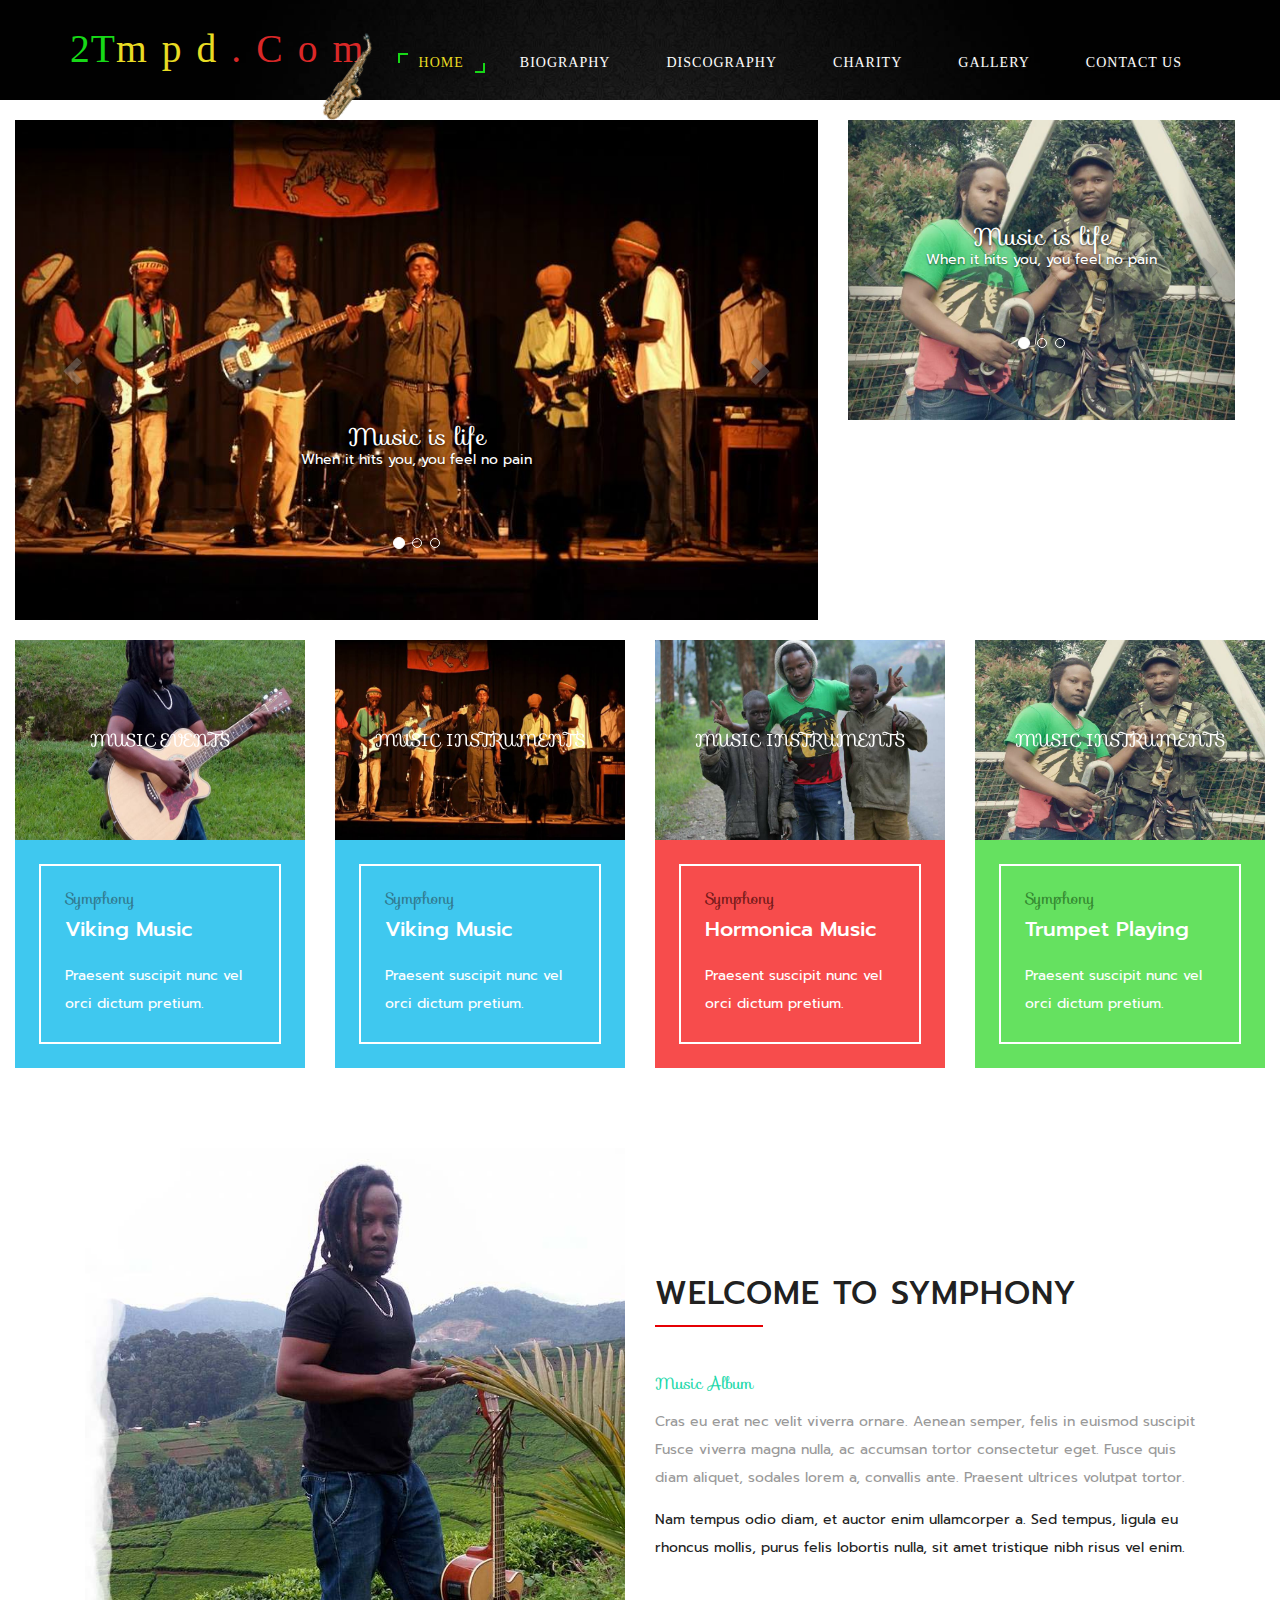
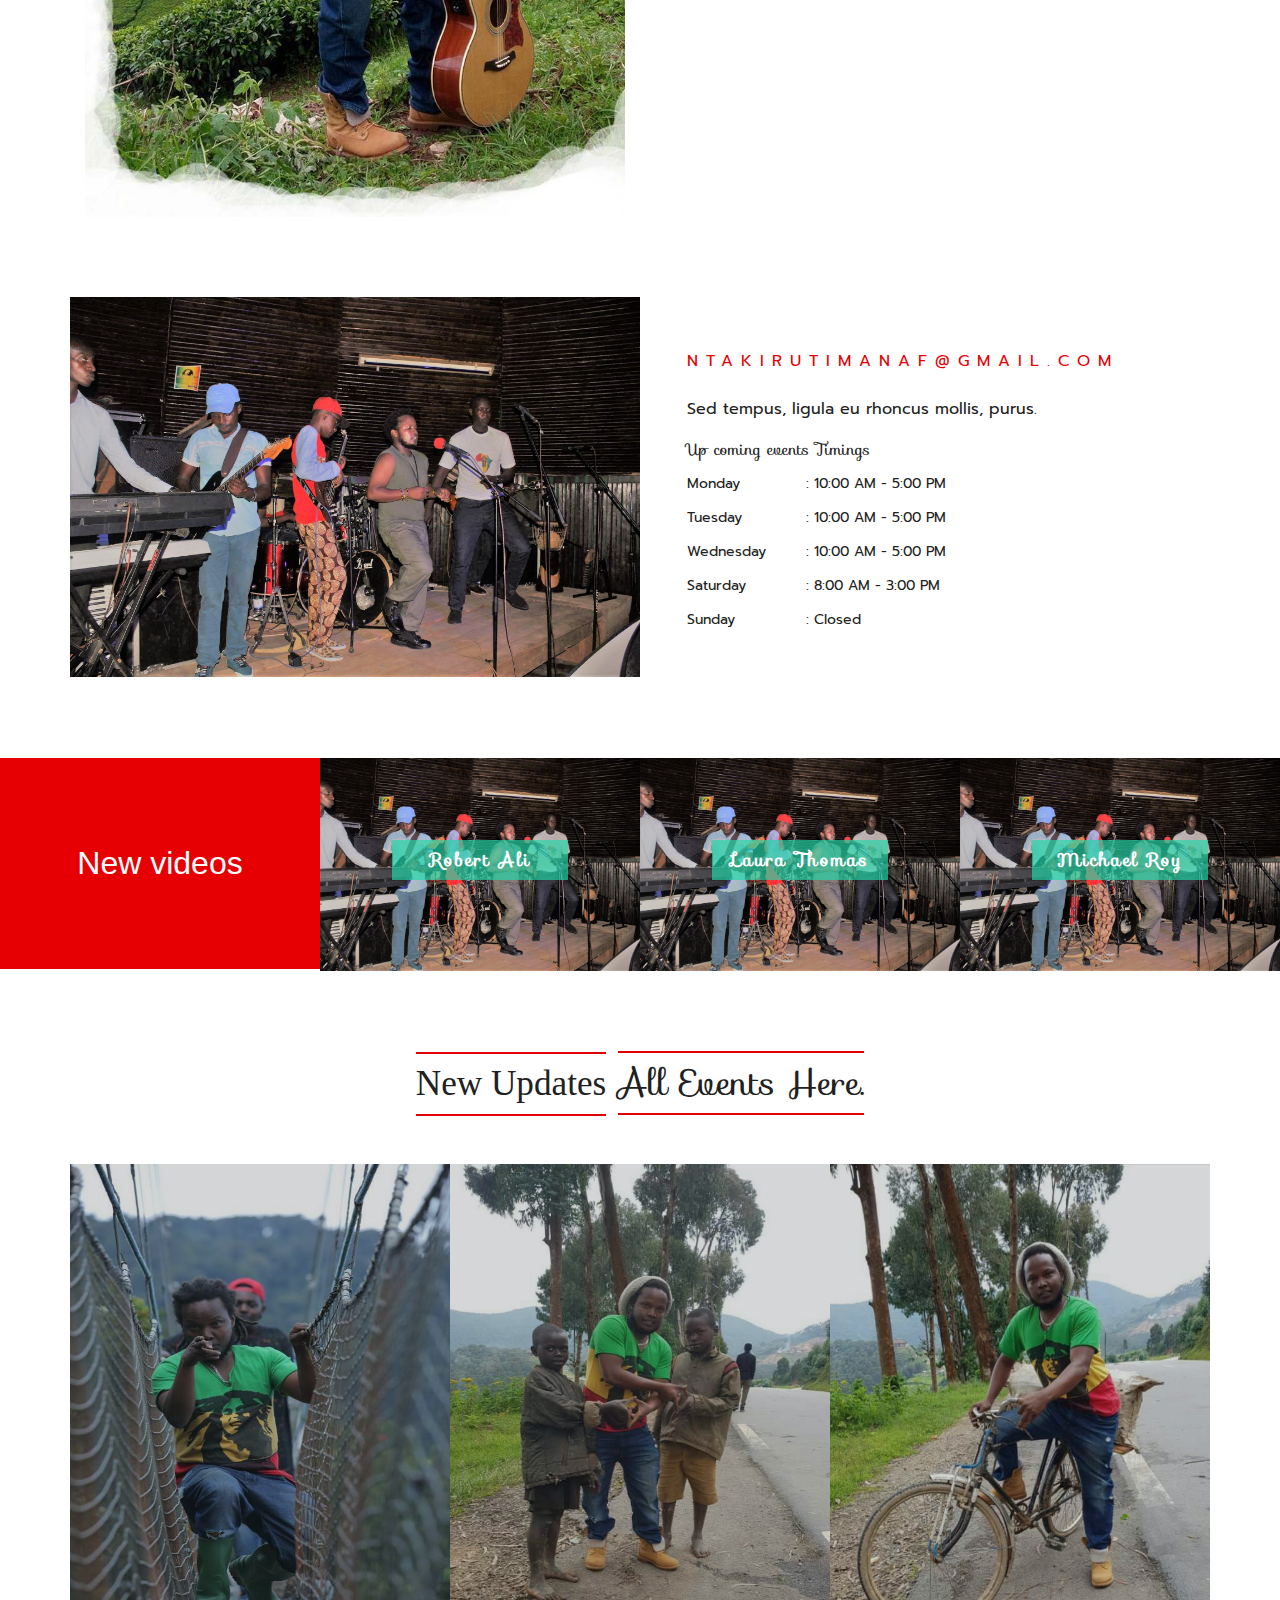
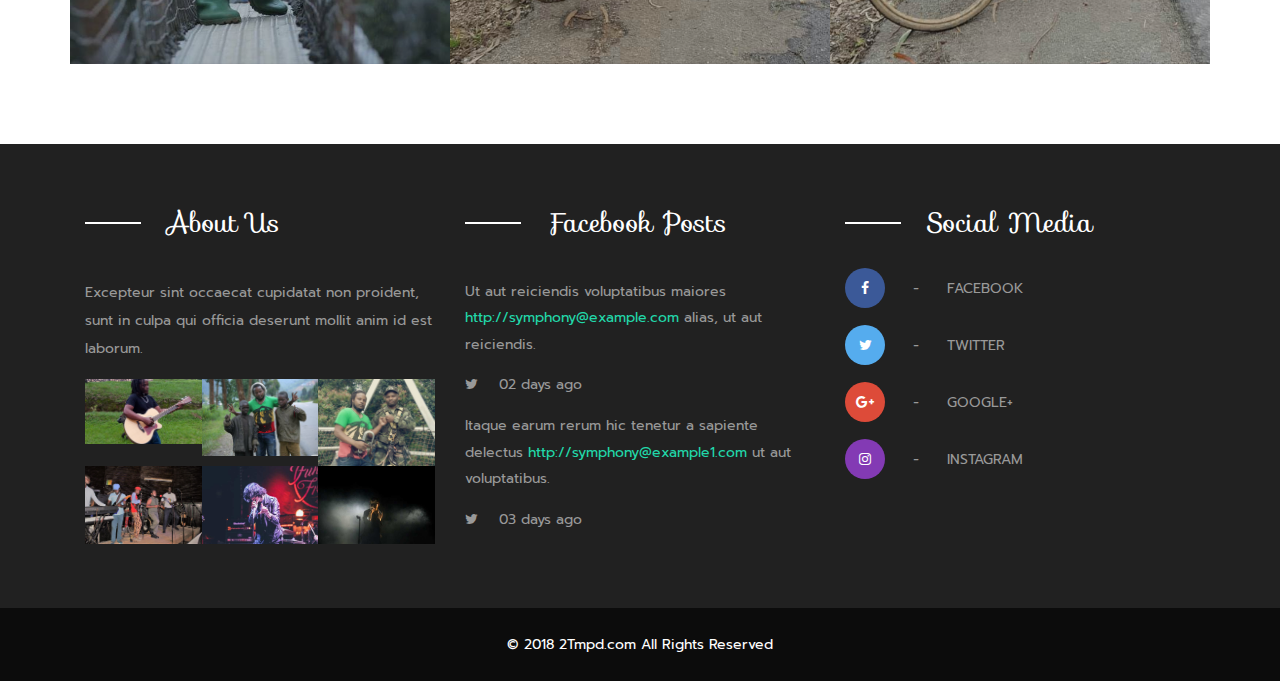
<file: public/index.html>
<!--
author: Ndiramiye Igor J.Luc
License: Creative Commons Attribution 3.0 Unported
License URL: http://creativecommons.org/licenses/by/3.0/
-->
<!DOCTYPE html>
<html lang="en">

<head>
    <title>2Tmpd.com | Home</title>
    <!-- custom-theme -->
    <meta name="viewport" content="width=device-width, initial-scale=1">
    <meta http-equiv="Content-Type" content="text/html; charset=utf-8" />
    <meta name="keywords" content="2tmpd.com, Bootstrap Web Templates, Flat Web Templates, Android Compatible web template, 
	Smartphone Compatible web template, free webdesigns for Nokia, Samsung, LG, SonyEricsson, Motorola web design" />
    <script type="application/x-javascript">
        addEventListener("load", function() {
            setTimeout(hideURLbar, 0);
        }, false);

        function hideURLbar() {
            window.scrollTo(0, 1);
        }
    </script>
    <!-- //custom-theme -->
    <link href="css/bootstrap.css" rel="stylesheet" type="text/css" media="all" />
    <link href="css/style.css" rel="stylesheet" type="text/css" media="all" />
    <!-- js -->
    <script type="text/javascript" src="js/jquery-2.1.4.min.js"></script>
    <!-- //js -->
    <!-- font-awesome-icons -->
    <link href="css/font-awesome.css" rel="stylesheet">
    <!-- //font-awesome-icons -->
    <link href="//fonts.googleapis.com/css?family=Sofia" rel="stylesheet">
    <link href="//fonts.googleapis.com/css?family=Prompt:100,100i,200,200i,300,300i,400,400i,500,500i,600,600i,700,700i,800,800i,900,900i&amp;subset=latin-ext,thai,vietnamese" rel="stylesheet">
</head>

<body>
    <!-- banner -->
    <div class="banner1">
        <div class="container">
            <nav class="navbar navbar-default">
                <div class="navbar-header navbar-left">
                    <button type="button" class="navbar-toggle collapsed" data-toggle="collapse" data-target="#bs-example-navbar-collapse-1">
							<span class="sr-only">Toggle navigation</span>
							<span class="icon-bar"></span>
							<span class="icon-bar"></span>
							<span class="icon-bar"></span>
						</button>
                    <h1><a style="color:rgb(23, 216, 23);font-family: Berlin Sans FB Demi" class="navbar-brand" href="index.html">2T<span style="font-family: Berlin Sans FB Demi;color:rgb(233, 220, 36)">mpd<span style="font-family: Berlin Sans FB Demi;color:rgb(218, 40, 40)">.com</span></span></a></h1>
                </div>
                <!-- Collect the nav links, forms, and other content for toggling -->
                <div class="collapse navbar-collapse navbar-right" id="bs-example-navbar-collapse-1">
                    <nav class="menu menu--iris">
                        <ul class="nav navbar-nav menu__list">
                            <li class="menu__item menu__item--current"><a style="font-family:Berlin Sans FB Demi; font-size: 1em" href="index.html" class="menu__link">Home</a></li>
                            <li class="menu__item"><a style="font-family:Berlin Sans FB Demi; font-size: 1em" href="biography.html" class="menu__link">Biography</a></li>
                            <li class="menu__item"><a style="font-family:Berlin Sans FB Demi; font-size: 1em" href="discography.html" class="menu__link">Discography</a></li>
                            <li class="dropdown menu__item">
                                <a style="font-family:Berlin Sans FB Demi; font-size: 1em" href="#" class="dropdown-toggle menu__link" data-toggle="dropdown">Charity</a>
                            </li>

                            <li class="menu__item"><a style="font-family:Berlin Sans FB Demi; font-size: 1em" href="gallery.html" class="menu__link">Gallery</a></li>
                            <li class="menu__item"><a style="font-family:Berlin Sans FB Demi; font-size: 1em" href="mail.html" class="menu__link">Contact Us</a></li>
                        </ul>
                    </nav>
                </div>
            </nav>
            <!--<div class="agile_banner_info">
                <h3><span style="font-size: 0.em;font-family:Goudy Stout">2T Reggae man</span></h3>
                <!--<div class="agile_banner_info_pos">
                    <h2>w3layouts</h2>
                </div>-->
        </div>
    </div>
    </div>
    <!-- //banner -->
    <!-- banner-bottom -->
    <div class="banner-bottom">
        <div style="margin-top: 20px;margin-bottom: 20px" class="row col-md-12">
            <div class="col-md-8">
                <div id="carousel-example-generic" class="carousel slide" data-ride="carousel">
                    <!-- Indicators -->
                    <ol class="carousel-indicators">
                        <li data-target="#carousel-example-generic" data-slide-to="0" class="active"></li>
                        <li data-target="#carousel-example-generic" data-slide-to="1"></li>
                        <li data-target="#carousel-example-generic" data-slide-to="2"></li>
                    </ol>

                    <!-- Wrapper for slides -->
                    <div class="carousel-inner">
                        <div class="item active">
                            <img style="height: 500px;width: 100%" src="images/22.jpg" alt="...">
                            <div style="margin-bottom: 100px" class="carousel-caption">
                                <h3>Music is life</h3>
                                <p>When it hits you, you feel no pain</p>
                            </div>
                        </div>
                        <div class="item">
                            <img style="height: 500px;width: 100%" src="images/2.jpg" alt="...">
                            <div style="margin-bottom: 100px" class="carousel-caption">
                                <h3>Music is life</h3>
                                <p>When it hits you, you feel no pain</p>
                            </div>
                        </div>
                        <div class="item">
                            <img style="height: 500px;width: 100%" src="images/3.jpg" alt="...">
                            <div style="margin-bottom: 100px" class="carousel-caption">
                                <h3>Music is life</h3>
                                <p>When it hits you, you feel no pain</p>
                            </div>
                        </div>
                    </div>

                    <!-- Controls -->
                    <a style="color: oldlace" class="left carousel-control" href="#carousel-example-generic" role="button" data-slide="prev">
                        <span class="glyphicon glyphicon-chevron-left"></span>
                    </a>
                    <a style="color: oldlace" class="right carousel-control" href="#carousel-example-generic" role="button" data-slide="next">
                        <span class="glyphicon glyphicon-chevron-right"></span>
                    </a>
                </div>
            </div>

            <div class="col-md-4">
                <div id="carousel-example-generic1" class="carousel slide" data-ride="carousel">
                    <!-- Indicators -->
                    <ol class="carousel-indicators">
                        <li data-target="#carousel-example-generic" data-slide-to="0" class="active"></li>
                        <li data-target="#carousel-example-generic" data-slide-to="1"></li>
                        <li data-target="#carousel-example-generic" data-slide-to="2"></li>
                    </ol>

                    <!-- Wrapper for slides -->
                    <div class="carousel-inner">
                        <div class="item active">
                            <img style="height: 300px;width: 100%" src="images/4.jpg" alt="...">
                            <div style="margin-bottom: 100px" class="carousel-caption">
                                <h3>Music is life</h3>
                                <p>When it hits you, you feel no pain</p>
                            </div>
                        </div>
                        <div class="item">
                            <img style="height: 300px;width: 100%" src="images/3.jpg" alt="...">
                            <div style="margin-bottom: 100px" class="carousel-caption">
                                <h3>Music is life</h3>
                                <p>When it hits you, you feel no pain</p>
                            </div>
                        </div>
                        <div class="item">
                            <img style="height: 300px;width: 100%" src="images/22.jpg" alt="...">
                            <div style="margin-bottom: 100px" class="carousel-caption">
                                <h3>Music is life</h3>
                                <p>When it hits you, you feel no pain</p>
                            </div>
                        </div>
                    </div>

                    <!-- Controls -->
                    <a class="left carousel-control" href="#carousel-example-generic1" role="button" data-slide="prev">
                        <span class="glyphicon glyphicon-chevron-left"></span>
                    </a>
                    <a class="right carousel-control" href="#carousel-example-generic1" role="button" data-slide="next">
                        <span class="glyphicon glyphicon-chevron-right"></span>
                    </a>
                </div>
            </div>
        </div>

        <div class="col-md-3 agileits_w3layouts_banner_bottom_grid">
            <div class="hovereffect">
                <img align="center" style="height:200px" src="images/2.jpg" alt=" " class="img-responsive" />
                <div class="overlay">
                    <h3 class="w3_instruments">Music Events</h3>
                    <div class="rotate">
                        <p class="group1">
                            <a href="#">
                                <i class="fa fa-twitter"></i>
                            </a>
                            <a href="#">
                                <i class="fa fa-facebook"></i>
                            </a>
                        </p>
                        <hr>
                        <hr>
                        <p class="group2">
                            <a href="#">
                                <i class="fa fa-instagram"></i>
                            </a>
                            <a href="#">
                                <i class="fa fa-whatsapp"></i>
                            </a>
                        </p>
                    </div>
                </div>
            </div>
            <div class="agileinfo_banner_bottom_grid">
                <div class="agileits_banner_bottom_grid1">
                    <h4 class="w3ls_color">Symphony</h4>
                    <h3>Viking Music</h3>
                    <p>Praesent suscipit nunc vel orci dictum pretium.</p>
                </div>
            </div>
        </div>
        <div class="col-md-3 agileits_w3layouts_banner_bottom_grid">
            <div class="hovereffect">
                <img style="height:200px" src="images/22.jpg" alt=" " class="img-responsive" />
                <div class="overlay">
                    <h3 class="w3_instruments">Music Instruments</h3>
                    <div class="rotate">
                        <p class="group1">
                            <a href="#">
                                <i class="fa fa-twitter"></i>
                            </a>
                            <a href="#">
                                <i class="fa fa-facebook"></i>
                            </a>
                        </p>
                        <hr>
                        <hr>
                        <p class="group2">
                            <a href="#">
                                <i class="fa fa-instagram"></i>
                            </a>
                            <a href="#">
                                <i class="fa fa-whatsapp"></i>
                            </a>
                        </p>
                    </div>
                </div>
            </div>
            <div class="agileinfo_banner_bottom_grid">
                <div class="agileits_banner_bottom_grid1">
                    <h4 class="w3ls_color">Symphony</h4>
                    <h3>Viking Music</h3>
                    <p>Praesent suscipit nunc vel orci dictum pretium.</p>
                </div>
            </div>
        </div>
        <div class="col-md-3 agileits_w3layouts_banner_bottom_grid">
            <div class="hovereffect">
                <img style="height:200px" src="images/3.jpg" alt=" " class="img-responsive" />
                <div class="overlay">
                    <h3 class="w3_instruments">Music Instruments</h3>
                    <div class="rotate">
                        <p class="group1">
                            <a href="#">
                                <i class="fa fa-twitter"></i>
                            </a>
                            <a href="#">
                                <i class="fa fa-facebook"></i>
                            </a>
                        </p>
                        <hr>
                        <hr>
                        <p class="group2">
                            <a href="#">
                                <i class="fa fa-instagram"></i>
                            </a>
                            <a href="#">
                                <i class="fa fa-whatsapp"></i>
                            </a>
                        </p>
                    </div>
                </div>
            </div>
            <div class="agileinfo_banner_bottom_grid w3l_banner_bottom1">
                <div class="agileits_banner_bottom_grid1">
                    <h4 class="w3ls_color1">Symphony</h4>
                    <h3>Hormonica Music</h3>
                    <p>Praesent suscipit nunc vel orci dictum pretium.</p>
                </div>
            </div>
        </div>
        <div class="col-md-3 agileits_w3layouts_banner_bottom_grid">
            <div class="hovereffect">
                <img style="height:200px;width:100%" src="images/4.jpg" alt=" " class="img-responsive" />
                <div class="overlay">
                    <h3 class="w3_instruments">Music Instruments</h3>
                    <div class="rotate">
                        <p class="group1">
                            <a href="#">
                                <i class="fa fa-twitter"></i>
                            </a>
                            <a href="#">
                                <i class="fa fa-facebook"></i>
                            </a>
                        </p>
                        <hr>
                        <hr>
                        <p class="group2">
                            <a href="#">
                                <i class="fa fa-instagram"></i>
                            </a>
                            <a href="#">
                                <i class="fa fa-whatsapp"></i>
                            </a>
                        </p>
                    </div>
                </div>
            </div>
            <div class="agileinfo_banner_bottom_grid w3l_banner_bottom2">
                <div class="agileits_banner_bottom_grid1">
                    <h4 class="w3ls_color2">Symphony</h4>
                    <h3>Trumpet Playing</h3>
                    <p>Praesent suscipit nunc vel orci dictum pretium.</p>
                </div>
            </div>
        </div>
        <div class="clearfix"></div>
    </div>
    <!-- //banner-bottom -->
    <!-- about -->
    <div class="about">
        <div class="container">
            <div class="w3_agile_about_grids">
                <div class="col-md-6 w3_agile_about_grid_left">
                    <img src="images/5.jpg" alt=" " class="img-responsive" />
                </div>
                <div class="col-md-6 w3_agile_about_grid_right">
                    <h3>Welcome to symphony</h3>
                    <h4>Music Album</h4>
                    <p>Cras eu erat nec velit viverra ornare. Aenean semper, felis in euismod suscipit Fusce viverra magna nulla, ac accumsan tortor consectetur eget. Fusce quis diam aliquet, sodales lorem a, convallis ante. Praesent ultrices volutpat tortor.
                        <span>Nam tempus odio diam, et auctor enim ullamcorper a. Sed tempus, ligula eu 
							rhoncus mollis, purus felis lobortis nulla, sit amet tristique nibh risus vel enim.</span></p>
                </div>
                <div class="clearfix"> </div>
            </div>
        </div>
    </div>
    <!-- //about -->
    <!-- features -->
    <div class="features">
        <div class="container">
            <div class="col-md-6 agile_features_left">
                <img src="images/7.jpg" alt=" " class="img-responsive" />
            </div>
            <div class="col-md-6 agile_features_right">
                <p><a href="mailto:2tmpdexameple@gmail.com">ntakirutimanaf@gmail.com</a> Sed tempus, ligula eu rhoncus mollis, purus.</p>
                <h4>Up coming events Timings</h4>
                <ul>
                    <li><span>Monday</span>: 10:00 AM - 5:00 PM</li>
                    <li><span>Tuesday</span>: 10:00 AM - 5:00 PM</li>
                    <li><span>Wednesday</span>: 10:00 AM - 5:00 PM</li>
                    <li><span>Saturday</span>: 8:00 AM - 3:00 PM</li>
                    <li><span>Sunday</span>: Closed</li>
                </ul>
            </div>
            <div class="clearfix"> </div>
        </div>
    </div>
    <!-- //features -->
    <!-- team -->
    <div class="team">
        <div class="col-md-3 agile_team_left">
            <h3 style="font-family: 'Lucida Sans', 'Lucida Sans Regular', 'Lucida Grande', 'Lucida Sans Unicode', Geneva, Verdana, sans-serif">New videos</h3>
        </div>
        <div class="col-md-9 agile_team_grid">
            <ul id="flexiselDemo1">
                <li>
                    <div class="hovereffect1 w3ls_banner_bottom_grid">
                        <img src="images/7.jpg" alt=" " class="img-responsive" />
                        <div class="overlay">
                            <h4>Robert Ali</h4>
                            <ul class="social_agileinfo">
                                <li><a href="#" class="w3_facebook"><i class="fa fa-facebook"></i></a></li>
                                <li><a href="#" class="w3_twitter"><i class="fa fa-twitter"></i></a></li>
                                <li><a href="#" class="w3_instagram"><i class="fa fa-instagram"></i></a></li>
                                <li><a href="#" class="w3_google"><i class="fa fa-google-plus"></i></a></li>
                            </ul>
                        </div>
                    </div>
                </li>
                <li>
                    <div class="hovereffect1 w3ls_banner_bottom_grid">
                        <img src="images/7.jpg" alt=" " class="img-responsive" />
                        <div class="overlay">
                            <h4>Laura Thomas</h4>
                            <ul class="social_agileinfo">
                                <li><a href="#" class="w3_facebook"><i class="fa fa-facebook"></i></a></li>
                                <li><a href="#" class="w3_twitter"><i class="fa fa-twitter"></i></a></li>
                                <li><a href="#" class="w3_instagram"><i class="fa fa-instagram"></i></a></li>
                                <li><a href="#" class="w3_google"><i class="fa fa-google-plus"></i></a></li>
                            </ul>
                        </div>
                    </div>
                </li>
                <li>
                    <div class="hovereffect1 w3ls_banner_bottom_grid">
                        <img src="images/7.jpg" alt=" " class="img-responsive" />
                        <div class="overlay">
                            <h4>Michael Roy</h4>
                            <ul class="social_agileinfo">
                                <li><a href="#" class="w3_facebook"><i class="fa fa-facebook"></i></a></li>
                                <li><a href="#" class="w3_twitter"><i class="fa fa-twitter"></i></a></li>
                                <li><a href="#" class="w3_instagram"><i class="fa fa-instagram"></i></a></li>
                                <li><a href="#" class="w3_google"><i class="fa fa-google-plus"></i></a></li>
                            </ul>
                        </div>
                    </div>
                </li>
                <li>
                    <div class="hovereffect1 w3ls_banner_bottom_grid">
                        <img src="images/7.jpg" alt=" " class="img-responsive" />
                        <div class="overlay">
                            <h4>Jonathan Carl</h4>
                            <ul class="social_agileinfo">
                                <li><a href="#" class="w3_facebook"><i class="fa fa-facebook"></i></a></li>
                                <li><a href="#" class="w3_twitter"><i class="fa fa-twitter"></i></a></li>
                                <li><a href="#" class="w3_instagram"><i class="fa fa-instagram"></i></a></li>
                                <li><a href="#" class="w3_google"><i class="fa fa-google-plus"></i></a></li>
                            </ul>
                        </div>
                    </div>
                </li>
            </ul>
        </div>
        <div class="clearfix"></div>
    </div>
    <!-- //team -->
    <!-- latest-albums -->
    <div class="latest-albums">
        <div class="container">
            <h3 class="agileits_w3layouts_head"><span style="font-family: cursive">New updates</span> <span>All events here.</span></h3>
            <!--<p class="w3_agileits_para">Quisque faucibus vel leo a luctus.</p>-->
            <div class="wthree_latest_albums_grids">
                <div class="col-md-4 wthree_latest_albums_grid_left">
                    <figure class="effect-julia">
                        <img style="height: 500px; width: 100%" src="images/14.jpg" alt=" " class="img-responsive" />
                        <figcaption>
                            <div class="w3l_banner_figure">
                                <p>Ut ac gravida quam id ornare</p>
                                <p>Nullam imperd scelerisque ullamcorper</p>
                                <p>Praesent pellentesque neque feugiat</p>
                            </div>
                        </figcaption>
                    </figure>
                </div>
                <div class="col-md-4 wthree_latest_albums_grid_left">
                    <figure class="effect-julia">
                        <img style="height: 500px; width: 100%" src="images/13.jpg" alt=" " class="img-responsive" />
                        <figcaption>
                            <div class="w3l_banner_figure">
                                <p>Ut ac gravida quam id ornare</p>
                                <p>Nullam imperd scelerisque ullamcorper</p>
                                <p>Praesent pellentesque neque feugiat</p>
                            </div>
                        </figcaption>
                    </figure>
                </div>
                <div class="col-md-4 wthree_latest_albums_grid_left">
                    <figure class="effect-julia">
                        <img style="height: 500px; width: 100%" src="images/15.jpg" alt=" " class="img-responsive" />
                        <figcaption>
                            <div class="w3l_banner_figure">
                                <p>Ut ac gravida quam id ornare</p>
                                <p>Nullam imperd scelerisque ullamcorper</p>
                                <p>Praesent pellentesque neque feugiat</p>
                            </div>
                        </figcaption>
                    </figure>
                </div>
                <div class="clearfix"> </div>
            </div>
        </div>
    </div>
    <!-- //latest-albums -->
    <!-- footer -->
    <div class="footer">
        <div class="container">
            <div class="col-md-4 agileinfo_footer_grid">
                <h3>About Us</h3>
                <p>Excepteur sint occaecat cupidatat non proident, sunt in culpa qui officia deserunt mollit anim id est laborum.</p>
                <div class="agileits_footer_grid_gallery">
                    <div class="agileits_footer_grid_gallery1">
                        <a href="#" data-toggle="modal" data-target="#myModal"><img src="images/2.jpg" alt=" " class="img-responsive" /></a>
                    </div>
                    <div class="agileits_footer_grid_gallery1">
                        <a href="#" data-toggle="modal" data-target="#myModal"><img src="images/3.jpg" alt=" " class="img-responsive" /></a>
                    </div>
                    <div class="agileits_footer_grid_gallery1">
                        <a href="#" data-toggle="modal" data-target="#myModal"><img src="images/4.jpg" alt=" " class="img-responsive" /></a>
                    </div>
                    <div class="agileits_footer_grid_gallery1">
                        <a href="#" data-toggle="modal" data-target="#myModal"><img src="images/7.jpg" alt=" " class="img-responsive" /></a>
                    </div>
                    <div class="agileits_footer_grid_gallery1">
                        <a href="#" data-toggle="modal" data-target="#myModal"><img src="images/8.jpg" alt=" " class="img-responsive" /></a>
                    </div>
                    <div class="agileits_footer_grid_gallery1">
                        <a href="#" data-toggle="modal" data-target="#myModal"><img src="images/9.jpg" alt=" " class="img-responsive" /></a>
                    </div>
                    <div class="clearfix"> </div>
                </div>
            </div>
            <div class="col-md-4 agileinfo_footer_grid">
                <h3>Facebook Posts</h3>
                <ul class="w3agile_footer_grid_list">
                    <li>Ut aut reiciendis voluptatibus maiores <a href="#">http://symphony@example.com</a> alias, ut aut reiciendis.
                        <span><i class="fa fa-twitter" aria-hidden="true"></i>02 days ago</span></li>
                    <li>Itaque earum rerum hic tenetur a sapiente delectus <a href="#">http://symphony@example1.com</a> ut aut voluptatibus.
                        <span><i class="fa fa-twitter" aria-hidden="true"></i>03 days ago</span></li>
                </ul>
            </div>
            <div class="col-md-4 agileinfo_footer_grid">
                <h3>Social Media</h3>
                <ul class="agileinfo_social_icons">
                    <li><a href="#" class="facebook affix-bottom.bs.affix"><span class="fa fa-facebook" aria-hidden="true"></span><i>-</i>Facebook</a></li>
                    <li><a href="#" class="twitter"><span class="fa fa-twitter" aria-hidden="true"></span><i>-</i>Twitter</a></li>
                    <li><a href="#" class="google"><span class="fa fa-google-plus" aria-hidden="true"></span><i>-</i>Google+</a></li>
                    <li><a href="#" class="instagram"><span class="fa fa-instagram" aria-hidden="true"></span><i>-</i>Instagram</a></li>
                </ul>
            </div>
        </div>
    </div>
    <!-- //footer -->
    <!-- copy-right -->
    <div class="w3agile_copy_right">
        <div class="container">
            <p>© 2018 2Tmpd.com All Rights Reserved</a>
            </p>
        </div>
    </div>
    <!-- //copy-right -->
    <!-- bootstrap-pop-up -->
    <div class="modal video-modal fade" id="myModal" tabindex="-1" role="dialog" aria-labelledby="myModal">
        <div class="modal-dialog" role="document">
            <div class="modal-content">
                <div class="modal-header">
                    Symphony
                    <button type="button" class="close" data-dismiss="modal" aria-label="Close"><span aria-hidden="true">&times;</span></button>
                </div>
                <section>
                    <div class="modal-body">
                        <div class="col-md-6 w3_modal_body_left">
                            <img src="images/15.jpg" alt=" " class="img-responsive" />
                        </div>
                        <div class="col-md-6 w3_modal_body_right">
                            <h4>Suspendisse et sapien ac diam suscipit posuere</h4>
                            <p>Ut enim ad minima veniam, quis nostrum exercitationem ullam corporis suscipit laboriosam, nisi ut aliquid ex ea commodi consequatur? Quis autem vel eum iure reprehenderit qui in ea voluptate velit esse quam nihil molestiae
                                consequatur.
                                <i>" Quis autem vel eum iure reprehenderit qui in ea voluptate velit 
									esse quam nihil molestiae consequatur.</i> Fusce in ex eget ligula tempor placerat. Aliquam laoreet mi id felis commodo interdum. Integer sollicitudin risus sed risus rutrum elementum ac ac purus.</p>
                        </div>
                        <div class="clearfix"> </div>
                    </div>
                </section>
            </div>
        </div>
    </div>
    <!-- //bootstrap-pop-up -->
    <!-- flexisel -->
    <script type="text/javascript">
        $(window).load(function() {
            $("#flexiselDemo1").flexisel({
                visibleItems: 3,
                animationSpeed: 1000,
                autoPlay: false,
                autoPlaySpeed: 3000,
                pauseOnHover: true,
                enableResponsiveBreakpoints: true,
                responsiveBreakpoints: {
                    portrait: {
                        changePoint: 480,
                        visibleItems: 1
                    },
                    landscape: {
                        changePoint: 640,
                        visibleItems: 2
                    },
                    tablet: {
                        changePoint: 768,
                        visibleItems: 2
                    }
                }
            });

        });
    </script>
    <script type="text/javascript" src="js/jquery.flexisel.js"></script>
    <!-- //flexisel -->
    <!-- start-smooth-scrolling -->
    <script type="text/javascript" src="js/move-top.js"></script>
    <script type="text/javascript" src="js/easing.js"></script>
    <script type="text/javascript">
        jQuery(document).ready(function($) {
            $(".scroll").click(function(event) {
                event.preventDefault();
                $('html,body').animate({
                    scrollTop: $(this.hash).offset().top
                }, 1000);
            });
        });
    </script>
    <!-- start-smooth-scrolling -->
    <!-- for bootstrap working -->
    <script src="js/bootstrap.js"></script>
    <!-- //for bootstrap working -->
    <!-- here stars scrolling icon -->
    <script type="text/javascript">
        $(document).ready(function() {
            /*
            	var defaults = {
            	containerID: 'toTop', // fading element id
            	containerHoverID: 'toTopHover', // fading element hover id
            	scrollSpeed: 1200,
            	easingType: 'linear' 
            	};
            */

            $().UItoTop({
                easingType: 'easeOutQuart'
            });

        });
    </script>
    <!-- //here ends scrolling icon -->
</body>


</html>
</file>
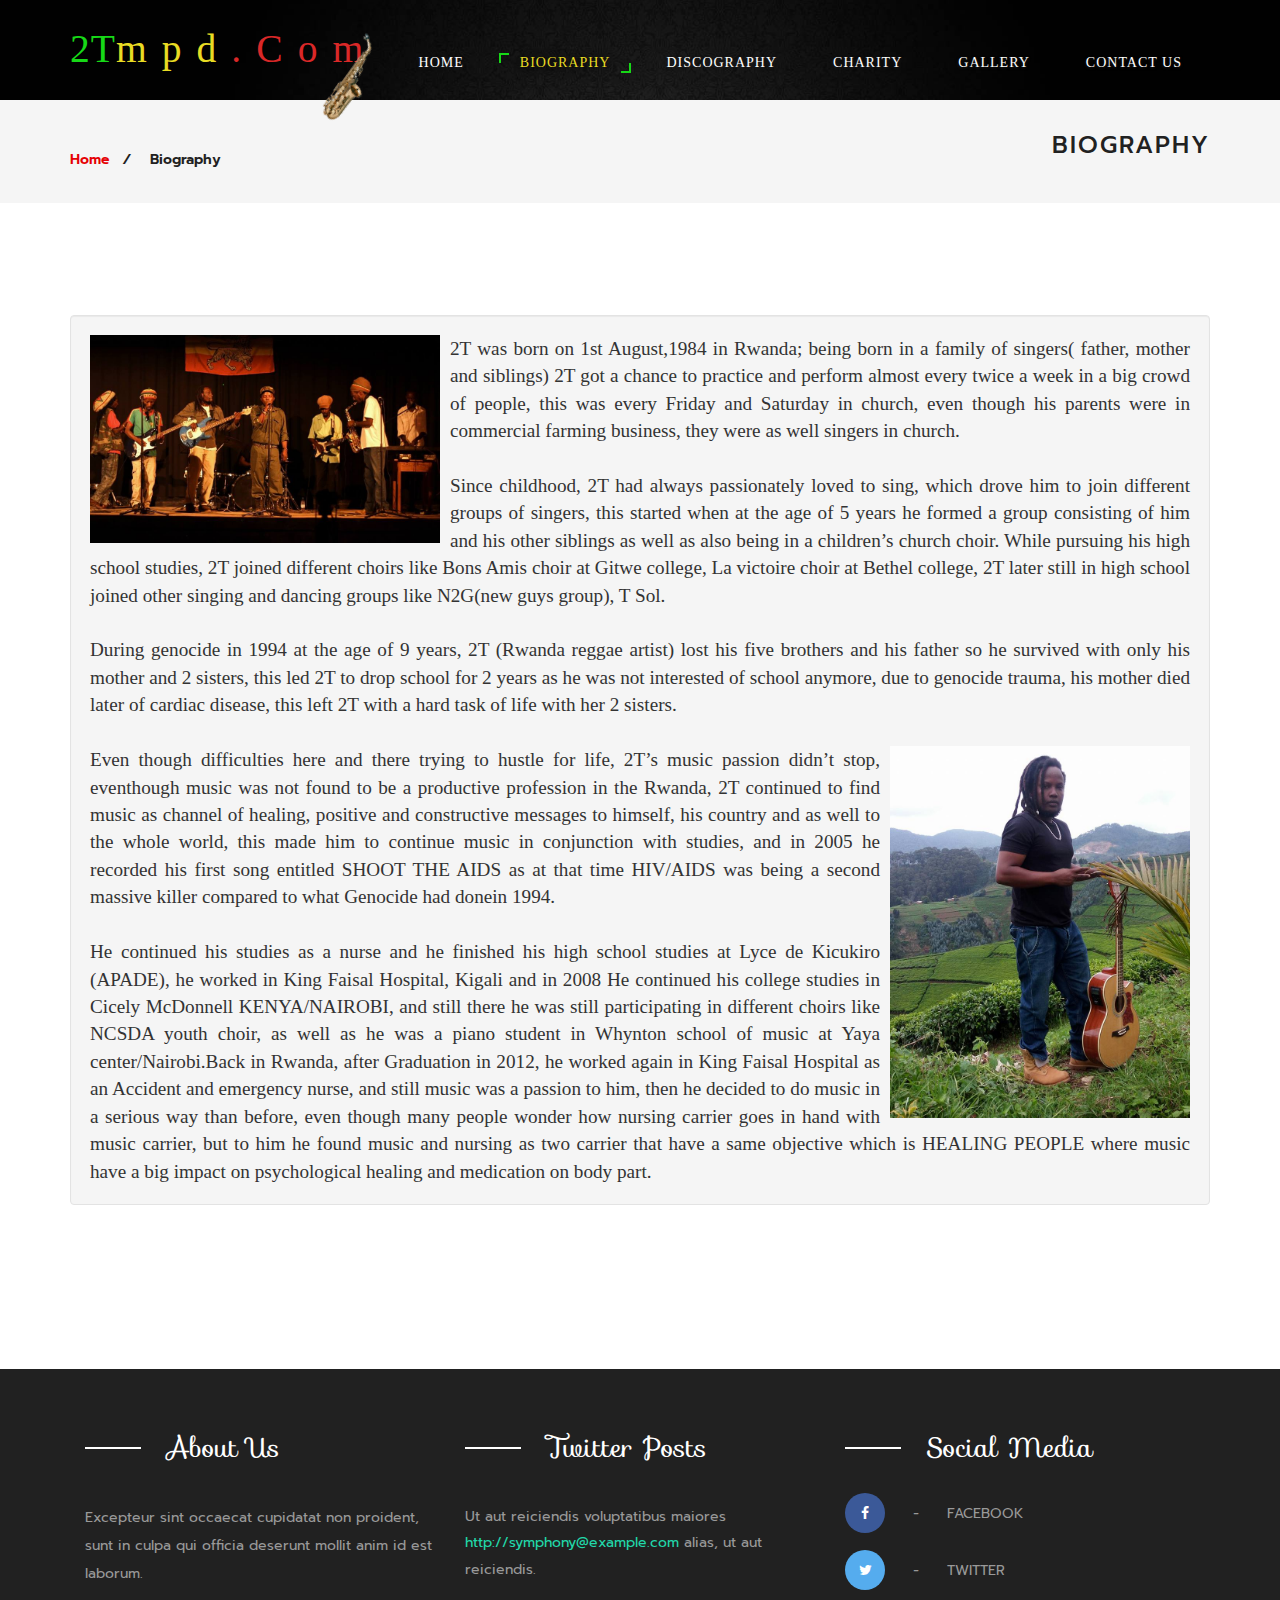
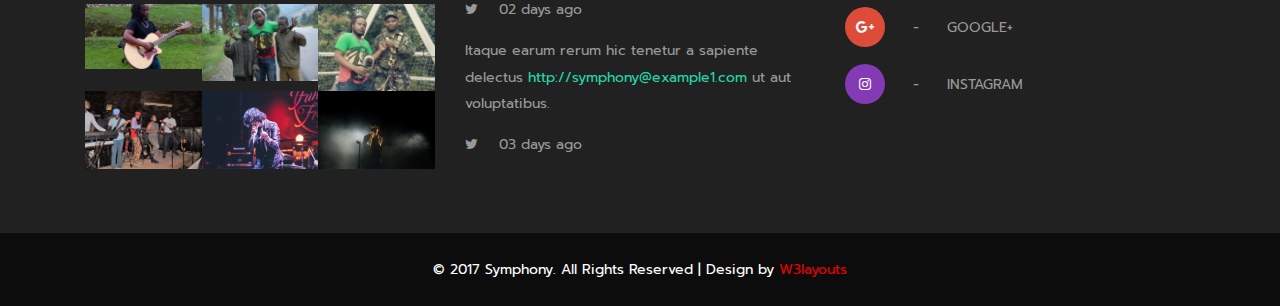
<file: public/biography.html>
<!--
author: W3layouts
author URL: http://w3layouts.com
License: Creative Commons Attribution 3.0 Unported
License URL: http://creativecommons.org/licenses/by/3.0/
-->
<!DOCTYPE html>
<html lang="en">

<head>
    <title>2Tmpd.com | Biography</title>
    <!-- custom-theme -->
    <meta name="viewport" content="width=device-width, initial-scale=1">
    <meta http-equiv="Content-Type" content="text/html; charset=utf-8" />
    <meta name="keywords" content="Symphony Responsive web template, Bootstrap Web Templates, Flat Web Templates, Android Compatible web template, 
Smartphone Compatible web template, free webdesigns for Nokia, Samsung, LG, SonyEricsson, Motorola web design" />
    <script type="application/x-javascript">
        addEventListener("load", function() {
            setTimeout(hideURLbar, 0);
        }, false);

        function hideURLbar() {
            window.scrollTo(0, 1);
        }
    </script>
    <!-- //custom-theme -->
    <link href="css/bootstrap.css" rel="stylesheet" type="text/css" media="all" />
    <link href="css/style.css" rel="stylesheet" type="text/css" media="all" />
    <!-- js -->
    <script type="text/javascript" src="js/jquery-2.1.4.min.js"></script>
    <!-- //js -->
    <!-- font-awesome-icons -->
    <link href="css/font-awesome.css" rel="stylesheet">
    <!-- //font-awesome-icons -->
    <link href="//fonts.googleapis.com/css?family=Sofia" rel="stylesheet">
    <link href="//fonts.googleapis.com/css?family=Prompt:100,100i,200,200i,300,300i,400,400i,500,500i,600,600i,700,700i,800,800i,900,900i&amp;subset=latin-ext,thai,vietnamese" rel="stylesheet">
</head>

<body>
    <!-- banner -->
    <div class="banner1">
        <div class="container">
            <nav class="navbar navbar-default">
                <div class="navbar-header navbar-left">
                    <button type="button" class="navbar-toggle collapsed" data-toggle="collapse" data-target="#bs-example-navbar-collapse-1">
                                <span class="sr-only">Toggle navigation</span>
                                <span class="icon-bar"></span>
                                <span class="icon-bar"></span>
                                <span class="icon-bar"></span>
                            </button>
                    <h1><a style="color:rgb(23, 216, 23);font-family: Berlin Sans FB Demi" class="navbar-brand" href="index.html">2T<span style="font-family: Berlin Sans FB Demi;color:rgb(233, 220, 36)">mpd<span style="font-family: Berlin Sans FB Demi;color:rgb(218, 40, 40)">.com</span></span></a></h1>
                </div>
                <!-- Collect the nav links, forms, and other content for toggling -->
                <div class="collapse navbar-collapse navbar-right" id="bs-example-navbar-collapse-1">
                    <nav class="menu menu--iris">
                        <ul class="nav navbar-nav menu__list">
                            <li class="menu__item"><a style="font-family:Berlin Sans FB Demi; font-size: 1em" href="index.html" class="menu__link">Home</a></li>
                            <li class="menu__item menu__item--current"><a style="font-family:Berlin Sans FB Demi; font-size: 1em" href="biography.html" class="menu__link">Biography</a></li>
                            <li class="menu__item"><a style="font-family:Berlin Sans FB Demi; font-size: 1em" href="discography.html" class="menu__link">Discography</a></li>
                            <li class="dropdown menu__item">
                                <a style="font-family:Berlin Sans FB Demi; font-size: 1em" href="#" class="dropdown-toggle menu__link" data-toggle="dropdown">Charity</a>
                            </li>

                            <li class="menu__item"><a style="font-family:Berlin Sans FB Demi; font-size: 1em" href="gallery.html" class="menu__link">Gallery</a></li>
                            <li class="menu__item"><a style="font-family:Berlin Sans FB Demi; font-size: 1em" href="mail.html" class="menu__link">Contact Us</a></li>
                        </ul>
                    </nav>
                </div>
            </nav>
            <!--<div class="agile_banner_info">
                    <h3><span style="font-size: 0.em;font-family:Goudy Stout">2T Reggae man</span></h3>
                    <!--<div class="agile_banner_info_pos">
                        <h2>w3layouts</h2>
                    </div>-->
        </div>
    </div>
    </div>
    <!-- //banner -->
    <!-- breadcrumbs -->
    <div class="breadcrumbs">
        <div class="container">
            <div class="w3l_breadcrumbs_left">
                <ul>
                    <li><a href="{{ route('first') }}">Home</a><i>/</i></li>
                    <li>Biography</li>
                </ul>
            </div>
            <div class="w3_agile_breadcrumbs_right">
                <h2>Biography</h2>
            </div>
            <div class="clearfix"> </div>
        </div>
    </div>
    <!-- //breadcrumbs -->
    <!-- icons -->
    <div class="latest-albums">
        <div class="container">
            <div class="grid_3 grid_5 agile">
                <div style="font-family: cursive; font-size:1.2em;text-align: justify" class="well">
                    <img style="float:left;width:350px;margin-right: 10px" src="images/22.jpg" /> 2T was born on 1st August,1984 in Rwanda; being born in a family of singers( father, mother and siblings) 2T got a chance to practice and perform almost
                    every twice a week in a big crowd of people, this was every Friday and Saturday in church, even though his parents were in commercial farming business, they were as well singers in church.<br /><br /> Since childhood, 2T had always
                    passionately loved to sing, which drove him to join different groups of singers, this started when at the age of 5 years he formed a group consisting of him and his other siblings as well as also being in a children’s church choir.
                    While pursuing his high school studies, 2T joined different choirs like Bons Amis choir at Gitwe college, La victoire choir at Bethel college, 2T later still in high school joined other singing and dancing groups like N2G(new guys
                    group), T Sol.<br /><br />During genocide in 1994 at the age of 9 years, 2T (Rwanda reggae artist) lost his five brothers and his father so he survived with only his mother and 2 sisters, this led 2T to drop school for 2 years as he
                    was not interested of school anymore, due to genocide trauma, his mother died later of cardiac disease, this left 2T with a hard task of life with her 2 sisters.<br/><br />
                    <img style="float:right;width:300px;margin-left: 10px" src="images/2222.jpg" />Even though difficulties here and there trying to hustle for life, 2T’s music passion didn’t stop, eventhough music was not found to be a productive profession
                    in the Rwanda, 2T continued to find music as channel of healing, positive and constructive messages to himself, his country and as well to the whole world, this made him to continue music in conjunction with studies, and in 2005 he
                    recorded his first song entitled SHOOT THE AIDS as at that time HIV/AIDS was being a second massive killer compared to what Genocide had donein 1994.<br/><br/>He continued his studies as a nurse and he finished his high school studies
                    at Lyce de Kicukiro (APADE), he worked in King Faisal Hospital, Kigali and in 2008 He continued his college studies in Cicely McDonnell KENYA/NAIROBI, and still there he was still participating in different choirs like NCSDA youth
                    choir, as well as he was a piano student in Whynton school of music at Yaya center/Nairobi.Back in Rwanda, after Graduation in 2012, he worked again in King Faisal Hospital as an Accident and emergency nurse, and still music was a
                    passion to him, then he decided to do music in a serious way than before, even though many people wonder how nursing carrier goes in hand with music carrier, but to him he found music and nursing as two carrier that have a same objective
                    which is HEALING PEOPLE where music have a big impact on psychological healing and medication on body part.
                </div>
            </div>
        </div>
    </div>
    <!-- //icons -->
    <!-- footer -->
    <div class="footer">
        <div class="container">
            <div class="col-md-4 agileinfo_footer_grid">
                <h3>About Us</h3>
                <p>Excepteur sint occaecat cupidatat non proident, sunt in culpa qui officia deserunt mollit anim id est laborum.</p>
                <div class="agileits_footer_grid_gallery">
                    <div class="agileits_footer_grid_gallery1">
                        <a href="#" data-toggle="modal" data-target="#myModal"><img src="images/2.jpg" alt=" " class="img-responsive" /></a>
                    </div>
                    <div class="agileits_footer_grid_gallery1">
                        <a href="#" data-toggle="modal" data-target="#myModal"><img src="images/3.jpg" alt=" " class="img-responsive" /></a>
                    </div>
                    <div class="agileits_footer_grid_gallery1">
                        <a href="#" data-toggle="modal" data-target="#myModal"><img src="images/4.jpg" alt=" " class="img-responsive" /></a>
                    </div>
                    <div class="agileits_footer_grid_gallery1">
                        <a href="#" data-toggle="modal" data-target="#myModal"><img src="images/7.jpg" alt=" " class="img-responsive" /></a>
                    </div>
                    <div class="agileits_footer_grid_gallery1">
                        <a href="#" data-toggle="modal" data-target="#myModal"><img src="images/8.jpg" alt=" " class="img-responsive" /></a>
                    </div>
                    <div class="agileits_footer_grid_gallery1">
                        <a href="#" data-toggle="modal" data-target="#myModal"><img src="images/9.jpg" alt=" " class="img-responsive" /></a>
                    </div>
                    <div class="clearfix"> </div>
                </div>
            </div>
            <div class="col-md-4 agileinfo_footer_grid">
                <h3>Twitter Posts</h3>
                <ul class="w3agile_footer_grid_list">
                    <li>Ut aut reiciendis voluptatibus maiores <a href="#">http://symphony@example.com</a> alias, ut aut reiciendis.
                        <span><i class="fa fa-twitter" aria-hidden="true"></i>02 days ago</span></li>
                    <li>Itaque earum rerum hic tenetur a sapiente delectus <a href="#">http://symphony@example1.com</a> ut aut voluptatibus.
                        <span><i class="fa fa-twitter" aria-hidden="true"></i>03 days ago</span></li>
                </ul>
            </div>
            <div class="col-md-4 agileinfo_footer_grid">
                <h3>Social Media</h3>
                <ul class="agileinfo_social_icons">
                    <li><a href="#" class="facebook"><span class="fa fa-facebook" aria-hidden="true"></span><i>-</i>Facebook</a></li>
                    <li><a href="#" class="twitter"><span class="fa fa-twitter" aria-hidden="true"></span><i>-</i>Twitter</a></li>
                    <li><a href="#" class="google"><span class="fa fa-google-plus" aria-hidden="true"></span><i>-</i>Google+</a></li>
                    <li><a href="#" class="instagram"><span class="fa fa-instagram" aria-hidden="true"></span><i>-</i>Instagram</a></li>
                </ul>
            </div>
        </div>
    </div>
    <!-- //footer -->
    <!-- copy-right -->
    <div class="w3agile_copy_right">
        <div class="container">
            <p>© 2017 Symphony. All Rights Reserved | Design by <a href="https://w3layouts.com/">W3layouts</a></p>
        </div>
    </div>
    <!-- //copy-right -->
    <!-- bootstrap-pop-up -->
    <div class="modal video-modal fade" id="myModal" tabindex="-1" role="dialog" aria-labelledby="myModal">
        <div class="modal-dialog" role="document">
            <div class="modal-content">
                <div class="modal-header">
                    Symphony
                    <button type="button" class="close" data-dismiss="modal" aria-label="Close"><span aria-hidden="true">&times;</span></button>
                </div>
                <section>
                    <div class="modal-body">
                        <div class="col-md-6 w3_modal_body_left">
                            <img src="images/15.jpg" alt=" " class="img-responsive" />
                        </div>
                        <div class="col-md-6 w3_modal_body_right">
                            <h4>Suspendisse et sapien ac diam suscipit posuere</h4>
                            <p>Ut enim ad minima veniam, quis nostrum exercitationem ullam corporis suscipit laboriosam, nisi ut aliquid ex ea commodi consequatur? Quis autem vel eum iure reprehenderit qui in ea voluptate velit esse quam nihil molestiae
                                consequatur.
                                <i>" Quis autem vel eum iure reprehenderit qui in ea voluptate velit 
								esse quam nihil molestiae consequatur.</i> Fusce in ex eget ligula tempor placerat. Aliquam laoreet mi id felis commodo interdum. Integer sollicitudin risus sed risus rutrum elementum ac ac purus.</p>
                        </div>
                        <div class="clearfix"> </div>
                    </div>
                </section>
            </div>
        </div>
    </div>
    <!-- //bootstrap-pop-up -->
    <!-- start-smooth-scrolling -->
    <script type="text/javascript" src="js/move-top.js"></script>
    <script type="text/javascript" src="js/easing.js"></script>
    <script type="text/javascript">
        jQuery(document).ready(function($) {
            $(".scroll").click(function(event) {
                event.preventDefault();
                $('html,body').animate({
                    scrollTop: $(this.hash).offset().top
                }, 1000);
            });
        });
    </script>
    <!-- start-smooth-scrolling -->
    <!-- for bootstrap working -->
    <script src="js/bootstrap.js"></script>
    <!-- //for bootstrap working -->
    <!-- here stars scrolling icon -->
    <script type="text/javascript">
        $(document).ready(function() {
            /*
            	var defaults = {
            	containerID: 'toTop', // fading element id
            	containerHoverID: 'toTopHover', // fading element hover id
            	scrollSpeed: 1200,
            	easingType: 'linear' 
            	};
            */

            $().UItoTop({
                easingType: 'easeOutQuart'
            });

        });
    </script>
    <!-- //here ends scrolling icon -->
</body>

</html>
</file>
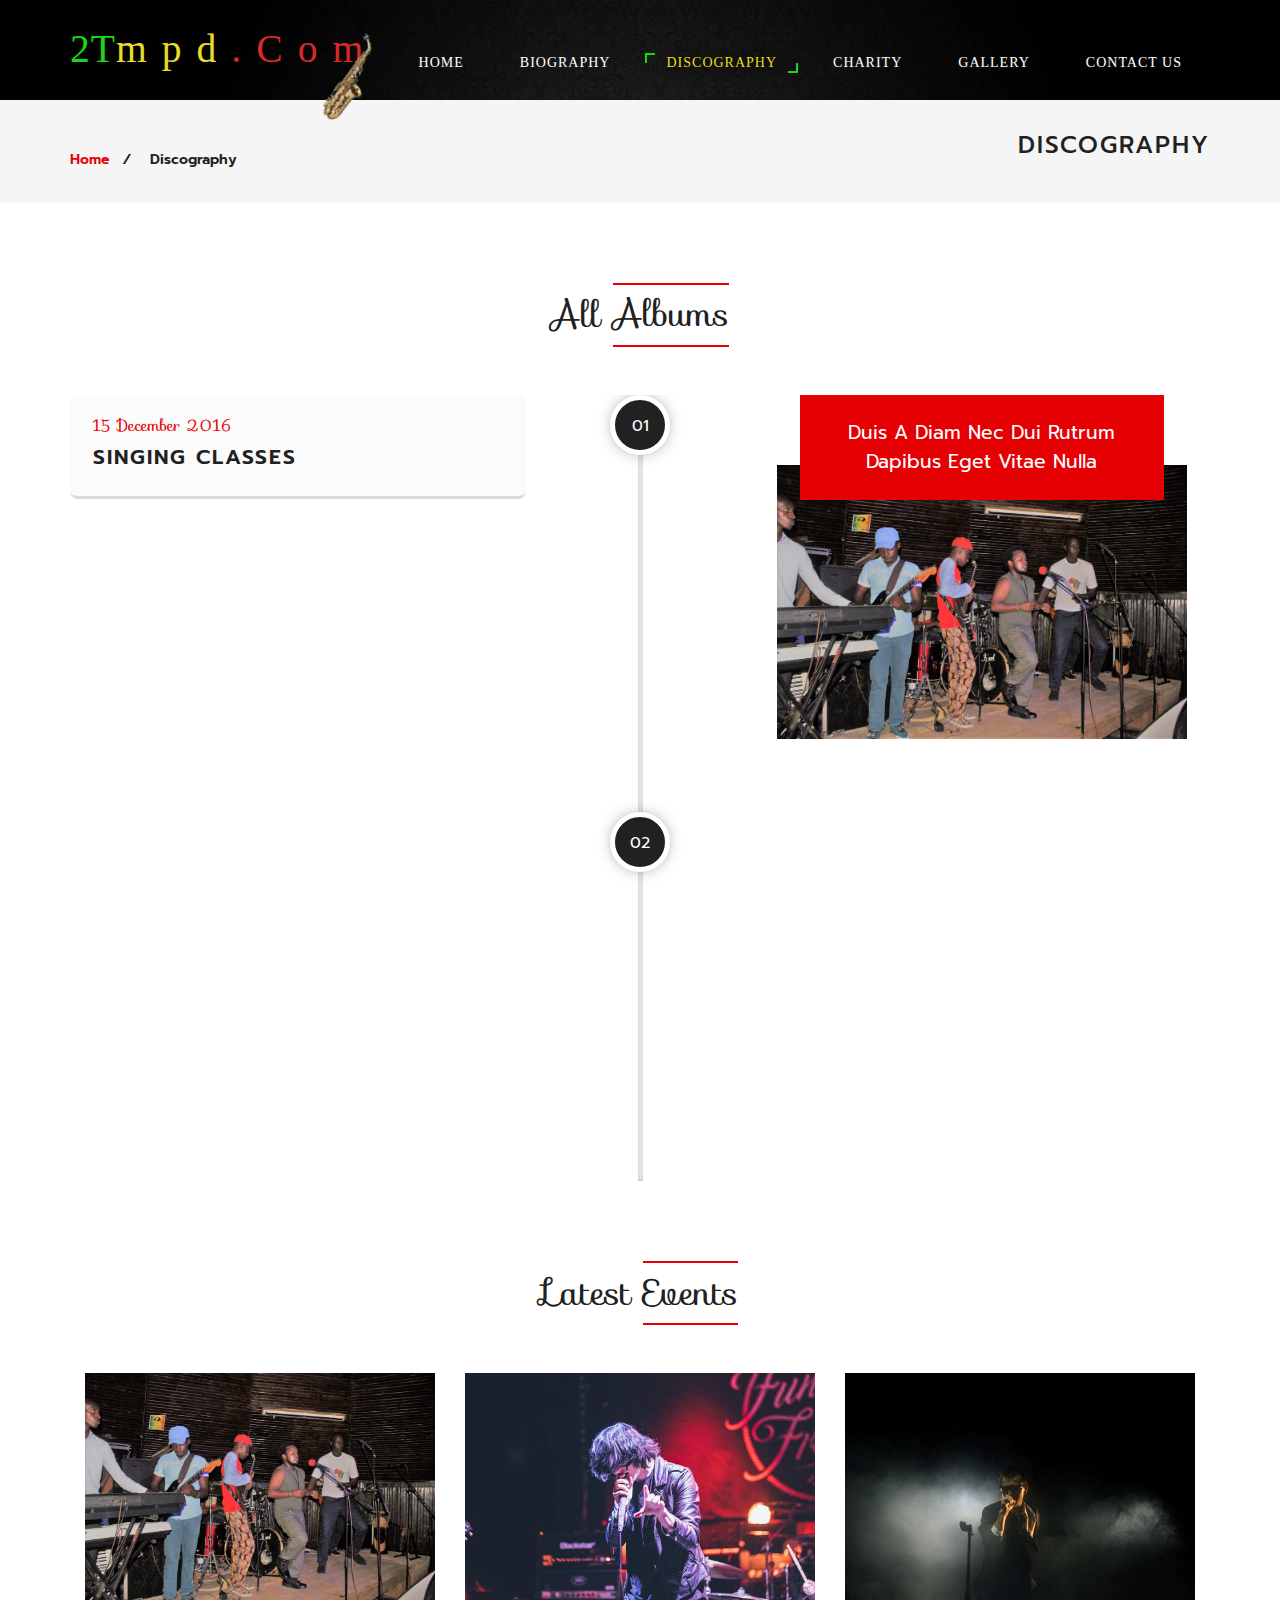
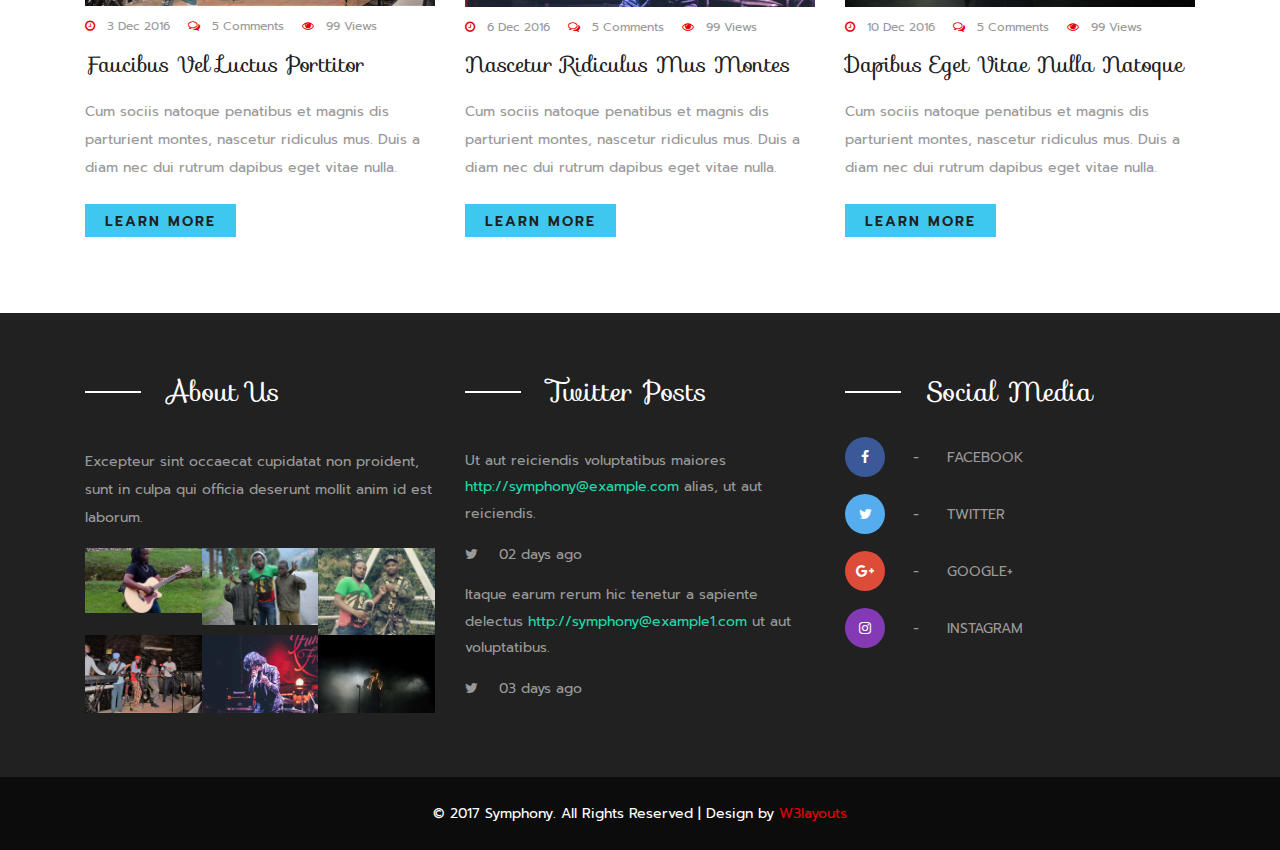
<file: public/discography.html>
<!--
author: W3layouts
author URL: http://w3layouts.com
License: Creative Commons Attribution 3.0 Unported
License URL: http://creativecommons.org/licenses/by/3.0/
-->
<!DOCTYPE html>
<html lang="en">

<head>
    <title>2Tmpd.com | Biography</title>
    <!-- custom-theme -->
    <meta name="viewport" content="width=device-width, initial-scale=1">
    <meta http-equiv="Content-Type" content="text/html; charset=utf-8" />
    <meta name="keywords" content="Symphony Responsive web template, Bootstrap Web Templates, Flat Web Templates, Android Compatible web template, 
    Smartphone Compatible web template, free webdesigns for Nokia, Samsung, LG, SonyEricsson, Motorola web design" />
    <script type="application/x-javascript">
        addEventListener("load", function() {
            setTimeout(hideURLbar, 0);
        }, false);

        function hideURLbar() {
            window.scrollTo(0, 1);
        }
    </script>
    <!-- //custom-theme -->
    <link href="css/bootstrap.css" rel="stylesheet" type="text/css" media="all" />
    <link href="css/style.css" rel="stylesheet" type="text/css" media="all" />
    <!-- js -->
    <script type="text/javascript" src="js/jquery-2.1.4.min.js"></script>
    <!-- //js -->
    <!-- font-awesome-icons -->
    <link href="css/font-awesome.css" rel="stylesheet">
    <!-- //font-awesome-icons -->
    <link href="//fonts.googleapis.com/css?family=Sofia" rel="stylesheet">
    <link href="//fonts.googleapis.com/css?family=Prompt:100,100i,200,200i,300,300i,400,400i,500,500i,600,600i,700,700i,800,800i,900,900i&amp;subset=latin-ext,thai,vietnamese" rel="stylesheet">
</head>

<body>
    <!-- banner -->
    <div class="banner1">
        <div class="container">
            <nav class="navbar navbar-default">
                <div class="navbar-header navbar-left">
                    <button type="button" class="navbar-toggle collapsed" data-toggle="collapse" data-target="#bs-example-navbar-collapse-1">
                                    <span class="sr-only">Toggle navigation</span>
                                    <span class="icon-bar"></span>
                                    <span class="icon-bar"></span>
                                    <span class="icon-bar"></span>
                                </button>
                    <h1><a style="color:rgb(23, 216, 23);font-family: Berlin Sans FB Demi" class="navbar-brand" href="index.html">2T<span style="font-family: Berlin Sans FB Demi;color:rgb(233, 220, 36)">mpd<span style="font-family: Berlin Sans FB Demi;color:rgb(218, 40, 40)">.com</span></span></a></h1>
                </div>
                <!-- Collect the nav links, forms, and other content for toggling -->
                <div class="collapse navbar-collapse navbar-right" id="bs-example-navbar-collapse-1">
                    <nav class="menu menu--iris">
                        <ul class="nav navbar-nav menu__list">
                            <li class="menu__item"><a style="font-family:Berlin Sans FB Demi; font-size: 1em" href="index.html" class="menu__link">Home</a></li>
                            <li class="menu__item"><a style="font-family:Berlin Sans FB Demi; font-size: 1em" href="biography.html" class="menu__link">Biography</a></li>
                            <li class="menu__item menu__item--current"><a style="font-family:Berlin Sans FB Demi; font-size: 1em" href="discography.html" class="menu__link">Discography</a></li>
                            <li class="dropdown menu__item">
                                <a style="font-family:Berlin Sans FB Demi; font-size: 1em" href="#" class="dropdown-toggle menu__link" data-toggle="dropdown">Charity</a>
                            </li>

                            <li class="menu__item"><a style="font-family:Berlin Sans FB Demi; font-size: 1em" href="gallery.html" class="menu__link">Gallery</a></li>
                            <li class="menu__item"><a style="font-family:Berlin Sans FB Demi; font-size: 1em" href="mail.html" class="menu__link">Contact Us</a></li>
                        </ul>
                    </nav>
                </div>
            </nav>
            <!--<div class="agile_banner_info">
                        <h3><span style="font-size: 0.em;font-family:Goudy Stout">2T Reggae man</span></h3>
                        <!--<div class="agile_banner_info_pos">
                            <h2>w3layouts</h2>
                        </div>-->
        </div>
    </div>
    </div>
    <!-- //banner -->
    <!-- breadcrumbs -->
    <div class="breadcrumbs">
        <div class="container">
            <div class="w3l_breadcrumbs_left">
                <ul>
                    <li><a href="{{ route('first') }}">Home</a><i>/</i></li>
                    <li>Discography</li>
                </ul>
            </div>
            <div class="w3_agile_breadcrumbs_right">
                <h2>Discography</h2>
            </div>
            <div class="clearfix"> </div>
        </div>
    </div>
    <!-- //breadcrumbs -->
    <!-- music -->
    <div class="about w3_music">
        <div class="container">
            <h3 class="agileits_w3layouts_head">All <span>albums</span></h3>
            <div class="wthree_latest_albums_grids">
                <div class="cntl"> <span class="cntl-bar cntl-center"> <span class="cntl-bar-fill"></span> </span>
                    <div class="cntl-states">
                        <div class="cntl-state">
                            <div class="cntl-content">
                                <h4>15 December 2016</h4>
                                <p>Singing Classes</p>
                            </div>
                            <div class="cntl-image">
                                <img src="images/7.jpg" alt=" " class="img-responsive" />
                                <div class="w3ls_cntl_image_pos">
                                    <p>Duis a diam nec dui rutrum dapibus eget vitae nulla</p>
                                </div>
                            </div>
                            <div class="cntl-icon cntl-center">01</div>
                        </div>
                        <div class="cntl-state">
                            <div class="cntl-content">
                                <h4>18 December 2016</h4>
                                <p>Nulla ut tellus eu ante dapibus euismod ut sit amet est. Sed posuere scelerisque turpis, in bibendum magna feugiat non.</p>
                            </div>
                            <div class="cntl-image w3_cntl_image">
                                <img src="images/10.jpg" alt=" " class="img-responsive" />
                                <div class="w3ls_cntl_image_pos">
                                    <p>Duis a diam nec dui rutrum dapibus eget vitae nulla</p>
                                </div>
                            </div>
                            <div class="cntl-icon cntl-center">02</div>
                        </div>
                    </div>
                </div>
            </div>
        </div>
    </div>
    <!-- //music -->
    <!-- music-bottom -->
    <!--<div class="music-bottom">
        <div class="container">
            <h3>Sign up to receive latest album updates</h3>
            <form action="#" method="post">
                <input name="First Name" placeholder="First Name" type="text" required="">
                <input name="Last Name" placeholder="Last Name" type="text" required="">
                <input name="email" placeholder="Email" type="email" required="">
                <input type="submit" value="Sign Up">
            </form>
        </div>
    </div>-->
    <!-- //music-bottom -->
    <!-- events -->
    <div class="events">
        <div class="container">
            <h3 class="agileits_w3layouts_head">Latest <span>events</span></h3>
            <div class="wthree_latest_albums_grids">
                <div class="col-md-4 w3layouts_events_grid">
                    <img src="images/7.jpg" alt=" " class="img-responsive" />
                    <ul>
                        <li><a href="#"><i class="fa fa-clock-o"></i>3 Dec 2016</a></li>
                        <li><a href="#"><i class="fa fa-comments-o"></i>5 Comments</a></li>
                        <li><a href="#"><i class="fa fa-eye"></i>99 Views</a></li>
                    </ul>
                    <h4><a href="#" data-toggle="modal" data-target="#myModal">faucibus vel luctus porttitor</a></h4>
                    <p>Cum sociis natoque penatibus et magnis dis parturient montes, nascetur ridiculus mus. Duis a diam nec dui rutrum dapibus eget vitae nulla.</p>
                    <div class="w3_more">
                        <a href="#" data-toggle="modal" data-target="#myModal">Learn More</a>
                    </div>
                </div>
                <div class="col-md-4 w3layouts_events_grid">
                    <img src="images/8.jpg" alt=" " class="img-responsive" />
                    <ul>
                        <li><a href="#"><i class="fa fa-clock-o"></i>6 Dec 2016</a></li>
                        <li><a href="#"><i class="fa fa-comments-o"></i>5 Comments</a></li>
                        <li><a href="#"><i class="fa fa-eye"></i>99 Views</a></li>
                    </ul>
                    <h4><a href="#" data-toggle="modal" data-target="#myModal">nascetur ridiculus mus montes</a></h4>
                    <p>Cum sociis natoque penatibus et magnis dis parturient montes, nascetur ridiculus mus. Duis a diam nec dui rutrum dapibus eget vitae nulla.</p>
                    <div class="w3_more">
                        <a href="#" data-toggle="modal" data-target="#myModal">Learn More</a>
                    </div>
                </div>
                <div class="col-md-4 w3layouts_events_grid">
                    <img src="images/9.jpg" alt=" " class="img-responsive" />
                    <ul>
                        <li><a href="#"><i class="fa fa-clock-o"></i>10 Dec 2016</a></li>
                        <li><a href="#"><i class="fa fa-comments-o"></i>5 Comments</a></li>
                        <li><a href="#"><i class="fa fa-eye"></i>99 Views</a></li>
                    </ul>
                    <h4><a href="#" data-toggle="modal" data-target="#myModal">dapibus eget vitae nulla natoque</a></h4>
                    <p>Cum sociis natoque penatibus et magnis dis parturient montes, nascetur ridiculus mus. Duis a diam nec dui rutrum dapibus eget vitae nulla.</p>
                    <div class="w3_more">
                        <a href="#" data-toggle="modal" data-target="#myModal">Learn More</a>
                    </div>
                </div>
                <div class="clearfix"> </div>
            </div>
        </div>
    </div>
    <!-- //events -->
    <!-- footer -->
    <div class="footer">
        <div class="container">
            <div class="col-md-4 agileinfo_footer_grid">
                <h3>About Us</h3>
                <p>Excepteur sint occaecat cupidatat non proident, sunt in culpa qui officia deserunt mollit anim id est laborum.</p>
                <div class="agileits_footer_grid_gallery">
                    <div class="agileits_footer_grid_gallery1">
                        <a href="#" data-toggle="modal" data-target="#myModal"><img src="images/2.jpg" alt=" " class="img-responsive" /></a>
                    </div>
                    <div class="agileits_footer_grid_gallery1">
                        <a href="#" data-toggle="modal" data-target="#myModal"><img src="images/3.jpg" alt=" " class="img-responsive" /></a>
                    </div>
                    <div class="agileits_footer_grid_gallery1">
                        <a href="#" data-toggle="modal" data-target="#myModal"><img src="images/4.jpg" alt=" " class="img-responsive" /></a>
                    </div>
                    <div class="agileits_footer_grid_gallery1">
                        <a href="#" data-toggle="modal" data-target="#myModal"><img src="images/7.jpg" alt=" " class="img-responsive" /></a>
                    </div>
                    <div class="agileits_footer_grid_gallery1">
                        <a href="#" data-toggle="modal" data-target="#myModal"><img src="images/8.jpg" alt=" " class="img-responsive" /></a>
                    </div>
                    <div class="agileits_footer_grid_gallery1">
                        <a href="#" data-toggle="modal" data-target="#myModal"><img src="images/9.jpg" alt=" " class="img-responsive" /></a>
                    </div>
                    <div class="clearfix"> </div>
                </div>
            </div>
            <div class="col-md-4 agileinfo_footer_grid">
                <h3>Twitter Posts</h3>
                <ul class="w3agile_footer_grid_list">
                    <li>Ut aut reiciendis voluptatibus maiores <a href="#">http://symphony@example.com</a> alias, ut aut reiciendis.
                        <span><i class="fa fa-twitter" aria-hidden="true"></i>02 days ago</span></li>
                    <li>Itaque earum rerum hic tenetur a sapiente delectus <a href="#">http://symphony@example1.com</a> ut aut voluptatibus.
                        <span><i class="fa fa-twitter" aria-hidden="true"></i>03 days ago</span></li>
                </ul>
            </div>
            <div class="col-md-4 agileinfo_footer_grid">
                <h3>Social Media</h3>
                <ul class="agileinfo_social_icons">
                    <li><a href="#" class="facebook"><span class="fa fa-facebook" aria-hidden="true"></span><i>-</i>Facebook</a></li>
                    <li><a href="#" class="twitter"><span class="fa fa-twitter" aria-hidden="true"></span><i>-</i>Twitter</a></li>
                    <li><a href="#" class="google"><span class="fa fa-google-plus" aria-hidden="true"></span><i>-</i>Google+</a></li>
                    <li><a href="#" class="instagram"><span class="fa fa-instagram" aria-hidden="true"></span><i>-</i>Instagram</a></li>
                </ul>
            </div>
        </div>
    </div>
    <!-- //footer -->
    <!-- copy-right -->
    <div class="w3agile_copy_right">
        <div class="container">
            <p>© 2017 Symphony. All Rights Reserved | Design by <a href="https://w3layouts.com/">W3layouts</a></p>
        </div>
    </div>
    <!-- //copy-right -->
    <!-- bootstrap-pop-up -->
    <div class="modal video-modal fade" id="myModal" tabindex="-1" role="dialog" aria-labelledby="myModal">
        <div class="modal-dialog" role="document">
            <div class="modal-content">
                <div class="modal-header">
                    Symphony
                    <button type="button" class="close" data-dismiss="modal" aria-label="Close"><span aria-hidden="true">&times;</span></button>
                </div>
                <section>
                    <div class="modal-body">
                        <div class="col-md-6 w3_modal_body_left">
                            <img src="images/15.jpg" alt=" " class="img-responsive" />
                        </div>
                        <div class="col-md-6 w3_modal_body_right">
                            <h4>Suspendisse et sapien ac diam suscipit posuere</h4>
                            <p>Ut enim ad minima veniam, quis nostrum exercitationem ullam corporis suscipit laboriosam, nisi ut aliquid ex ea commodi consequatur? Quis autem vel eum iure reprehenderit qui in ea voluptate velit esse quam nihil molestiae
                                consequatur.
                                <i>" Quis autem vel eum iure reprehenderit qui in ea voluptate velit 
								esse quam nihil molestiae consequatur.</i> Fusce in ex eget ligula tempor placerat. Aliquam laoreet mi id felis commodo interdum. Integer sollicitudin risus sed risus rutrum elementum ac ac purus.</p>
                        </div>
                        <div class="clearfix"> </div>
                    </div>
                </section>
            </div>
        </div>
    </div>
    <!-- //bootstrap-pop-up -->
    <!-- timeline -->
    <script type="text/javascript" src="js/jquery.cntl.js"></script>
    <script type="text/javascript">
        $(document).ready(function(e) {
            $('.cntl').cntl({
                revealbefore: 300,
                anim_class: 'cntl-animate',
                onreveal: function(e) {
                    console.log(e);
                }
            });
        });
    </script>
    <!-- //timeline -->
    <!-- start-smooth-scrolling -->
    <script type="text/javascript" src="js/move-top.js"></script>
    <script type="text/javascript" src="js/easing.js"></script>
    <script type="text/javascript">
        jQuery(document).ready(function($) {
            $(".scroll").click(function(event) {
                event.preventDefault();
                $('html,body').animate({
                    scrollTop: $(this.hash).offset().top
                }, 1000);
            });
        });
    </script>
    <!-- start-smooth-scrolling -->
    <!-- for bootstrap working -->
    <script src="js/bootstrap.js"></script>
    <!-- //for bootstrap working -->
    <!-- here stars scrolling icon -->
    <script type="text/javascript">
        $(document).ready(function() {
            /*
            	var defaults = {
            	containerID: 'toTop', // fading element id
            	containerHoverID: 'toTopHover', // fading element hover id
            	scrollSpeed: 1200,
            	easingType: 'linear' 
            	};
            */

            $().UItoTop({
                easingType: 'easeOutQuart'
            });

        });
    </script>
    <!-- //here ends scrolling icon -->
</body>

</html>
</file>
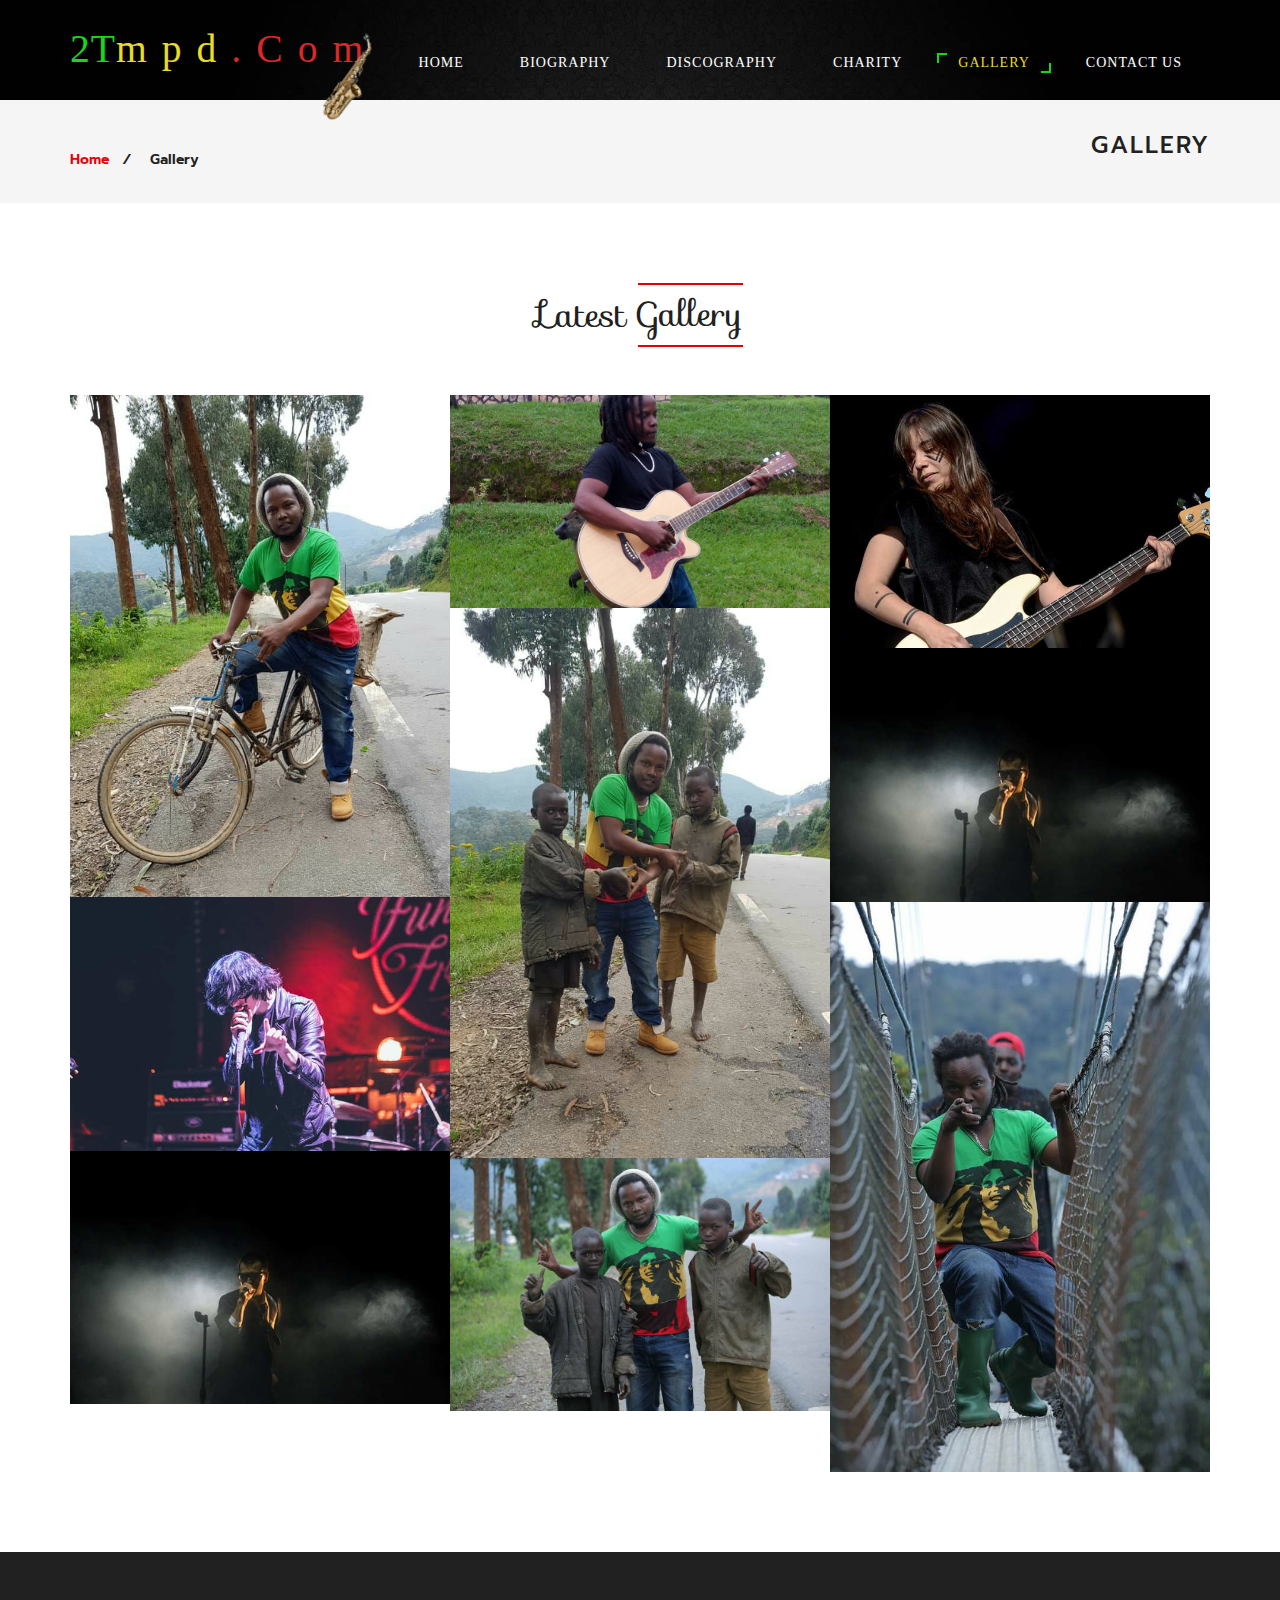
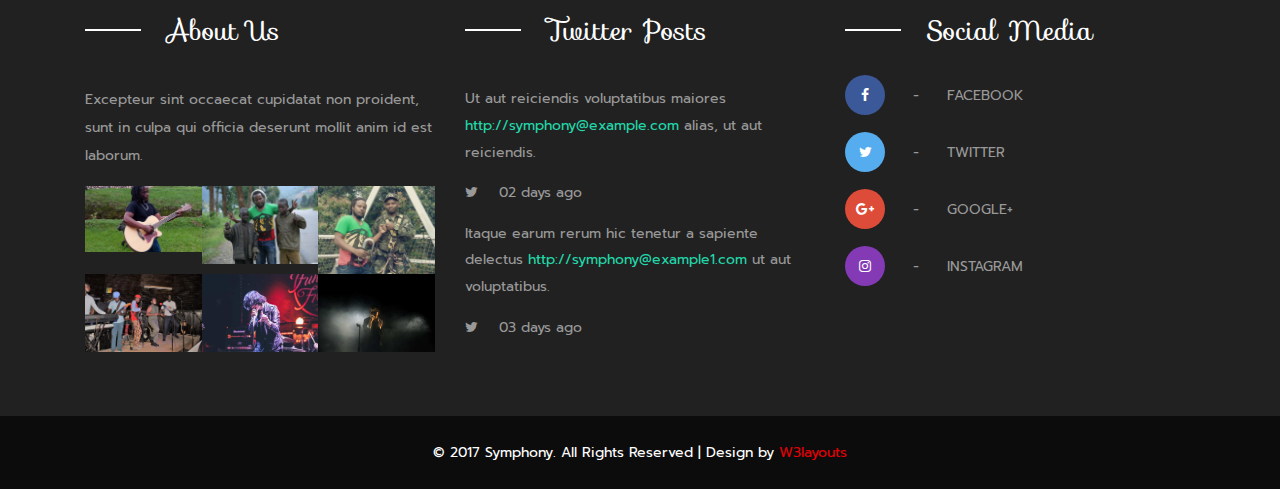
<file: public/gallery.html>
<!--
author: W3layouts
author URL: http://w3layouts.com
License: Creative Commons Attribution 3.0 Unported
License URL: http://creativecommons.org/licenses/by/3.0/
-->
<!DOCTYPE html>
<html lang="en">

<head>
    <title>2Tmpd.com | Home</title>
    <!-- custom-theme -->
    <meta name="viewport" content="width=device-width, initial-scale=1">
    <meta http-equiv="Content-Type" content="text/html; charset=utf-8" />
    <meta name="keywords" content="Symphony Responsive web template, Bootstrap Web Templates, Flat Web Templates, Android Compatible web template, 
Smartphone Compatible web template, free webdesigns for Nokia, Samsung, LG, SonyEricsson, Motorola web design" />
    <script type="application/x-javascript">
        addEventListener("load", function() {
            setTimeout(hideURLbar, 0);
        }, false);

        function hideURLbar() {
            window.scrollTo(0, 1);
        }
    </script>
    <!-- //custom-theme -->
    <link href="css/bootstrap.css" rel="stylesheet" type="text/css" media="all" />
    <link href="css/style.css" rel="stylesheet" type="text/css" media="all" />
    <!-- js -->
    <script type="text/javascript" src="js/jquery-2.1.4.min.js"></script>
    <!-- //js -->
    <link href='css/simplelightbox.min.css' rel='stylesheet' type='text/css'>
    <!-- font-awesome-icons -->
    <link href="css/font-awesome.css" rel="stylesheet">
    <!-- //font-awesome-icons -->
    <link href="//fonts.googleapis.com/css?family=Sofia" rel="stylesheet">
    <link href="//fonts.googleapis.com/css?family=Prompt:100,100i,200,200i,300,300i,400,400i,500,500i,600,600i,700,700i,800,800i,900,900i&amp;subset=latin-ext,thai,vietnamese" rel="stylesheet">
</head>

<body>
    <!-- banner -->
    <div class="banner1">
        <div class="container">
            <nav class="navbar navbar-default">
                <div class="navbar-header navbar-left">
                    <button type="button" class="navbar-toggle collapsed" data-toggle="collapse" data-target="#bs-example-navbar-collapse-1">
						<span class="sr-only">Toggle navigation</span>
						<span class="icon-bar"></span>
						<span class="icon-bar"></span>
						<span class="icon-bar"></span>
					</button>
                    <h1><a style="color:rgb(23, 216, 23);font-family: Berlin Sans FB Demi" class="navbar-brand" href="index.html">2T<span style="font-family: Berlin Sans FB Demi;color:rgb(233, 220, 36)">mpd<span style="font-family: Berlin Sans FB Demi;color:rgb(218, 40, 40)">.com</span></span></a></h1>
                </div>
                <!-- Collect the nav links, forms, and other content for toggling -->
                <div class="collapse navbar-collapse navbar-right" id="bs-example-navbar-collapse-1">
                    <nav class="menu menu--iris">
                        <ul class="nav navbar-nav menu__list">
                            <li class="menu__item"><a style="font-family:Berlin Sans FB Demi; font-size: 1em" href="index.html" class="menu__link">Home</a></li>
                            <li class="menu__item"><a style="font-family:Berlin Sans FB Demi; font-size: 1em" href="biography.html" class="menu__link">Biography</a></li>
                            <li class="menu__item"><a style="font-family:Berlin Sans FB Demi; font-size: 1em" href="discography.html" class="menu__link">Discography</a></li>
                            <li class="dropdown menu__item">
                                <a style="font-family:Berlin Sans FB Demi; font-size: 1em" href="#" class="dropdown-toggle menu__link" data-toggle="dropdown">Charity</a>
                            </li>

                            <li class="menu__item menu__item--current"><a style="font-family:Berlin Sans FB Demi; font-size: 1em" href="gallery.html" class="menu__link">Gallery</a></li>
                            <li class="menu__item"><a style="font-family:Berlin Sans FB Demi; font-size: 1em" href="mail.html" class="menu__link">Contact Us</a></li>
                        </ul>
                    </nav>
                </div>
            </nav>
        </div>
    </div>
    <!-- //banner -->
    <!-- breadcrumbs -->
    <div class="breadcrumbs">
        <div class="container">
            <div class="w3l_breadcrumbs_left">
                <ul>
                    <li><a href="{{ route('first') }}">Home</a><i>/</i></li>
                    <li>Gallery</li>
                </ul>
            </div>
            <div class="w3_agile_breadcrumbs_right">
                <h2>Gallery</h2>
            </div>
            <div class="clearfix"> </div>
        </div>
    </div>
    <!-- //breadcrumbs -->
    <!-- gallery -->
    <div class="latest-albums">
        <div class="container">
            <h3 class="agileits_w3layouts_head">Latest <span>Gallery</span></h3>
            <div class="wthree_latest_albums_grids gallery">
                <div class="col-md-4 agile_gallery_grid">
                    <div class="agileits_w3layouts_gallery_grid w3_agileits_gallery_grid">
                        <a href="images/15.jpg">
                            <img src="images/15.jpg" alt=" " class="img-responsive" />
                            <div class="caption">
                                <div class="blur"></div>
                                <div class="caption-text">
                                    <h3>Symphony</h3>
                                    <p>Quisque faucibus vel luctus.</p>
                                </div>
                            </div>
                        </a>
                    </div>
                    <div class="agileits_w3layouts_gallery_grid">
                        <a href="images/8.jpg">
                            <img src="images/8.jpg" alt=" " class="img-responsive" />
                            <div class="caption">
                                <div class="blur"></div>
                                <div class="caption-text">
                                    <h3>Symphony</h3>
                                    <p>Quisque faucibus vel luctus.</p>
                                </div>
                            </div>
                        </a>
                    </div>
                    <div class="agileits_w3layouts_gallery_grid">
                        <a href="images/9.jpg">
                            <img src="images/9.jpg" alt=" " class="img-responsive" />
                            <div class="caption">
                                <div class="blur"></div>
                                <div class="caption-text">
                                    <h3>Symphony</h3>
                                    <p>Quisque faucibus vel luctus.</p>
                                </div>
                            </div>
                        </a>
                    </div>
                </div>
                <div class="col-md-4 agile_gallery_grid">
                    <div class="agileits_w3layouts_gallery_grid">
                        <a href="images/2.jpg">
                            <img src="images/2.jpg" alt=" " class="img-responsive" />
                            <div class="caption">
                                <div class="blur"></div>
                                <div class="caption-text">
                                    <h3>Symphony</h3>
                                    <p>Quisque faucibus vel luctus.</p>
                                </div>
                            </div>
                        </a>
                    </div>
                    <div class="agileits_w3layouts_gallery_grid w3_agileits_gallery_grid">
                        <a href="images/13.jpg">
                            <img src="images/13.jpg" alt=" " class="img-responsive" />
                            <div class="caption">
                                <div class="blur"></div>
                                <div class="caption-text">
                                    <h3>Symphony</h3>
                                    <p>Quisque faucibus vel luctus.</p>
                                </div>
                            </div>
                        </a>
                    </div>
                    <div class="agileits_w3layouts_gallery_grid">
                        <a href="images/3.jpg">
                            <img src="images/3.jpg" alt=" " class="img-responsive" />
                            <div class="caption">
                                <div class="blur"></div>
                                <div class="caption-text">
                                    <h3>Symphony</h3>
                                    <p>Quisque faucibus vel luctus.</p>
                                </div>
                            </div>
                        </a>
                    </div>
                </div>
                <div class="col-md-4 agile_gallery_grid">
                    <div class="agileits_w3layouts_gallery_grid">
                        <a href="images/10.jpg">
                            <img src="images/10.jpg" alt=" " class="img-responsive" />
                            <div class="caption">
                                <div class="blur"></div>
                                <div class="caption-text">
                                    <h3>Symphony</h3>
                                    <p>Quisque faucibus vel luctus.</p>
                                </div>
                            </div>
                        </a>
                    </div>
                    <div class="agileits_w3layouts_gallery_grid">
                        <a href="images/9.jpg">
                            <img src="images/9.jpg" alt=" " class="img-responsive" />
                            <div class="caption">
                                <div class="blur"></div>
                                <div class="caption-text">
                                    <h3>Symphony</h3>
                                    <p>Quisque faucibus vel luctus.</p>
                                </div>
                            </div>
                        </a>
                    </div>
                    <div class="agileits_w3layouts_gallery_grid w3_agileits_gallery_grid">
                        <a href="images/14.jpg">
                            <img src="images/14.jpg" alt=" " class="img-responsive" />
                            <div class="caption">
                                <div class="blur"></div>
                                <div class="caption-text">
                                    <h3>Symphony</h3>
                                    <p>Quisque faucibus vel luctus.</p>
                                </div>
                            </div>
                        </a>
                    </div>
                </div>
                <div class="clearfix"> </div>
            </div>
        </div>
    </div>
    <!-- //gallery -->
    <!-- gallery-pop-up -->
    <script type="text/javascript" src="js/simple-lightbox.js"></script>
    <script>
        $(function() {
            var $gallery = $('.gallery a').simpleLightbox();

            $gallery.on('show.simplelightbox', function() {
                    console.log('Requested for showing');
                })
                .on('shown.simplelightbox', function() {
                    console.log('Shown');
                })
                .on('close.simplelightbox', function() {
                    console.log('Requested for closing');
                })
                .on('closed.simplelightbox', function() {
                    console.log('Closed');
                })
                .on('change.simplelightbox', function() {
                    console.log('Requested for change');
                })
                .on('next.simplelightbox', function() {
                    console.log('Requested for next');
                })
                .on('prev.simplelightbox', function() {
                    console.log('Requested for prev');
                })
                .on('nextImageLoaded.simplelightbox', function() {
                    console.log('Next image loaded');
                })
                .on('prevImageLoaded.simplelightbox', function() {
                    console.log('Prev image loaded');
                })
                .on('changed.simplelightbox', function() {
                    console.log('Image changed');
                })
                .on('nextDone.simplelightbox', function() {
                    console.log('Image changed to next');
                })
                .on('prevDone.simplelightbox', function() {
                    console.log('Image changed to prev');
                })
                .on('error.simplelightbox', function(e) {
                    console.log('No image found, go to the next/prev');
                    console.log(e);
                });
        });
    </script>
    <!-- //gallery-pop-up -->
    <!-- footer -->
    <div class="footer">
        <div class="container">
            <div class="col-md-4 agileinfo_footer_grid">
                <h3>About Us</h3>
                <p>Excepteur sint occaecat cupidatat non proident, sunt in culpa qui officia deserunt mollit anim id est laborum.</p>
                <div class="agileits_footer_grid_gallery">
                    <div class="agileits_footer_grid_gallery1">
                        <a href="#" data-toggle="modal" data-target="#myModal"><img src="images/2.jpg" alt=" " class="img-responsive" /></a>
                    </div>
                    <div class="agileits_footer_grid_gallery1">
                        <a href="#" data-toggle="modal" data-target="#myModal"><img src="images/3.jpg" alt=" " class="img-responsive" /></a>
                    </div>
                    <div class="agileits_footer_grid_gallery1">
                        <a href="#" data-toggle="modal" data-target="#myModal"><img src="images/4.jpg" alt=" " class="img-responsive" /></a>
                    </div>
                    <div class="agileits_footer_grid_gallery1">
                        <a href="#" data-toggle="modal" data-target="#myModal"><img src="images/7.jpg" alt=" " class="img-responsive" /></a>
                    </div>
                    <div class="agileits_footer_grid_gallery1">
                        <a href="#" data-toggle="modal" data-target="#myModal"><img src="images/8.jpg" alt=" " class="img-responsive" /></a>
                    </div>
                    <div class="agileits_footer_grid_gallery1">
                        <a href="#" data-toggle="modal" data-target="#myModal"><img src="images/9.jpg" alt=" " class="img-responsive" /></a>
                    </div>
                    <div class="clearfix"> </div>
                </div>
            </div>
            <div class="col-md-4 agileinfo_footer_grid">
                <h3>Twitter Posts</h3>
                <ul class="w3agile_footer_grid_list">
                    <li>Ut aut reiciendis voluptatibus maiores <a href="#">http://symphony@example.com</a> alias, ut aut reiciendis.
                        <span><i class="fa fa-twitter" aria-hidden="true"></i>02 days ago</span></li>
                    <li>Itaque earum rerum hic tenetur a sapiente delectus <a href="#">http://symphony@example1.com</a> ut aut voluptatibus.
                        <span><i class="fa fa-twitter" aria-hidden="true"></i>03 days ago</span></li>
                </ul>
            </div>
            <div class="col-md-4 agileinfo_footer_grid">
                <h3>Social Media</h3>
                <ul class="agileinfo_social_icons">
                    <li><a href="#" class="facebook"><span class="fa fa-facebook" aria-hidden="true"></span><i>-</i>Facebook</a></li>
                    <li><a href="#" class="twitter"><span class="fa fa-twitter" aria-hidden="true"></span><i>-</i>Twitter</a></li>
                    <li><a href="#" class="google"><span class="fa fa-google-plus" aria-hidden="true"></span><i>-</i>Google+</a></li>
                    <li><a href="#" class="instagram"><span class="fa fa-instagram" aria-hidden="true"></span><i>-</i>Instagram</a></li>
                </ul>
            </div>
        </div>
    </div>
    <!-- //footer -->
    <!-- copy-right -->
    <div class="w3agile_copy_right">
        <div class="container">
            <p>© 2017 Symphony. All Rights Reserved | Design by <a href="https://w3layouts.com/">W3layouts</a></p>
        </div>
    </div>
    <!-- //copy-right -->
    <!-- bootstrap-pop-up -->
    <div class="modal video-modal fade" id="myModal" tabindex="-1" role="dialog" aria-labelledby="myModal">
        <div class="modal-dialog" role="document">
            <div class="modal-content">
                <div class="modal-header">
                    Symphony
                    <button type="button" class="close" data-dismiss="modal" aria-label="Close"><span aria-hidden="true">&times;</span></button>
                </div>
                <section>
                    <div class="modal-body">
                        <div class="col-md-6 w3_modal_body_left">
                            <img src="images/15.jpg" alt=" " class="img-responsive" />
                        </div>
                        <div class="col-md-6 w3_modal_body_right">
                            <h4>Suspendisse et sapien ac diam suscipit posuere</h4>
                            <p>Ut enim ad minima veniam, quis nostrum exercitationem ullam corporis suscipit laboriosam, nisi ut aliquid ex ea commodi consequatur? Quis autem vel eum iure reprehenderit qui in ea voluptate velit esse quam nihil molestiae
                                consequatur.
                                <i>" Quis autem vel eum iure reprehenderit qui in ea voluptate velit 
								esse quam nihil molestiae consequatur.</i> Fusce in ex eget ligula tempor placerat. Aliquam laoreet mi id felis commodo interdum. Integer sollicitudin risus sed risus rutrum elementum ac ac purus.</p>
                        </div>
                        <div class="clearfix"> </div>
                    </div>
                </section>
            </div>
        </div>
    </div>
    <!-- //bootstrap-pop-up -->
    <!-- start-smooth-scrolling -->
    <script type="text/javascript" src="js/move-top.js"></script>
    <script type="text/javascript" src="js/easing.js"></script>
    <script type="text/javascript">
        jQuery(document).ready(function($) {
            $(".scroll").click(function(event) {
                event.preventDefault();
                $('html,body').animate({
                    scrollTop: $(this.hash).offset().top
                }, 1000);
            });
        });
    </script>
    <!-- start-smooth-scrolling -->
    <!-- for bootstrap working -->
    <script src="js/bootstrap.js"></script>
    <!-- //for bootstrap working -->
    <!-- here stars scrolling icon -->
    <script type="text/javascript">
        $(document).ready(function() {
            /*
            	var defaults = {
            	containerID: 'toTop', // fading element id
            	containerHoverID: 'toTopHover', // fading element hover id
            	scrollSpeed: 1200,
            	easingType: 'linear' 
            	};
            */

            $().UItoTop({
                easingType: 'easeOutQuart'
            });

        });
    </script>
    <!-- //here ends scrolling icon -->
</body>

</html>
</file>
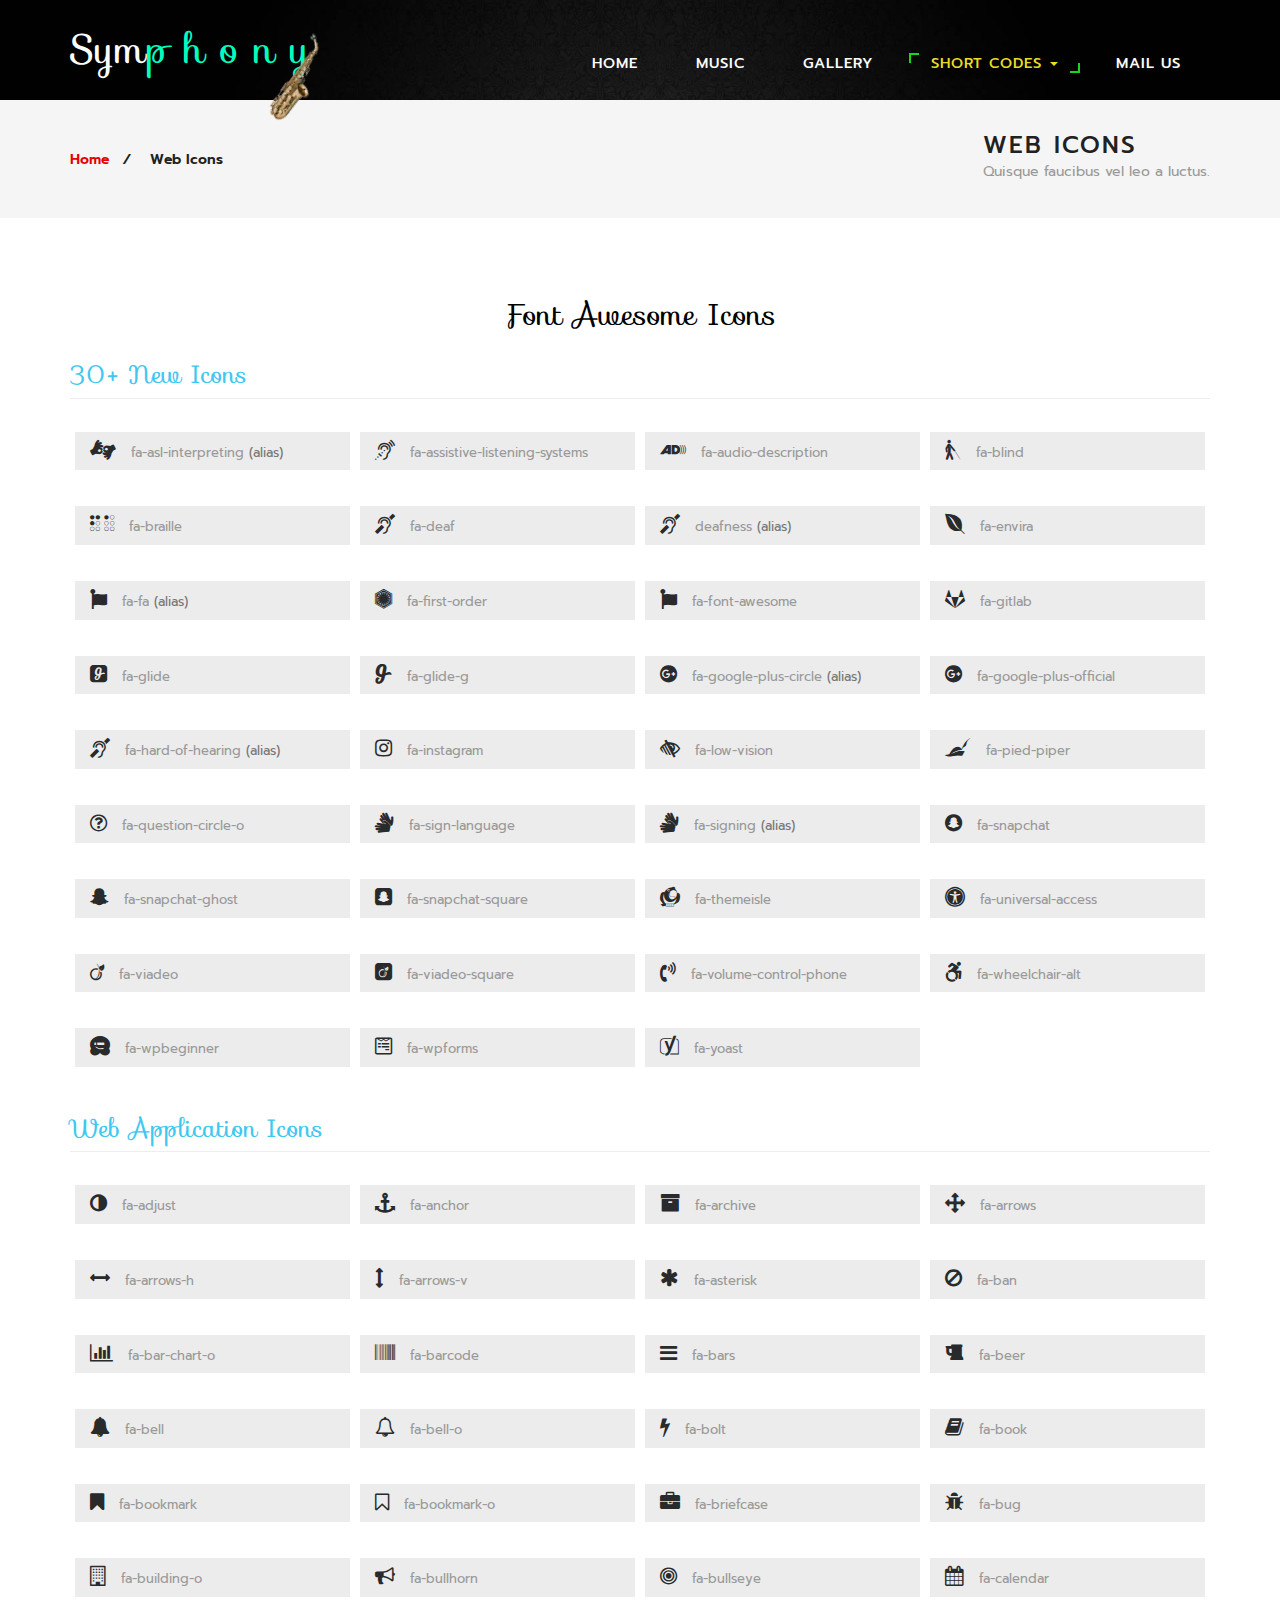
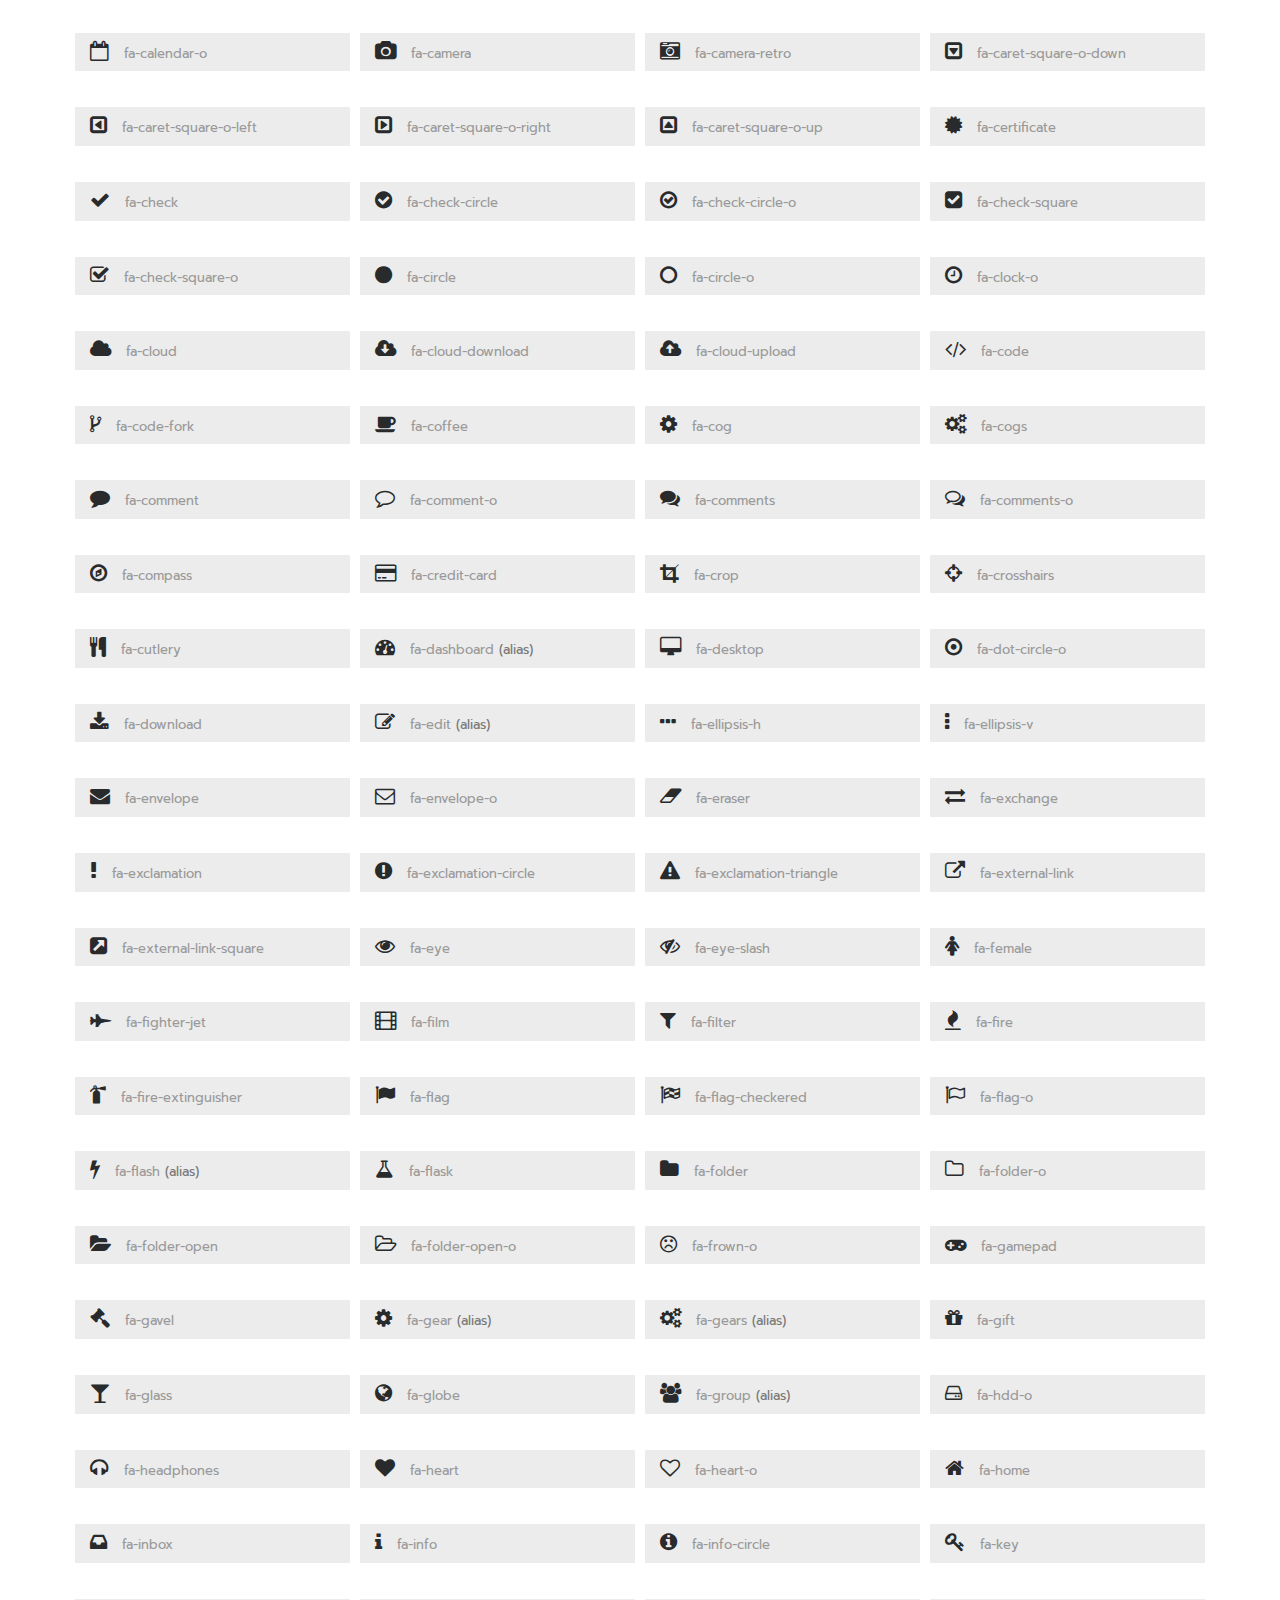
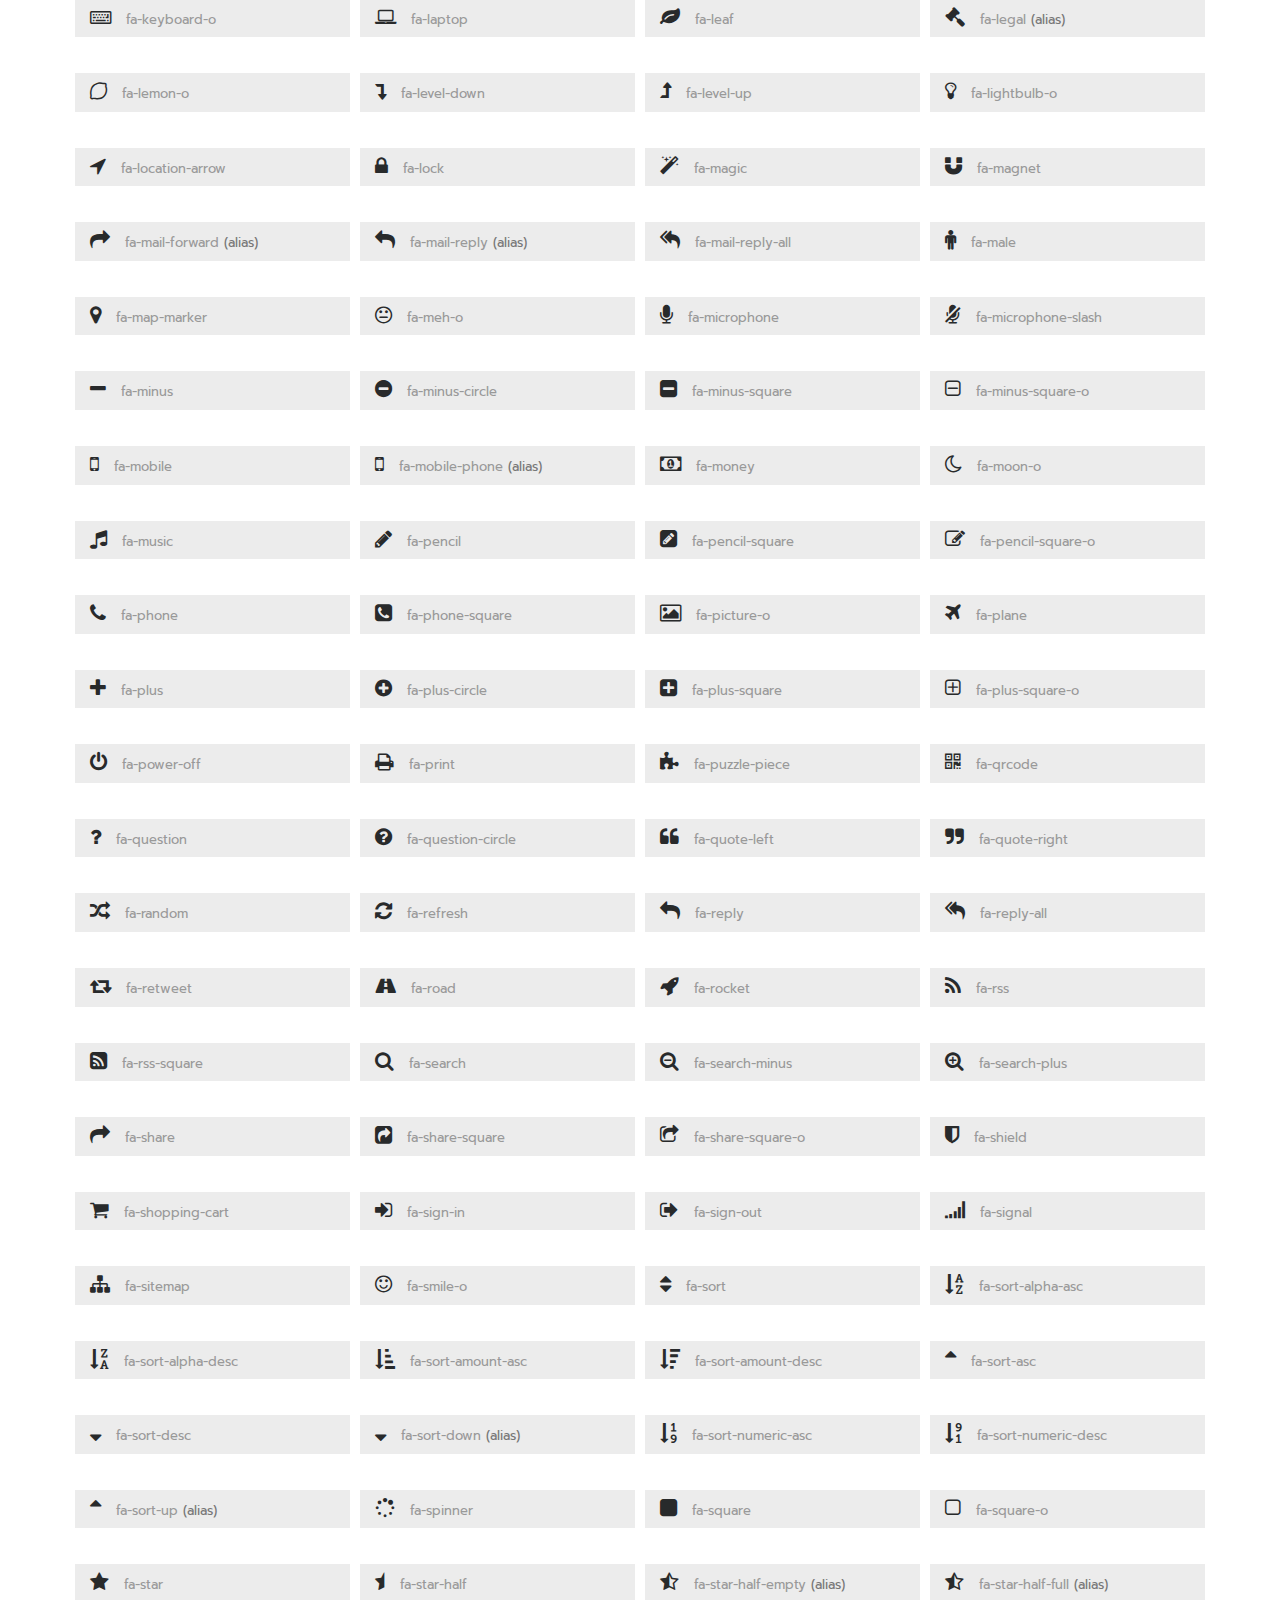
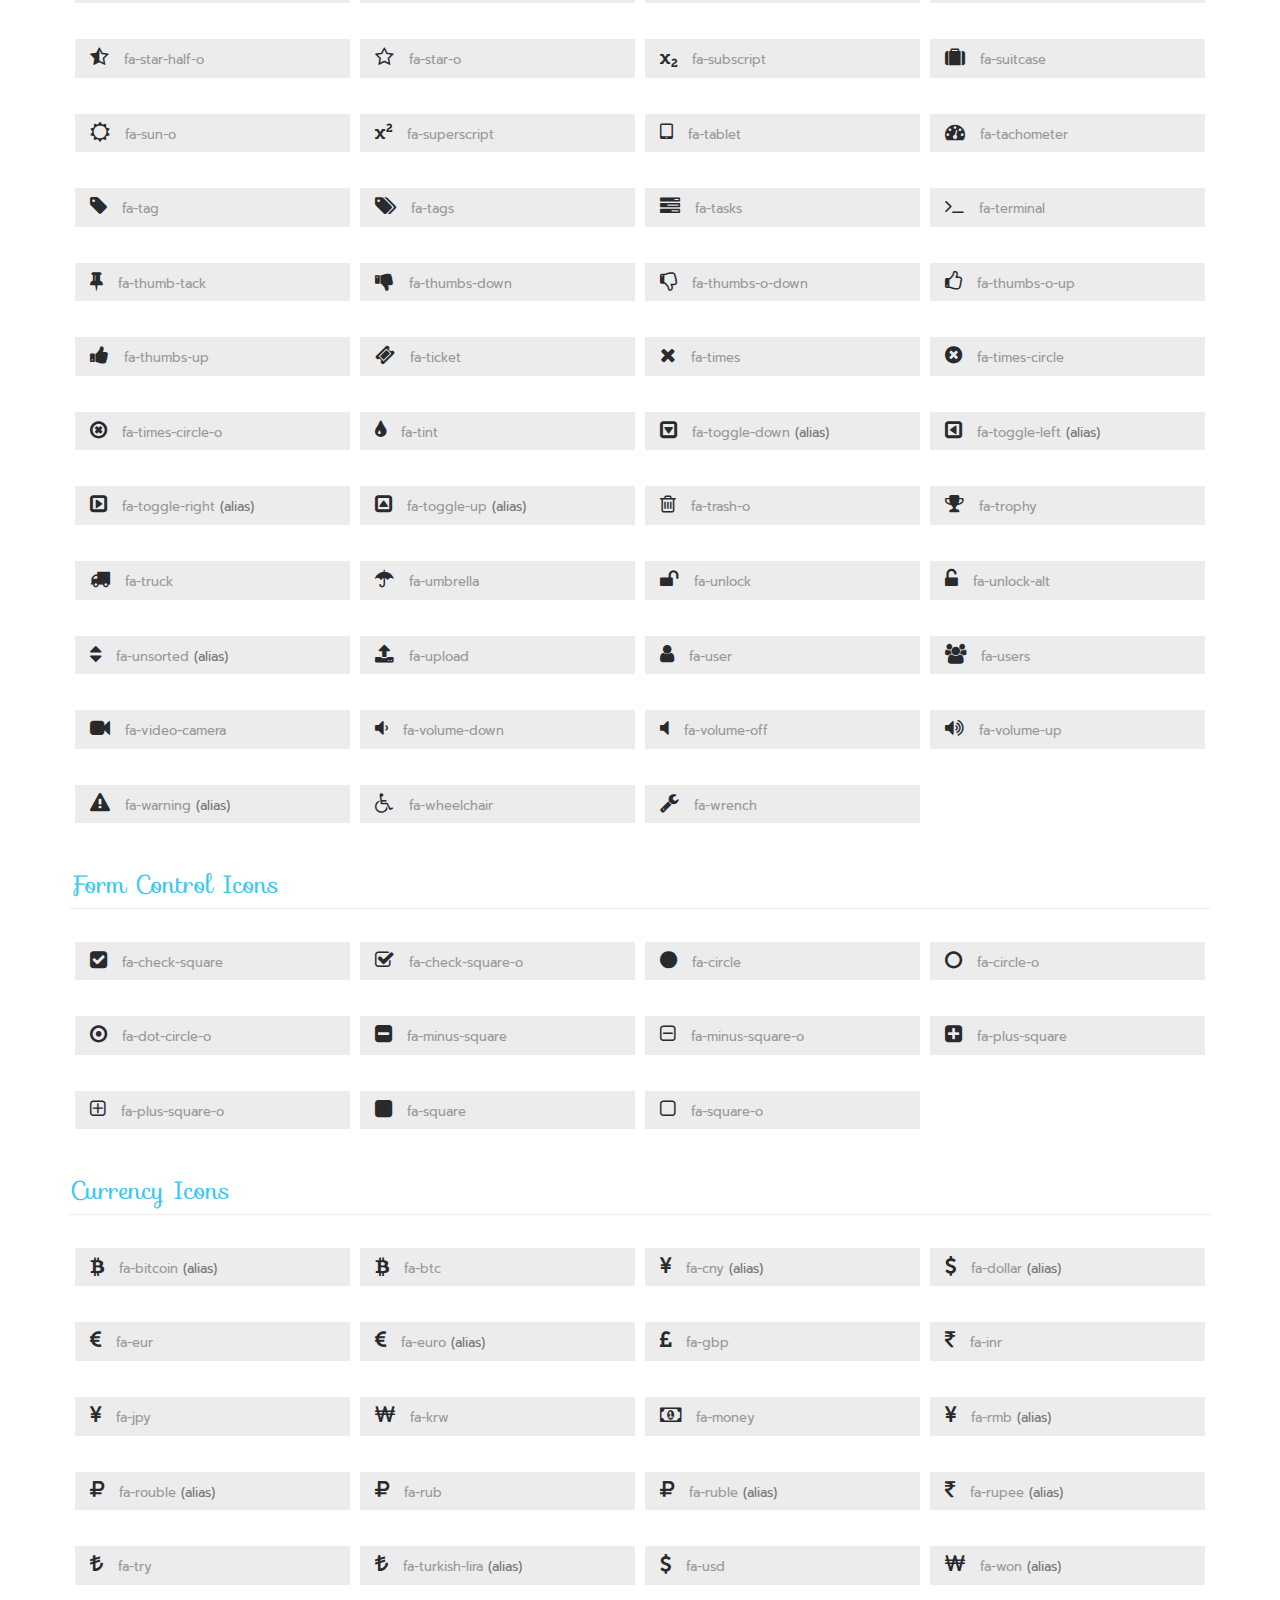
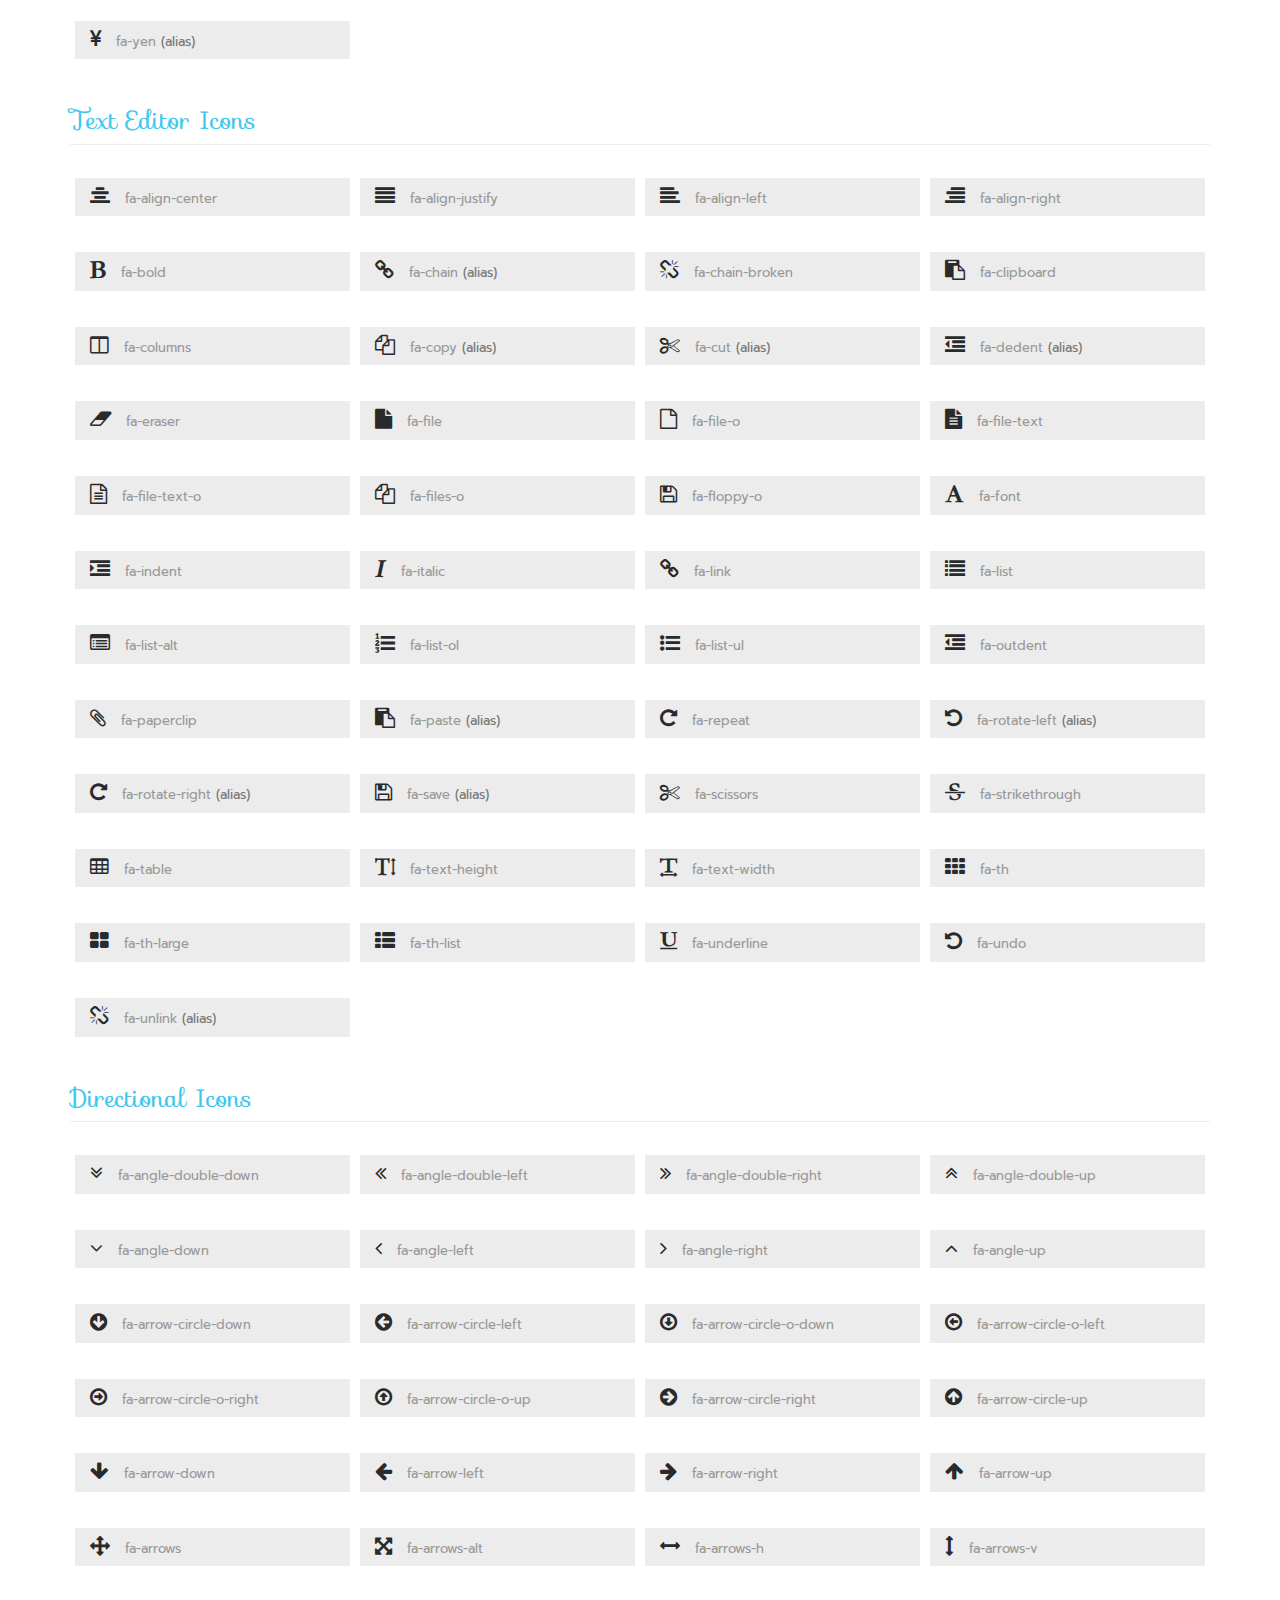
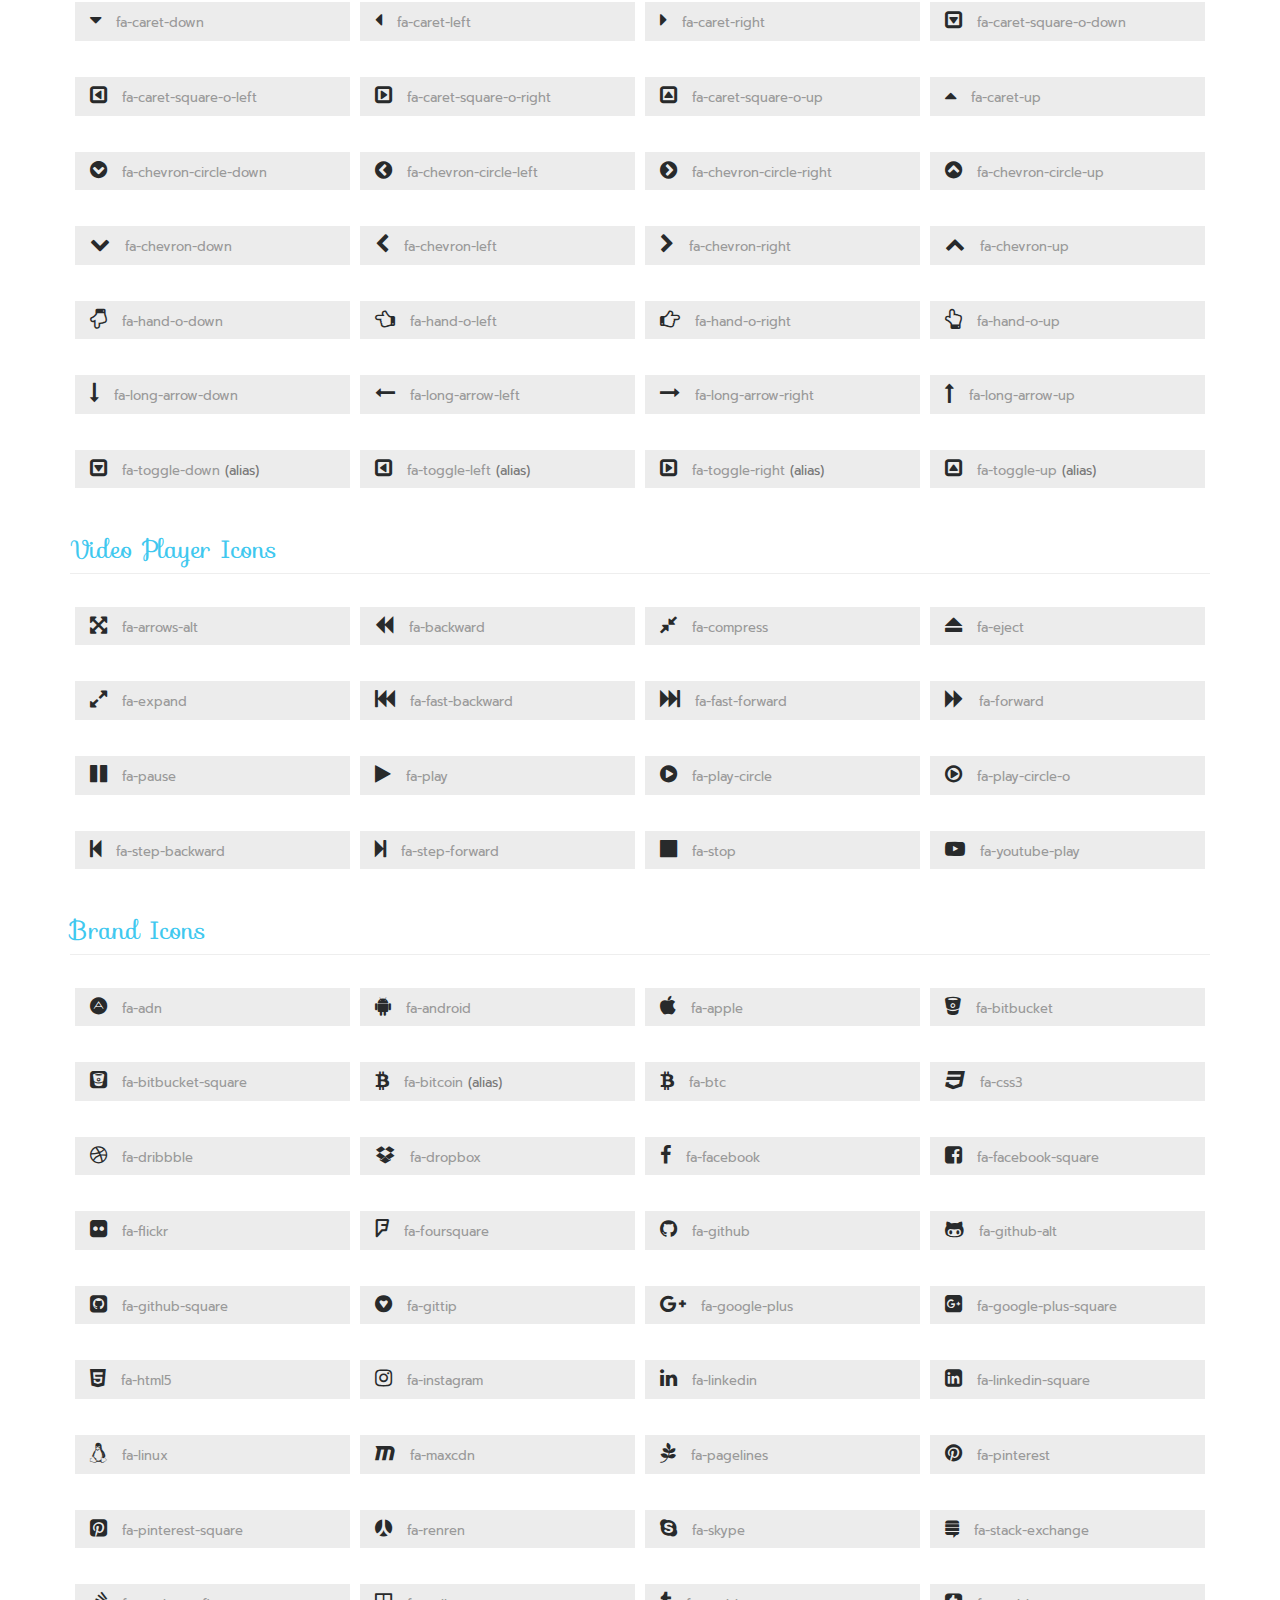
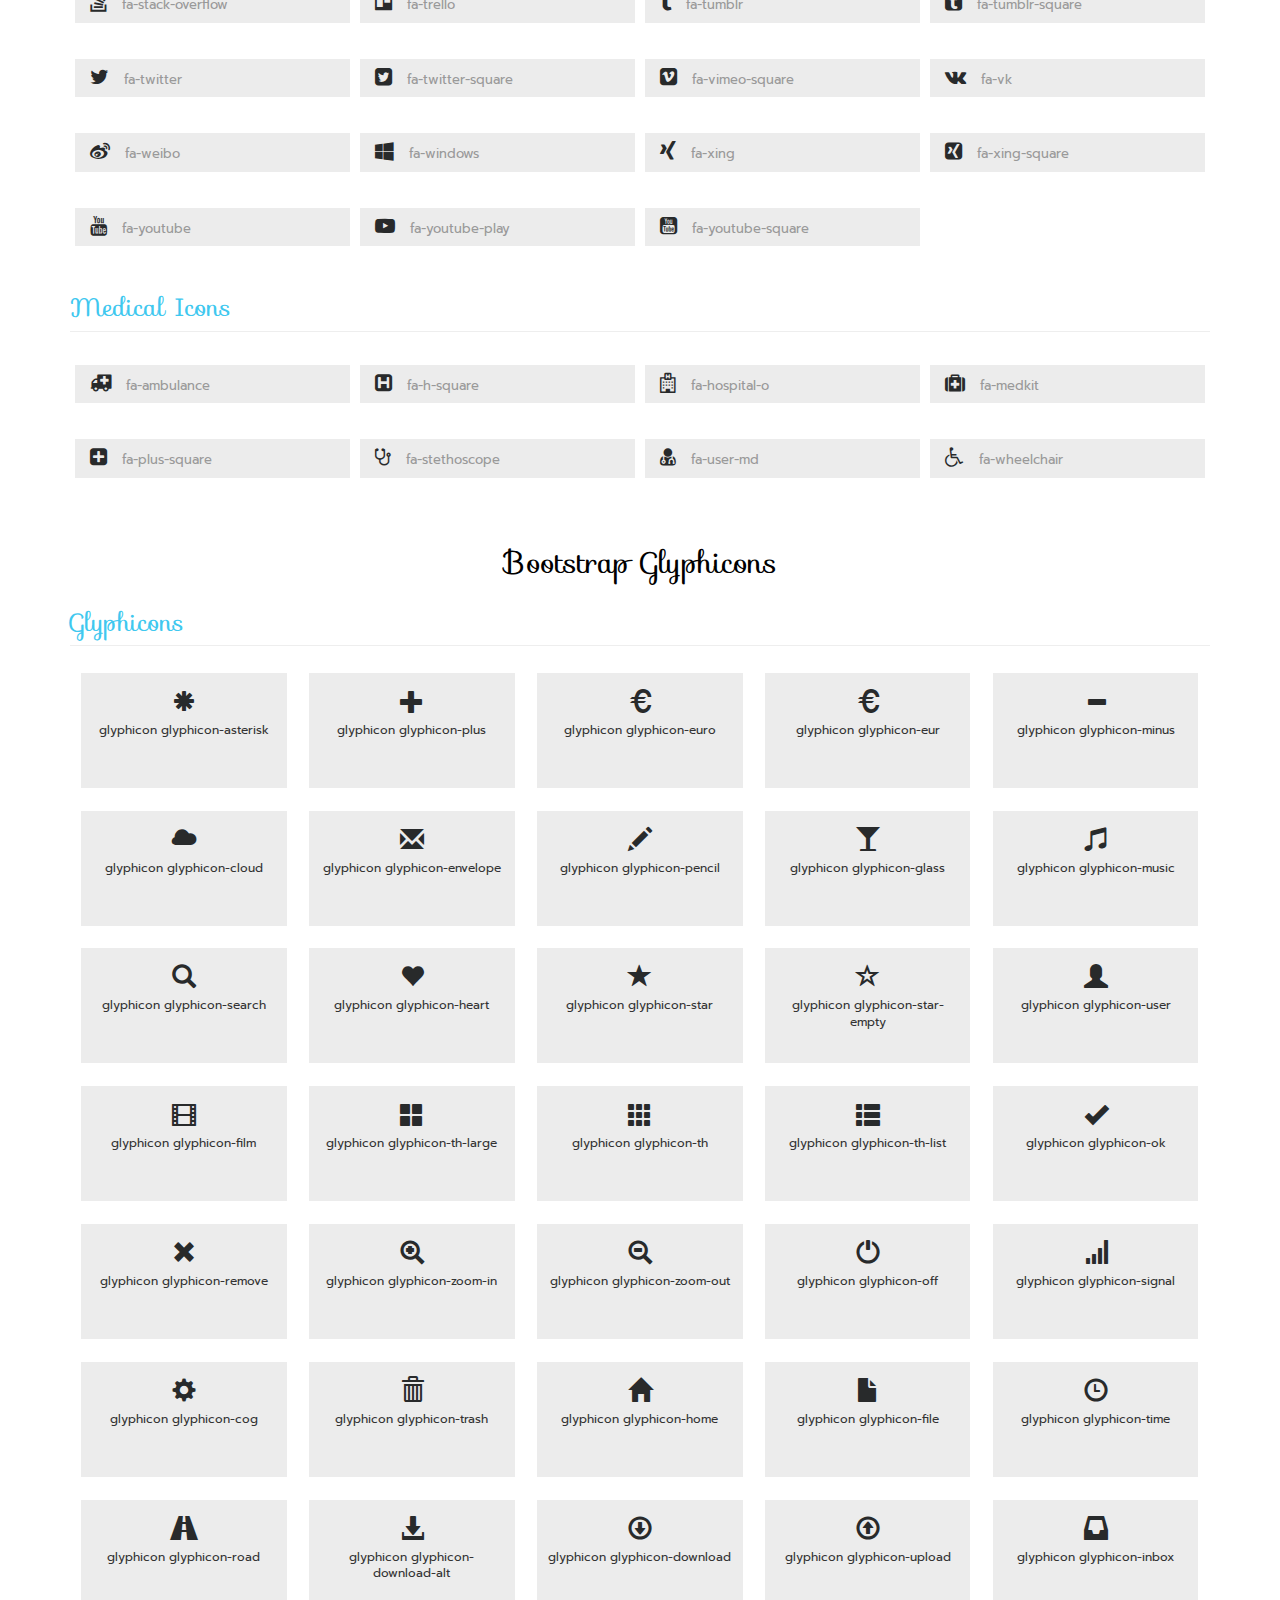
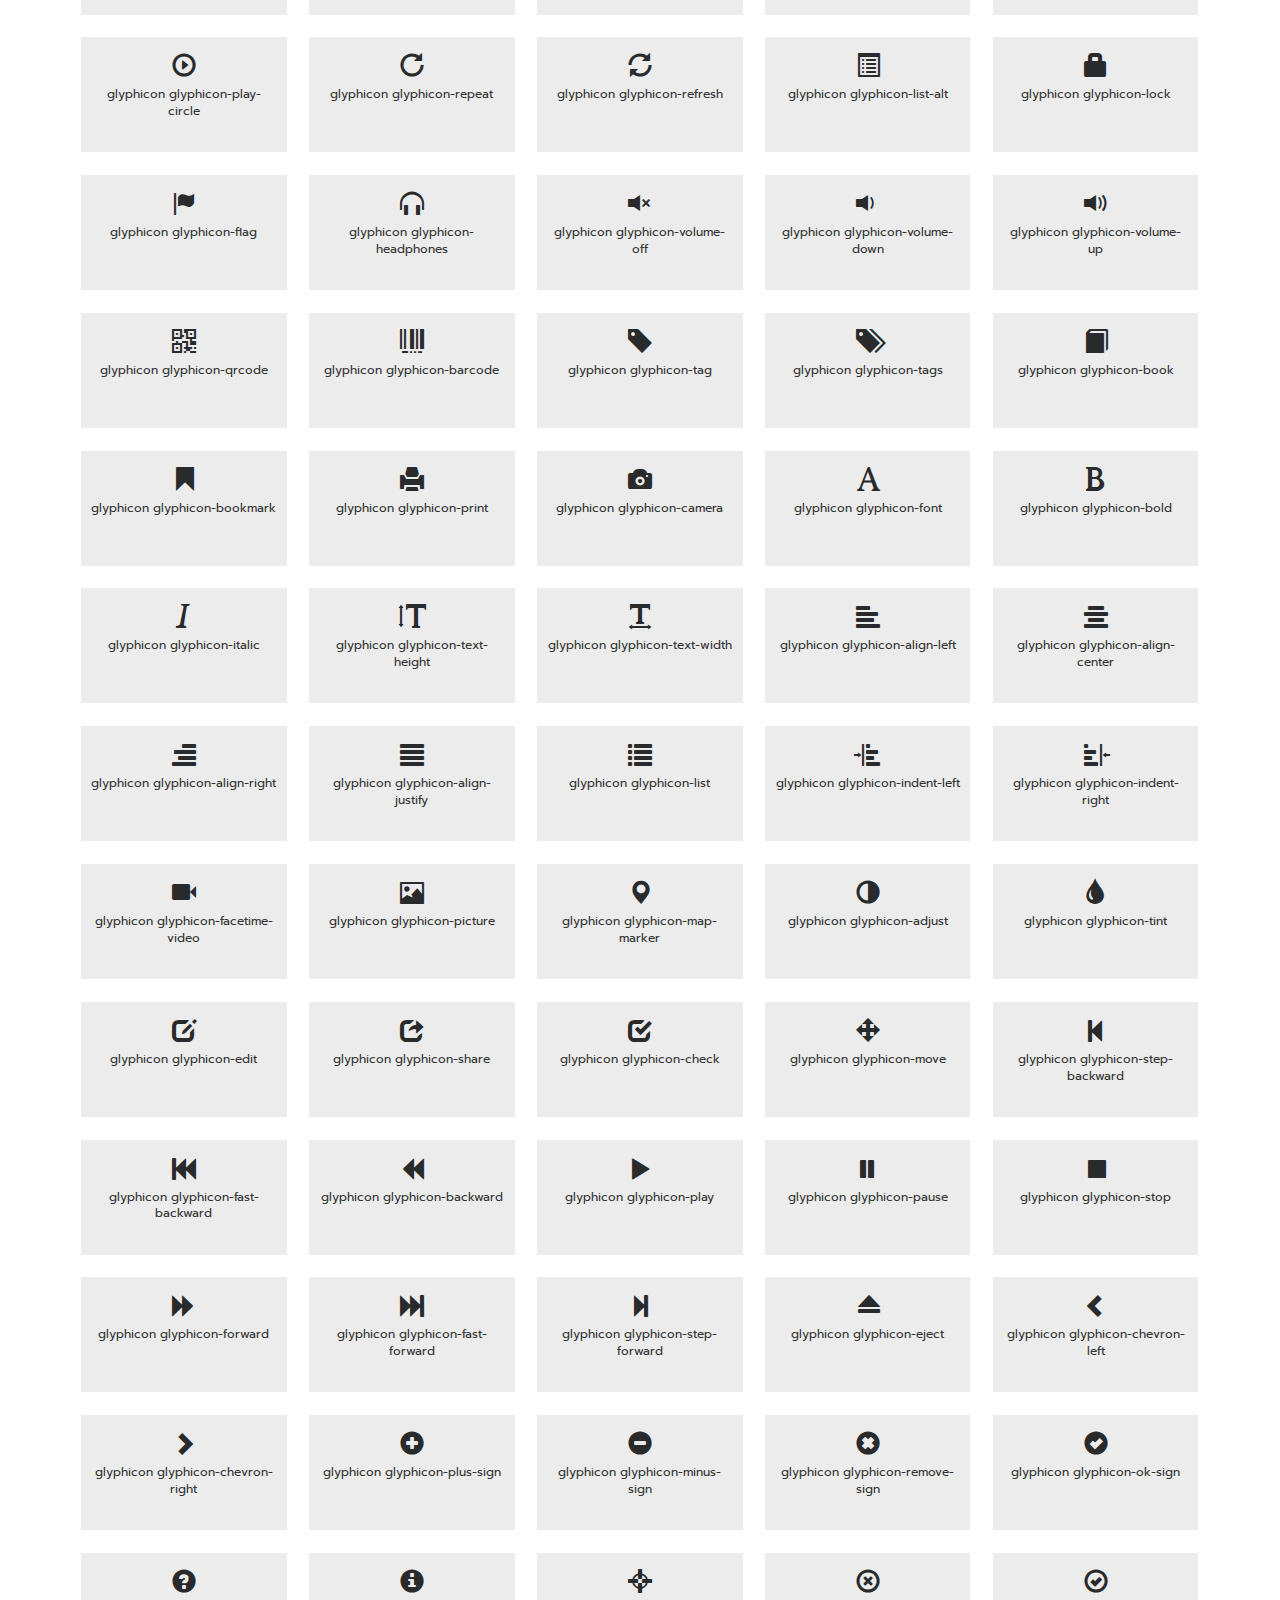
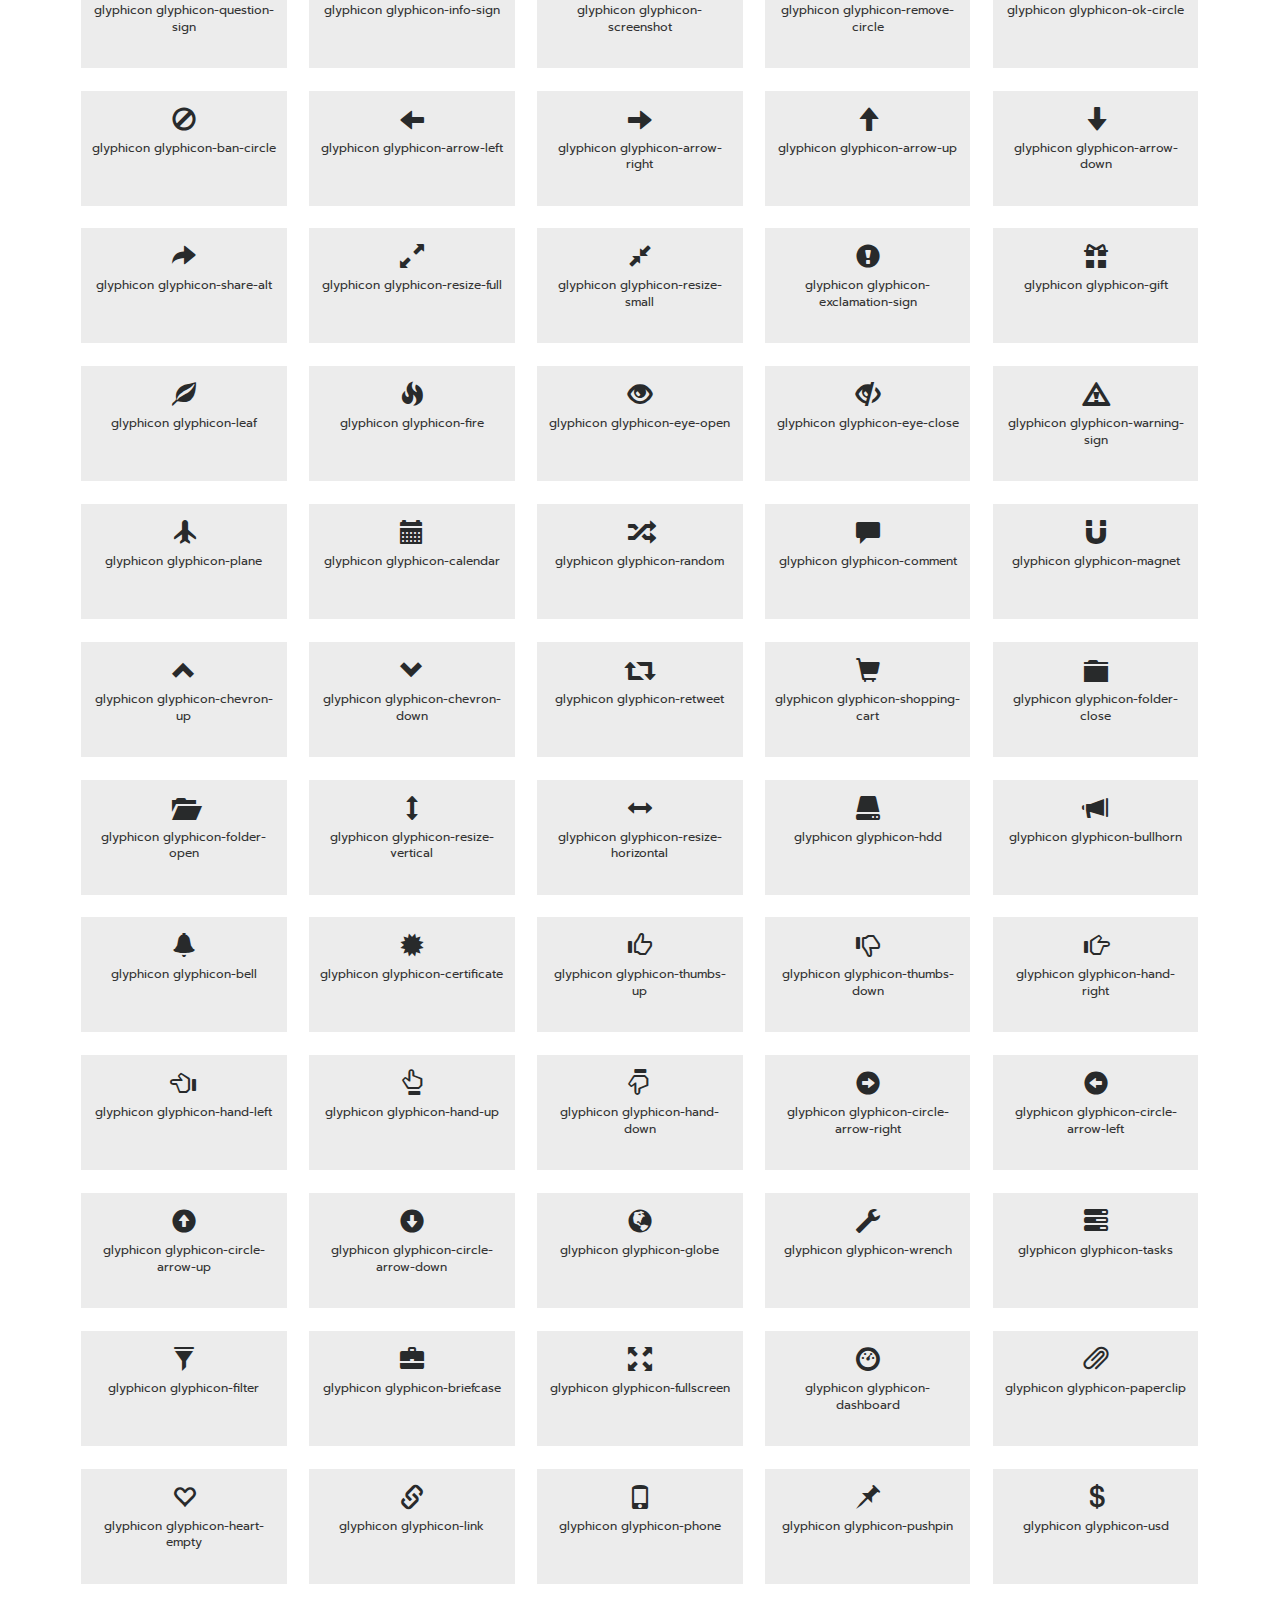
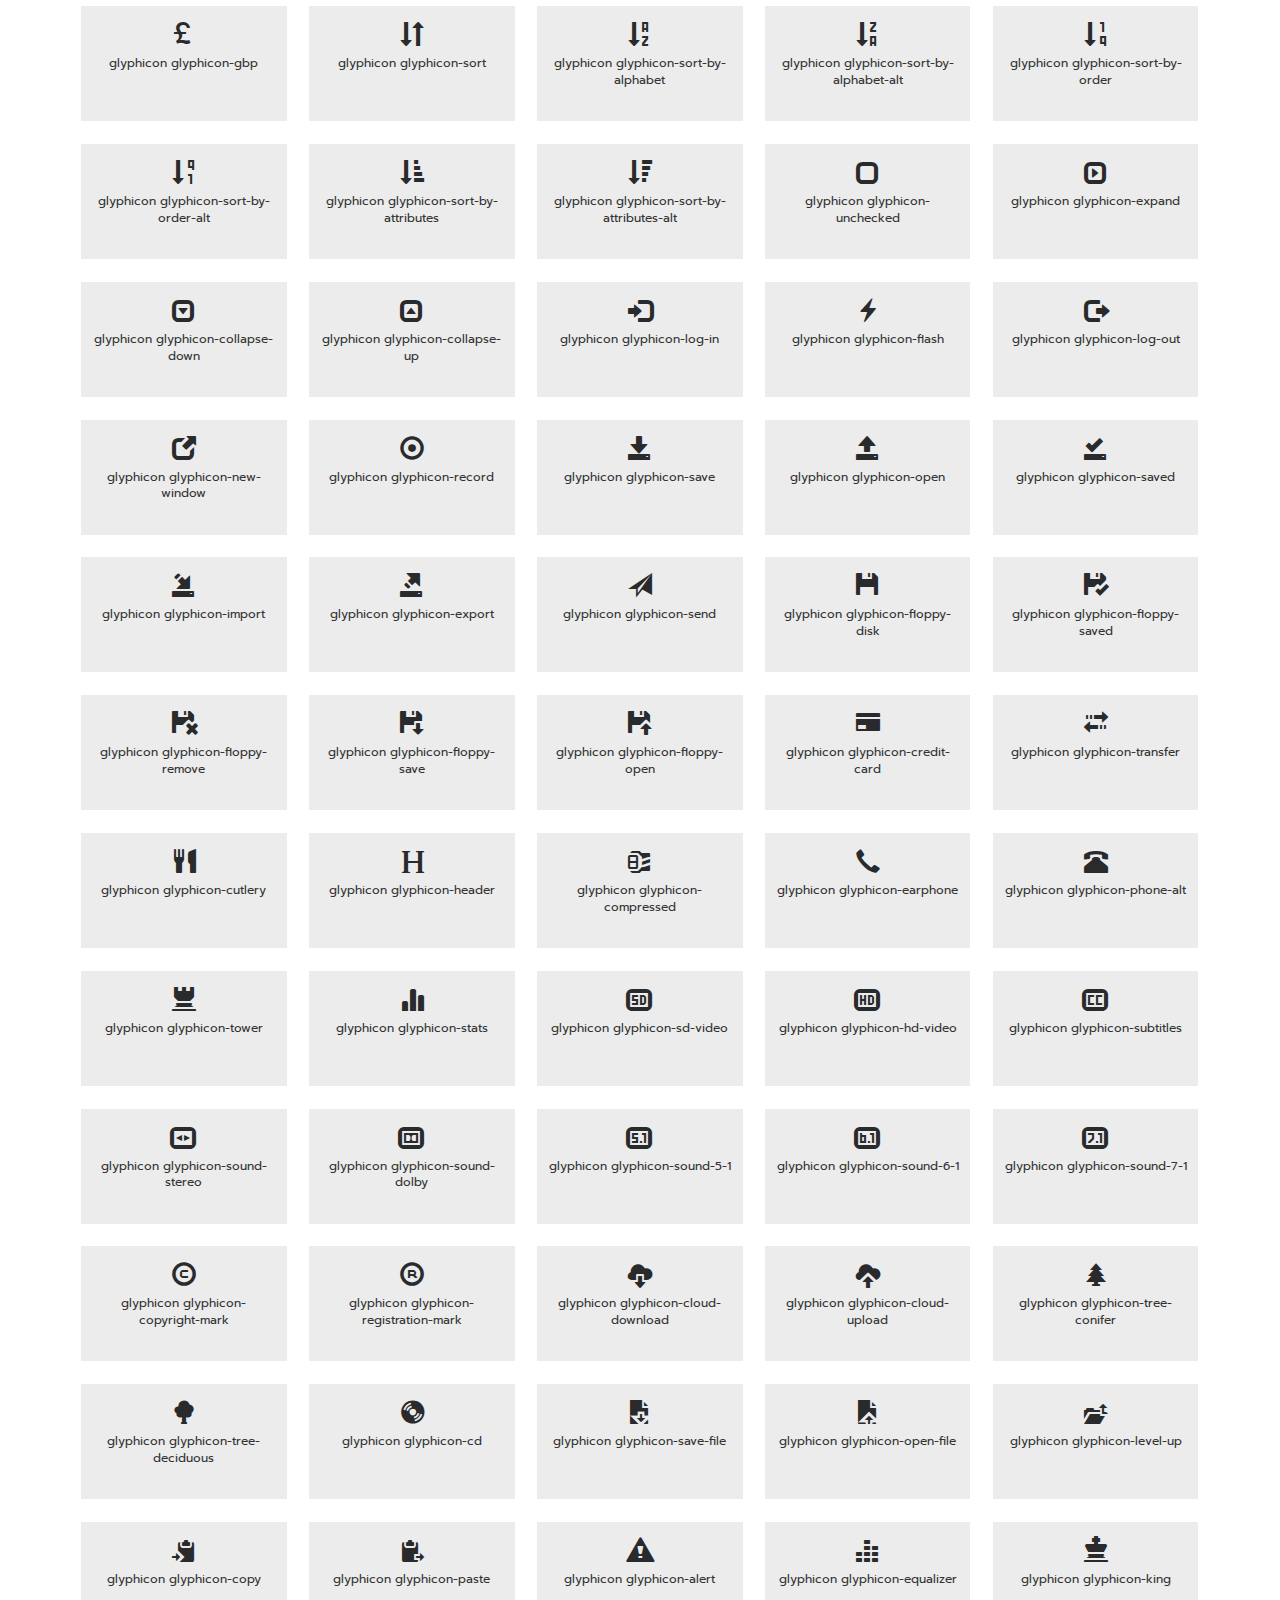
<file: public/icons.html>
<!--
author: W3layouts
author URL: http://w3layouts.com
License: Creative Commons Attribution 3.0 Unported
License URL: http://creativecommons.org/licenses/by/3.0/
-->
<!DOCTYPE html>
<html lang="en">

<head>
    <title>Symphony a Music Category Flat Bootstrap Responsive Website Template | Web Icons :: w3layouts</title>
    <!-- custom-theme -->
    <meta name="viewport" content="width=device-width, initial-scale=1">
    <meta http-equiv="Content-Type" content="text/html; charset=utf-8" />
    <meta name="keywords" content="Symphony Responsive web template, Bootstrap Web Templates, Flat Web Templates, Android Compatible web template, 
Smartphone Compatible web template, free webdesigns for Nokia, Samsung, LG, SonyEricsson, Motorola web design" />
    <script type="application/x-javascript">
        addEventListener("load", function() {
            setTimeout(hideURLbar, 0);
        }, false);

        function hideURLbar() {
            window.scrollTo(0, 1);
        }
    </script>
    <!-- //custom-theme -->
    <link href="css/bootstrap.css" rel="stylesheet" type="text/css" media="all" />
    <link href="css/style.css" rel="stylesheet" type="text/css" media="all" />
    <!-- js -->
    <script type="text/javascript" src="js/jquery-2.1.4.min.js"></script>
    <!-- //js -->
    <!-- font-awesome-icons -->
    <link href="css/font-awesome.css" rel="stylesheet">
    <!-- //font-awesome-icons -->
    <link href="//fonts.googleapis.com/css?family=Sofia" rel="stylesheet">
    <link href="//fonts.googleapis.com/css?family=Prompt:100,100i,200,200i,300,300i,400,400i,500,500i,600,600i,700,700i,800,800i,900,900i&amp;subset=latin-ext,thai,vietnamese" rel="stylesheet">
</head>

<body>
    <!-- banner -->
    <div class="banner1">
        <div class="container">
            <nav class="navbar navbar-default">
                <div class="navbar-header navbar-left">
                    <button type="button" class="navbar-toggle collapsed" data-toggle="collapse" data-target="#bs-example-navbar-collapse-1">
						<span class="sr-only">Toggle navigation</span>
						<span class="icon-bar"></span>
						<span class="icon-bar"></span>
						<span class="icon-bar"></span>
					</button>
                    <h1><a class="navbar-brand" href="index.html">Sym<span>phony</span></a></h1>
                </div>
                <!-- Collect the nav links, forms, and other content for toggling -->
                <div class="collapse navbar-collapse navbar-right" id="bs-example-navbar-collapse-1">
                    <nav class="menu menu--iris">
                        <ul class="nav navbar-nav menu__list">
                            <li class="menu__item"><a href="index.html" class="menu__link">Home</a></li>
                            <li class="menu__item"><a href="music.html" class="menu__link">Music</a></li>
                            <li class="menu__item"><a href="gallery.html" class="menu__link">Gallery</a></li>
                            <li class="dropdown menu__item menu__item--current">
                                <a href="#" class="dropdown-toggle menu__link" data-toggle="dropdown">Short Codes <b class="caret"></b></a>
                                <ul class="dropdown-menu agile_short_dropdown">
                                    <li><a href="icons.html">Web Icons</a></li>
                                    <li><a href="typography.html">Typography</a></li>
                                </ul>
                            </li>
                            <li class="menu__item"><a href="mail.html" class="menu__link">Mail Us</a></li>
                        </ul>
                    </nav>
                </div>
            </nav>
        </div>
    </div>
    <!-- //banner -->
    <!-- breadcrumbs -->
    <div class="breadcrumbs">
        <div class="container">
            <div class="w3l_breadcrumbs_left">
                <ul>
                    <li><a href="{{ route('first') }}">Home</a><i>/</i></li>
                    <li>Web Icons</li>
                </ul>
            </div>
            <div class="w3_agile_breadcrumbs_right">
                <h2>Web Icons</h2>
                <p>Quisque faucibus vel leo a luctus.</p>
            </div>
            <div class="clearfix"> </div>
        </div>
    </div>
    <!-- //breadcrumbs -->
    <!-- icons -->
    <div class="latest-albums">
        <div class="container">
            <div class="grid_3 grid_4 w3_agileits_icons_page">
                <div class="icons">
                    <h3 class="agileits-icons-title">Font Awesome Icons</h3>
                    <section id="new">
                        <h3 class="page-header page-header icon-subheading">30+ New Icons </h3>

                        <div class="row fontawesome-icon-list">

                            <div class="icon-box col-md-3 col-sm-4"><a class="agile-icon" href="#"><i class="fa fa-asl-interpreting" aria-hidden="true"></i> fa-asl-interpreting <span class="text-muted">(alias)</span></a></div>

                            <div class="icon-box col-md-3 col-sm-4"><a class="agile-icon" href="#"><i class="fa fa-assistive-listening-systems" aria-hidden="true"></i> fa-assistive-listening-systems</a></div>

                            <div class="icon-box col-md-3 col-sm-4"><a class="agile-icon" href="#"><i class="fa fa-audio-description" aria-hidden="true"></i> fa-audio-description</a></div>

                            <div class="icon-box col-md-3 col-sm-4"><a class="agile-icon" href="#"><i class="fa fa-blind" aria-hidden="true"></i> fa-blind</a></div>

                            <div class="icon-box col-md-3 col-sm-4"><a class="agile-icon" href="#"><i class="fa fa-braille" aria-hidden="true"></i> fa-braille</a></div>

                            <div class="icon-box col-md-3 col-sm-4"><a class="agile-icon" href="#"><i class="fa fa-deaf" aria-hidden="true"></i> fa-deaf</a></div>

                            <div class="icon-box col-md-3 col-sm-4"><a class="agile-icon" href="#"><i class="fa fa-deafness" aria-hidden="true"></i> deafness <span class="text-muted">(alias)</span></a></div>

                            <div class="icon-box col-md-3 col-sm-4"><a class="agile-icon" href="#"><i class="fa fa-envira" aria-hidden="true"></i> fa-envira</a></div>

                            <div class="icon-box col-md-3 col-sm-4"><a class="agile-icon" href="#"><i class="fa fa-fa" aria-hidden="true"></i> fa-fa <span class="text-muted">(alias)</span></a></div>

                            <div class="icon-box col-md-3 col-sm-4"><a class="agile-icon" href="#"><i class="fa fa-first-order" aria-hidden="true"></i> fa-first-order</a></div>

                            <div class="icon-box col-md-3 col-sm-4"><a class="agile-icon" href="#"><i class="fa fa-font-awesome" aria-hidden="true"></i> fa-font-awesome</a></div>

                            <div class="icon-box col-md-3 col-sm-4"><a class="agile-icon" href="#"><i class="fa fa-gitlab" aria-hidden="true"></i> fa-gitlab</a></div>

                            <div class="icon-box col-md-3 col-sm-4"><a class="agile-icon" href="#"><i class="fa fa-glide" aria-hidden="true"></i> fa-glide</a></div>

                            <div class="icon-box col-md-3 col-sm-4"><a class="agile-icon" href="#"><i class="fa fa-glide-g" aria-hidden="true"></i> fa-glide-g</a></div>

                            <div class="icon-box col-md-3 col-sm-4"><a class="agile-icon" href="#"><i class="fa fa-google-plus-circle" aria-hidden="true"></i> fa-google-plus-circle <span class="text-muted">(alias)</span></a></div>

                            <div class="icon-box col-md-3 col-sm-4"><a class="agile-icon" href="#"><i class="fa fa-google-plus-official" aria-hidden="true"></i> fa-google-plus-official</a></div>

                            <div class="icon-box col-md-3 col-sm-4"><a class="agile-icon" href="#"><i class="fa fa-hard-of-hearing" aria-hidden="true"></i> fa-hard-of-hearing <span class="text-muted">(alias)</span></a></div>

                            <div class="icon-box col-md-3 col-sm-4"><a class="agile-icon" href="#"><i class="fa fa-instagram" aria-hidden="true"></i> fa-instagram</a></div>

                            <div class="icon-box col-md-3 col-sm-4"><a class="agile-icon" href="#"><i class="fa fa-low-vision" aria-hidden="true"></i> fa-low-vision</a></div>

                            <div class="icon-box col-md-3 col-sm-4"><a class="agile-icon" href="#"><i class="fa fa-pied-piper" aria-hidden="true"></i> fa-pied-piper</a></div>

                            <div class="icon-box col-md-3 col-sm-4"><a class="agile-icon" href="#"><i class="fa fa-question-circle-o" aria-hidden="true"></i> fa-question-circle-o</a></div>

                            <div class="icon-box col-md-3 col-sm-4"><a class="agile-icon" href="#"><i class="fa fa-sign-language" aria-hidden="true"></i> fa-sign-language</a></div>

                            <div class="icon-box col-md-3 col-sm-4"><a class="agile-icon" href="#"><i class="fa fa-signing" aria-hidden="true"></i> fa-signing <span class="text-muted">(alias)</span></a></div>

                            <div class="icon-box col-md-3 col-sm-4"><a class="agile-icon" href="#"><i class="fa fa-snapchat" aria-hidden="true"></i> fa-snapchat</a></div>

                            <div class="icon-box col-md-3 col-sm-4"><a class="agile-icon" href="#"><i class="fa fa-snapchat-ghost" aria-hidden="true"></i> fa-snapchat-ghost</a></div>

                            <div class="icon-box col-md-3 col-sm-4"><a class="agile-icon" href="#"><i class="fa fa-snapchat-square" aria-hidden="true"></i> fa-snapchat-square</a></div>

                            <div class="icon-box col-md-3 col-sm-4"><a class="agile-icon" href="#"><i class="fa fa-themeisle" aria-hidden="true"></i> fa-themeisle</a></div>

                            <div class="icon-box col-md-3 col-sm-4"><a class="agile-icon" href="#"><i class="fa fa-universal-access" aria-hidden="true"></i> fa-universal-access</a></div>

                            <div class="icon-box col-md-3 col-sm-4"><a class="agile-icon" href="#"><i class="fa fa-viadeo" aria-hidden="true"></i> fa-viadeo</a></div>

                            <div class="icon-box col-md-3 col-sm-4"><a class="agile-icon" href="#"><i class="fa fa-viadeo-square" aria-hidden="true"></i> fa-viadeo-square</a></div>

                            <div class="icon-box col-md-3 col-sm-4"><a class="agile-icon" href="#"><i class="fa fa-volume-control-phone" aria-hidden="true"></i> fa-volume-control-phone</a></div>

                            <div class="icon-box col-md-3 col-sm-4"><a class="agile-icon" href="#"><i class="fa fa-wheelchair-alt" aria-hidden="true"></i> fa-wheelchair-alt</a></div>

                            <div class="icon-box col-md-3 col-sm-4"><a class="agile-icon" href="#"><i class="fa fa-wpbeginner" aria-hidden="true"></i> fa-wpbeginner</a></div>

                            <div class="icon-box col-md-3 col-sm-4"><a class="agile-icon" href="#"><i class="fa fa-wpforms" aria-hidden="true"></i> fa-wpforms</a></div>

                            <div class="icon-box col-md-3 col-sm-4"><a class="agile-icon" href="#"><i class="fa fa-yoast" aria-hidden="true"></i> fa-yoast</a></div>

                        </div>

                    </section>
                    <div class="section group">
                        <div class="box">
                            <div class="title ">
                                <h3 class="page-header icon-subheading">Web Application Icons</h3>
                            </div>
                            <div class="box_content">
                                <div class="fontawesome-icon-list">
                                    <div class="icon-box col-md-3 col-sm-4"><a class="agile-icon" href="#"><i class="fa fa-adjust"></i> fa-adjust</a></div>

                                    <div class="icon-box col-md-3 col-sm-4"><a class="agile-icon" href="#"><i class="fa fa-anchor"></i> fa-anchor</a></div>

                                    <div class="icon-box col-md-3 col-sm-4"><a class="agile-icon" href="#"><i class="fa fa-archive"></i> fa-archive</a></div>

                                    <div class="icon-box col-md-3 col-sm-4"><a class="agile-icon" href="#"><i class="fa fa-arrows"></i> fa-arrows</a></div>

                                    <div class="icon-box col-md-3 col-sm-4"><a class="agile-icon" href="#"><i class="fa fa-arrows-h"></i> fa-arrows-h</a></div>

                                    <div class="icon-box col-md-3 col-sm-4"><a class="agile-icon" href="#"><i class="fa fa-arrows-v"></i> fa-arrows-v</a></div>

                                    <div class="icon-box col-md-3 col-sm-4"><a class="agile-icon" href="#"><i class="fa fa-asterisk"></i> fa-asterisk</a></div>

                                    <div class="icon-box col-md-3 col-sm-4"><a class="agile-icon" href="#"><i class="fa fa-ban"></i> fa-ban</a></div>

                                    <div class="icon-box col-md-3 col-sm-4"><a class="agile-icon" href="#"><i class="fa fa-bar-chart-o"></i> fa-bar-chart-o</a></div>

                                    <div class="icon-box col-md-3 col-sm-4"><a class="agile-icon" href="#"><i class="fa fa-barcode"></i> fa-barcode</a></div>

                                    <div class="icon-box col-md-3 col-sm-4"><a class="agile-icon" href="#"><i class="fa fa-bars"></i> fa-bars</a></div>

                                    <div class="icon-box col-md-3 col-sm-4"><a class="agile-icon" href="#"><i class="fa fa-beer"></i> fa-beer</a></div>

                                    <div class="icon-box col-md-3 col-sm-4"><a class="agile-icon" href="#"><i class="fa fa-bell"></i> fa-bell</a></div>

                                    <div class="icon-box col-md-3 col-sm-4"><a class="agile-icon" href="#"><i class="fa fa-bell-o"></i> fa-bell-o</a></div>

                                    <div class="icon-box col-md-3 col-sm-4"><a class="agile-icon" href="#"><i class="fa fa-bolt"></i> fa-bolt</a></div>

                                    <div class="icon-box col-md-3 col-sm-4"><a class="agile-icon" href="#"><i class="fa fa-book"></i> fa-book</a></div>

                                    <div class="icon-box col-md-3 col-sm-4"><a class="agile-icon" href="#"><i class="fa fa-bookmark"></i> fa-bookmark</a></div>

                                    <div class="icon-box col-md-3 col-sm-4"><a class="agile-icon" href="#"><i class="fa fa-bookmark-o"></i> fa-bookmark-o</a></div>

                                    <div class="icon-box col-md-3 col-sm-4"><a class="agile-icon" href="#"><i class="fa fa-briefcase"></i> fa-briefcase</a></div>

                                    <div class="icon-box col-md-3 col-sm-4"><a class="agile-icon" href="#"><i class="fa fa-bug"></i> fa-bug</a></div>

                                    <div class="icon-box col-md-3 col-sm-4"><a class="agile-icon" href="#"><i class="fa fa-building-o"></i> fa-building-o</a></div>

                                    <div class="icon-box col-md-3 col-sm-4"><a class="agile-icon" href="#"><i class="fa fa-bullhorn"></i> fa-bullhorn</a></div>

                                    <div class="icon-box col-md-3 col-sm-4"><a class="agile-icon" href="#"><i class="fa fa-bullseye"></i> fa-bullseye</a></div>

                                    <div class="icon-box col-md-3 col-sm-4"><a class="agile-icon" href="#"><i class="fa fa-calendar"></i> fa-calendar</a></div>

                                    <div class="icon-box col-md-3 col-sm-4"><a class="agile-icon" href="#"><i class="fa fa-calendar-o"></i> fa-calendar-o</a></div>

                                    <div class="icon-box col-md-3 col-sm-4"><a class="agile-icon" href="#"><i class="fa fa-camera"></i> fa-camera</a></div>

                                    <div class="icon-box col-md-3 col-sm-4"><a class="agile-icon" href="#"><i class="fa fa-camera-retro"></i> fa-camera-retro</a></div>

                                    <div class="icon-box col-md-3 col-sm-4"><a class="agile-icon" href="#"><i class="fa fa-caret-square-o-down"></i> fa-caret-square-o-down</a></div>

                                    <div class="icon-box col-md-3 col-sm-4"><a class="agile-icon" href="#"><i class="fa fa-caret-square-o-left"></i> fa-caret-square-o-left</a></div>

                                    <div class="icon-box col-md-3 col-sm-4"><a class="agile-icon" href="#"><i class="fa fa-caret-square-o-right"></i> fa-caret-square-o-right</a></div>

                                    <div class="icon-box col-md-3 col-sm-4"><a class="agile-icon" href="#"><i class="fa fa-caret-square-o-up"></i> fa-caret-square-o-up</a></div>

                                    <div class="icon-box col-md-3 col-sm-4"><a class="agile-icon" href="#"><i class="fa fa-certificate"></i> fa-certificate</a></div>

                                    <div class="icon-box col-md-3 col-sm-4"><a class="agile-icon" href="#"><i class="fa fa-check"></i> fa-check</a></div>

                                    <div class="icon-box col-md-3 col-sm-4"><a class="agile-icon" href="#"><i class="fa fa-check-circle"></i> fa-check-circle</a></div>

                                    <div class="icon-box col-md-3 col-sm-4"><a class="agile-icon" href="#"><i class="fa fa-check-circle-o"></i> fa-check-circle-o</a></div>

                                    <div class="icon-box col-md-3 col-sm-4"><a class="agile-icon" href="#"><i class="fa fa-check-square"></i> fa-check-square</a></div>

                                    <div class="icon-box col-md-3 col-sm-4"><a class="agile-icon" href="#"><i class="fa fa-check-square-o"></i> fa-check-square-o</a></div>

                                    <div class="icon-box col-md-3 col-sm-4"><a class="agile-icon" href="#"><i class="fa fa-circle"></i> fa-circle</a></div>

                                    <div class="icon-box col-md-3 col-sm-4"><a class="agile-icon" href="#"><i class="fa fa-circle-o"></i> fa-circle-o</a></div>

                                    <div class="icon-box col-md-3 col-sm-4"><a class="agile-icon" href="#"><i class="fa fa-clock-o"></i> fa-clock-o</a></div>

                                    <div class="icon-box col-md-3 col-sm-4"><a class="agile-icon" href="#"><i class="fa fa-cloud"></i> fa-cloud</a></div>

                                    <div class="icon-box col-md-3 col-sm-4"><a class="agile-icon" href="#"><i class="fa fa-cloud-download"></i> fa-cloud-download</a></div>

                                    <div class="icon-box col-md-3 col-sm-4"><a class="agile-icon" href="#"><i class="fa fa-cloud-upload"></i> fa-cloud-upload</a></div>

                                    <div class="icon-box col-md-3 col-sm-4"><a class="agile-icon" href="#"><i class="fa fa-code"></i> fa-code</a></div>

                                    <div class="icon-box col-md-3 col-sm-4"><a class="agile-icon" href="#"><i class="fa fa-code-fork"></i> fa-code-fork</a></div>

                                    <div class="icon-box col-md-3 col-sm-4"><a class="agile-icon" href="#"><i class="fa fa-coffee"></i> fa-coffee</a></div>

                                    <div class="icon-box col-md-3 col-sm-4"><a class="agile-icon" href="#"><i class="fa fa-cog"></i> fa-cog</a></div>

                                    <div class="icon-box col-md-3 col-sm-4"><a class="agile-icon" href="#"><i class="fa fa-cogs"></i> fa-cogs</a></div>

                                    <div class="icon-box col-md-3 col-sm-4"><a class="agile-icon" href="#"><i class="fa fa-comment"></i> fa-comment</a></div>

                                    <div class="icon-box col-md-3 col-sm-4"><a class="agile-icon" href="#"><i class="fa fa-comment-o"></i> fa-comment-o</a></div>

                                    <div class="icon-box col-md-3 col-sm-4"><a class="agile-icon" href="#"><i class="fa fa-comments"></i> fa-comments</a></div>

                                    <div class="icon-box col-md-3 col-sm-4"><a class="agile-icon" href="#"><i class="fa fa-comments-o"></i> fa-comments-o</a></div>

                                    <div class="icon-box col-md-3 col-sm-4"><a class="agile-icon" href="#"><i class="fa fa-compass"></i> fa-compass</a></div>

                                    <div class="icon-box col-md-3 col-sm-4"><a class="agile-icon" href="#"><i class="fa fa-credit-card"></i> fa-credit-card</a></div>

                                    <div class="icon-box col-md-3 col-sm-4"><a class="agile-icon" href="#"><i class="fa fa-crop"></i> fa-crop</a></div>

                                    <div class="icon-box col-md-3 col-sm-4"><a class="agile-icon" href="#"><i class="fa fa-crosshairs"></i> fa-crosshairs</a></div>

                                    <div class="icon-box col-md-3 col-sm-4"><a class="agile-icon" href="#"><i class="fa fa-cutlery"></i> fa-cutlery</a></div>

                                    <div class="icon-box col-md-3 col-sm-4"><a class="agile-icon" href="#"><i class="fa fa-dashboard"></i> fa-dashboard <span class="text-muted">(alias)</span></a></div>

                                    <div class="icon-box col-md-3 col-sm-4"><a class="agile-icon" href="#"><i class="fa fa-desktop"></i> fa-desktop</a></div>

                                    <div class="icon-box col-md-3 col-sm-4"><a class="agile-icon" href="#"><i class="fa fa-dot-circle-o"></i> fa-dot-circle-o</a></div>

                                    <div class="icon-box col-md-3 col-sm-4"><a class="agile-icon" href="#"><i class="fa fa-download"></i> fa-download</a></div>

                                    <div class="icon-box col-md-3 col-sm-4"><a class="agile-icon" href="#"><i class="fa fa-edit"></i> fa-edit <span class="text-muted">(alias)</span></a></div>

                                    <div class="icon-box col-md-3 col-sm-4"><a class="agile-icon" href="#"><i class="fa fa-ellipsis-h"></i> fa-ellipsis-h</a></div>

                                    <div class="icon-box col-md-3 col-sm-4"><a class="agile-icon" href="#"><i class="fa fa-ellipsis-v"></i> fa-ellipsis-v</a></div>

                                    <div class="icon-box col-md-3 col-sm-4"><a class="agile-icon" href="#"><i class="fa fa-envelope"></i> fa-envelope</a></div>

                                    <div class="icon-box col-md-3 col-sm-4"><a class="agile-icon" href="#"><i class="fa fa-envelope-o"></i> fa-envelope-o</a></div>

                                    <div class="icon-box col-md-3 col-sm-4"><a class="agile-icon" href="#"><i class="fa fa-eraser"></i> fa-eraser</a></div>

                                    <div class="icon-box col-md-3 col-sm-4"><a class="agile-icon" href="#"><i class="fa fa-exchange"></i> fa-exchange</a></div>

                                    <div class="icon-box col-md-3 col-sm-4"><a class="agile-icon" href="#"><i class="fa fa-exclamation"></i> fa-exclamation</a></div>

                                    <div class="icon-box col-md-3 col-sm-4"><a class="agile-icon" href="#"><i class="fa fa-exclamation-circle"></i> fa-exclamation-circle</a></div>

                                    <div class="icon-box col-md-3 col-sm-4"><a class="agile-icon" href="#"><i class="fa fa-exclamation-triangle"></i> fa-exclamation-triangle</a></div>

                                    <div class="icon-box col-md-3 col-sm-4"><a class="agile-icon" href="#"><i class="fa fa-external-link"></i> fa-external-link</a></div>

                                    <div class="icon-box col-md-3 col-sm-4"><a class="agile-icon" href="#"><i class="fa fa-external-link-square"></i> fa-external-link-square</a></div>

                                    <div class="icon-box col-md-3 col-sm-4"><a class="agile-icon" href="#"><i class="fa fa-eye"></i> fa-eye</a></div>

                                    <div class="icon-box col-md-3 col-sm-4"><a class="agile-icon" href="#"><i class="fa fa-eye-slash"></i> fa-eye-slash</a></div>

                                    <div class="icon-box col-md-3 col-sm-4"><a class="agile-icon" href="#"><i class="fa fa-female"></i> fa-female</a></div>

                                    <div class="icon-box col-md-3 col-sm-4"><a class="agile-icon" href="#"><i class="fa fa-fighter-jet"></i> fa-fighter-jet</a></div>

                                    <div class="icon-box col-md-3 col-sm-4"><a class="agile-icon" href="#"><i class="fa fa-film"></i> fa-film</a></div>

                                    <div class="icon-box col-md-3 col-sm-4"><a class="agile-icon" href="#"><i class="fa fa-filter"></i> fa-filter</a></div>

                                    <div class="icon-box col-md-3 col-sm-4"><a class="agile-icon" href="#"><i class="fa fa-fire"></i> fa-fire</a></div>

                                    <div class="icon-box col-md-3 col-sm-4"><a class="agile-icon" href="#"><i class="fa fa-fire-extinguisher"></i> fa-fire-extinguisher</a></div>

                                    <div class="icon-box col-md-3 col-sm-4"><a class="agile-icon" href="#"><i class="fa fa-flag"></i> fa-flag</a></div>

                                    <div class="icon-box col-md-3 col-sm-4"><a class="agile-icon" href="#"><i class="fa fa-flag-checkered"></i> fa-flag-checkered</a></div>

                                    <div class="icon-box col-md-3 col-sm-4"><a class="agile-icon" href="#"><i class="fa fa-flag-o"></i> fa-flag-o</a></div>

                                    <div class="icon-box col-md-3 col-sm-4"><a class="agile-icon" href="#"><i class="fa fa-flash"></i> fa-flash <span class="text-muted">(alias)</span></a></div>

                                    <div class="icon-box col-md-3 col-sm-4"><a class="agile-icon" href="#"><i class="fa fa-flask"></i> fa-flask</a></div>

                                    <div class="icon-box col-md-3 col-sm-4"><a class="agile-icon" href="#"><i class="fa fa-folder"></i> fa-folder</a></div>

                                    <div class="icon-box col-md-3 col-sm-4"><a class="agile-icon" href="#"><i class="fa fa-folder-o"></i> fa-folder-o</a></div>

                                    <div class="icon-box col-md-3 col-sm-4"><a class="agile-icon" href="#"><i class="fa fa-folder-open"></i> fa-folder-open</a></div>

                                    <div class="icon-box col-md-3 col-sm-4"><a class="agile-icon" href="#"><i class="fa fa-folder-open-o"></i> fa-folder-open-o</a></div>

                                    <div class="icon-box col-md-3 col-sm-4"><a class="agile-icon" href="#"><i class="fa fa-frown-o"></i> fa-frown-o</a></div>

                                    <div class="icon-box col-md-3 col-sm-4"><a class="agile-icon" href="#"><i class="fa fa-gamepad"></i> fa-gamepad</a></div>

                                    <div class="icon-box col-md-3 col-sm-4"><a class="agile-icon" href="#"><i class="fa fa-gavel"></i> fa-gavel</a></div>

                                    <div class="icon-box col-md-3 col-sm-4"><a class="agile-icon" href="#"><i class="fa fa-gear"></i> fa-gear <span class="text-muted">(alias)</span></a></div>

                                    <div class="icon-box col-md-3 col-sm-4"><a class="agile-icon" href="#"><i class="fa fa-gears"></i> fa-gears <span class="text-muted">(alias)</span></a></div>

                                    <div class="icon-box col-md-3 col-sm-4"><a class="agile-icon" href="#"><i class="fa fa-gift"></i> fa-gift</a></div>

                                    <div class="icon-box col-md-3 col-sm-4"><a class="agile-icon" href="#"><i class="fa fa-glass"></i> fa-glass</a></div>

                                    <div class="icon-box col-md-3 col-sm-4"><a class="agile-icon" href="#"><i class="fa fa-globe"></i> fa-globe</a></div>

                                    <div class="icon-box col-md-3 col-sm-4"><a class="agile-icon" href="#"><i class="fa fa-group"></i> fa-group <span class="text-muted">(alias)</span></a></div>

                                    <div class="icon-box col-md-3 col-sm-4"><a class="agile-icon" href="#"><i class="fa fa-hdd-o"></i> fa-hdd-o</a></div>

                                    <div class="icon-box col-md-3 col-sm-4"><a class="agile-icon" href="#"><i class="fa fa-headphones"></i> fa-headphones</a></div>

                                    <div class="icon-box col-md-3 col-sm-4"><a class="agile-icon" href="#"><i class="fa fa-heart"></i> fa-heart</a></div>

                                    <div class="icon-box col-md-3 col-sm-4"><a class="agile-icon" href="#"><i class="fa fa-heart-o"></i> fa-heart-o</a></div>

                                    <div class="icon-box col-md-3 col-sm-4"><a class="agile-icon" href="#"><i class="fa fa-home"></i> fa-home</a></div>

                                    <div class="icon-box col-md-3 col-sm-4"><a class="agile-icon" href="#"><i class="fa fa-inbox"></i> fa-inbox</a></div>

                                    <div class="icon-box col-md-3 col-sm-4"><a class="agile-icon" href="#"><i class="fa fa-info"></i> fa-info</a></div>

                                    <div class="icon-box col-md-3 col-sm-4"><a class="agile-icon" href="#info-circle"><i class="fa fa-info-circle"></i> fa-info-circle</a></div>

                                    <div class="icon-box col-md-3 col-sm-4"><a class="agile-icon" href="#key"><i class="fa fa-key"></i> fa-key</a></div>

                                    <div class="icon-box col-md-3 col-sm-4"><a class="agile-icon" href="#keyboard-o"><i class="fa fa-keyboard-o"></i> fa-keyboard-o</a></div>

                                    <div class="icon-box col-md-3 col-sm-4"><a class="agile-icon" href="#laptop"><i class="fa fa-laptop"></i> fa-laptop</a></div>

                                    <div class="icon-box col-md-3 col-sm-4"><a class="agile-icon" href="#leaf"><i class="fa fa-leaf"></i> fa-leaf</a></div>

                                    <div class="icon-box col-md-3 col-sm-4"><a class="agile-icon" href="#gavel"><i class="fa fa-legal"></i> fa-legal <span class="text-muted">(alias)</span></a></div>

                                    <div class="icon-box col-md-3 col-sm-4"><a class="agile-icon" href="#lemon-o"><i class="fa fa-lemon-o"></i> fa-lemon-o</a></div>

                                    <div class="icon-box col-md-3 col-sm-4"><a class="agile-icon" href="#level-down"><i class="fa fa-level-down"></i> fa-level-down</a></div>

                                    <div class="icon-box col-md-3 col-sm-4"><a class="agile-icon" href="#level-up"><i class="fa fa-level-up"></i> fa-level-up</a></div>

                                    <div class="icon-box col-md-3 col-sm-4"><a class="agile-icon" href="#lightbulb-o"><i class="fa fa-lightbulb-o"></i> fa-lightbulb-o</a></div>

                                    <div class="icon-box col-md-3 col-sm-4"><a class="agile-icon" href="#location-arrow"><i class="fa fa-location-arrow"></i> fa-location-arrow</a></div>

                                    <div class="icon-box col-md-3 col-sm-4"><a class="agile-icon" href="#lock"><i class="fa fa-lock"></i> fa-lock</a></div>

                                    <div class="icon-box col-md-3 col-sm-4"><a class="agile-icon" href="#magic"><i class="fa fa-magic"></i> fa-magic</a></div>

                                    <div class="icon-box col-md-3 col-sm-4"><a class="agile-icon" href="#magnet"><i class="fa fa-magnet"></i> fa-magnet</a></div>

                                    <div class="icon-box col-md-3 col-sm-4"><a class="agile-icon" href="#share"><i class="fa fa-mail-forward"></i> fa-mail-forward <span class="text-muted">(alias)</span></a></div>

                                    <div class="icon-box col-md-3 col-sm-4"><a class="agile-icon" href="#reply"><i class="fa fa-mail-reply"></i> fa-mail-reply <span class="text-muted">(alias)</span></a></div>

                                    <div class="icon-box col-md-3 col-sm-4"><a class="agile-icon" href="#mail-reply-all"><i class="fa fa-mail-reply-all"></i> fa-mail-reply-all</a></div>

                                    <div class="icon-box col-md-3 col-sm-4"><a class="agile-icon" href="#male"><i class="fa fa-male"></i> fa-male</a></div>

                                    <div class="icon-box col-md-3 col-sm-4"><a class="agile-icon" href="#map-marker"><i class="fa fa-map-marker"></i> fa-map-marker</a></div>

                                    <div class="icon-box col-md-3 col-sm-4"><a class="agile-icon" href="#meh-o"><i class="fa fa-meh-o"></i> fa-meh-o</a></div>

                                    <div class="icon-box col-md-3 col-sm-4"><a class="agile-icon" href="#microphone"><i class="fa fa-microphone"></i> fa-microphone</a></div>

                                    <div class="icon-box col-md-3 col-sm-4"><a class="agile-icon" href="#microphone-slash"><i class="fa fa-microphone-slash"></i> fa-microphone-slash</a></div>

                                    <div class="icon-box col-md-3 col-sm-4"><a class="agile-icon" href="#minus"><i class="fa fa-minus"></i> fa-minus</a></div>

                                    <div class="icon-box col-md-3 col-sm-4"><a class="agile-icon" href="#minus-circle"><i class="fa fa-minus-circle"></i> fa-minus-circle</a></div>

                                    <div class="icon-box col-md-3 col-sm-4"><a class="agile-icon" href="#minus-square"><i class="fa fa-minus-square"></i> fa-minus-square</a></div>

                                    <div class="icon-box col-md-3 col-sm-4"><a class="agile-icon" href="#minus-square-o"><i class="fa fa-minus-square-o"></i> fa-minus-square-o</a></div>

                                    <div class="icon-box col-md-3 col-sm-4"><a class="agile-icon" href="#mobile"><i class="fa fa-mobile"></i> fa-mobile</a></div>

                                    <div class="icon-box col-md-3 col-sm-4"><a class="agile-icon" href="#mobile"><i class="fa fa-mobile-phone"></i> fa-mobile-phone <span class="text-muted">(alias)</span></a></div>

                                    <div class="icon-box col-md-3 col-sm-4"><a class="agile-icon" href="#money"><i class="fa fa-money"></i> fa-money</a></div>

                                    <div class="icon-box col-md-3 col-sm-4"><a class="agile-icon" href="#moon-o"><i class="fa fa-moon-o"></i> fa-moon-o</a></div>

                                    <div class="icon-box col-md-3 col-sm-4"><a class="agile-icon" href="#music"><i class="fa fa-music"></i> fa-music</a></div>

                                    <div class="icon-box col-md-3 col-sm-4"><a class="agile-icon" href="#pencil"><i class="fa fa-pencil"></i> fa-pencil</a></div>

                                    <div class="icon-box col-md-3 col-sm-4"><a class="agile-icon" href="#pencil-square"><i class="fa fa-pencil-square"></i> fa-pencil-square</a></div>

                                    <div class="icon-box col-md-3 col-sm-4"><a class="agile-icon" href="#pencil-square-o"><i class="fa fa-pencil-square-o"></i> fa-pencil-square-o</a></div>

                                    <div class="icon-box col-md-3 col-sm-4"><a class="agile-icon" href="#phone"><i class="fa fa-phone"></i> fa-phone</a></div>

                                    <div class="icon-box col-md-3 col-sm-4"><a class="agile-icon" href="#phone-square"><i class="fa fa-phone-square"></i> fa-phone-square</a></div>

                                    <div class="icon-box col-md-3 col-sm-4"><a class="agile-icon" href="#picture-o"><i class="fa fa-picture-o"></i> fa-picture-o</a></div>

                                    <div class="icon-box col-md-3 col-sm-4"><a class="agile-icon" href="#plane"><i class="fa fa-plane"></i> fa-plane</a></div>

                                    <div class="icon-box col-md-3 col-sm-4"><a class="agile-icon" href="#plus"><i class="fa fa-plus"></i> fa-plus</a></div>

                                    <div class="icon-box col-md-3 col-sm-4"><a class="agile-icon" href="#plus-circle"><i class="fa fa-plus-circle"></i> fa-plus-circle</a></div>

                                    <div class="icon-box col-md-3 col-sm-4"><a class="agile-icon" href="#plus-square"><i class="fa fa-plus-square"></i> fa-plus-square</a></div>

                                    <div class="icon-box col-md-3 col-sm-4"><a class="agile-icon" href="#plus-square-o"><i class="fa fa-plus-square-o"></i> fa-plus-square-o</a></div>

                                    <div class="icon-box col-md-3 col-sm-4"><a class="agile-icon" href="#power-off"><i class="fa fa-power-off"></i> fa-power-off</a></div>

                                    <div class="icon-box col-md-3 col-sm-4"><a class="agile-icon" href="#print"><i class="fa fa-print"></i> fa-print</a></div>

                                    <div class="icon-box col-md-3 col-sm-4"><a class="agile-icon" href="#puzzle-piece"><i class="fa fa-puzzle-piece"></i> fa-puzzle-piece</a></div>

                                    <div class="icon-box col-md-3 col-sm-4"><a class="agile-icon" href="#qrcode"><i class="fa fa-qrcode"></i> fa-qrcode</a></div>

                                    <div class="icon-box col-md-3 col-sm-4"><a class="agile-icon" href="#question"><i class="fa fa-question"></i> fa-question</a></div>

                                    <div class="icon-box col-md-3 col-sm-4"><a class="agile-icon" href="#question-circle"><i class="fa fa-question-circle"></i> fa-question-circle</a></div>

                                    <div class="icon-box col-md-3 col-sm-4"><a class="agile-icon" href="#quote-left"><i class="fa fa-quote-left"></i> fa-quote-left</a></div>

                                    <div class="icon-box col-md-3 col-sm-4"><a class="agile-icon" href="#quote-right"><i class="fa fa-quote-right"></i> fa-quote-right</a></div>

                                    <div class="icon-box col-md-3 col-sm-4"><a class="agile-icon" href="#random"><i class="fa fa-random"></i> fa-random</a></div>

                                    <div class="icon-box col-md-3 col-sm-4"><a class="agile-icon" href="#refresh"><i class="fa fa-refresh"></i> fa-refresh</a></div>

                                    <div class="icon-box col-md-3 col-sm-4"><a class="agile-icon" href="#reply"><i class="fa fa-reply"></i> fa-reply</a></div>

                                    <div class="icon-box col-md-3 col-sm-4"><a class="agile-icon" href="#reply-all"><i class="fa fa-reply-all"></i> fa-reply-all</a></div>

                                    <div class="icon-box col-md-3 col-sm-4"><a class="agile-icon" href="#retweet"><i class="fa fa-retweet"></i> fa-retweet</a></div>

                                    <div class="icon-box col-md-3 col-sm-4"><a class="agile-icon" href="#road"><i class="fa fa-road"></i> fa-road</a></div>

                                    <div class="icon-box col-md-3 col-sm-4"><a class="agile-icon" href="#rocket"><i class="fa fa-rocket"></i> fa-rocket</a></div>

                                    <div class="icon-box col-md-3 col-sm-4"><a class="agile-icon" href="#rss"><i class="fa fa-rss"></i> fa-rss</a></div>

                                    <div class="icon-box col-md-3 col-sm-4"><a class="agile-icon" href="#rss-square"><i class="fa fa-rss-square"></i> fa-rss-square</a></div>

                                    <div class="icon-box col-md-3 col-sm-4"><a class="agile-icon" href="#search"><i class="fa fa-search"></i> fa-search</a></div>

                                    <div class="icon-box col-md-3 col-sm-4"><a class="agile-icon" href="#search-minus"><i class="fa fa-search-minus"></i> fa-search-minus</a></div>

                                    <div class="icon-box col-md-3 col-sm-4"><a class="agile-icon" href="#search-plus"><i class="fa fa-search-plus"></i> fa-search-plus</a></div>

                                    <div class="icon-box col-md-3 col-sm-4"><a class="agile-icon" href="#share"><i class="fa fa-share"></i> fa-share</a></div>

                                    <div class="icon-box col-md-3 col-sm-4"><a class="agile-icon" href="#share-square"><i class="fa fa-share-square"></i> fa-share-square</a></div>

                                    <div class="icon-box col-md-3 col-sm-4"><a class="agile-icon" href="#share-square-o"><i class="fa fa-share-square-o"></i> fa-share-square-o</a></div>

                                    <div class="icon-box col-md-3 col-sm-4"><a class="agile-icon" href="#shield"><i class="fa fa-shield"></i> fa-shield</a></div>

                                    <div class="icon-box col-md-3 col-sm-4"><a class="agile-icon" href="#shopping-cart"><i class="fa fa-shopping-cart"></i> fa-shopping-cart</a></div>

                                    <div class="icon-box col-md-3 col-sm-4"><a class="agile-icon" href="#sign-in"><i class="fa fa-sign-in"></i> fa-sign-in</a></div>

                                    <div class="icon-box col-md-3 col-sm-4"><a class="agile-icon" href="#sign-out"><i class="fa fa-sign-out"></i> fa-sign-out</a></div>

                                    <div class="icon-box col-md-3 col-sm-4"><a class="agile-icon" href="#signal"><i class="fa fa-signal"></i> fa-signal</a></div>

                                    <div class="icon-box col-md-3 col-sm-4"><a class="agile-icon" href="#sitemap"><i class="fa fa-sitemap"></i> fa-sitemap</a></div>

                                    <div class="icon-box col-md-3 col-sm-4"><a class="agile-icon" href="#smile-o"><i class="fa fa-smile-o"></i> fa-smile-o</a></div>

                                    <div class="icon-box col-md-3 col-sm-4"><a class="agile-icon" href="#sort"><i class="fa fa-sort"></i> fa-sort</a></div>

                                    <div class="icon-box col-md-3 col-sm-4"><a class="agile-icon" href="#sort-alpha-asc"><i class="fa fa-sort-alpha-asc"></i> fa-sort-alpha-asc</a></div>

                                    <div class="icon-box col-md-3 col-sm-4"><a class="agile-icon" href="#sort-alpha-desc"><i class="fa fa-sort-alpha-desc"></i> fa-sort-alpha-desc</a></div>

                                    <div class="icon-box col-md-3 col-sm-4"><a class="agile-icon" href="#sort-amount-asc"><i class="fa fa-sort-amount-asc"></i> fa-sort-amount-asc</a></div>

                                    <div class="icon-box col-md-3 col-sm-4"><a class="agile-icon" href="#sort-amount-desc"><i class="fa fa-sort-amount-desc"></i> fa-sort-amount-desc</a></div>

                                    <div class="icon-box col-md-3 col-sm-4"><a class="agile-icon" href="#sort-asc"><i class="fa fa-sort-asc"></i> fa-sort-asc</a></div>

                                    <div class="icon-box col-md-3 col-sm-4"><a class="agile-icon" href="#sort-desc"><i class="fa fa-sort-desc"></i> fa-sort-desc</a></div>

                                    <div class="icon-box col-md-3 col-sm-4"><a class="agile-icon" href="#sort-asc"><i class="fa fa-sort-down"></i> fa-sort-down <span class="text-muted">(alias)</span></a></div>

                                    <div class="icon-box col-md-3 col-sm-4"><a class="agile-icon" href="#sort-numeric-asc"><i class="fa fa-sort-numeric-asc"></i> fa-sort-numeric-asc</a></div>

                                    <div class="icon-box col-md-3 col-sm-4"><a class="agile-icon" href="#sort-numeric-desc"><i class="fa fa-sort-numeric-desc"></i> fa-sort-numeric-desc</a></div>

                                    <div class="icon-box col-md-3 col-sm-4"><a class="agile-icon" href="#sort-desc"><i class="fa fa-sort-up"></i> fa-sort-up <span class="text-muted">(alias)</span></a></div>

                                    <div class="icon-box col-md-3 col-sm-4"><a class="agile-icon" href="#spinner"><i class="fa fa-spinner"></i> fa-spinner</a></div>

                                    <div class="icon-box col-md-3 col-sm-4"><a class="agile-icon" href="#square"><i class="fa fa-square"></i> fa-square</a></div>

                                    <div class="icon-box col-md-3 col-sm-4"><a class="agile-icon" href="#square-o"><i class="fa fa-square-o"></i> fa-square-o</a></div>

                                    <div class="icon-box col-md-3 col-sm-4"><a class="agile-icon" href="#star"><i class="fa fa-star"></i> fa-star</a></div>

                                    <div class="icon-box col-md-3 col-sm-4"><a class="agile-icon" href="#star-half"><i class="fa fa-star-half"></i> fa-star-half</a></div>

                                    <div class="icon-box col-md-3 col-sm-4"><a class="agile-icon" href="#star-half-o"><i class="fa fa-star-half-empty"></i> fa-star-half-empty <span class="text-muted">(alias)</span></a></div>

                                    <div class="icon-box col-md-3 col-sm-4"><a class="agile-icon" href="#star-half-o"><i class="fa fa-star-half-full"></i> fa-star-half-full <span class="text-muted">(alias)</span></a></div>

                                    <div class="icon-box col-md-3 col-sm-4"><a class="agile-icon" href="#star-half-o"><i class="fa fa-star-half-o"></i> fa-star-half-o</a></div>

                                    <div class="icon-box col-md-3 col-sm-4"><a class="agile-icon" href="#star-o"><i class="fa fa-star-o"></i> fa-star-o</a></div>

                                    <div class="icon-box col-md-3 col-sm-4"><a class="agile-icon" href="#subscript"><i class="fa fa-subscript"></i> fa-subscript</a></div>

                                    <div class="icon-box col-md-3 col-sm-4"><a class="agile-icon" href="#suitcase"><i class="fa fa-suitcase"></i> fa-suitcase</a></div>

                                    <div class="icon-box col-md-3 col-sm-4"><a class="agile-icon" href="#sun-o"><i class="fa fa-sun-o"></i> fa-sun-o</a></div>

                                    <div class="icon-box col-md-3 col-sm-4"><a class="agile-icon" href="#superscript"><i class="fa fa-superscript"></i> fa-superscript</a></div>

                                    <div class="icon-box col-md-3 col-sm-4"><a class="agile-icon" href="#tablet"><i class="fa fa-tablet"></i> fa-tablet</a></div>

                                    <div class="icon-box col-md-3 col-sm-4"><a class="agile-icon" href="#tachometer"><i class="fa fa-tachometer"></i> fa-tachometer</a></div>

                                    <div class="icon-box col-md-3 col-sm-4"><a class="agile-icon" href="#tag"><i class="fa fa-tag"></i> fa-tag</a></div>

                                    <div class="icon-box col-md-3 col-sm-4"><a class="agile-icon" href="#tags"><i class="fa fa-tags"></i> fa-tags</a></div>

                                    <div class="icon-box col-md-3 col-sm-4"><a class="agile-icon" href="#tasks"><i class="fa fa-tasks"></i> fa-tasks</a></div>

                                    <div class="icon-box col-md-3 col-sm-4"><a class="agile-icon" href="#terminal"><i class="fa fa-terminal"></i> fa-terminal</a></div>

                                    <div class="icon-box col-md-3 col-sm-4"><a class="agile-icon" href="#thumb-tack"><i class="fa fa-thumb-tack"></i> fa-thumb-tack</a></div>

                                    <div class="icon-box col-md-3 col-sm-4"><a class="agile-icon" href="#thumbs-down"><i class="fa fa-thumbs-down"></i> fa-thumbs-down</a></div>

                                    <div class="icon-box col-md-3 col-sm-4"><a class="agile-icon" href="#thumbs-o-down"><i class="fa fa-thumbs-o-down"></i> fa-thumbs-o-down</a></div>

                                    <div class="icon-box col-md-3 col-sm-4"><a class="agile-icon" href="#thumbs-o-up"><i class="fa fa-thumbs-o-up"></i> fa-thumbs-o-up</a></div>

                                    <div class="icon-box col-md-3 col-sm-4"><a class="agile-icon" href="#thumbs-up"><i class="fa fa-thumbs-up"></i> fa-thumbs-up</a></div>

                                    <div class="icon-box col-md-3 col-sm-4"><a class="agile-icon" href="#ticket"><i class="fa fa-ticket"></i> fa-ticket</a></div>

                                    <div class="icon-box col-md-3 col-sm-4"><a class="agile-icon" href="#times"><i class="fa fa-times"></i> fa-times</a></div>

                                    <div class="icon-box col-md-3 col-sm-4"><a class="agile-icon" href="#times-circle"><i class="fa fa-times-circle"></i> fa-times-circle</a></div>

                                    <div class="icon-box col-md-3 col-sm-4"><a class="agile-icon" href="#times-circle-o"><i class="fa fa-times-circle-o"></i> fa-times-circle-o</a></div>

                                    <div class="icon-box col-md-3 col-sm-4"><a class="agile-icon" href="#tint"><i class="fa fa-tint"></i> fa-tint</a></div>

                                    <div class="icon-box col-md-3 col-sm-4"><a class="agile-icon" href="#caret-square-o-down"><i class="fa fa-toggle-down"></i> fa-toggle-down <span class="text-muted">(alias)</span></a></div>

                                    <div class="icon-box col-md-3 col-sm-4"><a class="agile-icon" href="#caret-square-o-left"><i class="fa fa-toggle-left"></i> fa-toggle-left <span class="text-muted">(alias)</span></a></div>

                                    <div class="icon-box col-md-3 col-sm-4"><a class="agile-icon" href="#caret-square-o-right"><i class="fa fa-toggle-right"></i> fa-toggle-right <span class="text-muted">(alias)</span></a></div>

                                    <div class="icon-box col-md-3 col-sm-4"><a class="agile-icon" href="#caret-square-o-up"><i class="fa fa-toggle-up"></i> fa-toggle-up <span class="text-muted">(alias)</span></a></div>

                                    <div class="icon-box col-md-3 col-sm-4"><a class="agile-icon" href="#trash-o"><i class="fa fa-trash-o"></i> fa-trash-o</a></div>

                                    <div class="icon-box col-md-3 col-sm-4"><a class="agile-icon" href="#trophy"><i class="fa fa-trophy"></i> fa-trophy</a></div>

                                    <div class="icon-box col-md-3 col-sm-4"><a class="agile-icon" href="#truck"><i class="fa fa-truck"></i> fa-truck</a></div>

                                    <div class="icon-box col-md-3 col-sm-4"><a class="agile-icon" href="#umbrella"><i class="fa fa-umbrella"></i> fa-umbrella</a></div>

                                    <div class="icon-box col-md-3 col-sm-4"><a class="agile-icon" href="#unlock"><i class="fa fa-unlock"></i> fa-unlock</a></div>

                                    <div class="icon-box col-md-3 col-sm-4"><a class="agile-icon" href="#unlock-alt"><i class="fa fa-unlock-alt"></i> fa-unlock-alt</a></div>

                                    <div class="icon-box col-md-3 col-sm-4"><a class="agile-icon" href="#sort"><i class="fa fa-unsorted"></i> fa-unsorted <span class="text-muted">(alias)</span></a></div>

                                    <div class="icon-box col-md-3 col-sm-4"><a class="agile-icon" href="#upload"><i class="fa fa-upload"></i> fa-upload</a></div>

                                    <div class="icon-box col-md-3 col-sm-4"><a class="agile-icon" href="#user"><i class="fa fa-user"></i> fa-user</a></div>

                                    <div class="icon-box col-md-3 col-sm-4"><a class="agile-icon" href="#users"><i class="fa fa-users"></i> fa-users</a></div>

                                    <div class="icon-box col-md-3 col-sm-4"><a class="agile-icon" href="#video-camera"><i class="fa fa-video-camera"></i> fa-video-camera</a></div>

                                    <div class="icon-box col-md-3 col-sm-4"><a class="agile-icon" href="#volume-down"><i class="fa fa-volume-down"></i> fa-volume-down</a></div>

                                    <div class="icon-box col-md-3 col-sm-4"><a class="agile-icon" href="#volume-off"><i class="fa fa-volume-off"></i> fa-volume-off</a></div>

                                    <div class="icon-box col-md-3 col-sm-4"><a class="agile-icon" href="#volume-up"><i class="fa fa-volume-up"></i> fa-volume-up</a></div>

                                    <div class="icon-box col-md-3 col-sm-4"><a class="agile-icon" href="#exclamation-triangle"><i class="fa fa-warning"></i> fa-warning <span class="text-muted">(alias)</span></a></div>

                                    <div class="icon-box col-md-3 col-sm-4"><a class="agile-icon" href="#wheelchair"><i class="fa fa-wheelchair"></i> fa-wheelchair</a></div>

                                    <div class="icon-box col-md-3 col-sm-4"><a class="agile-icon" href="#wrench"><i class="fa fa-wrench"></i> fa-wrench</a></div>
                                    <div class="clearfix"></div>
                                </div>
                                <div class="title margin-top">
                                    <h3 class="page-header icon-subheading">Form Control Icons</h3>
                                </div>
                                <div class="box_content">
                                    <div class="fontawesome-icon-list">
                                        <div class="icon-box col-md-3 col-sm-4"><a class="agile-icon" href="#check-square"><i class="fa fa-check-square"></i> fa-check-square</a></div>

                                        <div class="icon-box col-md-3 col-sm-4"><a class="agile-icon" href="#check-square-o"><i class="fa fa-check-square-o"></i> fa-check-square-o</a></div>

                                        <div class="icon-box col-md-3 col-sm-4"><a class="agile-icon" href="#circle"><i class="fa fa-circle"></i> fa-circle</a></div>

                                        <div class="icon-box col-md-3 col-sm-4"><a class="agile-icon" href="#circle-o"><i class="fa fa-circle-o"></i> fa-circle-o</a></div>

                                        <div class="icon-box col-md-3 col-sm-4"><a class="agile-icon" href="#dot-circle-o"><i class="fa fa-dot-circle-o"></i> fa-dot-circle-o</a></div>

                                        <div class="icon-box col-md-3 col-sm-4"><a class="agile-icon" href="#minus-square"><i class="fa fa-minus-square"></i> fa-minus-square</a></div>

                                        <div class="icon-box col-md-3 col-sm-4"><a class="agile-icon" href="#minus-square-o"><i class="fa fa-minus-square-o"></i> fa-minus-square-o</a></div>

                                        <div class="icon-box col-md-3 col-sm-4"><a class="agile-icon" href="#plus-square"><i class="fa fa-plus-square"></i> fa-plus-square</a></div>

                                        <div class="icon-box col-md-3 col-sm-4"><a class="agile-icon" href="#plus-square-o"><i class="fa fa-plus-square-o"></i> fa-plus-square-o</a></div>

                                        <div class="icon-box col-md-3 col-sm-4"><a class="agile-icon" href="#square"><i class="fa fa-square"></i> fa-square</a></div>

                                        <div class="icon-box col-md-3 col-sm-4"><a class="agile-icon" href="#square-o"><i class="fa fa-square-o"></i> fa-square-o</a></div>
                                        <div class="clearfix"></div>
                                    </div>
                                </div>
                                <div class="title  margin-top">
                                    <h3 class="page-header icon-subheading">Currency Icons</h3>
                                </div>
                                <div class="box_content">
                                    <div class="fontawesome-icon-list">
                                        <div class="icon-box col-md-3 col-sm-4"><a class="agile-icon" href="#btc"><i class="fa fa-bitcoin"></i> fa-bitcoin <span class="text-muted">(alias)</span></a></div>

                                        <div class="icon-box col-md-3 col-sm-4"><a class="agile-icon" href="#btc"><i class="fa fa-btc"></i> fa-btc</a></div>

                                        <div class="icon-box col-md-3 col-sm-4"><a class="agile-icon" href="#jpy"><i class="fa fa-cny"></i> fa-cny <span class="text-muted">(alias)</span></a></div>

                                        <div class="icon-box col-md-3 col-sm-4"><a class="agile-icon" href="#usd"><i class="fa fa-dollar"></i> fa-dollar <span class="text-muted">(alias)</span></a></div>

                                        <div class="icon-box col-md-3 col-sm-4"><a class="agile-icon" href="#eur"><i class="fa fa-eur"></i> fa-eur</a></div>

                                        <div class="icon-box col-md-3 col-sm-4"><a class="agile-icon" href="#eur"><i class="fa fa-euro"></i> fa-euro <span class="text-muted">(alias)</span></a></div>

                                        <div class="icon-box col-md-3 col-sm-4"><a class="agile-icon" href="#gbp"><i class="fa fa-gbp"></i> fa-gbp</a></div>

                                        <div class="icon-box col-md-3 col-sm-4"><a class="agile-icon" href="#inr"><i class="fa fa-inr"></i> fa-inr</a></div>

                                        <div class="icon-box col-md-3 col-sm-4"><a class="agile-icon" href="#jpy"><i class="fa fa-jpy"></i> fa-jpy</a></div>

                                        <div class="icon-box col-md-3 col-sm-4"><a class="agile-icon" href="#krw"><i class="fa fa-krw"></i> fa-krw</a></div>

                                        <div class="icon-box col-md-3 col-sm-4"><a class="agile-icon" href="#money"><i class="fa fa-money"></i> fa-money</a></div>

                                        <div class="icon-box col-md-3 col-sm-4"><a class="agile-icon" href="#jpy"><i class="fa fa-rmb"></i> fa-rmb <span class="text-muted">(alias)</span></a></div>

                                        <div class="icon-box col-md-3 col-sm-4"><a class="agile-icon" href="#rub"><i class="fa fa-rouble"></i> fa-rouble <span class="text-muted">(alias)</span></a></div>

                                        <div class="icon-box col-md-3 col-sm-4"><a class="agile-icon" href="#rub"><i class="fa fa-rub"></i> fa-rub</a></div>

                                        <div class="icon-box col-md-3 col-sm-4"><a class="agile-icon" href="#rub"><i class="fa fa-ruble"></i> fa-ruble <span class="text-muted">(alias)</span></a></div>

                                        <div class="icon-box col-md-3 col-sm-4"><a class="agile-icon" href="#inr"><i class="fa fa-rupee"></i> fa-rupee <span class="text-muted">(alias)</span></a></div>

                                        <div class="icon-box col-md-3 col-sm-4"><a class="agile-icon" href="#try"><i class="fa fa-try"></i> fa-try</a></div>

                                        <div class="icon-box col-md-3 col-sm-4"><a class="agile-icon" href="#try"><i class="fa fa-turkish-lira"></i> fa-turkish-lira <span class="text-muted">(alias)</span></a></div>

                                        <div class="icon-box col-md-3 col-sm-4"><a class="agile-icon" href="#usd"><i class="fa fa-usd"></i> fa-usd</a></div>

                                        <div class="icon-box col-md-3 col-sm-4"><a class="agile-icon" href="#krw"><i class="fa fa-won"></i> fa-won <span class="text-muted">(alias)</span></a></div>

                                        <div class="icon-box col-md-3 col-sm-4"><a class="agile-icon" href="#jpy"><i class="fa fa-yen"></i> fa-yen <span class="text-muted">(alias)</span></a></div>
                                        <div class="clearfix"></div>
                                    </div>
                                </div>
                                <div class="title margin-top">
                                    <h3 class="page-header icon-subheading">Text Editor Icons</h3>
                                </div>
                                <div class="box_content">
                                    <div class="fontawesome-icon-list">
                                        <div class="icon-box col-md-3 col-sm-4"><a class="agile-icon" href="#align-center"><i class="fa fa-align-center"></i> fa-align-center</a></div>

                                        <div class="icon-box col-md-3 col-sm-4"><a class="agile-icon" href="#align-justify"><i class="fa fa-align-justify"></i> fa-align-justify</a></div>

                                        <div class="icon-box col-md-3 col-sm-4"><a class="agile-icon" href="#align-left"><i class="fa fa-align-left"></i> fa-align-left</a></div>

                                        <div class="icon-box col-md-3 col-sm-4"><a class="agile-icon" href="#align-right"><i class="fa fa-align-right"></i> fa-align-right</a></div>

                                        <div class="icon-box col-md-3 col-sm-4"><a class="agile-icon" href="#bold"><i class="fa fa-bold"></i> fa-bold</a></div>

                                        <div class="icon-box col-md-3 col-sm-4"><a class="agile-icon" href="#link"><i class="fa fa-chain"></i> fa-chain <span class="text-muted">(alias)</span></a></div>

                                        <div class="icon-box col-md-3 col-sm-4"><a class="agile-icon" href="#chain-broken"><i class="fa fa-chain-broken"></i> fa-chain-broken</a></div>

                                        <div class="icon-box col-md-3 col-sm-4"><a class="agile-icon" href="#clipboard"><i class="fa fa-clipboard"></i> fa-clipboard</a></div>

                                        <div class="icon-box col-md-3 col-sm-4"><a class="agile-icon" href="#columns"><i class="fa fa-columns"></i> fa-columns</a></div>

                                        <div class="icon-box col-md-3 col-sm-4"><a class="agile-icon" href="#files-o"><i class="fa fa-copy"></i> fa-copy <span class="text-muted">(alias)</span></a></div>

                                        <div class="icon-box col-md-3 col-sm-4"><a class="agile-icon" href="#scissors"><i class="fa fa-cut"></i> fa-cut <span class="text-muted">(alias)</span></a></div>

                                        <div class="icon-box col-md-3 col-sm-4"><a class="agile-icon" href="#outdent"><i class="fa fa-dedent"></i> fa-dedent <span class="text-muted">(alias)</span></a></div>

                                        <div class="icon-box col-md-3 col-sm-4"><a class="agile-icon" href="#eraser"><i class="fa fa-eraser"></i> fa-eraser</a></div>

                                        <div class="icon-box col-md-3 col-sm-4"><a class="agile-icon" href="#file"><i class="fa fa-file"></i> fa-file</a></div>

                                        <div class="icon-box col-md-3 col-sm-4"><a class="agile-icon" href="#file-o"><i class="fa fa-file-o"></i> fa-file-o</a></div>

                                        <div class="icon-box col-md-3 col-sm-4"><a class="agile-icon" href="#file-text"><i class="fa fa-file-text"></i> fa-file-text</a></div>

                                        <div class="icon-box col-md-3 col-sm-4"><a class="agile-icon" href="#file-text-o"><i class="fa fa-file-text-o"></i> fa-file-text-o</a></div>

                                        <div class="icon-box col-md-3 col-sm-4"><a class="agile-icon" href="#files-o"><i class="fa fa-files-o"></i> fa-files-o</a></div>

                                        <div class="icon-box col-md-3 col-sm-4"><a class="agile-icon" href="#floppy-o"><i class="fa fa-floppy-o"></i> fa-floppy-o</a></div>

                                        <div class="icon-box col-md-3 col-sm-4"><a class="agile-icon" href="#font"><i class="fa fa-font"></i> fa-font</a></div>

                                        <div class="icon-box col-md-3 col-sm-4"><a class="agile-icon" href="#indent"><i class="fa fa-indent"></i> fa-indent</a></div>

                                        <div class="icon-box col-md-3 col-sm-4"><a class="agile-icon" href="#italic"><i class="fa fa-italic"></i> fa-italic</a></div>

                                        <div class="icon-box col-md-3 col-sm-4"><a class="agile-icon" href="#link"><i class="fa fa-link"></i> fa-link</a></div>

                                        <div class="icon-box col-md-3 col-sm-4"><a class="agile-icon" href="#list"><i class="fa fa-list"></i> fa-list</a></div>

                                        <div class="icon-box col-md-3 col-sm-4"><a class="agile-icon" href="#list-alt"><i class="fa fa-list-alt"></i> fa-list-alt</a></div>

                                        <div class="icon-box col-md-3 col-sm-4"><a class="agile-icon" href="#list-ol"><i class="fa fa-list-ol"></i> fa-list-ol</a></div>

                                        <div class="icon-box col-md-3 col-sm-4"><a class="agile-icon" href="#list-ul"><i class="fa fa-list-ul"></i> fa-list-ul</a></div>

                                        <div class="icon-box col-md-3 col-sm-4"><a class="agile-icon" href="#outdent"><i class="fa fa-outdent"></i> fa-outdent</a></div>

                                        <div class="icon-box col-md-3 col-sm-4"><a class="agile-icon" href="#paperclip"><i class="fa fa-paperclip"></i> fa-paperclip</a></div>

                                        <div class="icon-box col-md-3 col-sm-4"><a class="agile-icon" href="#clipboard"><i class="fa fa-paste"></i> fa-paste <span class="text-muted">(alias)</span></a></div>

                                        <div class="icon-box col-md-3 col-sm-4"><a class="agile-icon" href="#repeat"><i class="fa fa-repeat"></i> fa-repeat</a></div>

                                        <div class="icon-box col-md-3 col-sm-4"><a class="agile-icon" href="#undo"><i class="fa fa-rotate-left"></i> fa-rotate-left <span class="text-muted">(alias)</span></a></div>

                                        <div class="icon-box col-md-3 col-sm-4"><a class="agile-icon" href="#repeat"><i class="fa fa-rotate-right"></i> fa-rotate-right <span class="text-muted">(alias)</span></a></div>

                                        <div class="icon-box col-md-3 col-sm-4"><a class="agile-icon" href="#floppy-o"><i class="fa fa-save"></i> fa-save <span class="text-muted">(alias)</span></a></div>

                                        <div class="icon-box col-md-3 col-sm-4"><a class="agile-icon" href="#scissors"><i class="fa fa-scissors"></i> fa-scissors</a></div>

                                        <div class="icon-box col-md-3 col-sm-4"><a class="agile-icon" href="#strikethrough"><i class="fa fa-strikethrough"></i> fa-strikethrough</a></div>

                                        <div class="icon-box col-md-3 col-sm-4"><a class="agile-icon" href="#table"><i class="fa fa-table"></i> fa-table</a></div>

                                        <div class="icon-box col-md-3 col-sm-4"><a class="agile-icon" href="#text-height"><i class="fa fa-text-height"></i> fa-text-height</a></div>

                                        <div class="icon-box col-md-3 col-sm-4"><a class="agile-icon" href="#text-width"><i class="fa fa-text-width"></i> fa-text-width</a></div>

                                        <div class="icon-box col-md-3 col-sm-4"><a class="agile-icon" href="#th"><i class="fa fa-th"></i> fa-th</a></div>

                                        <div class="icon-box col-md-3 col-sm-4"><a class="agile-icon" href="#th-large"><i class="fa fa-th-large"></i> fa-th-large</a></div>

                                        <div class="icon-box col-md-3 col-sm-4"><a class="agile-icon" href="#th-list"><i class="fa fa-th-list"></i> fa-th-list</a></div>

                                        <div class="icon-box col-md-3 col-sm-4"><a class="agile-icon" href="#underline"><i class="fa fa-underline"></i> fa-underline</a></div>

                                        <div class="icon-box col-md-3 col-sm-4"><a class="agile-icon" href="#undo"><i class="fa fa-undo"></i> fa-undo</a></div>

                                        <div class="icon-box col-md-3 col-sm-4"><a class="agile-icon" href="#chain-broken"><i class="fa fa-unlink"></i> fa-unlink <span class="text-muted">(alias)</span></a></div>
                                        <div class="clearfix"></div>
                                    </div>
                                </div>
                                <div class="title margin-top">
                                    <h3 class="page-header icon-subheading">Directional Icons</h3>
                                </div>
                                <div class="box_content">
                                    <div class="fontawesome-icon-list">
                                        <div class="icon-box col-md-3 col-sm-4"><a class="agile-icon" href="#angle-double-down"><i class="fa fa-angle-double-down"></i> fa-angle-double-down</a></div>

                                        <div class="icon-box col-md-3 col-sm-4"><a class="agile-icon" href="#angle-double-left"><i class="fa fa-angle-double-left"></i> fa-angle-double-left</a></div>

                                        <div class="icon-box col-md-3 col-sm-4"><a class="agile-icon" href="#angle-double-right"><i class="fa fa-angle-double-right"></i> fa-angle-double-right</a></div>

                                        <div class="icon-box col-md-3 col-sm-4"><a class="agile-icon" href="#angle-double-up"><i class="fa fa-angle-double-up"></i> fa-angle-double-up</a></div>

                                        <div class="icon-box col-md-3 col-sm-4"><a class="agile-icon" href="#angle-down"><i class="fa fa-angle-down"></i> fa-angle-down</a></div>

                                        <div class="icon-box col-md-3 col-sm-4"><a class="agile-icon" href="#angle-left"><i class="fa fa-angle-left"></i> fa-angle-left</a></div>

                                        <div class="icon-box col-md-3 col-sm-4"><a class="agile-icon" href="#angle-right"><i class="fa fa-angle-right"></i> fa-angle-right</a></div>

                                        <div class="icon-box col-md-3 col-sm-4"><a class="agile-icon" href="#angle-up"><i class="fa fa-angle-up"></i> fa-angle-up</a></div>

                                        <div class="icon-box col-md-3 col-sm-4"><a class="agile-icon" href="#arrow-circle-down"><i class="fa fa-arrow-circle-down"></i> fa-arrow-circle-down</a></div>

                                        <div class="icon-box col-md-3 col-sm-4"><a class="agile-icon" href="#arrow-circle-left"><i class="fa fa-arrow-circle-left"></i> fa-arrow-circle-left</a></div>

                                        <div class="icon-box col-md-3 col-sm-4"><a class="agile-icon" href="#arrow-circle-o-down"><i class="fa fa-arrow-circle-o-down"></i> fa-arrow-circle-o-down</a></div>

                                        <div class="icon-box col-md-3 col-sm-4"><a class="agile-icon" href="#arrow-circle-o-left"><i class="fa fa-arrow-circle-o-left"></i> fa-arrow-circle-o-left</a></div>

                                        <div class="icon-box col-md-3 col-sm-4"><a class="agile-icon" href="#arrow-circle-o-right"><i class="fa fa-arrow-circle-o-right"></i> fa-arrow-circle-o-right</a></div>

                                        <div class="icon-box col-md-3 col-sm-4"><a class="agile-icon" href="#arrow-circle-o-up"><i class="fa fa-arrow-circle-o-up"></i> fa-arrow-circle-o-up</a></div>

                                        <div class="icon-box col-md-3 col-sm-4"><a class="agile-icon" href="#arrow-circle-right"><i class="fa fa-arrow-circle-right"></i> fa-arrow-circle-right</a></div>

                                        <div class="icon-box col-md-3 col-sm-4"><a class="agile-icon" href="#arrow-circle-up"><i class="fa fa-arrow-circle-up"></i> fa-arrow-circle-up</a></div>

                                        <div class="icon-box col-md-3 col-sm-4"><a class="agile-icon" href="#arrow-down"><i class="fa fa-arrow-down"></i> fa-arrow-down</a></div>

                                        <div class="icon-box col-md-3 col-sm-4"><a class="agile-icon" href="#arrow-left"><i class="fa fa-arrow-left"></i> fa-arrow-left</a></div>

                                        <div class="icon-box col-md-3 col-sm-4"><a class="agile-icon" href="#arrow-right"><i class="fa fa-arrow-right"></i> fa-arrow-right</a></div>

                                        <div class="icon-box col-md-3 col-sm-4"><a class="agile-icon" href="#arrow-up"><i class="fa fa-arrow-up"></i> fa-arrow-up</a></div>

                                        <div class="icon-box col-md-3 col-sm-4"><a class="agile-icon" href="#arrows"><i class="fa fa-arrows"></i> fa-arrows</a></div>

                                        <div class="icon-box col-md-3 col-sm-4"><a class="agile-icon" href="#arrows-alt"><i class="fa fa-arrows-alt"></i> fa-arrows-alt</a></div>

                                        <div class="icon-box col-md-3 col-sm-4"><a class="agile-icon" href="#arrows-h"><i class="fa fa-arrows-h"></i> fa-arrows-h</a></div>

                                        <div class="icon-box col-md-3 col-sm-4"><a class="agile-icon" href="#arrows-v"><i class="fa fa-arrows-v"></i> fa-arrows-v</a></div>

                                        <div class="icon-box col-md-3 col-sm-4"><a class="agile-icon" href="#caret-down"><i class="fa fa-caret-down"></i> fa-caret-down</a></div>

                                        <div class="icon-box col-md-3 col-sm-4"><a class="agile-icon" href="#caret-left"><i class="fa fa-caret-left"></i> fa-caret-left</a></div>

                                        <div class="icon-box col-md-3 col-sm-4"><a class="agile-icon" href="#caret-right"><i class="fa fa-caret-right"></i> fa-caret-right</a></div>

                                        <div class="icon-box col-md-3 col-sm-4"><a class="agile-icon" href="#caret-square-o-down"><i class="fa fa-caret-square-o-down"></i> fa-caret-square-o-down</a></div>

                                        <div class="icon-box col-md-3 col-sm-4"><a class="agile-icon" href="#caret-square-o-left"><i class="fa fa-caret-square-o-left"></i> fa-caret-square-o-left</a></div>

                                        <div class="icon-box col-md-3 col-sm-4"><a class="agile-icon" href="#caret-square-o-right"><i class="fa fa-caret-square-o-right"></i> fa-caret-square-o-right</a></div>

                                        <div class="icon-box col-md-3 col-sm-4"><a class="agile-icon" href="#caret-square-o-up"><i class="fa fa-caret-square-o-up"></i> fa-caret-square-o-up</a></div>

                                        <div class="icon-box col-md-3 col-sm-4"><a class="agile-icon" href="#caret-up"><i class="fa fa-caret-up"></i> fa-caret-up</a></div>

                                        <div class="icon-box col-md-3 col-sm-4"><a class="agile-icon" href="#chevron-circle-down"><i class="fa fa-chevron-circle-down"></i> fa-chevron-circle-down</a></div>

                                        <div class="icon-box col-md-3 col-sm-4"><a class="agile-icon" href="#chevron-circle-left"><i class="fa fa-chevron-circle-left"></i> fa-chevron-circle-left</a></div>

                                        <div class="icon-box col-md-3 col-sm-4"><a class="agile-icon" href="#chevron-circle-right"><i class="fa fa-chevron-circle-right"></i> fa-chevron-circle-right</a></div>

                                        <div class="icon-box col-md-3 col-sm-4"><a class="agile-icon" href="#chevron-circle-up"><i class="fa fa-chevron-circle-up"></i> fa-chevron-circle-up</a></div>

                                        <div class="icon-box col-md-3 col-sm-4"><a class="agile-icon" href="#chevron-down"><i class="fa fa-chevron-down"></i> fa-chevron-down</a></div>

                                        <div class="icon-box col-md-3 col-sm-4"><a class="agile-icon" href="#chevron-left"><i class="fa fa-chevron-left"></i> fa-chevron-left</a></div>

                                        <div class="icon-box col-md-3 col-sm-4"><a class="agile-icon" href="#chevron-right"><i class="fa fa-chevron-right"></i> fa-chevron-right</a></div>

                                        <div class="icon-box col-md-3 col-sm-4"><a class="agile-icon" href="#chevron-up"><i class="fa fa-chevron-up"></i> fa-chevron-up</a></div>

                                        <div class="icon-box col-md-3 col-sm-4"><a class="agile-icon" href="#hand-o-down"><i class="fa fa-hand-o-down"></i> fa-hand-o-down</a></div>

                                        <div class="icon-box col-md-3 col-sm-4"><a class="agile-icon" href="#hand-o-left"><i class="fa fa-hand-o-left"></i> fa-hand-o-left</a></div>

                                        <div class="icon-box col-md-3 col-sm-4"><a class="agile-icon" href="#hand-o-right"><i class="fa fa-hand-o-right"></i> fa-hand-o-right</a></div>

                                        <div class="icon-box col-md-3 col-sm-4"><a class="agile-icon" href="#hand-o-up"><i class="fa fa-hand-o-up"></i> fa-hand-o-up</a></div>

                                        <div class="icon-box col-md-3 col-sm-4"><a class="agile-icon" href="#long-arrow-down"><i class="fa fa-long-arrow-down"></i> fa-long-arrow-down</a></div>

                                        <div class="icon-box col-md-3 col-sm-4"><a class="agile-icon" href="#long-arrow-left"><i class="fa fa-long-arrow-left"></i> fa-long-arrow-left</a></div>

                                        <div class="icon-box col-md-3 col-sm-4"><a class="agile-icon" href="#long-arrow-right"><i class="fa fa-long-arrow-right"></i> fa-long-arrow-right</a></div>

                                        <div class="icon-box col-md-3 col-sm-4"><a class="agile-icon" href="#long-arrow-up"><i class="fa fa-long-arrow-up"></i> fa-long-arrow-up</a></div>

                                        <div class="icon-box col-md-3 col-sm-4"><a class="agile-icon" href="#caret-square-o-down"><i class="fa fa-toggle-down"></i> fa-toggle-down <span class="text-muted">(alias)</span></a></div>

                                        <div class="icon-box col-md-3 col-sm-4"><a class="agile-icon" href="#caret-square-o-left"><i class="fa fa-toggle-left"></i> fa-toggle-left <span class="text-muted">(alias)</span></a></div>

                                        <div class="icon-box col-md-3 col-sm-4"><a class="agile-icon" href="#caret-square-o-right"><i class="fa fa-toggle-right"></i> fa-toggle-right <span class="text-muted">(alias)</span></a></div>

                                        <div class="icon-box col-md-3 col-sm-4"><a class="agile-icon" href="#caret-square-o-up"><i class="fa fa-toggle-up"></i> fa-toggle-up <span class="text-muted">(alias)</span></a></div>
                                        <div class="clearfix"></div>
                                    </div>
                                </div>

                                <div class="title margin-top">
                                    <h3 class="page-header icon-subheading">Video Player Icons</h3>
                                </div>
                                <div class="box_content">
                                    <div class="fontawesome-icon-list">
                                        <div class="icon-box col-md-3 col-sm-4"><a class="agile-icon" href="#arrows-alt"><i class="fa fa-arrows-alt"></i> fa-arrows-alt</a></div>

                                        <div class="icon-box col-md-3 col-sm-4"><a class="agile-icon" href="#backward"><i class="fa fa-backward"></i> fa-backward</a></div>

                                        <div class="icon-box col-md-3 col-sm-4"><a class="agile-icon" href="#compress"><i class="fa fa-compress"></i> fa-compress</a></div>

                                        <div class="icon-box col-md-3 col-sm-4"><a class="agile-icon" href="#eject"><i class="fa fa-eject"></i> fa-eject</a></div>

                                        <div class="icon-box col-md-3 col-sm-4"><a class="agile-icon" href="#expand"><i class="fa fa-expand"></i> fa-expand</a></div>

                                        <div class="icon-box col-md-3 col-sm-4"><a class="agile-icon" href="#fast-backward"><i class="fa fa-fast-backward"></i> fa-fast-backward</a></div>

                                        <div class="icon-box col-md-3 col-sm-4"><a class="agile-icon" href="#fast-forward"><i class="fa fa-fast-forward"></i> fa-fast-forward</a></div>

                                        <div class="icon-box col-md-3 col-sm-4"><a class="agile-icon" href="#forward"><i class="fa fa-forward"></i> fa-forward</a></div>

                                        <div class="icon-box col-md-3 col-sm-4"><a class="agile-icon" href="#pause"><i class="fa fa-pause"></i> fa-pause</a></div>

                                        <div class="icon-box col-md-3 col-sm-4"><a class="agile-icon" href="#play"><i class="fa fa-play"></i> fa-play</a></div>

                                        <div class="icon-box col-md-3 col-sm-4"><a class="agile-icon" href="#play-circle"><i class="fa fa-play-circle"></i> fa-play-circle</a></div>

                                        <div class="icon-box col-md-3 col-sm-4"><a class="agile-icon" href="#play-circle-o"><i class="fa fa-play-circle-o"></i> fa-play-circle-o</a></div>

                                        <div class="icon-box col-md-3 col-sm-4"><a class="agile-icon" href="#step-backward"><i class="fa fa-step-backward"></i> fa-step-backward</a></div>

                                        <div class="icon-box col-md-3 col-sm-4"><a class="agile-icon" href="#step-forward"><i class="fa fa-step-forward"></i> fa-step-forward</a></div>

                                        <div class="icon-box col-md-3 col-sm-4"><a class="agile-icon" href="#stop"><i class="fa fa-stop"></i> fa-stop</a></div>

                                        <div class="icon-box col-md-3 col-sm-4"><a class="agile-icon" href="#youtube-play"><i class="fa fa-youtube-play"></i> fa-youtube-play</a></div>
                                        <div class="clearfix"></div>
                                    </div>
                                </div>
                                <div class="title margin-top">
                                    <h3 class="page-header icon-subheading">Brand Icons</h3>
                                </div>
                                <div class="box_content">
                                    <div class="fontawesome-icon-list">
                                        <div class="icon-box col-md-3 col-sm-4"><a class="agile-icon" href="#adn"><i class="fa fa-adn"></i> fa-adn</a></div>

                                        <div class="icon-box col-md-3 col-sm-4"><a class="agile-icon" href="#android"><i class="fa fa-android"></i> fa-android</a></div>

                                        <div class="icon-box col-md-3 col-sm-4"><a class="agile-icon" href="#apple"><i class="fa fa-apple"></i> fa-apple</a></div>

                                        <div class="icon-box col-md-3 col-sm-4"><a class="agile-icon" href="#bitbucket"><i class="fa fa-bitbucket"></i> fa-bitbucket</a></div>

                                        <div class="icon-box col-md-3 col-sm-4"><a class="agile-icon" href="#bitbucket-square"><i class="fa fa-bitbucket-square"></i> fa-bitbucket-square</a></div>

                                        <div class="icon-box col-md-3 col-sm-4"><a class="agile-icon" href="#btc"><i class="fa fa-bitcoin"></i> fa-bitcoin <span class="text-muted">(alias)</span></a></div>

                                        <div class="icon-box col-md-3 col-sm-4"><a class="agile-icon" href="#btc"><i class="fa fa-btc"></i> fa-btc</a></div>

                                        <div class="icon-box col-md-3 col-sm-4"><a class="agile-icon" href="#css3"><i class="fa fa-css3"></i> fa-css3</a></div>

                                        <div class="icon-box col-md-3 col-sm-4"><a class="agile-icon" href="#dribbble"><i class="fa fa-dribbble"></i> fa-dribbble</a></div>

                                        <div class="icon-box col-md-3 col-sm-4"><a class="agile-icon" href="#dropbox"><i class="fa fa-dropbox"></i> fa-dropbox</a></div>

                                        <div class="icon-box col-md-3 col-sm-4"><a class="agile-icon" href="#facebook"><i class="fa fa-facebook"></i> fa-facebook</a></div>

                                        <div class="icon-box col-md-3 col-sm-4"><a class="agile-icon" href="#facebook-square"><i class="fa fa-facebook-square"></i> fa-facebook-square</a></div>

                                        <div class="icon-box col-md-3 col-sm-4"><a class="agile-icon" href="#flickr"><i class="fa fa-flickr"></i> fa-flickr</a></div>

                                        <div class="icon-box col-md-3 col-sm-4"><a class="agile-icon" href="#foursquare"><i class="fa fa-foursquare"></i> fa-foursquare</a></div>

                                        <div class="icon-box col-md-3 col-sm-4"><a class="agile-icon" href="#github"><i class="fa fa-github"></i> fa-github</a></div>

                                        <div class="icon-box col-md-3 col-sm-4"><a class="agile-icon" href="#github-alt"><i class="fa fa-github-alt"></i> fa-github-alt</a></div>

                                        <div class="icon-box col-md-3 col-sm-4"><a class="agile-icon" href="#github-square"><i class="fa fa-github-square"></i> fa-github-square</a></div>

                                        <div class="icon-box col-md-3 col-sm-4"><a class="agile-icon" href="#gittip"><i class="fa fa-gittip"></i> fa-gittip</a></div>

                                        <div class="icon-box col-md-3 col-sm-4"><a class="agile-icon" href="#google-plus"><i class="fa fa-google-plus"></i> fa-google-plus</a></div>

                                        <div class="icon-box col-md-3 col-sm-4"><a class="agile-icon" href="#google-plus-square"><i class="fa fa-google-plus-square"></i> fa-google-plus-square</a></div>

                                        <div class="icon-box col-md-3 col-sm-4"><a class="agile-icon" href="#html5"><i class="fa fa-html5"></i> fa-html5</a></div>

                                        <div class="icon-box col-md-3 col-sm-4"><a class="agile-icon" href="#instagram"><i class="fa fa-instagram"></i> fa-instagram</a></div>

                                        <div class="icon-box col-md-3 col-sm-4"><a class="agile-icon" href="#linkedin"><i class="fa fa-linkedin"></i> fa-linkedin</a></div>

                                        <div class="icon-box col-md-3 col-sm-4"><a class="agile-icon" href="#linkedin-square"><i class="fa fa-linkedin-square"></i> fa-linkedin-square</a></div>

                                        <div class="icon-box col-md-3 col-sm-4"><a class="agile-icon" href="#linux"><i class="fa fa-linux"></i> fa-linux</a></div>

                                        <div class="icon-box col-md-3 col-sm-4"><a class="agile-icon" href="#maxcdn"><i class="fa fa-maxcdn"></i> fa-maxcdn</a></div>

                                        <div class="icon-box col-md-3 col-sm-4"><a class="agile-icon" href="#pagelines"><i class="fa fa-pagelines"></i> fa-pagelines</a></div>

                                        <div class="icon-box col-md-3 col-sm-4"><a class="agile-icon" href="#pinterest"><i class="fa fa-pinterest"></i> fa-pinterest</a></div>

                                        <div class="icon-box col-md-3 col-sm-4"><a class="agile-icon" href="#pinterest-square"><i class="fa fa-pinterest-square"></i> fa-pinterest-square</a></div>

                                        <div class="icon-box col-md-3 col-sm-4"><a class="agile-icon" href="#renren"><i class="fa fa-renren"></i> fa-renren</a></div>

                                        <div class="icon-box col-md-3 col-sm-4"><a class="agile-icon" href="#skype"><i class="fa fa-skype"></i> fa-skype</a></div>

                                        <div class="icon-box col-md-3 col-sm-4"><a class="agile-icon" href="#stack-exchange"><i class="fa fa-stack-exchange"></i> fa-stack-exchange</a></div>

                                        <div class="icon-box col-md-3 col-sm-4"><a class="agile-icon" href="#stack-overflow"><i class="fa fa-stack-overflow"></i> fa-stack-overflow</a></div>

                                        <div class="icon-box col-md-3 col-sm-4"><a class="agile-icon" href="#trello"><i class="fa fa-trello"></i> fa-trello</a></div>

                                        <div class="icon-box col-md-3 col-sm-4"><a class="agile-icon" href="#tumblr"><i class="fa fa-tumblr"></i> fa-tumblr</a></div>

                                        <div class="icon-box col-md-3 col-sm-4"><a class="agile-icon" href="#tumblr-square"><i class="fa fa-tumblr-square"></i> fa-tumblr-square</a></div>

                                        <div class="icon-box col-md-3 col-sm-4"><a class="agile-icon" href="#twitter"><i class="fa fa-twitter"></i> fa-twitter</a></div>

                                        <div class="icon-box col-md-3 col-sm-4"><a class="agile-icon" href="#twitter-square"><i class="fa fa-twitter-square"></i> fa-twitter-square</a></div>

                                        <div class="icon-box col-md-3 col-sm-4"><a class="agile-icon" href="#vimeo-square"><i class="fa fa-vimeo-square"></i> fa-vimeo-square</a></div>

                                        <div class="icon-box col-md-3 col-sm-4"><a class="agile-icon" href="#vk"><i class="fa fa-vk"></i> fa-vk</a></div>

                                        <div class="icon-box col-md-3 col-sm-4"><a class="agile-icon" href="#weibo"><i class="fa fa-weibo"></i> fa-weibo</a></div>

                                        <div class="icon-box col-md-3 col-sm-4"><a class="agile-icon" href="#windows"><i class="fa fa-windows"></i> fa-windows</a></div>

                                        <div class="icon-box col-md-3 col-sm-4"><a class="agile-icon" href="#xing"><i class="fa fa-xing"></i> fa-xing</a></div>

                                        <div class="icon-box col-md-3 col-sm-4"><a class="agile-icon" href="#xing-square"><i class="fa fa-xing-square"></i> fa-xing-square</a></div>

                                        <div class="icon-box col-md-3 col-sm-4"><a class="agile-icon" href="#youtube"><i class="fa fa-youtube"></i> fa-youtube</a></div>

                                        <div class="icon-box col-md-3 col-sm-4"><a class="agile-icon" href="#youtube-play"><i class="fa fa-youtube-play"></i> fa-youtube-play</a></div>

                                        <div class="icon-box col-md-3 col-sm-4"><a class="agile-icon" href="#youtube-square"><i class="fa fa-youtube-square"></i> fa-youtube-square</a></div>
                                        <div class="clearfix"></div>
                                    </div>
                                </div>
                                <div class="title margin-top">
                                    <h3 class="page-header icon-subheading">Medical Icons</h3>
                                </div>
                                <div class="box_content">
                                    <div class="fontawesome-icon-list">
                                        <div class="icon-box col-md-3 col-sm-4"><a class="agile-icon" href="#ambulance"><i class="fa fa-ambulance"></i> fa-ambulance</a></div>

                                        <div class="icon-box col-md-3 col-sm-4"><a class="agile-icon" href="#h-square"><i class="fa fa-h-square"></i> fa-h-square</a></div>

                                        <div class="icon-box col-md-3 col-sm-4"><a class="agile-icon" href="#hospital-o"><i class="fa fa-hospital-o"></i> fa-hospital-o</a></div>

                                        <div class="icon-box col-md-3 col-sm-4"><a class="agile-icon" href="#medkit"><i class="fa fa-medkit"></i> fa-medkit</a></div>

                                        <div class="icon-box col-md-3 col-sm-4"><a class="agile-icon" href="#plus-square"><i class="fa fa-plus-square"></i> fa-plus-square</a></div>

                                        <div class="icon-box col-md-3 col-sm-4"><a class="agile-icon" href="#stethoscope"><i class="fa fa-stethoscope"></i> fa-stethoscope</a></div>

                                        <div class="icon-box col-md-3 col-sm-4"><a class="agile-icon" href="#user-md"><i class="fa fa-user-md"></i> fa-user-md</a></div>

                                        <div class="icon-box col-md-3 col-sm-4"><a class="agile-icon" href="#wheelchair"><i class="fa fa-wheelchair"></i> fa-wheelchair</a></div>
                                        <div class="clearfix"></div>
                                    </div>
                                </div>
                            </div>
                        </div>
                    </div>
                </div>
            </div>
            <div class="grid_3 grid_4">
                <h3 class="agileits-icons-title">Bootstrap Glyphicons</h3>
                <h3 class="page-header icon-subheading">Glyphicons</h3>
                <div class="bs-glyphicons">
                    <ul class="bs-glyphicons-list">
                        <li> <span class="glyphicon glyphicon-asterisk" aria-hidden="true"></span> <span class="glyphicon-class">glyphicon glyphicon-asterisk</span> </li>
                        <li> <span class="glyphicon glyphicon-plus" aria-hidden="true"></span> <span class="glyphicon-class">glyphicon glyphicon-plus</span> </li>
                        <li> <span class="glyphicon glyphicon-euro" aria-hidden="true"></span> <span class="glyphicon-class">glyphicon glyphicon-euro</span> </li>
                        <li> <span class="glyphicon glyphicon-eur" aria-hidden="true"></span> <span class="glyphicon-class">glyphicon glyphicon-eur</span> </li>
                        <li> <span class="glyphicon glyphicon-minus" aria-hidden="true"></span> <span class="glyphicon-class">glyphicon glyphicon-minus</span> </li>
                        <li> <span class="glyphicon glyphicon-cloud" aria-hidden="true"></span> <span class="glyphicon-class">glyphicon glyphicon-cloud</span> </li>
                        <li> <span class="glyphicon glyphicon-envelope" aria-hidden="true"></span> <span class="glyphicon-class">glyphicon glyphicon-envelope</span> </li>
                        <li> <span class="glyphicon glyphicon-pencil" aria-hidden="true"></span> <span class="glyphicon-class">glyphicon glyphicon-pencil</span> </li>
                        <li> <span class="glyphicon glyphicon-glass" aria-hidden="true"></span> <span class="glyphicon-class">glyphicon glyphicon-glass</span> </li>
                        <li> <span class="glyphicon glyphicon-music" aria-hidden="true"></span> <span class="glyphicon-class">glyphicon glyphicon-music</span> </li>
                        <li> <span class="glyphicon glyphicon-search" aria-hidden="true"></span> <span class="glyphicon-class">glyphicon glyphicon-search</span> </li>
                        <li> <span class="glyphicon glyphicon-heart" aria-hidden="true"></span> <span class="glyphicon-class">glyphicon glyphicon-heart</span> </li>
                        <li> <span class="glyphicon glyphicon-star" aria-hidden="true"></span> <span class="glyphicon-class">glyphicon glyphicon-star</span> </li>
                        <li> <span class="glyphicon glyphicon-star-empty" aria-hidden="true"></span> <span class="glyphicon-class">glyphicon glyphicon-star-empty</span> </li>
                        <li> <span class="glyphicon glyphicon-user" aria-hidden="true"></span> <span class="glyphicon-class">glyphicon glyphicon-user</span> </li>
                        <li> <span class="glyphicon glyphicon-film" aria-hidden="true"></span> <span class="glyphicon-class">glyphicon glyphicon-film</span> </li>
                        <li> <span class="glyphicon glyphicon-th-large" aria-hidden="true"></span> <span class="glyphicon-class">glyphicon glyphicon-th-large</span> </li>
                        <li> <span class="glyphicon glyphicon-th" aria-hidden="true"></span> <span class="glyphicon-class">glyphicon glyphicon-th</span> </li>
                        <li> <span class="glyphicon glyphicon-th-list" aria-hidden="true"></span> <span class="glyphicon-class">glyphicon glyphicon-th-list</span> </li>
                        <li> <span class="glyphicon glyphicon-ok" aria-hidden="true"></span> <span class="glyphicon-class">glyphicon glyphicon-ok</span> </li>
                        <li> <span class="glyphicon glyphicon-remove" aria-hidden="true"></span> <span class="glyphicon-class">glyphicon glyphicon-remove</span> </li>
                        <li> <span class="glyphicon glyphicon-zoom-in" aria-hidden="true"></span> <span class="glyphicon-class">glyphicon glyphicon-zoom-in</span> </li>
                        <li> <span class="glyphicon glyphicon-zoom-out" aria-hidden="true"></span> <span class="glyphicon-class">glyphicon glyphicon-zoom-out</span> </li>
                        <li> <span class="glyphicon glyphicon-off" aria-hidden="true"></span> <span class="glyphicon-class">glyphicon glyphicon-off</span> </li>
                        <li> <span class="glyphicon glyphicon-signal" aria-hidden="true"></span> <span class="glyphicon-class">glyphicon glyphicon-signal</span> </li>
                        <li> <span class="glyphicon glyphicon-cog" aria-hidden="true"></span> <span class="glyphicon-class">glyphicon glyphicon-cog</span> </li>
                        <li> <span class="glyphicon glyphicon-trash" aria-hidden="true"></span> <span class="glyphicon-class">glyphicon glyphicon-trash</span> </li>
                        <li> <span class="glyphicon glyphicon-home" aria-hidden="true"></span> <span class="glyphicon-class">glyphicon glyphicon-home</span> </li>
                        <li> <span class="glyphicon glyphicon-file" aria-hidden="true"></span> <span class="glyphicon-class">glyphicon glyphicon-file</span> </li>
                        <li> <span class="glyphicon glyphicon-time" aria-hidden="true"></span> <span class="glyphicon-class">glyphicon glyphicon-time</span> </li>
                        <li> <span class="glyphicon glyphicon-road" aria-hidden="true"></span> <span class="glyphicon-class">glyphicon glyphicon-road</span> </li>
                        <li> <span class="glyphicon glyphicon-download-alt" aria-hidden="true"></span> <span class="glyphicon-class">glyphicon glyphicon-download-alt</span> </li>
                        <li> <span class="glyphicon glyphicon-download" aria-hidden="true"></span> <span class="glyphicon-class">glyphicon glyphicon-download</span> </li>
                        <li> <span class="glyphicon glyphicon-upload" aria-hidden="true"></span> <span class="glyphicon-class">glyphicon glyphicon-upload</span> </li>
                        <li> <span class="glyphicon glyphicon-inbox" aria-hidden="true"></span> <span class="glyphicon-class">glyphicon glyphicon-inbox</span> </li>
                        <li> <span class="glyphicon glyphicon-play-circle" aria-hidden="true"></span> <span class="glyphicon-class">glyphicon glyphicon-play-circle</span> </li>
                        <li> <span class="glyphicon glyphicon-repeat" aria-hidden="true"></span> <span class="glyphicon-class">glyphicon glyphicon-repeat</span> </li>
                        <li> <span class="glyphicon glyphicon-refresh" aria-hidden="true"></span> <span class="glyphicon-class">glyphicon glyphicon-refresh</span> </li>
                        <li> <span class="glyphicon glyphicon-list-alt" aria-hidden="true"></span> <span class="glyphicon-class">glyphicon glyphicon-list-alt</span> </li>
                        <li> <span class="glyphicon glyphicon-lock" aria-hidden="true"></span> <span class="glyphicon-class">glyphicon glyphicon-lock</span> </li>
                        <li> <span class="glyphicon glyphicon-flag" aria-hidden="true"></span> <span class="glyphicon-class">glyphicon glyphicon-flag</span> </li>
                        <li> <span class="glyphicon glyphicon-headphones" aria-hidden="true"></span> <span class="glyphicon-class">glyphicon glyphicon-headphones</span> </li>
                        <li> <span class="glyphicon glyphicon-volume-off" aria-hidden="true"></span> <span class="glyphicon-class">glyphicon glyphicon-volume-off</span> </li>
                        <li> <span class="glyphicon glyphicon-volume-down" aria-hidden="true"></span> <span class="glyphicon-class">glyphicon glyphicon-volume-down</span> </li>
                        <li> <span class="glyphicon glyphicon-volume-up" aria-hidden="true"></span> <span class="glyphicon-class">glyphicon glyphicon-volume-up</span> </li>
                        <li> <span class="glyphicon glyphicon-qrcode" aria-hidden="true"></span> <span class="glyphicon-class">glyphicon glyphicon-qrcode</span> </li>
                        <li> <span class="glyphicon glyphicon-barcode" aria-hidden="true"></span> <span class="glyphicon-class">glyphicon glyphicon-barcode</span> </li>
                        <li> <span class="glyphicon glyphicon-tag" aria-hidden="true"></span> <span class="glyphicon-class">glyphicon glyphicon-tag</span> </li>
                        <li> <span class="glyphicon glyphicon-tags" aria-hidden="true"></span> <span class="glyphicon-class">glyphicon glyphicon-tags</span> </li>
                        <li> <span class="glyphicon glyphicon-book" aria-hidden="true"></span> <span class="glyphicon-class">glyphicon glyphicon-book</span> </li>
                        <li> <span class="glyphicon glyphicon-bookmark" aria-hidden="true"></span> <span class="glyphicon-class">glyphicon glyphicon-bookmark</span> </li>
                        <li> <span class="glyphicon glyphicon-print" aria-hidden="true"></span> <span class="glyphicon-class">glyphicon glyphicon-print</span> </li>
                        <li> <span class="glyphicon glyphicon-camera" aria-hidden="true"></span> <span class="glyphicon-class">glyphicon glyphicon-camera</span> </li>
                        <li> <span class="glyphicon glyphicon-font" aria-hidden="true"></span> <span class="glyphicon-class">glyphicon glyphicon-font</span> </li>
                        <li> <span class="glyphicon glyphicon-bold" aria-hidden="true"></span> <span class="glyphicon-class">glyphicon glyphicon-bold</span> </li>
                        <li> <span class="glyphicon glyphicon-italic" aria-hidden="true"></span> <span class="glyphicon-class">glyphicon glyphicon-italic</span> </li>
                        <li> <span class="glyphicon glyphicon-text-height" aria-hidden="true"></span> <span class="glyphicon-class">glyphicon glyphicon-text-height</span> </li>
                        <li> <span class="glyphicon glyphicon-text-width" aria-hidden="true"></span> <span class="glyphicon-class">glyphicon glyphicon-text-width</span> </li>
                        <li> <span class="glyphicon glyphicon-align-left" aria-hidden="true"></span> <span class="glyphicon-class">glyphicon glyphicon-align-left</span> </li>
                        <li> <span class="glyphicon glyphicon-align-center" aria-hidden="true"></span> <span class="glyphicon-class">glyphicon glyphicon-align-center</span> </li>
                        <li> <span class="glyphicon glyphicon-align-right" aria-hidden="true"></span> <span class="glyphicon-class">glyphicon glyphicon-align-right</span> </li>
                        <li> <span class="glyphicon glyphicon-align-justify" aria-hidden="true"></span> <span class="glyphicon-class">glyphicon glyphicon-align-justify</span> </li>
                        <li> <span class="glyphicon glyphicon-list" aria-hidden="true"></span> <span class="glyphicon-class">glyphicon glyphicon-list</span> </li>
                        <li> <span class="glyphicon glyphicon-indent-left" aria-hidden="true"></span> <span class="glyphicon-class">glyphicon glyphicon-indent-left</span> </li>
                        <li> <span class="glyphicon glyphicon-indent-right" aria-hidden="true"></span> <span class="glyphicon-class">glyphicon glyphicon-indent-right</span> </li>
                        <li> <span class="glyphicon glyphicon-facetime-video" aria-hidden="true"></span> <span class="glyphicon-class">glyphicon glyphicon-facetime-video</span> </li>
                        <li> <span class="glyphicon glyphicon-picture" aria-hidden="true"></span> <span class="glyphicon-class">glyphicon glyphicon-picture</span> </li>
                        <li> <span class="glyphicon glyphicon-map-marker" aria-hidden="true"></span> <span class="glyphicon-class">glyphicon glyphicon-map-marker</span> </li>
                        <li> <span class="glyphicon glyphicon-adjust" aria-hidden="true"></span> <span class="glyphicon-class">glyphicon glyphicon-adjust</span> </li>
                        <li> <span class="glyphicon glyphicon-tint" aria-hidden="true"></span> <span class="glyphicon-class">glyphicon glyphicon-tint</span> </li>
                        <li> <span class="glyphicon glyphicon-edit" aria-hidden="true"></span> <span class="glyphicon-class">glyphicon glyphicon-edit</span> </li>
                        <li> <span class="glyphicon glyphicon-share" aria-hidden="true"></span> <span class="glyphicon-class">glyphicon glyphicon-share</span> </li>
                        <li> <span class="glyphicon glyphicon-check" aria-hidden="true"></span> <span class="glyphicon-class">glyphicon glyphicon-check</span> </li>
                        <li> <span class="glyphicon glyphicon-move" aria-hidden="true"></span> <span class="glyphicon-class">glyphicon glyphicon-move</span> </li>
                        <li> <span class="glyphicon glyphicon-step-backward" aria-hidden="true"></span> <span class="glyphicon-class">glyphicon glyphicon-step-backward</span> </li>
                        <li> <span class="glyphicon glyphicon-fast-backward" aria-hidden="true"></span> <span class="glyphicon-class">glyphicon glyphicon-fast-backward</span> </li>
                        <li> <span class="glyphicon glyphicon-backward" aria-hidden="true"></span> <span class="glyphicon-class">glyphicon glyphicon-backward</span> </li>
                        <li> <span class="glyphicon glyphicon-play" aria-hidden="true"></span> <span class="glyphicon-class">glyphicon glyphicon-play</span> </li>
                        <li> <span class="glyphicon glyphicon-pause" aria-hidden="true"></span> <span class="glyphicon-class">glyphicon glyphicon-pause</span> </li>
                        <li> <span class="glyphicon glyphicon-stop" aria-hidden="true"></span> <span class="glyphicon-class">glyphicon glyphicon-stop</span> </li>
                        <li> <span class="glyphicon glyphicon-forward" aria-hidden="true"></span> <span class="glyphicon-class">glyphicon glyphicon-forward</span> </li>
                        <li> <span class="glyphicon glyphicon-fast-forward" aria-hidden="true"></span> <span class="glyphicon-class">glyphicon glyphicon-fast-forward</span> </li>
                        <li> <span class="glyphicon glyphicon-step-forward" aria-hidden="true"></span> <span class="glyphicon-class">glyphicon glyphicon-step-forward</span> </li>
                        <li> <span class="glyphicon glyphicon-eject" aria-hidden="true"></span> <span class="glyphicon-class">glyphicon glyphicon-eject</span> </li>
                        <li> <span class="glyphicon glyphicon-chevron-left" aria-hidden="true"></span> <span class="glyphicon-class">glyphicon glyphicon-chevron-left</span> </li>
                        <li> <span class="glyphicon glyphicon-chevron-right" aria-hidden="true"></span> <span class="glyphicon-class">glyphicon glyphicon-chevron-right</span> </li>
                        <li> <span class="glyphicon glyphicon-plus-sign" aria-hidden="true"></span> <span class="glyphicon-class">glyphicon glyphicon-plus-sign</span> </li>
                        <li> <span class="glyphicon glyphicon-minus-sign" aria-hidden="true"></span> <span class="glyphicon-class">glyphicon glyphicon-minus-sign</span> </li>
                        <li> <span class="glyphicon glyphicon-remove-sign" aria-hidden="true"></span> <span class="glyphicon-class">glyphicon glyphicon-remove-sign</span> </li>
                        <li> <span class="glyphicon glyphicon-ok-sign" aria-hidden="true"></span> <span class="glyphicon-class">glyphicon glyphicon-ok-sign</span> </li>
                        <li> <span class="glyphicon glyphicon-question-sign" aria-hidden="true"></span> <span class="glyphicon-class">glyphicon glyphicon-question-sign</span> </li>
                        <li> <span class="glyphicon glyphicon-info-sign" aria-hidden="true"></span> <span class="glyphicon-class">glyphicon glyphicon-info-sign</span> </li>
                        <li> <span class="glyphicon glyphicon-screenshot" aria-hidden="true"></span> <span class="glyphicon-class">glyphicon glyphicon-screenshot</span> </li>
                        <li> <span class="glyphicon glyphicon-remove-circle" aria-hidden="true"></span> <span class="glyphicon-class">glyphicon glyphicon-remove-circle</span> </li>
                        <li> <span class="glyphicon glyphicon-ok-circle" aria-hidden="true"></span> <span class="glyphicon-class">glyphicon glyphicon-ok-circle</span> </li>
                        <li> <span class="glyphicon glyphicon-ban-circle" aria-hidden="true"></span> <span class="glyphicon-class">glyphicon glyphicon-ban-circle</span> </li>
                        <li> <span class="glyphicon glyphicon-arrow-left" aria-hidden="true"></span> <span class="glyphicon-class">glyphicon glyphicon-arrow-left</span> </li>
                        <li> <span class="glyphicon glyphicon-arrow-right" aria-hidden="true"></span> <span class="glyphicon-class">glyphicon glyphicon-arrow-right</span> </li>
                        <li> <span class="glyphicon glyphicon-arrow-up" aria-hidden="true"></span> <span class="glyphicon-class">glyphicon glyphicon-arrow-up</span> </li>
                        <li> <span class="glyphicon glyphicon-arrow-down" aria-hidden="true"></span> <span class="glyphicon-class">glyphicon glyphicon-arrow-down</span> </li>
                        <li> <span class="glyphicon glyphicon-share-alt" aria-hidden="true"></span> <span class="glyphicon-class">glyphicon glyphicon-share-alt</span> </li>
                        <li> <span class="glyphicon glyphicon-resize-full" aria-hidden="true"></span> <span class="glyphicon-class">glyphicon glyphicon-resize-full</span> </li>
                        <li> <span class="glyphicon glyphicon-resize-small" aria-hidden="true"></span> <span class="glyphicon-class">glyphicon glyphicon-resize-small</span> </li>
                        <li> <span class="glyphicon glyphicon-exclamation-sign" aria-hidden="true"></span> <span class="glyphicon-class">glyphicon glyphicon-exclamation-sign</span> </li>
                        <li> <span class="glyphicon glyphicon-gift" aria-hidden="true"></span> <span class="glyphicon-class">glyphicon glyphicon-gift</span> </li>
                        <li> <span class="glyphicon glyphicon-leaf" aria-hidden="true"></span> <span class="glyphicon-class">glyphicon glyphicon-leaf</span> </li>
                        <li> <span class="glyphicon glyphicon-fire" aria-hidden="true"></span> <span class="glyphicon-class">glyphicon glyphicon-fire</span> </li>
                        <li> <span class="glyphicon glyphicon-eye-open" aria-hidden="true"></span> <span class="glyphicon-class">glyphicon glyphicon-eye-open</span> </li>
                        <li> <span class="glyphicon glyphicon-eye-close" aria-hidden="true"></span> <span class="glyphicon-class">glyphicon glyphicon-eye-close</span> </li>
                        <li> <span class="glyphicon glyphicon-warning-sign" aria-hidden="true"></span> <span class="glyphicon-class">glyphicon glyphicon-warning-sign</span> </li>
                        <li> <span class="glyphicon glyphicon-plane" aria-hidden="true"></span> <span class="glyphicon-class">glyphicon glyphicon-plane</span> </li>
                        <li> <span class="glyphicon glyphicon-calendar" aria-hidden="true"></span> <span class="glyphicon-class">glyphicon glyphicon-calendar</span> </li>
                        <li> <span class="glyphicon glyphicon-random" aria-hidden="true"></span> <span class="glyphicon-class">glyphicon glyphicon-random</span> </li>
                        <li> <span class="glyphicon glyphicon-comment" aria-hidden="true"></span> <span class="glyphicon-class">glyphicon glyphicon-comment</span> </li>
                        <li> <span class="glyphicon glyphicon-magnet" aria-hidden="true"></span> <span class="glyphicon-class">glyphicon glyphicon-magnet</span> </li>
                        <li> <span class="glyphicon glyphicon-chevron-up" aria-hidden="true"></span> <span class="glyphicon-class">glyphicon glyphicon-chevron-up</span> </li>
                        <li> <span class="glyphicon glyphicon-chevron-down" aria-hidden="true"></span> <span class="glyphicon-class">glyphicon glyphicon-chevron-down</span> </li>
                        <li> <span class="glyphicon glyphicon-retweet" aria-hidden="true"></span> <span class="glyphicon-class">glyphicon glyphicon-retweet</span> </li>
                        <li> <span class="glyphicon glyphicon-shopping-cart" aria-hidden="true"></span> <span class="glyphicon-class">glyphicon glyphicon-shopping-cart</span> </li>
                        <li> <span class="glyphicon glyphicon-folder-close" aria-hidden="true"></span> <span class="glyphicon-class">glyphicon glyphicon-folder-close</span> </li>
                        <li> <span class="glyphicon glyphicon-folder-open" aria-hidden="true"></span> <span class="glyphicon-class">glyphicon glyphicon-folder-open</span> </li>
                        <li> <span class="glyphicon glyphicon-resize-vertical" aria-hidden="true"></span> <span class="glyphicon-class">glyphicon glyphicon-resize-vertical</span> </li>
                        <li> <span class="glyphicon glyphicon-resize-horizontal" aria-hidden="true"></span> <span class="glyphicon-class">glyphicon glyphicon-resize-horizontal</span> </li>
                        <li> <span class="glyphicon glyphicon-hdd" aria-hidden="true"></span> <span class="glyphicon-class">glyphicon glyphicon-hdd</span> </li>
                        <li> <span class="glyphicon glyphicon-bullhorn" aria-hidden="true"></span> <span class="glyphicon-class">glyphicon glyphicon-bullhorn</span> </li>
                        <li> <span class="glyphicon glyphicon-bell" aria-hidden="true"></span> <span class="glyphicon-class">glyphicon glyphicon-bell</span> </li>
                        <li> <span class="glyphicon glyphicon-certificate" aria-hidden="true"></span> <span class="glyphicon-class">glyphicon glyphicon-certificate</span> </li>
                        <li> <span class="glyphicon glyphicon-thumbs-up" aria-hidden="true"></span> <span class="glyphicon-class">glyphicon glyphicon-thumbs-up</span> </li>
                        <li> <span class="glyphicon glyphicon-thumbs-down" aria-hidden="true"></span> <span class="glyphicon-class">glyphicon glyphicon-thumbs-down</span> </li>
                        <li> <span class="glyphicon glyphicon-hand-right" aria-hidden="true"></span> <span class="glyphicon-class">glyphicon glyphicon-hand-right</span> </li>
                        <li> <span class="glyphicon glyphicon-hand-left" aria-hidden="true"></span> <span class="glyphicon-class">glyphicon glyphicon-hand-left</span> </li>
                        <li> <span class="glyphicon glyphicon-hand-up" aria-hidden="true"></span> <span class="glyphicon-class">glyphicon glyphicon-hand-up</span> </li>
                        <li> <span class="glyphicon glyphicon-hand-down" aria-hidden="true"></span> <span class="glyphicon-class">glyphicon glyphicon-hand-down</span> </li>
                        <li> <span class="glyphicon glyphicon-circle-arrow-right" aria-hidden="true"></span> <span class="glyphicon-class">glyphicon glyphicon-circle-arrow-right</span> </li>
                        <li> <span class="glyphicon glyphicon-circle-arrow-left" aria-hidden="true"></span> <span class="glyphicon-class">glyphicon glyphicon-circle-arrow-left</span> </li>
                        <li> <span class="glyphicon glyphicon-circle-arrow-up" aria-hidden="true"></span> <span class="glyphicon-class">glyphicon glyphicon-circle-arrow-up</span> </li>
                        <li> <span class="glyphicon glyphicon-circle-arrow-down" aria-hidden="true"></span> <span class="glyphicon-class">glyphicon glyphicon-circle-arrow-down</span> </li>
                        <li> <span class="glyphicon glyphicon-globe" aria-hidden="true"></span> <span class="glyphicon-class">glyphicon glyphicon-globe</span> </li>
                        <li> <span class="glyphicon glyphicon-wrench" aria-hidden="true"></span> <span class="glyphicon-class">glyphicon glyphicon-wrench</span> </li>
                        <li> <span class="glyphicon glyphicon-tasks" aria-hidden="true"></span> <span class="glyphicon-class">glyphicon glyphicon-tasks</span> </li>
                        <li> <span class="glyphicon glyphicon-filter" aria-hidden="true"></span> <span class="glyphicon-class">glyphicon glyphicon-filter</span> </li>
                        <li> <span class="glyphicon glyphicon-briefcase" aria-hidden="true"></span> <span class="glyphicon-class">glyphicon glyphicon-briefcase</span> </li>
                        <li> <span class="glyphicon glyphicon-fullscreen" aria-hidden="true"></span> <span class="glyphicon-class">glyphicon glyphicon-fullscreen</span> </li>
                        <li> <span class="glyphicon glyphicon-dashboard" aria-hidden="true"></span> <span class="glyphicon-class">glyphicon glyphicon-dashboard</span> </li>
                        <li> <span class="glyphicon glyphicon-paperclip" aria-hidden="true"></span> <span class="glyphicon-class">glyphicon glyphicon-paperclip</span> </li>
                        <li> <span class="glyphicon glyphicon-heart-empty" aria-hidden="true"></span> <span class="glyphicon-class">glyphicon glyphicon-heart-empty</span> </li>
                        <li> <span class="glyphicon glyphicon-link" aria-hidden="true"></span> <span class="glyphicon-class">glyphicon glyphicon-link</span> </li>
                        <li> <span class="glyphicon glyphicon-phone" aria-hidden="true"></span> <span class="glyphicon-class">glyphicon glyphicon-phone</span> </li>
                        <li> <span class="glyphicon glyphicon-pushpin" aria-hidden="true"></span> <span class="glyphicon-class">glyphicon glyphicon-pushpin</span> </li>
                        <li> <span class="glyphicon glyphicon-usd" aria-hidden="true"></span> <span class="glyphicon-class">glyphicon glyphicon-usd</span> </li>
                        <li> <span class="glyphicon glyphicon-gbp" aria-hidden="true"></span> <span class="glyphicon-class">glyphicon glyphicon-gbp</span> </li>
                        <li> <span class="glyphicon glyphicon-sort" aria-hidden="true"></span> <span class="glyphicon-class">glyphicon glyphicon-sort</span> </li>
                        <li> <span class="glyphicon glyphicon-sort-by-alphabet" aria-hidden="true"></span> <span class="glyphicon-class">glyphicon glyphicon-sort-by-alphabet</span> </li>
                        <li> <span class="glyphicon glyphicon-sort-by-alphabet-alt" aria-hidden="true"></span> <span class="glyphicon-class">glyphicon glyphicon-sort-by-alphabet-alt</span> </li>
                        <li> <span class="glyphicon glyphicon-sort-by-order" aria-hidden="true"></span> <span class="glyphicon-class">glyphicon glyphicon-sort-by-order</span> </li>
                        <li> <span class="glyphicon glyphicon-sort-by-order-alt" aria-hidden="true"></span> <span class="glyphicon-class">glyphicon glyphicon-sort-by-order-alt</span> </li>
                        <li> <span class="glyphicon glyphicon-sort-by-attributes" aria-hidden="true"></span> <span class="glyphicon-class">glyphicon glyphicon-sort-by-attributes</span> </li>
                        <li> <span class="glyphicon glyphicon-sort-by-attributes-alt" aria-hidden="true"></span> <span class="glyphicon-class">glyphicon glyphicon-sort-by-attributes-alt</span> </li>
                        <li> <span class="glyphicon glyphicon-unchecked" aria-hidden="true"></span> <span class="glyphicon-class">glyphicon glyphicon-unchecked</span> </li>
                        <li> <span class="glyphicon glyphicon-expand" aria-hidden="true"></span> <span class="glyphicon-class">glyphicon glyphicon-expand</span> </li>
                        <li> <span class="glyphicon glyphicon-collapse-down" aria-hidden="true"></span> <span class="glyphicon-class">glyphicon glyphicon-collapse-down</span> </li>
                        <li> <span class="glyphicon glyphicon-collapse-up" aria-hidden="true"></span> <span class="glyphicon-class">glyphicon glyphicon-collapse-up</span> </li>
                        <li> <span class="glyphicon glyphicon-log-in" aria-hidden="true"></span> <span class="glyphicon-class">glyphicon glyphicon-log-in</span> </li>
                        <li> <span class="glyphicon glyphicon-flash" aria-hidden="true"></span> <span class="glyphicon-class">glyphicon glyphicon-flash</span> </li>
                        <li> <span class="glyphicon glyphicon-log-out" aria-hidden="true"></span> <span class="glyphicon-class">glyphicon glyphicon-log-out</span> </li>
                        <li> <span class="glyphicon glyphicon-new-window" aria-hidden="true"></span> <span class="glyphicon-class">glyphicon glyphicon-new-window</span> </li>
                        <li> <span class="glyphicon glyphicon-record" aria-hidden="true"></span> <span class="glyphicon-class">glyphicon glyphicon-record</span> </li>
                        <li> <span class="glyphicon glyphicon-save" aria-hidden="true"></span> <span class="glyphicon-class">glyphicon glyphicon-save</span> </li>
                        <li> <span class="glyphicon glyphicon-open" aria-hidden="true"></span> <span class="glyphicon-class">glyphicon glyphicon-open</span> </li>
                        <li> <span class="glyphicon glyphicon-saved" aria-hidden="true"></span> <span class="glyphicon-class">glyphicon glyphicon-saved</span> </li>
                        <li> <span class="glyphicon glyphicon-import" aria-hidden="true"></span> <span class="glyphicon-class">glyphicon glyphicon-import</span> </li>
                        <li> <span class="glyphicon glyphicon-export" aria-hidden="true"></span> <span class="glyphicon-class">glyphicon glyphicon-export</span> </li>
                        <li> <span class="glyphicon glyphicon-send" aria-hidden="true"></span> <span class="glyphicon-class">glyphicon glyphicon-send</span> </li>
                        <li> <span class="glyphicon glyphicon-floppy-disk" aria-hidden="true"></span> <span class="glyphicon-class">glyphicon glyphicon-floppy-disk</span> </li>
                        <li> <span class="glyphicon glyphicon-floppy-saved" aria-hidden="true"></span> <span class="glyphicon-class">glyphicon glyphicon-floppy-saved</span> </li>
                        <li> <span class="glyphicon glyphicon-floppy-remove" aria-hidden="true"></span> <span class="glyphicon-class">glyphicon glyphicon-floppy-remove</span> </li>
                        <li> <span class="glyphicon glyphicon-floppy-save" aria-hidden="true"></span> <span class="glyphicon-class">glyphicon glyphicon-floppy-save</span> </li>
                        <li> <span class="glyphicon glyphicon-floppy-open" aria-hidden="true"></span> <span class="glyphicon-class">glyphicon glyphicon-floppy-open</span> </li>
                        <li> <span class="glyphicon glyphicon-credit-card" aria-hidden="true"></span> <span class="glyphicon-class">glyphicon glyphicon-credit-card</span> </li>
                        <li> <span class="glyphicon glyphicon-transfer" aria-hidden="true"></span> <span class="glyphicon-class">glyphicon glyphicon-transfer</span> </li>
                        <li> <span class="glyphicon glyphicon-cutlery" aria-hidden="true"></span> <span class="glyphicon-class">glyphicon glyphicon-cutlery</span> </li>
                        <li> <span class="glyphicon glyphicon-header" aria-hidden="true"></span> <span class="glyphicon-class">glyphicon glyphicon-header</span> </li>
                        <li> <span class="glyphicon glyphicon-compressed" aria-hidden="true"></span> <span class="glyphicon-class">glyphicon glyphicon-compressed</span> </li>
                        <li> <span class="glyphicon glyphicon-earphone" aria-hidden="true"></span> <span class="glyphicon-class">glyphicon glyphicon-earphone</span> </li>
                        <li> <span class="glyphicon glyphicon-phone-alt" aria-hidden="true"></span> <span class="glyphicon-class">glyphicon glyphicon-phone-alt</span> </li>
                        <li> <span class="glyphicon glyphicon-tower" aria-hidden="true"></span> <span class="glyphicon-class">glyphicon glyphicon-tower</span> </li>
                        <li> <span class="glyphicon glyphicon-stats" aria-hidden="true"></span> <span class="glyphicon-class">glyphicon glyphicon-stats</span> </li>
                        <li> <span class="glyphicon glyphicon-sd-video" aria-hidden="true"></span> <span class="glyphicon-class">glyphicon glyphicon-sd-video</span> </li>
                        <li> <span class="glyphicon glyphicon-hd-video" aria-hidden="true"></span> <span class="glyphicon-class">glyphicon glyphicon-hd-video</span> </li>
                        <li> <span class="glyphicon glyphicon-subtitles" aria-hidden="true"></span> <span class="glyphicon-class">glyphicon glyphicon-subtitles</span> </li>
                        <li> <span class="glyphicon glyphicon-sound-stereo" aria-hidden="true"></span> <span class="glyphicon-class">glyphicon glyphicon-sound-stereo</span> </li>
                        <li> <span class="glyphicon glyphicon-sound-dolby" aria-hidden="true"></span> <span class="glyphicon-class">glyphicon glyphicon-sound-dolby</span> </li>
                        <li> <span class="glyphicon glyphicon-sound-5-1" aria-hidden="true"></span> <span class="glyphicon-class">glyphicon glyphicon-sound-5-1</span> </li>
                        <li> <span class="glyphicon glyphicon-sound-6-1" aria-hidden="true"></span> <span class="glyphicon-class">glyphicon glyphicon-sound-6-1</span> </li>
                        <li> <span class="glyphicon glyphicon-sound-7-1" aria-hidden="true"></span> <span class="glyphicon-class">glyphicon glyphicon-sound-7-1</span> </li>
                        <li> <span class="glyphicon glyphicon-copyright-mark" aria-hidden="true"></span> <span class="glyphicon-class">glyphicon glyphicon-copyright-mark</span> </li>
                        <li> <span class="glyphicon glyphicon-registration-mark" aria-hidden="true"></span> <span class="glyphicon-class">glyphicon glyphicon-registration-mark</span> </li>
                        <li> <span class="glyphicon glyphicon-cloud-download" aria-hidden="true"></span> <span class="glyphicon-class">glyphicon glyphicon-cloud-download</span> </li>
                        <li> <span class="glyphicon glyphicon-cloud-upload" aria-hidden="true"></span> <span class="glyphicon-class">glyphicon glyphicon-cloud-upload</span> </li>
                        <li> <span class="glyphicon glyphicon-tree-conifer" aria-hidden="true"></span> <span class="glyphicon-class">glyphicon glyphicon-tree-conifer</span> </li>
                        <li> <span class="glyphicon glyphicon-tree-deciduous" aria-hidden="true"></span> <span class="glyphicon-class">glyphicon glyphicon-tree-deciduous</span> </li>
                        <li> <span class="glyphicon glyphicon-cd" aria-hidden="true"></span> <span class="glyphicon-class">glyphicon glyphicon-cd</span> </li>
                        <li> <span class="glyphicon glyphicon-save-file" aria-hidden="true"></span> <span class="glyphicon-class">glyphicon glyphicon-save-file</span> </li>
                        <li> <span class="glyphicon glyphicon-open-file" aria-hidden="true"></span> <span class="glyphicon-class">glyphicon glyphicon-open-file</span> </li>
                        <li> <span class="glyphicon glyphicon-level-up" aria-hidden="true"></span> <span class="glyphicon-class">glyphicon glyphicon-level-up</span> </li>
                        <li> <span class="glyphicon glyphicon-copy" aria-hidden="true"></span> <span class="glyphicon-class">glyphicon glyphicon-copy</span> </li>
                        <li> <span class="glyphicon glyphicon-paste" aria-hidden="true"></span> <span class="glyphicon-class">glyphicon glyphicon-paste</span> </li>
                        <li> <span class="glyphicon glyphicon-alert" aria-hidden="true"></span> <span class="glyphicon-class">glyphicon glyphicon-alert</span> </li>
                        <li> <span class="glyphicon glyphicon-equalizer" aria-hidden="true"></span> <span class="glyphicon-class">glyphicon glyphicon-equalizer</span> </li>
                        <li> <span class="glyphicon glyphicon-king" aria-hidden="true"></span> <span class="glyphicon-class">glyphicon glyphicon-king</span> </li>
                        <li> <span class="glyphicon glyphicon-queen" aria-hidden="true"></span> <span class="glyphicon-class">glyphicon glyphicon-queen</span> </li>
                        <li> <span class="glyphicon glyphicon-pawn" aria-hidden="true"></span> <span class="glyphicon-class">glyphicon glyphicon-pawn</span> </li>
                        <li> <span class="glyphicon glyphicon-bishop" aria-hidden="true"></span> <span class="glyphicon-class">glyphicon glyphicon-bishop</span> </li>
                        <li> <span class="glyphicon glyphicon-knight" aria-hidden="true"></span> <span class="glyphicon-class">glyphicon glyphicon-knight</span> </li>
                        <li> <span class="glyphicon glyphicon-baby-formula" aria-hidden="true"></span> <span class="glyphicon-class">glyphicon glyphicon-baby-formula</span> </li>
                        <li> <span class="glyphicon glyphicon-tent" aria-hidden="true"></span> <span class="glyphicon-class">glyphicon glyphicon-tent</span> </li>
                        <li> <span class="glyphicon glyphicon-blackboard" aria-hidden="true"></span> <span class="glyphicon-class">glyphicon glyphicon-blackboard</span> </li>
                        <li> <span class="glyphicon glyphicon-bed" aria-hidden="true"></span> <span class="glyphicon-class">glyphicon glyphicon-bed</span> </li>
                        <li> <span class="glyphicon glyphicon-apple" aria-hidden="true"></span> <span class="glyphicon-class">glyphicon glyphicon-apple</span> </li>
                        <li> <span class="glyphicon glyphicon-erase" aria-hidden="true"></span> <span class="glyphicon-class">glyphicon glyphicon-erase</span> </li>
                        <li> <span class="glyphicon glyphicon-hourglass" aria-hidden="true"></span> <span class="glyphicon-class">glyphicon glyphicon-hourglass</span> </li>
                        <li> <span class="glyphicon glyphicon-lamp" aria-hidden="true"></span> <span class="glyphicon-class">glyphicon glyphicon-lamp</span> </li>
                        <li> <span class="glyphicon glyphicon-duplicate" aria-hidden="true"></span> <span class="glyphicon-class">glyphicon glyphicon-duplicate</span> </li>
                        <li> <span class="glyphicon glyphicon-piggy-bank" aria-hidden="true"></span> <span class="glyphicon-class">glyphicon glyphicon-piggy-bank</span> </li>
                        <li> <span class="glyphicon glyphicon-scissors" aria-hidden="true"></span> <span class="glyphicon-class">glyphicon glyphicon-scissors</span> </li>
                        <li> <span class="glyphicon glyphicon-bitcoin" aria-hidden="true"></span> <span class="glyphicon-class">glyphicon glyphicon-bitcoin</span> </li>
                        <li> <span class="glyphicon glyphicon-btc" aria-hidden="true"></span> <span class="glyphicon-class">glyphicon glyphicon-btc</span> </li>
                        <li> <span class="glyphicon glyphicon-xbt" aria-hidden="true"></span> <span class="glyphicon-class">glyphicon glyphicon-xbt</span> </li>
                        <li> <span class="glyphicon glyphicon-yen" aria-hidden="true"></span> <span class="glyphicon-class">glyphicon glyphicon-yen</span> </li>
                        <li> <span class="glyphicon glyphicon-jpy" aria-hidden="true"></span> <span class="glyphicon-class">glyphicon glyphicon-jpy</span> </li>
                        <li> <span class="glyphicon glyphicon-ruble" aria-hidden="true"></span> <span class="glyphicon-class">glyphicon glyphicon-ruble</span> </li>
                        <li> <span class="glyphicon glyphicon-rub" aria-hidden="true"></span> <span class="glyphicon-class">glyphicon glyphicon-rub</span> </li>
                        <li> <span class="glyphicon glyphicon-scale" aria-hidden="true"></span> <span class="glyphicon-class">glyphicon glyphicon-scale</span> </li>
                        <li> <span class="glyphicon glyphicon-ice-lolly" aria-hidden="true"></span> <span class="glyphicon-class">glyphicon glyphicon-ice-lolly</span> </li>
                        <li> <span class="glyphicon glyphicon-ice-lolly-tasted" aria-hidden="true"></span> <span class="glyphicon-class">glyphicon glyphicon-ice-lolly-tasted</span> </li>
                        <li> <span class="glyphicon glyphicon-education" aria-hidden="true"></span> <span class="glyphicon-class">glyphicon glyphicon-education</span> </li>
                        <li> <span class="glyphicon glyphicon-option-horizontal" aria-hidden="true"></span> <span class="glyphicon-class">glyphicon glyphicon-option-horizontal</span> </li>
                        <li> <span class="glyphicon glyphicon-option-vertical" aria-hidden="true"></span> <span class="glyphicon-class">glyphicon glyphicon-option-vertical</span> </li>
                        <li> <span class="glyphicon glyphicon-menu-hamburger" aria-hidden="true"></span> <span class="glyphicon-class">glyphicon glyphicon-menu-hamburger</span> </li>
                        <li> <span class="glyphicon glyphicon-modal-window" aria-hidden="true"></span> <span class="glyphicon-class">glyphicon glyphicon-modal-window</span> </li>
                        <li> <span class="glyphicon glyphicon-oil" aria-hidden="true"></span> <span class="glyphicon-class">glyphicon glyphicon-oil</span> </li>
                        <li> <span class="glyphicon glyphicon-grain" aria-hidden="true"></span> <span class="glyphicon-class">glyphicon glyphicon-grain</span> </li>
                        <li> <span class="glyphicon glyphicon-sunglasses" aria-hidden="true"></span> <span class="glyphicon-class">glyphicon glyphicon-sunglasses</span> </li>
                        <li> <span class="glyphicon glyphicon-text-size" aria-hidden="true"></span> <span class="glyphicon-class">glyphicon glyphicon-text-size</span> </li>
                        <li> <span class="glyphicon glyphicon-text-color" aria-hidden="true"></span> <span class="glyphicon-class">glyphicon glyphicon-text-color</span> </li>
                        <li> <span class="glyphicon glyphicon-text-background" aria-hidden="true"></span> <span class="glyphicon-class">glyphicon glyphicon-text-background</span> </li>
                        <li> <span class="glyphicon glyphicon-object-align-top" aria-hidden="true"></span> <span class="glyphicon-class">glyphicon glyphicon-object-align-top</span> </li>
                        <li> <span class="glyphicon glyphicon-object-align-bottom" aria-hidden="true"></span> <span class="glyphicon-class">glyphicon glyphicon-object-align-bottom</span> </li>
                        <li> <span class="glyphicon glyphicon-object-align-horizontal" aria-hidden="true"></span> <span class="glyphicon-class">glyphicon glyphicon-object-align-horizontal</span> </li>
                        <li> <span class="glyphicon glyphicon-object-align-left" aria-hidden="true"></span> <span class="glyphicon-class">glyphicon glyphicon-object-align-left</span> </li>
                        <li> <span class="glyphicon glyphicon-object-align-vertical" aria-hidden="true"></span> <span class="glyphicon-class">glyphicon glyphicon-object-align-vertical</span> </li>
                        <li> <span class="glyphicon glyphicon-object-align-right" aria-hidden="true"></span> <span class="glyphicon-class">glyphicon glyphicon-object-align-right</span> </li>
                        <li> <span class="glyphicon glyphicon-triangle-right" aria-hidden="true"></span> <span class="glyphicon-class">glyphicon glyphicon-triangle-right</span> </li>
                        <li> <span class="glyphicon glyphicon-triangle-left" aria-hidden="true"></span> <span class="glyphicon-class">glyphicon glyphicon-triangle-left</span> </li>
                        <li> <span class="glyphicon glyphicon-triangle-bottom" aria-hidden="true"></span> <span class="glyphicon-class">glyphicon glyphicon-triangle-bottom</span> </li>
                        <li> <span class="glyphicon glyphicon-triangle-top" aria-hidden="true"></span> <span class="glyphicon-class">glyphicon glyphicon-triangle-top</span> </li>
                        <li> <span class="glyphicon glyphicon-console" aria-hidden="true"></span> <span class="glyphicon-class">glyphicon glyphicon-console</span> </li>
                        <li> <span class="glyphicon glyphicon-superscript" aria-hidden="true"></span> <span class="glyphicon-class">glyphicon glyphicon-superscript</span> </li>
                        <li> <span class="glyphicon glyphicon-subscript" aria-hidden="true"></span> <span class="glyphicon-class">glyphicon glyphicon-subscript</span> </li>
                        <li> <span class="glyphicon glyphicon-menu-left" aria-hidden="true"></span> <span class="glyphicon-class">glyphicon glyphicon-menu-left</span> </li>
                        <li> <span class="glyphicon glyphicon-menu-right" aria-hidden="true"></span> <span class="glyphicon-class">glyphicon glyphicon-menu-right</span> </li>
                        <li> <span class="glyphicon glyphicon-menu-down" aria-hidden="true"></span> <span class="glyphicon-class">glyphicon glyphicon-menu-down</span> </li>
                        <li> <span class="glyphicon glyphicon-menu-up" aria-hidden="true"></span> <span class="glyphicon-class">glyphicon glyphicon-menu-up</span> </li>
                    </ul>
                </div>
            </div>
        </div>
    </div>
    <!-- //icons -->
    <!-- footer -->
    <div class="footer">
        <div class="container">
            <div class="col-md-4 agileinfo_footer_grid">
                <h3>About Us</h3>
                <p>Excepteur sint occaecat cupidatat non proident, sunt in culpa qui officia deserunt mollit anim id est laborum.</p>
                <div class="agileits_footer_grid_gallery">
                    <div class="agileits_footer_grid_gallery1">
                        <a href="#" data-toggle="modal" data-target="#myModal"><img src="images/2.jpg" alt=" " class="img-responsive" /></a>
                    </div>
                    <div class="agileits_footer_grid_gallery1">
                        <a href="#" data-toggle="modal" data-target="#myModal"><img src="images/3.jpg" alt=" " class="img-responsive" /></a>
                    </div>
                    <div class="agileits_footer_grid_gallery1">
                        <a href="#" data-toggle="modal" data-target="#myModal"><img src="images/4.jpg" alt=" " class="img-responsive" /></a>
                    </div>
                    <div class="agileits_footer_grid_gallery1">
                        <a href="#" data-toggle="modal" data-target="#myModal"><img src="images/7.jpg" alt=" " class="img-responsive" /></a>
                    </div>
                    <div class="agileits_footer_grid_gallery1">
                        <a href="#" data-toggle="modal" data-target="#myModal"><img src="images/8.jpg" alt=" " class="img-responsive" /></a>
                    </div>
                    <div class="agileits_footer_grid_gallery1">
                        <a href="#" data-toggle="modal" data-target="#myModal"><img src="images/9.jpg" alt=" " class="img-responsive" /></a>
                    </div>
                    <div class="clearfix"> </div>
                </div>
            </div>
            <div class="col-md-4 agileinfo_footer_grid">
                <h3>Twitter Posts</h3>
                <ul class="w3agile_footer_grid_list">
                    <li>Ut aut reiciendis voluptatibus maiores <a href="#">http://symphony@example.com</a> alias, ut aut reiciendis.
                        <span><i class="fa fa-twitter" aria-hidden="true"></i>02 days ago</span></li>
                    <li>Itaque earum rerum hic tenetur a sapiente delectus <a href="#">http://symphony@example1.com</a> ut aut voluptatibus.
                        <span><i class="fa fa-twitter" aria-hidden="true"></i>03 days ago</span></li>
                </ul>
            </div>
            <div class="col-md-4 agileinfo_footer_grid">
                <h3>Social Media</h3>
                <ul class="agileinfo_social_icons">
                    <li><a href="#" class="facebook"><span class="fa fa-facebook" aria-hidden="true"></span><i>-</i>Facebook</a></li>
                    <li><a href="#" class="twitter"><span class="fa fa-twitter" aria-hidden="true"></span><i>-</i>Twitter</a></li>
                    <li><a href="#" class="google"><span class="fa fa-google-plus" aria-hidden="true"></span><i>-</i>Google+</a></li>
                    <li><a href="#" class="instagram"><span class="fa fa-instagram" aria-hidden="true"></span><i>-</i>Instagram</a></li>
                </ul>
            </div>
        </div>
    </div>
    <!-- //footer -->
    <!-- copy-right -->
    <div class="w3agile_copy_right">
        <div class="container">
            <p>© 2017 Symphony. All Rights Reserved | Design by <a href="https://w3layouts.com/">W3layouts</a></p>
        </div>
    </div>
    <!-- //copy-right -->
    <!-- bootstrap-pop-up -->
    <div class="modal video-modal fade" id="myModal" tabindex="-1" role="dialog" aria-labelledby="myModal">
        <div class="modal-dialog" role="document">
            <div class="modal-content">
                <div class="modal-header">
                    Symphony
                    <button type="button" class="close" data-dismiss="modal" aria-label="Close"><span aria-hidden="true">&times;</span></button>
                </div>
                <section>
                    <div class="modal-body">
                        <div class="col-md-6 w3_modal_body_left">
                            <img src="images/15.jpg" alt=" " class="img-responsive" />
                        </div>
                        <div class="col-md-6 w3_modal_body_right">
                            <h4>Suspendisse et sapien ac diam suscipit posuere</h4>
                            <p>Ut enim ad minima veniam, quis nostrum exercitationem ullam corporis suscipit laboriosam, nisi ut aliquid ex ea commodi consequatur? Quis autem vel eum iure reprehenderit qui in ea voluptate velit esse quam nihil molestiae
                                consequatur.
                                <i>" Quis autem vel eum iure reprehenderit qui in ea voluptate velit 
								esse quam nihil molestiae consequatur.</i> Fusce in ex eget ligula tempor placerat. Aliquam laoreet mi id felis commodo interdum. Integer sollicitudin risus sed risus rutrum elementum ac ac purus.</p>
                        </div>
                        <div class="clearfix"> </div>
                    </div>
                </section>
            </div>
        </div>
    </div>
    <!-- //bootstrap-pop-up -->
    <!-- start-smooth-scrolling -->
    <script type="text/javascript" src="js/move-top.js"></script>
    <script type="text/javascript" src="js/easing.js"></script>
    <script type="text/javascript">
        jQuery(document).ready(function($) {
            $(".scroll").click(function(event) {
                event.preventDefault();
                $('html,body').animate({
                    scrollTop: $(this.hash).offset().top
                }, 1000);
            });
        });
    </script>
    <!-- start-smooth-scrolling -->
    <!-- for bootstrap working -->
    <script src="js/bootstrap.js"></script>
    <!-- //for bootstrap working -->
    <!-- here stars scrolling icon -->
    <script type="text/javascript">
        $(document).ready(function() {
            /*
            	var defaults = {
            	containerID: 'toTop', // fading element id
            	containerHoverID: 'toTopHover', // fading element hover id
            	scrollSpeed: 1200,
            	easingType: 'linear' 
            	};
            */

            $().UItoTop({
                easingType: 'easeOutQuart'
            });

        });
    </script>
    <!-- //here ends scrolling icon -->
</body>

</html>
</file>
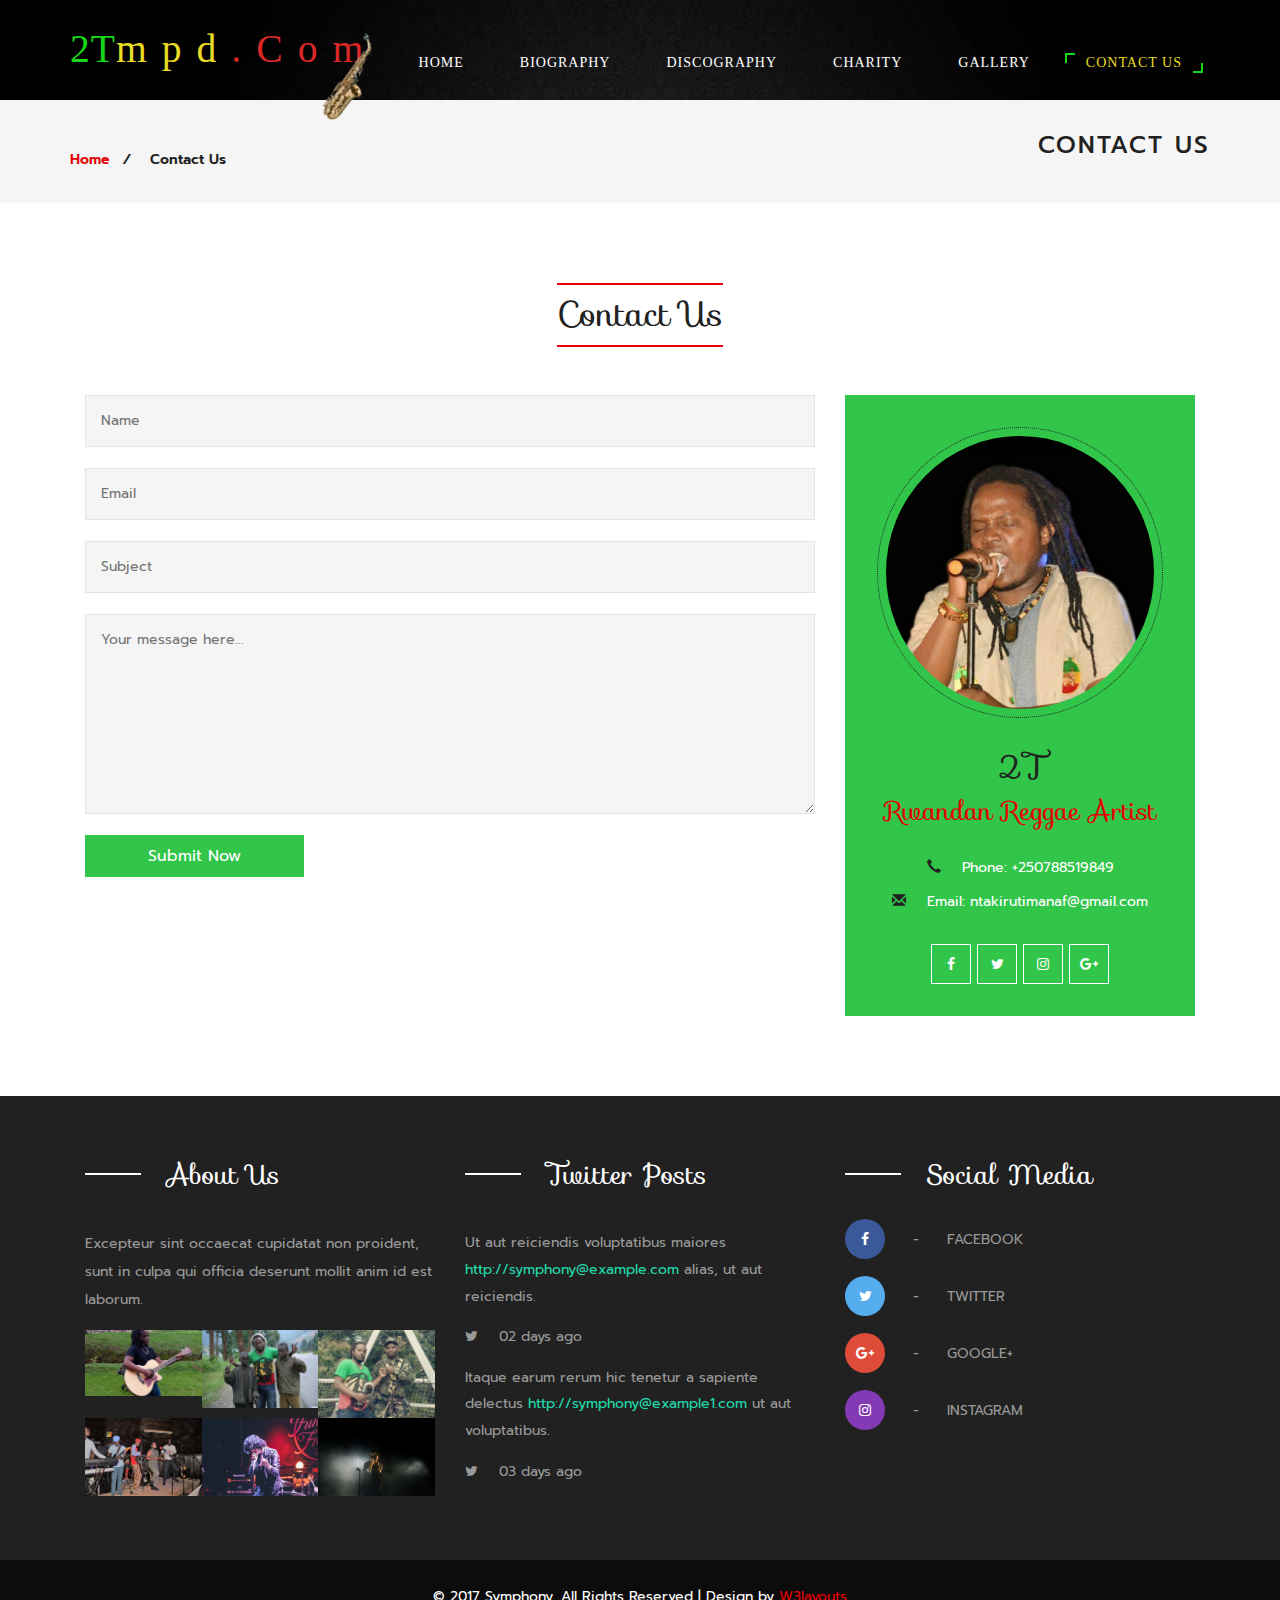
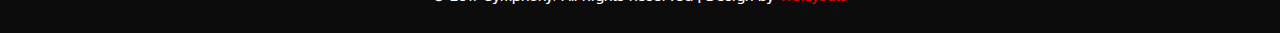
<file: public/mail.html>
<!--
author: W3layouts
author URL: http://w3layouts.com
License: Creative Commons Attribution 3.0 Unported
License URL: http://creativecommons.org/licenses/by/3.0/
-->
<!DOCTYPE html>
<html lang="en">

<head>
    <title>2Tmpd.com | Home</title>
    <!-- custom-theme -->
    <meta name="viewport" content="width=device-width, initial-scale=1">
    <meta http-equiv="Content-Type" content="text/html; charset=utf-8" />
    <meta name="keywords" content="Symphony Responsive web template, Bootstrap Web Templates, Flat Web Templates, Android Compatible web template, 
	Smartphone Compatible web template, free webdesigns for Nokia, Samsung, LG, SonyEricsson, Motorola web design" />
    <script type="application/x-javascript">
        addEventListener("load", function() {
            setTimeout(hideURLbar, 0);
        }, false);

        function hideURLbar() {
            window.scrollTo(0, 1);
        }
    </script>
    <!-- //custom-theme -->
    <link href="css/bootstrap.css" rel="stylesheet" type="text/css" media="all" />
    <link href="css/style.css" rel="stylesheet" type="text/css" media="all" />
    <!-- js -->
    <script type="text/javascript" src="js/jquery-2.1.4.min.js"></script>
    <!-- //js -->
    <link href='css/simplelightbox.min.css' rel='stylesheet' type='text/css'>
    <!-- font-awesome-icons -->
    <link href="css/font-awesome.css" rel="stylesheet">
    <!-- //font-awesome-icons -->
    <link href="//fonts.googleapis.com/css?family=Sofia" rel="stylesheet">
    <link href="//fonts.googleapis.com/css?family=Prompt:100,100i,200,200i,300,300i,400,400i,500,500i,600,600i,700,700i,800,800i,900,900i&amp;subset=latin-ext,thai,vietnamese" rel="stylesheet">
</head>

<body>
    <!-- banner -->
    <div class="banner1">
        <div class="container">
            <nav class="navbar navbar-default">
                <div class="navbar-header navbar-left">
                    <button type="button" class="navbar-toggle collapsed" data-toggle="collapse" data-target="#bs-example-navbar-collapse-1">
							<span class="sr-only">Toggle navigation</span>
							<span class="icon-bar"></span>
							<span class="icon-bar"></span>
							<span class="icon-bar"></span>
						</button>
                    <h1><a style="color:rgb(23, 216, 23);font-family: Berlin Sans FB Demi" class="navbar-brand" href="index.html">2T<span style="font-family: Berlin Sans FB Demi;color:rgb(233, 220, 36)">mpd<span style="font-family: Berlin Sans FB Demi;color:rgb(218, 40, 40)">.com</span></span></a></h1>
                </div>
                <!-- Collect the nav links, forms, and other content for toggling -->
                <div class="collapse navbar-collapse navbar-right" id="bs-example-navbar-collapse-1">
                    <nav class="menu menu--iris">
                        <ul class="nav navbar-nav menu__list">
                            <li class="menu__item"><a style="font-family:Berlin Sans FB Demi; font-size: 1em" href="index.html" class="menu__link">Home</a></li>
                            <li class="menu__item"><a style="font-family:Berlin Sans FB Demi; font-size: 1em" href="biography.html" class="menu__link">Biography</a></li>
                            <li class="menu__item"><a style="font-family:Berlin Sans FB Demi; font-size: 1em" href="discography.html" class="menu__link">Discography</a></li>
                            <li class="dropdown menu__item">
                                <a style="font-family:Berlin Sans FB Demi; font-size: 1em" href="#" class="dropdown-toggle menu__link" data-toggle="dropdown">Charity</a>
                            </li>

                            <li class="menu__item"><a style="font-family:Berlin Sans FB Demi; font-size: 1em" href="gallery.html" class="menu__link">Gallery</a></li>
                            <li class="menu__item menu__item--current"><a style="font-family:Berlin Sans FB Demi; font-size: 1em" href="mail.html" class="menu__link">Contact Us</a></li>
                        </ul>
                    </nav>
                </div>
            </nav>
        </div>
    </div>
    <!-- //banner -->
    <!-- breadcrumbs -->
    <div class="breadcrumbs">
        <div class="container">
            <div class="w3l_breadcrumbs_left">
                <ul>
                    <li><a href="{{ route('first') }}">Home</a><i>/</i></li>
                    <li>Contact Us</li>
                </ul>
            </div>
            <div class="w3_agile_breadcrumbs_right">
                <h2>Contact Us</h2>
            </div>
            <div class="clearfix"> </div>
        </div>
    </div>
    <!-- //breadcrumbs -->
    <!-- mail -->
    <!--<div class="w3_agile_map">
        <iframe src="https://www.google.com/maps/embed?pb=!1m18!1m12!1m3!1d158858.47339848557!2d-0.24168083557398998!3d51.528558242090796!2m3!1f0!2f0!3f0!3m2!1i1024!2i768!4f13.1!3m3!1m2!1s0x47d8a00baf21de75%3A0x52963a5addd52a99!2sLondon%2C+UK!5e0!3m2!1sen!2sin!4v1480393569591"
            style="border:0"></iframe>
    </div>-->
    <div class="latest-albums">
        <div class="container">
            <h3 class="agileits_w3layouts_head"><span>Contact Us</span></h3>
            <div class="wthree_latest_albums_grids gallery">
                <div class="col-md-8 agile_mail_grid_left">
                    <form action="#" method="post">
                        <input type="text" name="Name" placeholder="Name" required="">
                        <input type="email" name="Email" placeholder="Email" required="">
                        <input type="text" name="Subject" placeholder="Subject" required="">
                        <textarea name="Message" placeholder="Your message here..." required=""></textarea>
                        <input type="submit" value="Submit Now">
                    </form>
                </div>
                <div class="col-md-4 w3_agileits_mail_grid_right">
                    <div class="wthree_mail_grid_right">
                        <img src="images/32.jpg" alt=" " class="img-responsive" />
                        <h4 style="font-size: 2em">2T <span style="color: rgb(rgb(251, 255, 0), green, blue)">Rwandan Reggae Artist</span></h4>
                        <ul class="agileinfo_phone_mail">
                            <li><i class="glyphicon glyphicon-earphone" aria-hidden="true"></i>Phone: +250788519849</li>
                            <li><i class="glyphicon glyphicon-envelope" aria-hidden="true"></i>Email: <a href="mailto:ntakirutimanaf@gmail.com">ntakirutimanaf@gmail.com</a></li>
                        </ul>
                        <ul class="social_agileinfo">
                            <li><a href="#" class="w3_facebook"><i class="fa fa-facebook"></i></a></li>
                            <li><a href="#" class="w3_twitter"><i class="fa fa-twitter"></i></a></li>
                            <li><a href="#" class="w3_instagram"><i class="fa fa-instagram"></i></a></li>
                            <li><a href="#" class="w3_google"><i class="fa fa-google-plus"></i></a></li>
                        </ul>
                    </div>
                </div>
                <div class="clearfix"> </div>
            </div>
        </div>
    </div>
    <!-- //mail -->
    <!-- footer -->
    <div class="footer">
        <div class="container">
            <div class="col-md-4 agileinfo_footer_grid">
                <h3>About Us</h3>
                <p>Excepteur sint occaecat cupidatat non proident, sunt in culpa qui officia deserunt mollit anim id est laborum.</p>
                <div class="agileits_footer_grid_gallery">
                    <div class="agileits_footer_grid_gallery1">
                        <a href="#" data-toggle="modal" data-target="#myModal"><img src="images/2.jpg" alt=" " class="img-responsive" /></a>
                    </div>
                    <div class="agileits_footer_grid_gallery1">
                        <a href="#" data-toggle="modal" data-target="#myModal"><img src="images/3.jpg" alt=" " class="img-responsive" /></a>
                    </div>
                    <div class="agileits_footer_grid_gallery1">
                        <a href="#" data-toggle="modal" data-target="#myModal"><img src="images/4.jpg" alt=" " class="img-responsive" /></a>
                    </div>
                    <div class="agileits_footer_grid_gallery1">
                        <a href="#" data-toggle="modal" data-target="#myModal"><img src="images/7.jpg" alt=" " class="img-responsive" /></a>
                    </div>
                    <div class="agileits_footer_grid_gallery1">
                        <a href="#" data-toggle="modal" data-target="#myModal"><img src="images/8.jpg" alt=" " class="img-responsive" /></a>
                    </div>
                    <div class="agileits_footer_grid_gallery1">
                        <a href="#" data-toggle="modal" data-target="#myModal"><img src="images/9.jpg" alt=" " class="img-responsive" /></a>
                    </div>
                    <div class="clearfix"> </div>
                </div>
            </div>
            <div class="col-md-4 agileinfo_footer_grid">
                <h3>Twitter Posts</h3>
                <ul class="w3agile_footer_grid_list">
                    <li>Ut aut reiciendis voluptatibus maiores <a href="#">http://symphony@example.com</a> alias, ut aut reiciendis.
                        <span><i class="fa fa-twitter" aria-hidden="true"></i>02 days ago</span></li>
                    <li>Itaque earum rerum hic tenetur a sapiente delectus <a href="#">http://symphony@example1.com</a> ut aut voluptatibus.
                        <span><i class="fa fa-twitter" aria-hidden="true"></i>03 days ago</span></li>
                </ul>
            </div>
            <div class="col-md-4 agileinfo_footer_grid">
                <h3>Social Media</h3>
                <ul class="agileinfo_social_icons">
                    <li><a href="#" class="facebook"><span class="fa fa-facebook" aria-hidden="true"></span><i>-</i>Facebook</a></li>
                    <li><a href="#" class="twitter"><span class="fa fa-twitter" aria-hidden="true"></span><i>-</i>Twitter</a></li>
                    <li><a href="#" class="google"><span class="fa fa-google-plus" aria-hidden="true"></span><i>-</i>Google+</a></li>
                    <li><a href="#" class="instagram"><span class="fa fa-instagram" aria-hidden="true"></span><i>-</i>Instagram</a></li>
                </ul>
            </div>
        </div>
    </div>
    <!-- //footer -->
    <!-- copy-right -->
    <div class="w3agile_copy_right">
        <div class="container">
            <p>© 2017 Symphony. All Rights Reserved | Design by <a href="https://w3layouts.com/">W3layouts</a></p>
        </div>
    </div>
    <!-- //copy-right -->
    <!-- bootstrap-pop-up -->
    <div class="modal video-modal fade" id="myModal" tabindex="-1" role="dialog" aria-labelledby="myModal">
        <div class="modal-dialog" role="document">
            <div class="modal-content">
                <div class="modal-header">
                    Symphony
                    <button type="button" class="close" data-dismiss="modal" aria-label="Close"><span aria-hidden="true">&times;</span></button>
                </div>
                <section>
                    <div class="modal-body">
                        <div class="col-md-6 w3_modal_body_left">
                            <img src="images/15.jpg" alt=" " class="img-responsive" />
                        </div>
                        <div class="col-md-6 w3_modal_body_right">
                            <h4>Suspendisse et sapien ac diam suscipit posuere</h4>
                            <p>Ut enim ad minima veniam, quis nostrum exercitationem ullam corporis suscipit laboriosam, nisi ut aliquid ex ea commodi consequatur? Quis autem vel eum iure reprehenderit qui in ea voluptate velit esse quam nihil molestiae
                                consequatur.
                                <i>" Quis autem vel eum iure reprehenderit qui in ea voluptate velit 
								esse quam nihil molestiae consequatur.</i> Fusce in ex eget ligula tempor placerat. Aliquam laoreet mi id felis commodo interdum. Integer sollicitudin risus sed risus rutrum elementum ac ac purus.</p>
                        </div>
                        <div class="clearfix"> </div>
                    </div>
                </section>
            </div>
        </div>
    </div>
    <!-- //bootstrap-pop-up -->
    <!-- start-smooth-scrolling -->
    <script type="text/javascript" src="js/move-top.js"></script>
    <script type="text/javascript" src="js/easing.js"></script>
    <script type="text/javascript">
        jQuery(document).ready(function($) {
            $(".scroll").click(function(event) {
                event.preventDefault();
                $('html,body').animate({
                    scrollTop: $(this.hash).offset().top
                }, 1000);
            });
        });
    </script>
    <!-- start-smooth-scrolling -->
    <!-- for bootstrap working -->
    <script src="js/bootstrap.js"></script>
    <!-- //for bootstrap working -->
    <!-- here stars scrolling icon -->
    <script type="text/javascript">
        $(document).ready(function() {
            /*
            	var defaults = {
            	containerID: 'toTop', // fading element id
            	containerHoverID: 'toTopHover', // fading element hover id
            	scrollSpeed: 1200,
            	easingType: 'linear' 
            	};
            */

            $().UItoTop({
                easingType: 'easeOutQuart'
            });

        });
    </script>
    <!-- //here ends scrolling icon -->
</body>

</html>
</file>
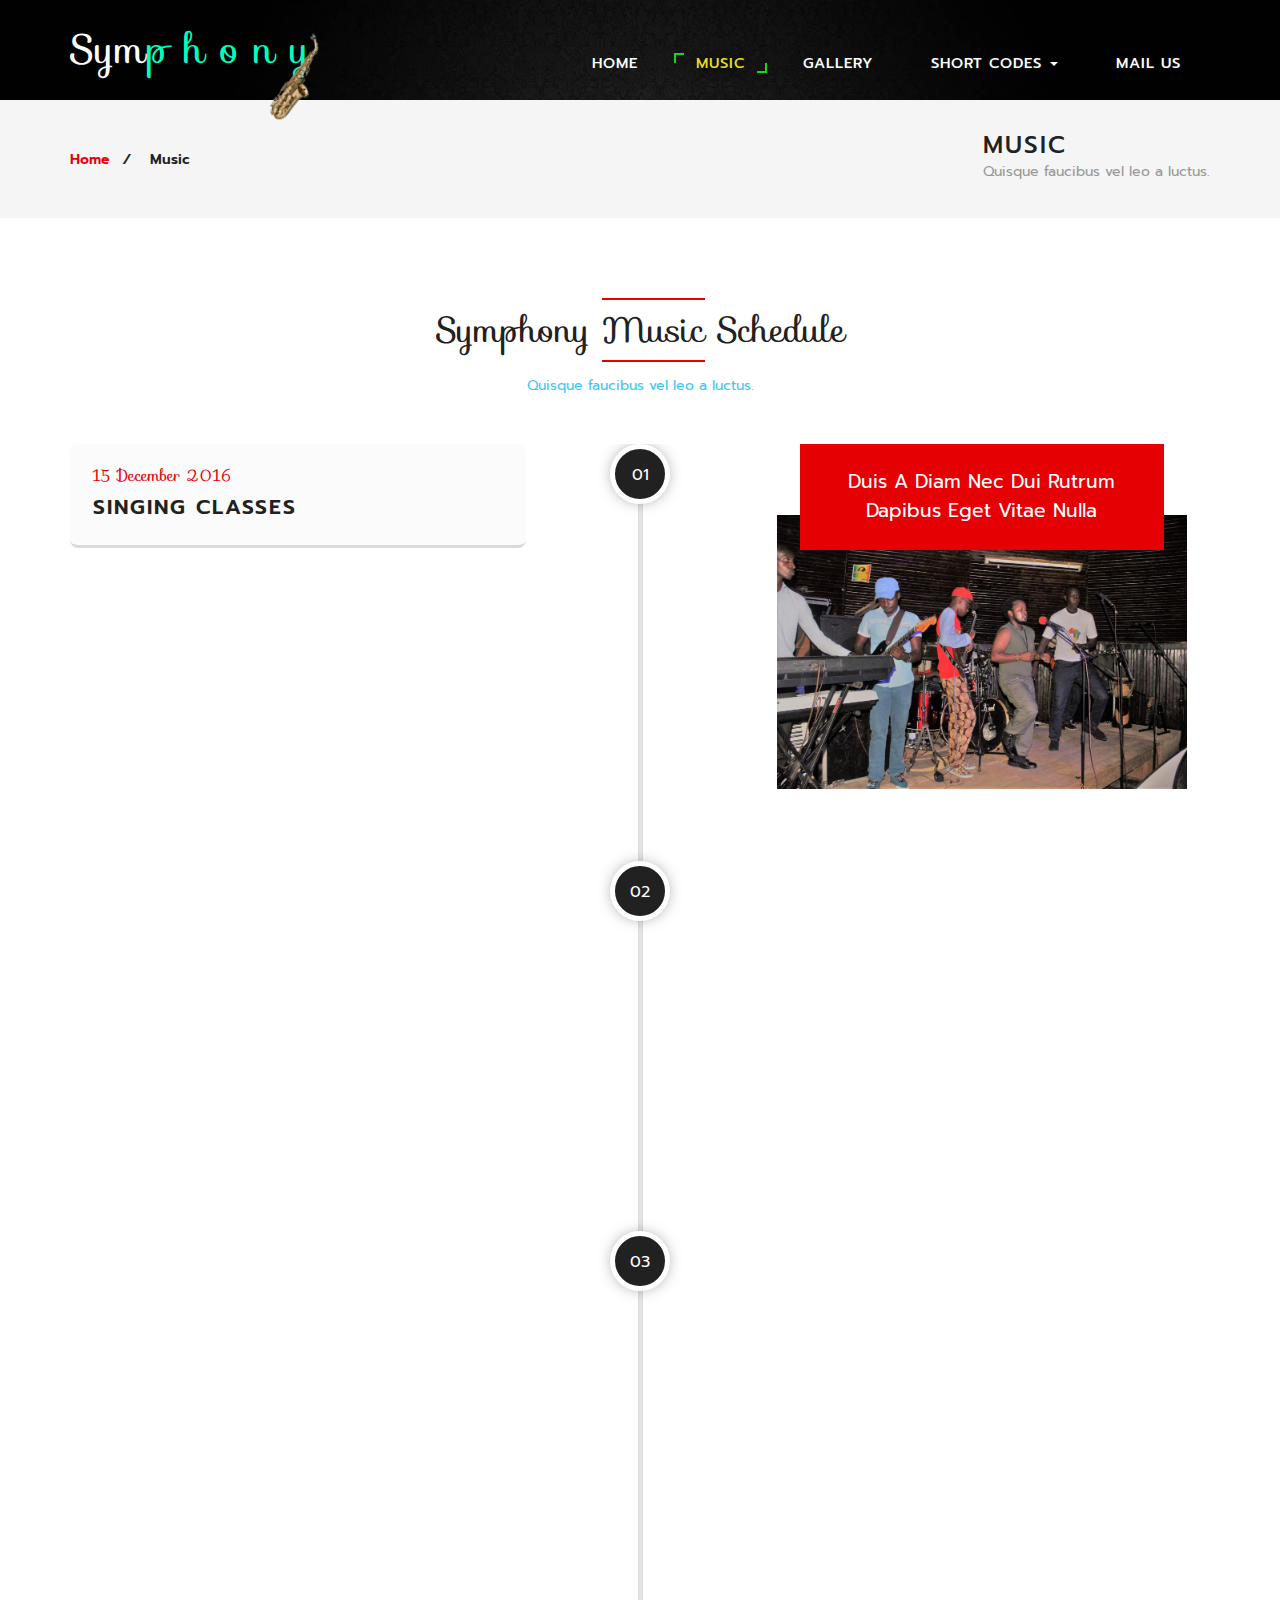
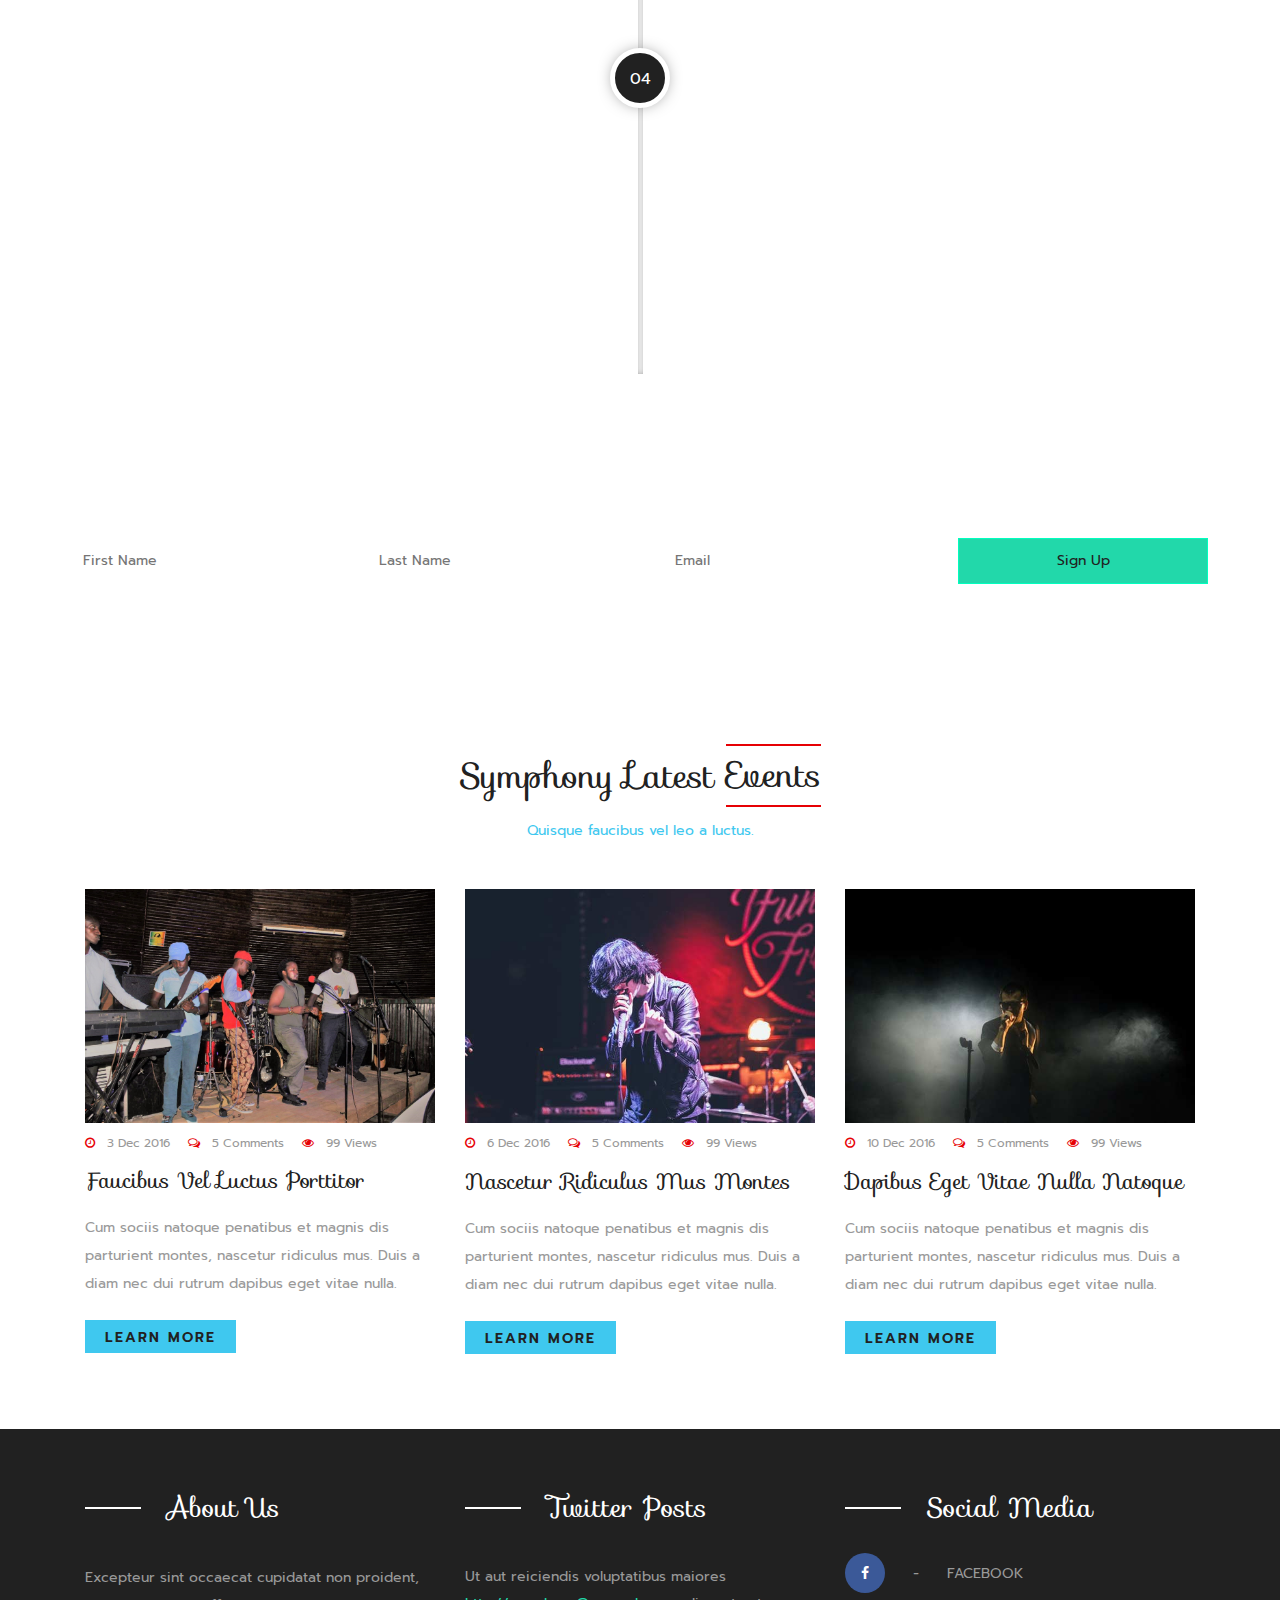
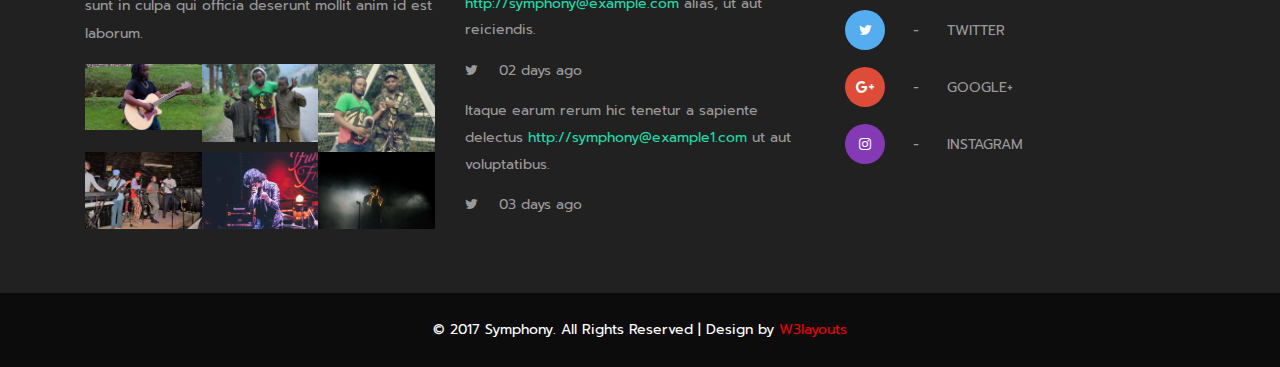
<file: public/music.html>
<!--
author: W3layouts
author URL: http://w3layouts.com
License: Creative Commons Attribution 3.0 Unported
License URL: http://creativecommons.org/licenses/by/3.0/
-->
<!DOCTYPE html>
<html lang="en">

<head>
    <title>Symphony a Music Category Flat Bootstrap Responsive Website Template | Music :: w3layouts</title>
    <!-- custom-theme -->
    <meta name="viewport" content="width=device-width, initial-scale=1">
    <meta http-equiv="Content-Type" content="text/html; charset=utf-8" />
    <meta name="keywords" content="Symphony Responsive web template, Bootstrap Web Templates, Flat Web Templates, Android Compatible web template, 
Smartphone Compatible web template, free webdesigns for Nokia, Samsung, LG, SonyEricsson, Motorola web design" />
    <script type="application/x-javascript">
        addEventListener("load", function() {
            setTimeout(hideURLbar, 0);
        }, false);

        function hideURLbar() {
            window.scrollTo(0, 1);
        }
    </script>
    <!-- //custom-theme -->
    <link href="css/bootstrap.css" rel="stylesheet" type="text/css" media="all" />
    <link href="css/style.css" rel="stylesheet" type="text/css" media="all" />
    <!-- js -->
    <script type="text/javascript" src="js/jquery-2.1.4.min.js"></script>
    <!-- //js -->
    <!-- font-awesome-icons -->
    <link href="css/font-awesome.css" rel="stylesheet">
    <!-- //font-awesome-icons -->
    <link href="//fonts.googleapis.com/css?family=Sofia" rel="stylesheet">
    <link href="//fonts.googleapis.com/css?family=Prompt:100,100i,200,200i,300,300i,400,400i,500,500i,600,600i,700,700i,800,800i,900,900i&amp;subset=latin-ext,thai,vietnamese" rel="stylesheet">
</head>

<body>
    <!-- banner -->
    <div class="banner1">
        <div class="container">
            <nav class="navbar navbar-default">
                <div class="navbar-header navbar-left">
                    <button type="button" class="navbar-toggle collapsed" data-toggle="collapse" data-target="#bs-example-navbar-collapse-1">
						<span class="sr-only">Toggle navigation</span>
						<span class="icon-bar"></span>
						<span class="icon-bar"></span>
						<span class="icon-bar"></span>
					</button>
                    <h1><a class="navbar-brand" href="index.html">Sym<span>phony</span></a></h1>
                </div>
                <!-- Collect the nav links, forms, and other content for toggling -->
                <div class="collapse navbar-collapse navbar-right" id="bs-example-navbar-collapse-1">
                    <nav class="menu menu--iris">
                        <ul class="nav navbar-nav menu__list">
                            <li class="menu__item"><a href="index.html" class="menu__link">Home</a></li>
                            <li class="menu__item menu__item--current"><a href="music.html" class="menu__link">Music</a></li>
                            <li class="menu__item"><a href="gallery.html" class="menu__link">Gallery</a></li>
                            <li class="dropdown menu__item">
                                <a href="#" class="dropdown-toggle menu__link" data-toggle="dropdown">Short Codes <b class="caret"></b></a>
                                <ul class="dropdown-menu agile_short_dropdown">
                                    <li><a href="icons.html">Web Icons</a></li>
                                    <li><a href="typography.html">Typography</a></li>
                                </ul>
                            </li>
                            <li class="menu__item"><a href="mail.html" class="menu__link">Mail Us</a></li>
                        </ul>
                    </nav>
                </div>
            </nav>
        </div>
    </div>
    <!-- //banner -->
    <!-- breadcrumbs -->
    <div class="breadcrumbs">
        <div class="container">
            <div class="w3l_breadcrumbs_left">
                <ul>
                    <li><a href="{{ route('first') }}">Home</a><i>/</i></li>
                    <li>Music</li>
                </ul>
            </div>
            <div class="w3_agile_breadcrumbs_right">
                <h2>Music</h2>
                <p>Quisque faucibus vel leo a luctus.</p>
            </div>
            <div class="clearfix"> </div>
        </div>
    </div>
    <!-- //breadcrumbs -->
    <!-- music -->
    <div class="about w3_music">
        <div class="container">
            <h3 class="agileits_w3layouts_head">Symphony <span>music</span> Schedule</h3>
            <p class="w3_agileits_para">Quisque faucibus vel leo a luctus.</p>
            <div class="wthree_latest_albums_grids">
                <div class="cntl"> <span class="cntl-bar cntl-center"> <span class="cntl-bar-fill"></span> </span>
                    <div class="cntl-states">
                        <div class="cntl-state">
                            <div class="cntl-content">
                                <h4>15 December 2016</h4>
                                <p>Singing Classes</p>
                            </div>
                            <div class="cntl-image">
                                <img src="images/7.jpg" alt=" " class="img-responsive" />
                                <div class="w3ls_cntl_image_pos">
                                    <p>Duis a diam nec dui rutrum dapibus eget vitae nulla</p>
                                </div>
                            </div>
                            <div class="cntl-icon cntl-center">01</div>
                        </div>
                        <div class="cntl-state">
                            <div class="cntl-content">
                                <h4>18 December 2016</h4>
                                <p>Nulla ut tellus eu ante dapibus euismod ut sit amet est. Sed posuere scelerisque turpis, in bibendum magna feugiat non.</p>
                            </div>
                            <div class="cntl-image w3_cntl_image"><img src="images/10.jpg" alt=" " class="img-responsive" /></div>
                            <div class="cntl-icon cntl-center">02</div>
                        </div>
                        <div class="cntl-state">
                            <div class="cntl-content">
                                <h4>21 December 2016</h4>
                                <p>Hormonica Classes</p>
                            </div>
                            <div class="cntl-image">
                                <img src="images/3.jpg" alt=" " class="img-responsive" />
                                <div class="w3ls_cntl_image_pos">
                                    <p>Duis a diam nec dui rutrum dapibus eget vitae nulla</p>
                                </div>
                            </div>
                            <div class="cntl-icon cntl-center">03</div>
                        </div>
                        <div class="cntl-state">
                            <div class="cntl-content">
                                <h4>25 December 2016</h4>
                                <p>Nulla ut tellus eu ante dapibus euismod ut sit amet est. Sed posuere scelerisque turpis, in bibendum magna feugiat non.</p>
                            </div>
                            <div class="cntl-image">
                                <img src="images/2.jpg" alt=" " class="img-responsive" />
                                <div class="w3ls_cntl_image_pos">
                                    <p>Duis a diam nec dui rutrum dapibus eget vitae nulla</p>
                                </div>
                            </div>
                            <div class="cntl-icon cntl-center">04</div>
                        </div>
                    </div>
                </div>
            </div>
        </div>
    </div>
    <!-- //music -->
    <!-- music-bottom -->
    <div class="music-bottom">
        <div class="container">
            <h3>Sign up to receive latest album updates</h3>
            <form action="#" method="post">
                <input name="First Name" placeholder="First Name" type="text" required="">
                <input name="Last Name" placeholder="Last Name" type="text" required="">
                <input name="email" placeholder="Email" type="email" required="">
                <input type="submit" value="Sign Up">
            </form>
        </div>
    </div>
    <!-- //music-bottom -->
    <!-- events -->
    <div class="events">
        <div class="container">
            <h3 class="agileits_w3layouts_head">Symphony Latest <span>events</span></h3>
            <p class="w3_agileits_para">Quisque faucibus vel leo a luctus.</p>
            <div class="wthree_latest_albums_grids">
                <div class="col-md-4 w3layouts_events_grid">
                    <img src="images/7.jpg" alt=" " class="img-responsive" />
                    <ul>
                        <li><a href="#"><i class="fa fa-clock-o"></i>3 Dec 2016</a></li>
                        <li><a href="#"><i class="fa fa-comments-o"></i>5 Comments</a></li>
                        <li><a href="#"><i class="fa fa-eye"></i>99 Views</a></li>
                    </ul>
                    <h4><a href="#" data-toggle="modal" data-target="#myModal">faucibus vel luctus porttitor</a></h4>
                    <p>Cum sociis natoque penatibus et magnis dis parturient montes, nascetur ridiculus mus. Duis a diam nec dui rutrum dapibus eget vitae nulla.</p>
                    <div class="w3_more">
                        <a href="#" data-toggle="modal" data-target="#myModal">Learn More</a>
                    </div>
                </div>
                <div class="col-md-4 w3layouts_events_grid">
                    <img src="images/8.jpg" alt=" " class="img-responsive" />
                    <ul>
                        <li><a href="#"><i class="fa fa-clock-o"></i>6 Dec 2016</a></li>
                        <li><a href="#"><i class="fa fa-comments-o"></i>5 Comments</a></li>
                        <li><a href="#"><i class="fa fa-eye"></i>99 Views</a></li>
                    </ul>
                    <h4><a href="#" data-toggle="modal" data-target="#myModal">nascetur ridiculus mus montes</a></h4>
                    <p>Cum sociis natoque penatibus et magnis dis parturient montes, nascetur ridiculus mus. Duis a diam nec dui rutrum dapibus eget vitae nulla.</p>
                    <div class="w3_more">
                        <a href="#" data-toggle="modal" data-target="#myModal">Learn More</a>
                    </div>
                </div>
                <div class="col-md-4 w3layouts_events_grid">
                    <img src="images/9.jpg" alt=" " class="img-responsive" />
                    <ul>
                        <li><a href="#"><i class="fa fa-clock-o"></i>10 Dec 2016</a></li>
                        <li><a href="#"><i class="fa fa-comments-o"></i>5 Comments</a></li>
                        <li><a href="#"><i class="fa fa-eye"></i>99 Views</a></li>
                    </ul>
                    <h4><a href="#" data-toggle="modal" data-target="#myModal">dapibus eget vitae nulla natoque</a></h4>
                    <p>Cum sociis natoque penatibus et magnis dis parturient montes, nascetur ridiculus mus. Duis a diam nec dui rutrum dapibus eget vitae nulla.</p>
                    <div class="w3_more">
                        <a href="#" data-toggle="modal" data-target="#myModal">Learn More</a>
                    </div>
                </div>
                <div class="clearfix"> </div>
            </div>
        </div>
    </div>
    <!-- //events -->
    <!-- footer -->
    <div class="footer">
        <div class="container">
            <div class="col-md-4 agileinfo_footer_grid">
                <h3>About Us</h3>
                <p>Excepteur sint occaecat cupidatat non proident, sunt in culpa qui officia deserunt mollit anim id est laborum.</p>
                <div class="agileits_footer_grid_gallery">
                    <div class="agileits_footer_grid_gallery1">
                        <a href="#" data-toggle="modal" data-target="#myModal"><img src="images/2.jpg" alt=" " class="img-responsive" /></a>
                    </div>
                    <div class="agileits_footer_grid_gallery1">
                        <a href="#" data-toggle="modal" data-target="#myModal"><img src="images/3.jpg" alt=" " class="img-responsive" /></a>
                    </div>
                    <div class="agileits_footer_grid_gallery1">
                        <a href="#" data-toggle="modal" data-target="#myModal"><img src="images/4.jpg" alt=" " class="img-responsive" /></a>
                    </div>
                    <div class="agileits_footer_grid_gallery1">
                        <a href="#" data-toggle="modal" data-target="#myModal"><img src="images/7.jpg" alt=" " class="img-responsive" /></a>
                    </div>
                    <div class="agileits_footer_grid_gallery1">
                        <a href="#" data-toggle="modal" data-target="#myModal"><img src="images/8.jpg" alt=" " class="img-responsive" /></a>
                    </div>
                    <div class="agileits_footer_grid_gallery1">
                        <a href="#" data-toggle="modal" data-target="#myModal"><img src="images/9.jpg" alt=" " class="img-responsive" /></a>
                    </div>
                    <div class="clearfix"> </div>
                </div>
            </div>
            <div class="col-md-4 agileinfo_footer_grid">
                <h3>Twitter Posts</h3>
                <ul class="w3agile_footer_grid_list">
                    <li>Ut aut reiciendis voluptatibus maiores <a href="#">http://symphony@example.com</a> alias, ut aut reiciendis.
                        <span><i class="fa fa-twitter" aria-hidden="true"></i>02 days ago</span></li>
                    <li>Itaque earum rerum hic tenetur a sapiente delectus <a href="#">http://symphony@example1.com</a> ut aut voluptatibus.
                        <span><i class="fa fa-twitter" aria-hidden="true"></i>03 days ago</span></li>
                </ul>
            </div>
            <div class="col-md-4 agileinfo_footer_grid">
                <h3>Social Media</h3>
                <ul class="agileinfo_social_icons">
                    <li><a href="#" class="facebook"><span class="fa fa-facebook" aria-hidden="true"></span><i>-</i>Facebook</a></li>
                    <li><a href="#" class="twitter"><span class="fa fa-twitter" aria-hidden="true"></span><i>-</i>Twitter</a></li>
                    <li><a href="#" class="google"><span class="fa fa-google-plus" aria-hidden="true"></span><i>-</i>Google+</a></li>
                    <li><a href="#" class="instagram"><span class="fa fa-instagram" aria-hidden="true"></span><i>-</i>Instagram</a></li>
                </ul>
            </div>
        </div>
    </div>
    <!-- //footer -->
    <!-- copy-right -->
    <div class="w3agile_copy_right">
        <div class="container">
            <p>© 2017 Symphony. All Rights Reserved | Design by <a href="https://w3layouts.com/">W3layouts</a></p>
        </div>
    </div>
    <!-- //copy-right -->
    <!-- bootstrap-pop-up -->
    <div class="modal video-modal fade" id="myModal" tabindex="-1" role="dialog" aria-labelledby="myModal">
        <div class="modal-dialog" role="document">
            <div class="modal-content">
                <div class="modal-header">
                    Symphony
                    <button type="button" class="close" data-dismiss="modal" aria-label="Close"><span aria-hidden="true">&times;</span></button>
                </div>
                <section>
                    <div class="modal-body">
                        <div class="col-md-6 w3_modal_body_left">
                            <img src="images/15.jpg" alt=" " class="img-responsive" />
                        </div>
                        <div class="col-md-6 w3_modal_body_right">
                            <h4>Suspendisse et sapien ac diam suscipit posuere</h4>
                            <p>Ut enim ad minima veniam, quis nostrum exercitationem ullam corporis suscipit laboriosam, nisi ut aliquid ex ea commodi consequatur? Quis autem vel eum iure reprehenderit qui in ea voluptate velit esse quam nihil molestiae
                                consequatur.
                                <i>" Quis autem vel eum iure reprehenderit qui in ea voluptate velit 
								esse quam nihil molestiae consequatur.</i> Fusce in ex eget ligula tempor placerat. Aliquam laoreet mi id felis commodo interdum. Integer sollicitudin risus sed risus rutrum elementum ac ac purus.</p>
                        </div>
                        <div class="clearfix"> </div>
                    </div>
                </section>
            </div>
        </div>
    </div>
    <!-- //bootstrap-pop-up -->
    <!-- timeline -->
    <script type="text/javascript" src="js/jquery.cntl.js"></script>
    <script type="text/javascript">
        $(document).ready(function(e) {
            $('.cntl').cntl({
                revealbefore: 300,
                anim_class: 'cntl-animate',
                onreveal: function(e) {
                    console.log(e);
                }
            });
        });
    </script>
    <!-- //timeline -->
    <!-- start-smooth-scrolling -->
    <script type="text/javascript" src="js/move-top.js"></script>
    <script type="text/javascript" src="js/easing.js"></script>
    <script type="text/javascript">
        jQuery(document).ready(function($) {
            $(".scroll").click(function(event) {
                event.preventDefault();
                $('html,body').animate({
                    scrollTop: $(this.hash).offset().top
                }, 1000);
            });
        });
    </script>
    <!-- start-smooth-scrolling -->
    <!-- for bootstrap working -->
    <script src="js/bootstrap.js"></script>
    <!-- //for bootstrap working -->
    <!-- here stars scrolling icon -->
    <script type="text/javascript">
        $(document).ready(function() {
            /*
            	var defaults = {
            	containerID: 'toTop', // fading element id
            	containerHoverID: 'toTopHover', // fading element hover id
            	scrollSpeed: 1200,
            	easingType: 'linear' 
            	};
            */

            $().UItoTop({
                easingType: 'easeOutQuart'
            });

        });
    </script>
    <!-- //here ends scrolling icon -->
</body>

</html>
</file>
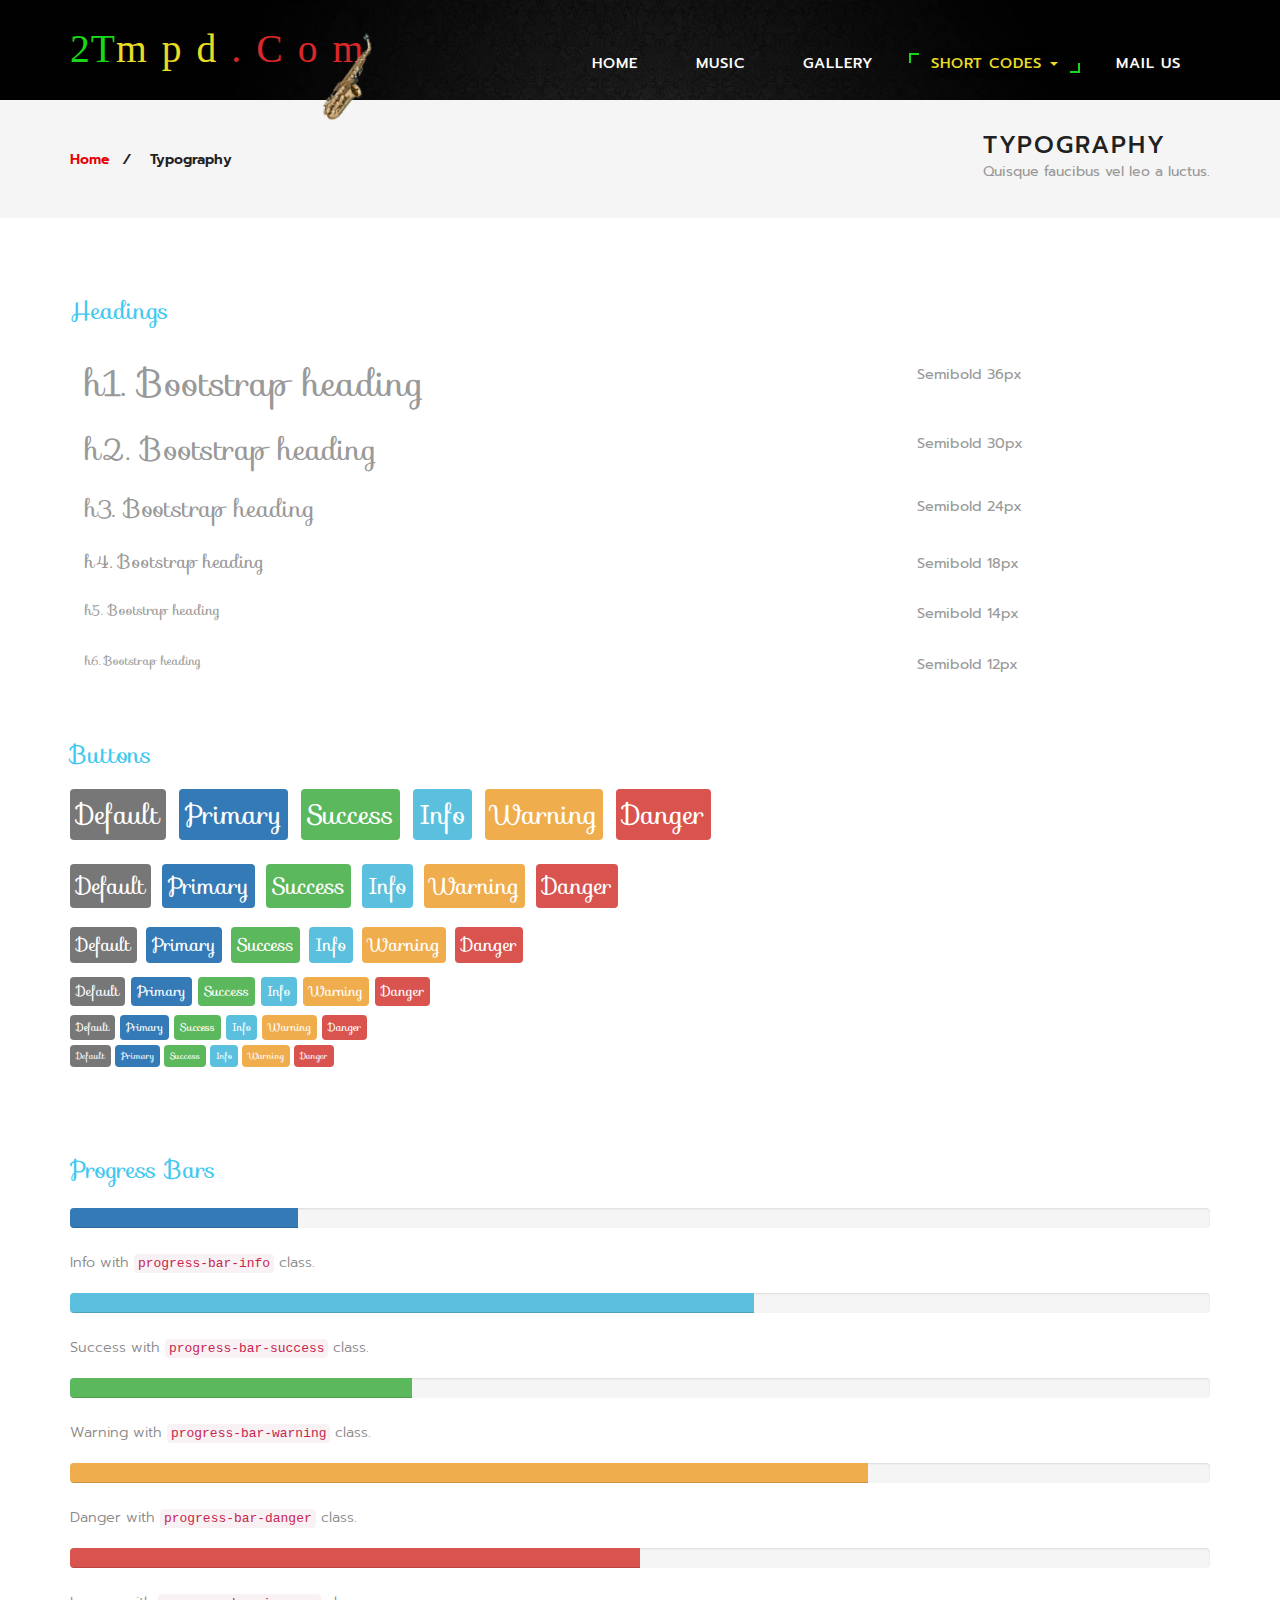
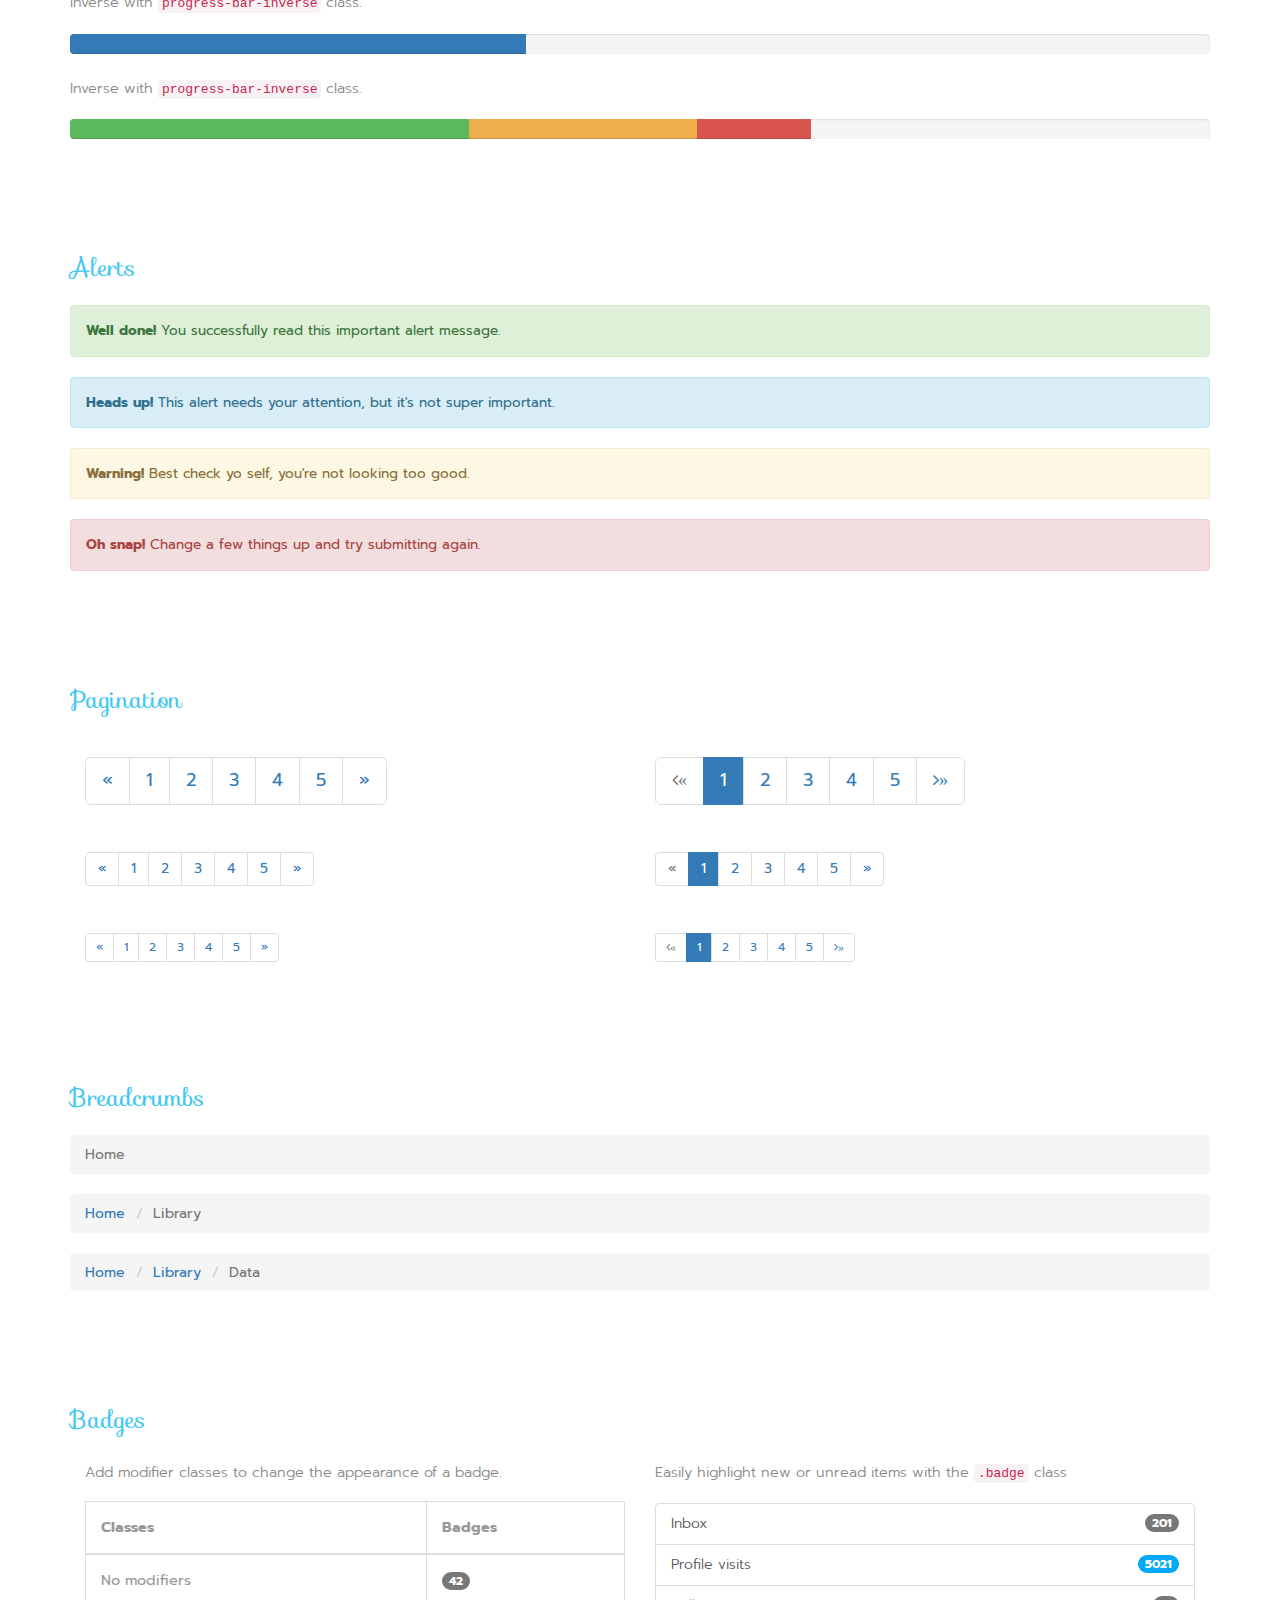
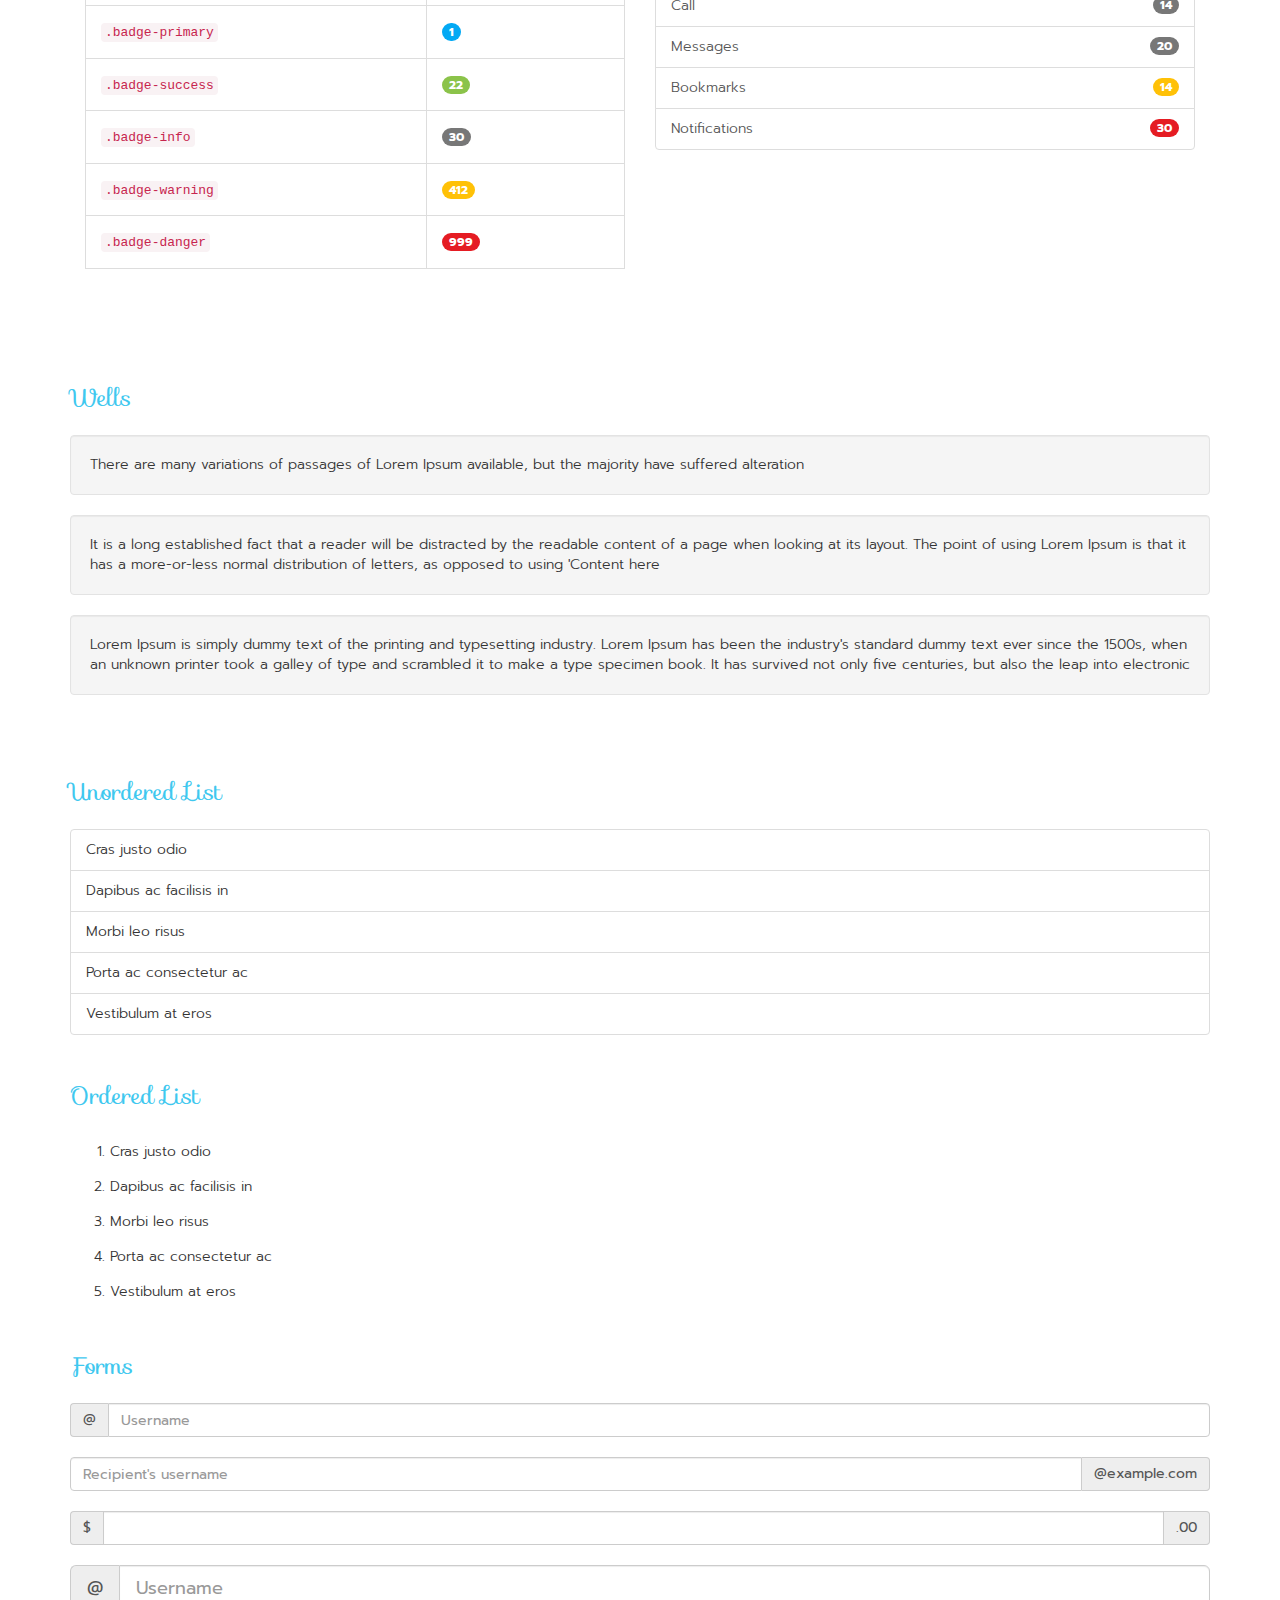
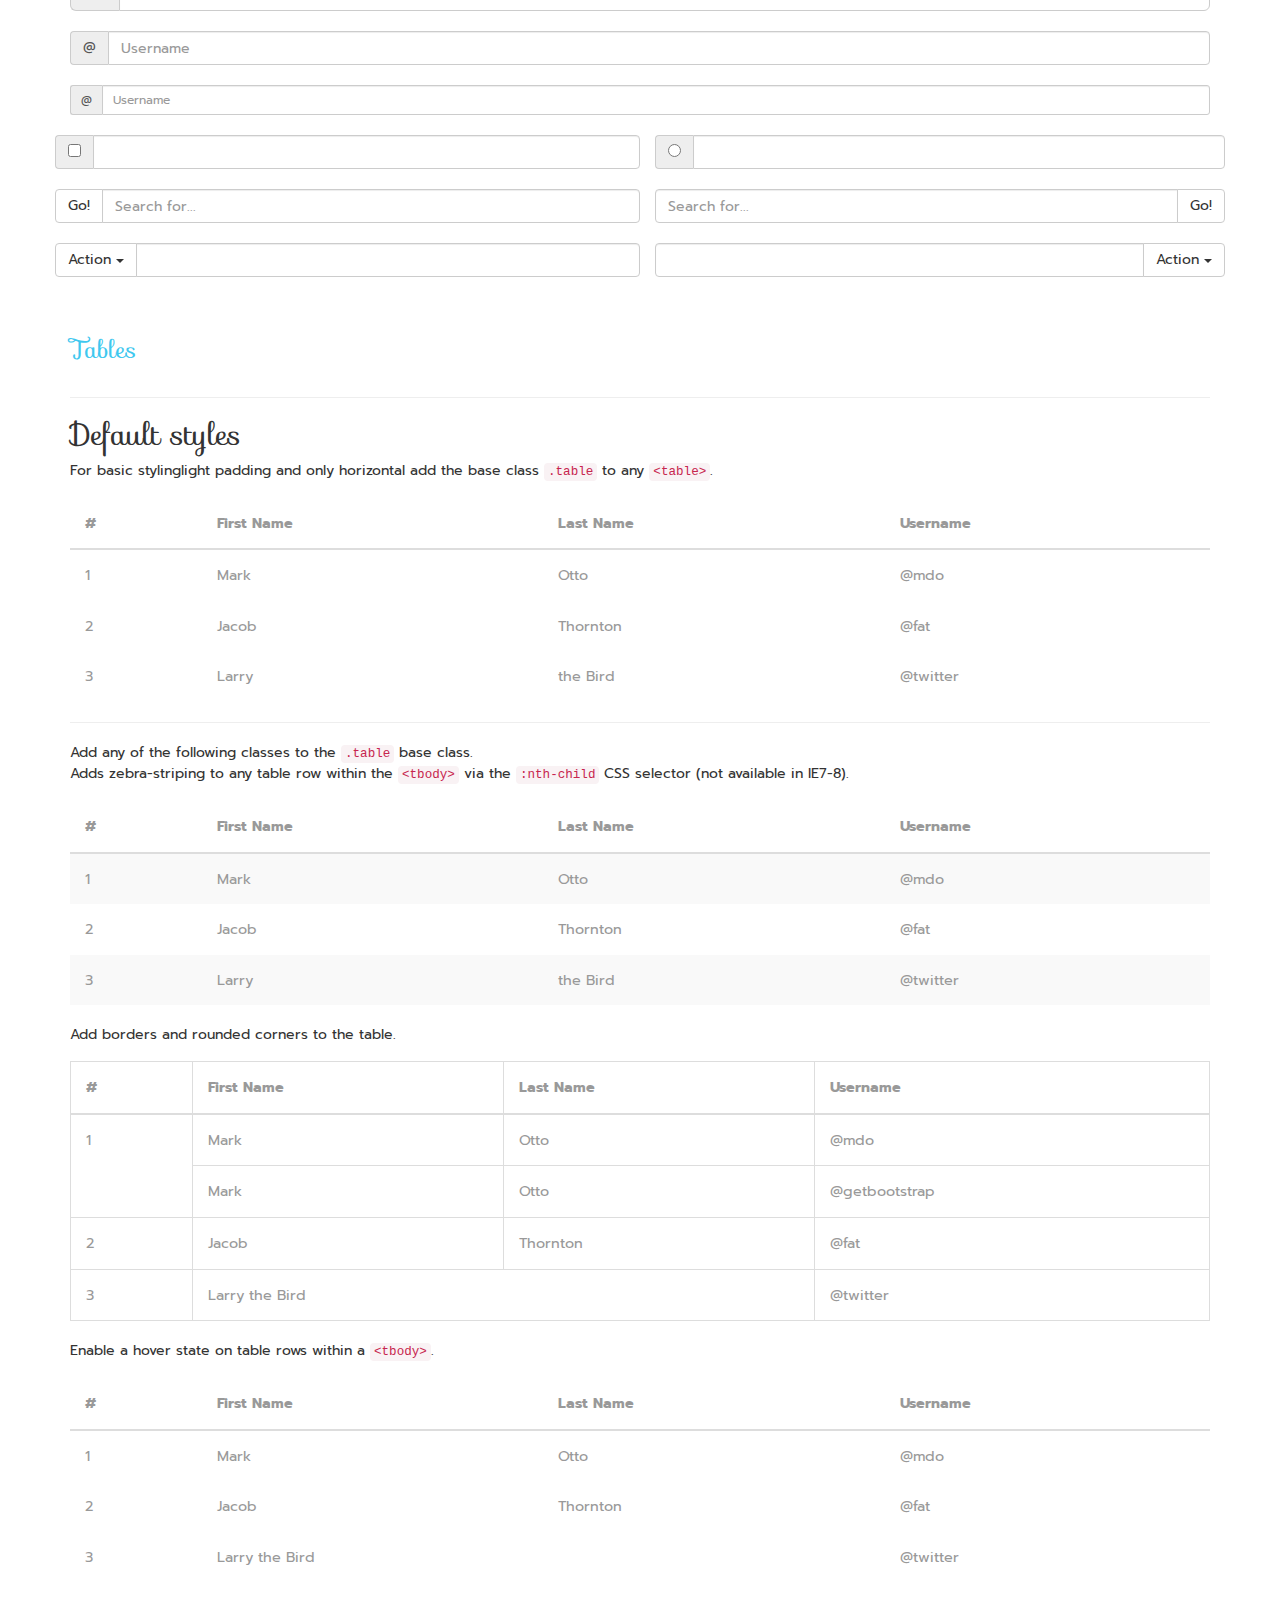
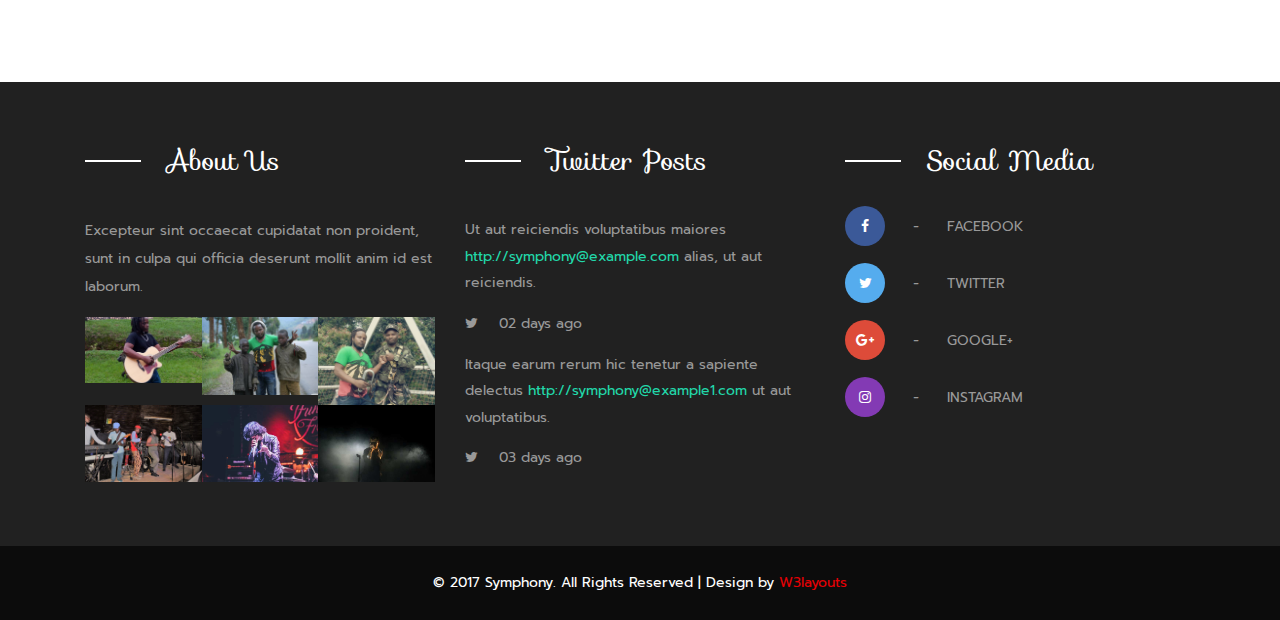
<file: public/typography.html>
<!--
author: W3layouts
author URL: http://w3layouts.com
License: Creative Commons Attribution 3.0 Unported
License URL: http://creativecommons.org/licenses/by/3.0/
-->
<!DOCTYPE html>
<html lang="en">

<head>
    <title>Symphony a Music Category Flat Bootstrap Responsive Website Template | Typography :: w3layouts</title>
    <!-- custom-theme -->
    <meta name="viewport" content="width=device-width, initial-scale=1">
    <meta http-equiv="Content-Type" content="text/html; charset=utf-8" />
    <meta name="keywords" content="Symphony Responsive web template, Bootstrap Web Templates, Flat Web Templates, Android Compatible web template, 
Smartphone Compatible web template, free webdesigns for Nokia, Samsung, LG, SonyEricsson, Motorola web design" />
    <script type="application/x-javascript">
        addEventListener("load", function() {
            setTimeout(hideURLbar, 0);
        }, false);

        function hideURLbar() {
            window.scrollTo(0, 1);
        }
    </script>
    <!-- //custom-theme -->
    <link href="css/bootstrap.css" rel="stylesheet" type="text/css" media="all" />
    <link href="css/style.css" rel="stylesheet" type="text/css" media="all" />
    <!-- js -->
    <script type="text/javascript" src="js/jquery-2.1.4.min.js"></script>
    <!-- //js -->
    <!-- font-awesome-icons -->
    <link href="css/font-awesome.css" rel="stylesheet">
    <!-- //font-awesome-icons -->
    <link href="//fonts.googleapis.com/css?family=Sofia" rel="stylesheet">
    <link href="//fonts.googleapis.com/css?family=Prompt:100,100i,200,200i,300,300i,400,400i,500,500i,600,600i,700,700i,800,800i,900,900i&amp;subset=latin-ext,thai,vietnamese" rel="stylesheet">
</head>

<body>
    <!-- banner -->
    <div class="banner1">
        <div class="container">
            <nav class="navbar navbar-default">
                <div class="navbar-header navbar-left">
                    <button type="button" class="navbar-toggle collapsed" data-toggle="collapse" data-target="#bs-example-navbar-collapse-1">
						<span class="sr-only">Toggle navigation</span>
						<span class="icon-bar"></span>
						<span class="icon-bar"></span>
						<span class="icon-bar"></span>
					</button>
                    <h1><a style="color:rgb(23, 216, 23);font-family: Berlin Sans FB Demi" class="navbar-brand" href="index.html">2T<span style="font-family: Berlin Sans FB Demi;color:rgb(233, 220, 36)">mpd<span style="font-family: Berlin Sans FB Demi;color:rgb(218, 40, 40)">.com</span></span></a></h1>
                </div>
                <!-- Collect the nav links, forms, and other content for toggling -->
                <div class="collapse navbar-collapse navbar-right" id="bs-example-navbar-collapse-1">
                    <nav class="menu menu--iris">
                        <ul class="nav navbar-nav menu__list">
                            <li class="menu__item"><a href="index.html" class="menu__link">Home</a></li>
                            <li class="menu__item"><a href="music.html" class="menu__link">Music</a></li>
                            <li class="menu__item"><a href="gallery.html" class="menu__link">Gallery</a></li>
                            <li class="dropdown menu__item menu__item--current">
                                <a href="#" class="dropdown-toggle menu__link" data-toggle="dropdown">Short Codes <b class="caret"></b></a>
                                <ul class="dropdown-menu agile_short_dropdown">
                                    <li><a href="icons.html">Web Icons</a></li>
                                    <li><a href="typography.html">Typography</a></li>
                                </ul>
                            </li>
                            <li class="menu__item"><a href="mail.html" class="menu__link">Mail Us</a></li>
                        </ul>
                    </nav>
                </div>
            </nav>
        </div>
    </div>
    <!-- //banner -->
    <!-- breadcrumbs -->
    <div class="breadcrumbs">
        <div class="container">
            <div class="w3l_breadcrumbs_left">
                <ul>
                    <li><a href="{{ route('first') }}">Home</a><i>/</i></li>
                    <li>Typography</li>
                </ul>
            </div>
            <div class="w3_agile_breadcrumbs_right">
                <h2>Typography</h2>
                <p>Quisque faucibus vel leo a luctus.</p>
            </div>
            <div class="clearfix"> </div>
        </div>
    </div>
    <!-- //breadcrumbs -->
    <!-- icons -->
    <div class="latest-albums">
        <div class="container">
            <div class="grid_3 grid_4 w3layouts">
                <h3 class="hdg">Headings</h3>
                <div class="bs-example">
                    <table class="table">
                        <tbody>
                            <tr>
                                <td>
                                    <h1 id="h1.-bootstrap-heading">h1. Bootstrap heading<a class="anchorjs-link" href="#h1.-bootstrap-heading"><span class="anchorjs-icon"></span></a></h1>
                                </td>
                                <td class="type-info">Semibold 36px</td>
                            </tr>
                            <tr>
                                <td>
                                    <h2 id="h2.-bootstrap-heading">h2. Bootstrap heading<a class="anchorjs-link" href="#h2.-bootstrap-heading"><span class="anchorjs-icon"></span></a></h2>
                                </td>
                                <td class="type-info">Semibold 30px</td>
                            </tr>
                            <tr>
                                <td>
                                    <h3 id="h3.-bootstrap-heading">h3. Bootstrap heading<a class="anchorjs-link" href="#h3.-bootstrap-heading"><span class="anchorjs-icon"></span></a></h3>
                                </td>
                                <td class="type-info">Semibold 24px</td>
                            </tr>
                            <tr>
                                <td>
                                    <h4 id="h4.-bootstrap-heading">h4. Bootstrap heading<a class="anchorjs-link" href="#h4.-bootstrap-heading"><span class="anchorjs-icon"></span></a></h4>
                                </td>
                                <td class="type-info">Semibold 18px</td>
                            </tr>
                            <tr>
                                <td>
                                    <h5 id="h5.-bootstrap-heading">h5. Bootstrap heading<a class="anchorjs-link" href="#h5.-bootstrap-heading"><span class="anchorjs-icon"></span></a></h5>
                                </td>
                                <td class="type-info">Semibold 14px</td>
                            </tr>
                            <tr>
                                <td>
                                    <h6>h6. Bootstrap heading</h6>
                                </td>
                                <td class="type-info">Semibold 12px</td>
                            </tr>
                        </tbody>
                    </table>
                </div>
            </div>
            <div class="grid_3 grid_5 w3">
                <h3>Buttons</h3>
                <h1>
                    <a href="#"><span class="label label-default">Default</span></a>
                    <a href="#"><span class="label label-primary">Primary</span></a>
                    <a href="#"><span class="label label-success">Success</span></a>
                    <a href="#"><span class="label label-info">Info</span></a>
                    <a href="#"><span class="label label-warning">Warning</span></a>
                    <a href="#"><span class="label label-danger">Danger</span></a>
                </h1>
                <h2>
                    <a href="#"><span class="label label-default">Default</span></a>
                    <a href="#"><span class="label label-primary">Primary</span></a>
                    <a href="#"><span class="label label-success">Success</span></a>
                    <a href="#"><span class="label label-info">Info</span></a>
                    <a href="#"><span class="label label-warning">Warning</span></a>
                    <a href="#"><span class="label label-danger">Danger</span></a>
                </h2>
                <h3>
                    <a href="#"><span class="label label-default">Default</span></a>
                    <a href="#"><span class="label label-primary">Primary</span></a>
                    <a href="#"><span class="label label-success">Success</span></a>
                    <a href="#"><span class="label label-info">Info</span></a>
                    <a href="#"><span class="label label-warning">Warning</span></a>
                    <a href="#"><span class="label label-danger">Danger</span></a>
                </h3>
                <h4>
                    <a href="#"><span class="label label-default">Default</span></a>
                    <a href="#"><span class="label label-primary">Primary</span></a>
                    <a href="#"><span class="label label-success">Success</span></a>
                    <a href="#"><span class="label label-info">Info</span></a>
                    <a href="#"><span class="label label-warning">Warning</span></a>
                    <a href="#"><span class="label label-danger">Danger</span></a>
                </h4>
                <h5>
                    <a href="#"><span class="label label-default">Default</span></a>
                    <a href="#"><span class="label label-primary">Primary</span></a>
                    <a href="#"><span class="label label-success">Success</span></a>
                    <a href="#"><span class="label label-info">Info</span></a>
                    <a href="#"><span class="label label-warning">Warning</span></a>
                    <a href="#"><span class="label label-danger">Danger</span></a>
                </h5>
                <h6>
                    <a href="#"><span class="label label-default">Default</span></a>
                    <a href="#"><span class="label label-primary">Primary</span></a>
                    <a href="#"><span class="label label-success">Success</span></a>
                    <a href="#"><span class="label label-info">Info</span></a>
                    <a href="#"><span class="label label-warning">Warning</span></a>
                    <a href="#"><span class="label label-danger">Danger</span></a>
                </h6>
            </div>
            <div class="grid_3 grid_5 w3l">
                <h3>Progress Bars</h3>
                <div class="tab-content">
                    <div class="tab-pane active" id="domprogress">
                        <div class="progress">
                            <div class="progress-bar progress-bar-primary" style="width: 20%"></div>
                        </div>
                        <p>Info with <code>progress-bar-info</code> class.</p>
                        <div class="progress">
                            <div class="progress-bar progress-bar-info" style="width: 60%"></div>
                        </div>
                        <p>Success with <code>progress-bar-success</code> class.</p>
                        <div class="progress">
                            <div class="progress-bar progress-bar-success" style="width: 30%"></div>
                        </div>
                        <p>Warning with <code>progress-bar-warning</code> class.</p>
                        <div class="progress">
                            <div class="progress-bar progress-bar-warning" style="width: 70%"></div>
                        </div>
                        <p>Danger with <code>progress-bar-danger</code> class.</p>
                        <div class="progress">
                            <div class="progress-bar progress-bar-danger" style="width: 50%"></div>
                        </div>
                        <p>Inverse with <code>progress-bar-inverse</code> class.</p>
                        <div class="progress">
                            <div class="progress-bar progress-bar-inverse" style="width: 40%"></div>
                        </div>
                        <p>Inverse with <code>progress-bar-inverse</code> class.</p>
                        <div class="progress">
                            <div class="progress-bar progress-bar-success" style="width: 35%"><span class="sr-only">35% Complete (success)</span></div>
                            <div class="progress-bar progress-bar-warning" style="width: 20%"><span class="sr-only">20% Complete (warning)</span></div>
                            <div class="progress-bar progress-bar-danger" style="width: 10%"><span class="sr-only">10% Complete (danger)</span></div>
                        </div>
                    </div>
                </div>
            </div>
            <div class="grid_3 grid_5 w3ls">
                <h3>Alerts</h3>
                <div class="alert alert-success" role="alert">
                    <strong>Well done!</strong> You successfully read this important alert message.
                </div>
                <div class="alert alert-info" role="alert">
                    <strong>Heads up!</strong> This alert needs your attention, but it's not super important.
                </div>
                <div class="alert alert-warning" role="alert">
                    <strong>Warning!</strong> Best check yo self, you're not looking too good.
                </div>
                <div class="alert alert-danger" role="alert">
                    <strong>Oh snap!</strong> Change a few things up and try submitting again.
                </div>
            </div>
            <div class="grid_3 grid_5 agileits">
                <h3>Pagination</h3>
                <div class="col-md-6">
                    <nav>
                        <ul class="pagination pagination-lg">
                            <li><a href="#" aria-label="Previous"><span aria-hidden="true">«</span></a></li>
                            <li><a href="#">1</a></li>
                            <li><a href="#">2</a></li>
                            <li><a href="#">3</a></li>
                            <li><a href="#">4</a></li>
                            <li><a href="#">5</a></li>
                            <li><a href="#" aria-label="Next"><span aria-hidden="true">»</span></a></li>
                        </ul>
                    </nav>
                    <nav>
                        <ul class="pagination">
                            <li><a href="#" aria-label="Previous"><span aria-hidden="true">«</span></a></li>
                            <li><a href="#">1</a></li>
                            <li><a href="#">2</a></li>
                            <li><a href="#">3</a></li>
                            <li><a href="#">4</a></li>
                            <li><a href="#">5</a></li>
                            <li><a href="#" aria-label="Next"><span aria-hidden="true">»</span></a></li>
                        </ul>
                    </nav>
                    <nav>
                        <ul class="pagination pagination-sm">
                            <li><a href="#" aria-label="Previous"><span aria-hidden="true">«</span></a></li>
                            <li><a href="#">1</a></li>
                            <li><a href="#">2</a></li>
                            <li><a href="#">3</a></li>
                            <li><a href="#">4</a></li>
                            <li><a href="#">5</a></li>
                            <li><a href="#" aria-label="Next"><span aria-hidden="true">»</span></a></li>
                        </ul>
                    </nav>
                </div>
                <div class="col-md-6">
                    <ul class="pagination pagination-lg">
                        <li class="disabled"><a href="#"><i class="fa fa-angle-left">«</i></a></li>
                        <li class="active"><a href="#">1</a></li>
                        <li><a href="#">2</a></li>
                        <li><a href="#">3</a></li>
                        <li><a href="#">4</a></li>
                        <li><a href="#">5</a></li>
                        <li><a href="#"><i class="fa fa-angle-right">»</i></a></li>
                    </ul>
                    <nav>
                        <ul class="pagination">
                            <li class="disabled"><a href="#" aria-label="Previous"><span aria-hidden="true">«</span></a></li>
                            <li class="active"><a href="#">1 <span class="sr-only">(current)</span></a></li>
                            <li><a href="#">2</a></li>
                            <li><a href="#">3</a></li>
                            <li><a href="#">4</a></li>
                            <li><a href="#">5</a></li>
                            <li><a href="#" aria-label="Next"><span aria-hidden="true">»</span></a></li>
                        </ul>
                    </nav>
                    <ul class="pagination pagination-sm">
                        <li class="disabled"><a href="#"><i class="fa fa-angle-left">«</i></a></li>
                        <li class="active"><a href="#">1</a></li>
                        <li><a href="#">2</a></li>
                        <li><a href="#">3</a></li>
                        <li><a href="#">4</a></li>
                        <li><a href="#">5</a></li>
                        <li><a href="#"><i class="fa fa-angle-right">»</i></a></li>
                    </ul>
                </div>
                <div class="clearfix"> </div>
            </div>
            <div class="grid_3 grid_5 agileinfo">
                <h3>Breadcrumbs</h3>
                <ol class="breadcrumb">
                    <li class="active">Home</li>
                </ol>
                <ol class="breadcrumb">
                    <li><a href="#">Home</a></li>
                    <li class="active">Library</li>
                </ol>
                <ol class="breadcrumb">
                    <li><a href="#">Home</a></li>
                    <li><a href="#">Library</a></li>
                    <li class="active">Data</li>
                </ol>
            </div>
            <div class="grid_3 grid_5 wthree">
                <h3>Badges</h3>
                <div class="col-md-6 agileits-w3layouts">
                    <p>Add modifier classes to change the appearance of a badge.</p>
                    <table class="table table-bordered">
                        <thead>
                            <tr>
                                <th>Classes</th>
                                <th>Badges</th>
                            </tr>
                        </thead>
                        <tbody>
                            <tr>
                                <td>No modifiers</td>
                                <td><span class="badge">42</span></td>
                            </tr>
                            <tr>
                                <td><code>.badge-primary</code></td>
                                <td><span class="badge badge-primary">1</span></td>
                            </tr>
                            <tr>
                                <td><code>.badge-success</code></td>
                                <td><span class="badge badge-success">22</span></td>
                            </tr>
                            <tr>
                                <td><code>.badge-info</code></td>
                                <td><span class="badge badge-info">30</span></td>
                            </tr>
                            <tr>
                                <td><code>.badge-warning</code></td>
                                <td><span class="badge badge-warning">412</span></td>
                            </tr>
                            <tr>
                                <td><code>.badge-danger</code></td>
                                <td><span class="badge badge-danger">999</span></td>
                            </tr>
                        </tbody>
                    </table>
                </div>
                <div class="col-md-6 w3-agileits">
                    <p>Easily highlight new or unread items with the <code>.badge</code> class</p>
                    <div class="list-group list-group-alternate">
                        <a href="#" class="list-group-item"><span class="badge">201</span> <i class="ti ti-email"></i> Inbox </a>
                        <a href="#" class="list-group-item"><span class="badge badge-primary">5021</span> <i class="ti ti-eye"></i> Profile visits </a>
                        <a href="#" class="list-group-item"><span class="badge">14</span> <i class="ti ti-headphone-alt"></i> Call </a>
                        <a href="#" class="list-group-item"><span class="badge">20</span> <i class="ti ti-comments"></i> Messages </a>
                        <a href="#" class="list-group-item"><span class="badge badge-warning">14</span> <i class="ti ti-bookmark"></i> Bookmarks </a>
                        <a href="#" class="list-group-item"><span class="badge badge-danger">30</span> <i class="ti ti-bell"></i> Notifications </a>
                    </div>
                </div>
                <div class="clearfix"> </div>
            </div>
            <div class="grid_3 grid_5 agile">
                <h3>Wells</h3>
                <div class="well">
                    There are many variations of passages of Lorem Ipsum available, but the majority have suffered alteration
                </div>
                <div class="well">
                    It is a long established fact that a reader will be distracted by the readable content of a page when looking at its layout. The point of using Lorem Ipsum is that it has a more-or-less normal distribution of letters, as opposed to using 'Content here
                </div>
                <div class="well">
                    Lorem Ipsum is simply dummy text of the printing and typesetting industry. Lorem Ipsum has been the industry's standard dummy text ever since the 1500s, when an unknown printer took a galley of type and scrambled it to make a type specimen book. It has
                    survived not only five centuries, but also the leap into electronic
                </div>
            </div>
            <h3 class="bars">Unordered List</h3>
            <ul class="list-group w3-agile">
                <li class="list-group-item">Cras justo odio</li>
                <li class="list-group-item">Dapibus ac facilisis in</li>
                <li class="list-group-item">Morbi leo risus</li>
                <li class="list-group-item">Porta ac consectetur ac</li>
                <li class="list-group-item">Vestibulum at eros</li>
            </ul>
            <h3 class="bars">Ordered List</h3>
            <ol>
                <li class="list-group-item1">Cras justo odio</li>
                <li class="list-group-item1">Dapibus ac facilisis in</li>
                <li class="list-group-item1">Morbi leo risus</li>
                <li class="list-group-item1">Porta ac consectetur ac</li>
                <li class="list-group-item1">Vestibulum at eros</li>
            </ol>
            <h3 class="bars">Forms</h3>
            <div class="input-group w3_w3layouts">
                <span class="input-group-addon" id="basic-addon1">@</span>
                <input type="text" class="form-control" placeholder="Username" aria-describedby="basic-addon1">
            </div>
            <div class="input-group w3_w3layouts">
                <input type="text" class="form-control" placeholder="Recipient's username" aria-describedby="basic-addon2">
                <span class="input-group-addon" id="basic-addon2">@example.com</span>
            </div>
            <div class="input-group w3_w3layouts">
                <span class="input-group-addon">$</span>
                <input type="text" class="form-control" aria-label="Amount (to the nearest dollar)">
                <span class="input-group-addon">.00</span>
            </div>
            <div class="input-group input-group-lg w3_w3layouts">
                <span class="input-group-addon" id="sizing-addon1">@</span>
                <input type="text" class="form-control" placeholder="Username" aria-describedby="sizing-addon1">
            </div>
            <div class="input-group w3_w3layouts">
                <span class="input-group-addon" id="sizing-addon2">@</span>
                <input type="text" class="form-control" placeholder="Username" aria-describedby="sizing-addon2">
            </div>
            <div class="input-group input-group-sm w3_w3layouts">
                <span class="input-group-addon" id="sizing-addon3">@</span>
                <input type="text" class="form-control" placeholder="Username" aria-describedby="sizing-addon3">
            </div>
            <div class="row">
                <div class="col-lg-6 in-gp-tl">
                    <div class="input-group">
                        <span class="input-group-addon">
							<input type="checkbox" aria-label="...">
						</span>
                        <input type="text" class="form-control" aria-label="...">
                    </div>
                    <!-- /input-group -->
                </div>
                <!-- /.col-lg-6 -->
                <div class="col-lg-6 in-gp-tb">
                    <div class="input-group">
                        <span class="input-group-addon">
							<input type="radio" aria-label="...">
						</span>
                        <input type="text" class="form-control" aria-label="...">
                    </div>
                    <!-- /input-group -->
                </div>
                <!-- /.col-lg-6 -->
            </div>
            <!-- /.row -->
            <div class="row">
                <div class="col-lg-6 in-gp-tl">
                    <div class="input-group">
                        <span class="input-group-btn">
							<button class="btn btn-default" type="button">Go!</button>
						</span>
                        <input type="text" class="form-control" placeholder="Search for...">
                    </div>
                    <!-- /input-group -->
                </div>
                <!-- /.col-lg-6 -->
                <div class="col-lg-6 in-gp-tb">
                    <div class="input-group">
                        <input type="text" class="form-control" placeholder="Search for...">
                        <span class="input-group-btn">
							<button class="btn btn-default" type="button">Go!</button>
						</span>
                    </div>
                    <!-- /input-group -->
                </div>
                <!-- /.col-lg-6 -->
            </div>
            <!-- /.row -->
            <div class="row">
                <div class="col-lg-6 in-gp-tl">
                    <div class="input-group">
                        <div class="input-group-btn">
                            <button type="button" class="btn btn-default dropdown-toggle" data-toggle="dropdown" aria-haspopup="true" aria-expanded="false">Action <span class="caret"></span></button>
                            <ul class="dropdown-menu">
                                <li><a href="#">Action</a></li>
                                <li><a href="#">Another action</a></li>
                                <li><a href="#">Something else here</a></li>
                                <li role="separator" class="divider"></li>
                                <li><a href="#">Separated link</a></li>
                            </ul>
                        </div>
                        <!-- /btn-group -->
                        <input type="text" class="form-control" aria-label="...">
                    </div>
                    <!-- /input-group -->
                </div>
                <!-- /.col-lg-6 -->
                <div class="col-lg-6 in-gp-tb">
                    <div class="input-group">
                        <input type="text" class="form-control" aria-label="...">
                        <div class="input-group-btn">
                            <button type="button" class="btn btn-default dropdown-toggle" data-toggle="dropdown" aria-haspopup="true" aria-expanded="false">Action <span class="caret"></span></button>
                            <ul class="dropdown-menu dropdown-menu-right">
                                <li><a href="#">Action</a></li>
                                <li><a href="#">Another action</a></li>
                                <li><a href="#">Something else here</a></li>
                                <li role="separator" class="divider"></li>
                                <li><a href="#">Separated link</a></li>
                            </ul>
                        </div>
                        <!-- /btn-group -->
                    </div>
                    <!-- /input-group -->
                </div>
                <!-- /.col-lg-6 -->
            </div>
            <!-- /.row -->
            <div class="page-header">
                <h3 class="bars">Tables</h3>
            </div>
            <h2 class="typoh2">Default styles</h2>
            <p>For basic stylinglight padding and only horizontal add the base class <code>.table</code> to any <code>&lt;table&gt;</code>.</p>
            <div class="bs-docs-example">
                <table class="table">
                    <thead>
                        <tr>
                            <th>#</th>
                            <th>First Name</th>
                            <th>Last Name</th>
                            <th>Username</th>
                        </tr>
                    </thead>
                    <tbody>
                        <tr>
                            <td>1</td>
                            <td>Mark</td>
                            <td>Otto</td>
                            <td>@mdo</td>
                        </tr>
                        <tr>
                            <td>2</td>
                            <td>Jacob</td>
                            <td>Thornton</td>
                            <td>@fat</td>
                        </tr>
                        <tr>
                            <td>3</td>
                            <td>Larry</td>
                            <td>the Bird</td>
                            <td>@twitter</td>
                        </tr>
                    </tbody>
                </table>
            </div>
            <hr class="bs-docs-separator">
            <p>Add any of the following classes to the <code>.table</code> base class.</p>
            <p>Adds zebra-striping to any table row within the <code>&lt;tbody&gt;</code> via the <code>:nth-child</code> CSS selector (not available in IE7-8).</p>
            <div class="bs-docs-example">
                <table class="table table-striped">
                    <thead>
                        <tr>
                            <th>#</th>
                            <th>First Name</th>
                            <th>Last Name</th>
                            <th>Username</th>
                        </tr>
                    </thead>
                    <tbody>
                        <tr>
                            <td>1</td>
                            <td>Mark</td>
                            <td>Otto</td>
                            <td>@mdo</td>
                        </tr>
                        <tr>
                            <td>2</td>
                            <td>Jacob</td>
                            <td>Thornton</td>
                            <td>@fat</td>
                        </tr>
                        <tr>
                            <td>3</td>
                            <td>Larry</td>
                            <td>the Bird</td>
                            <td>@twitter</td>
                        </tr>
                    </tbody>
                </table>
            </div>
            <p>Add borders and rounded corners to the table.</p>
            <div class="bs-docs-example">
                <table class="table table-bordered">
                    <thead>
                        <tr>
                            <th>#</th>
                            <th>First Name</th>
                            <th>Last Name</th>
                            <th>Username</th>
                        </tr>
                    </thead>
                    <tbody>
                        <tr>
                            <td rowspan="2">1</td>
                            <td>Mark</td>
                            <td>Otto</td>
                            <td>@mdo</td>
                        </tr>
                        <tr>
                            <td>Mark</td>
                            <td>Otto</td>
                            <td>@getbootstrap</td>
                        </tr>
                        <tr>
                            <td>2</td>
                            <td>Jacob</td>
                            <td>Thornton</td>
                            <td>@fat</td>
                        </tr>
                        <tr>
                            <td>3</td>
                            <td colspan="2">Larry the Bird</td>
                            <td>@twitter</td>
                        </tr>
                    </tbody>
                </table>
            </div>
            <p>Enable a hover state on table rows within a <code>&lt;tbody&gt;</code>.</p>
            <div class="bs-docs-example">
                <table class="table table-hover">
                    <thead>
                        <tr>
                            <th>#</th>
                            <th>First Name</th>
                            <th>Last Name</th>
                            <th>Username</th>
                        </tr>
                    </thead>
                    <tbody>
                        <tr>
                            <td>1</td>
                            <td>Mark</td>
                            <td>Otto</td>
                            <td>@mdo</td>
                        </tr>
                        <tr>
                            <td>2</td>
                            <td>Jacob</td>
                            <td>Thornton</td>
                            <td>@fat</td>
                        </tr>
                        <tr>
                            <td>3</td>
                            <td colspan="2">Larry the Bird</td>
                            <td>@twitter</td>
                        </tr>
                    </tbody>
                </table>
            </div>
        </div>
    </div>
    <!-- //icons -->
    <!-- footer -->
    <div class="footer">
        <div class="container">
            <div class="col-md-4 agileinfo_footer_grid">
                <h3>About Us</h3>
                <p>Excepteur sint occaecat cupidatat non proident, sunt in culpa qui officia deserunt mollit anim id est laborum.</p>
                <div class="agileits_footer_grid_gallery">
                    <div class="agileits_footer_grid_gallery1">
                        <a href="#" data-toggle="modal" data-target="#myModal"><img src="images/2.jpg" alt=" " class="img-responsive" /></a>
                    </div>
                    <div class="agileits_footer_grid_gallery1">
                        <a href="#" data-toggle="modal" data-target="#myModal"><img src="images/3.jpg" alt=" " class="img-responsive" /></a>
                    </div>
                    <div class="agileits_footer_grid_gallery1">
                        <a href="#" data-toggle="modal" data-target="#myModal"><img src="images/4.jpg" alt=" " class="img-responsive" /></a>
                    </div>
                    <div class="agileits_footer_grid_gallery1">
                        <a href="#" data-toggle="modal" data-target="#myModal"><img src="images/7.jpg" alt=" " class="img-responsive" /></a>
                    </div>
                    <div class="agileits_footer_grid_gallery1">
                        <a href="#" data-toggle="modal" data-target="#myModal"><img src="images/8.jpg" alt=" " class="img-responsive" /></a>
                    </div>
                    <div class="agileits_footer_grid_gallery1">
                        <a href="#" data-toggle="modal" data-target="#myModal"><img src="images/9.jpg" alt=" " class="img-responsive" /></a>
                    </div>
                    <div class="clearfix"> </div>
                </div>
            </div>
            <div class="col-md-4 agileinfo_footer_grid">
                <h3>Twitter Posts</h3>
                <ul class="w3agile_footer_grid_list">
                    <li>Ut aut reiciendis voluptatibus maiores <a href="#">http://symphony@example.com</a> alias, ut aut reiciendis.
                        <span><i class="fa fa-twitter" aria-hidden="true"></i>02 days ago</span></li>
                    <li>Itaque earum rerum hic tenetur a sapiente delectus <a href="#">http://symphony@example1.com</a> ut aut voluptatibus.
                        <span><i class="fa fa-twitter" aria-hidden="true"></i>03 days ago</span></li>
                </ul>
            </div>
            <div class="col-md-4 agileinfo_footer_grid">
                <h3>Social Media</h3>
                <ul class="agileinfo_social_icons">
                    <li><a href="#" class="facebook"><span class="fa fa-facebook" aria-hidden="true"></span><i>-</i>Facebook</a></li>
                    <li><a href="#" class="twitter"><span class="fa fa-twitter" aria-hidden="true"></span><i>-</i>Twitter</a></li>
                    <li><a href="#" class="google"><span class="fa fa-google-plus" aria-hidden="true"></span><i>-</i>Google+</a></li>
                    <li><a href="#" class="instagram"><span class="fa fa-instagram" aria-hidden="true"></span><i>-</i>Instagram</a></li>
                </ul>
            </div>
        </div>
    </div>
    <!-- //footer -->
    <!-- copy-right -->
    <div class="w3agile_copy_right">
        <div class="container">
            <p>© 2017 Symphony. All Rights Reserved | Design by <a href="https://w3layouts.com/">W3layouts</a></p>
        </div>
    </div>
    <!-- //copy-right -->
    <!-- bootstrap-pop-up -->
    <div class="modal video-modal fade" id="myModal" tabindex="-1" role="dialog" aria-labelledby="myModal">
        <div class="modal-dialog" role="document">
            <div class="modal-content">
                <div class="modal-header">
                    Symphony
                    <button type="button" class="close" data-dismiss="modal" aria-label="Close"><span aria-hidden="true">&times;</span></button>
                </div>
                <section>
                    <div class="modal-body">
                        <div class="col-md-6 w3_modal_body_left">
                            <img src="images/15.jpg" alt=" " class="img-responsive" />
                        </div>
                        <div class="col-md-6 w3_modal_body_right">
                            <h4>Suspendisse et sapien ac diam suscipit posuere</h4>
                            <p>Ut enim ad minima veniam, quis nostrum exercitationem ullam corporis suscipit laboriosam, nisi ut aliquid ex ea commodi consequatur? Quis autem vel eum iure reprehenderit qui in ea voluptate velit esse quam nihil molestiae
                                consequatur.
                                <i>" Quis autem vel eum iure reprehenderit qui in ea voluptate velit 
								esse quam nihil molestiae consequatur.</i> Fusce in ex eget ligula tempor placerat. Aliquam laoreet mi id felis commodo interdum. Integer sollicitudin risus sed risus rutrum elementum ac ac purus.</p>
                        </div>
                        <div class="clearfix"> </div>
                    </div>
                </section>
            </div>
        </div>
    </div>
    <!-- //bootstrap-pop-up -->
    <!-- start-smooth-scrolling -->
    <script type="text/javascript" src="js/move-top.js"></script>
    <script type="text/javascript" src="js/easing.js"></script>
    <script type="text/javascript">
        jQuery(document).ready(function($) {
            $(".scroll").click(function(event) {
                event.preventDefault();
                $('html,body').animate({
                    scrollTop: $(this.hash).offset().top
                }, 1000);
            });
        });
    </script>
    <!-- start-smooth-scrolling -->
    <!-- for bootstrap working -->
    <script src="js/bootstrap.js"></script>
    <!-- //for bootstrap working -->
    <!-- here stars scrolling icon -->
    <script type="text/javascript">
        $(document).ready(function() {
            /*
            	var defaults = {
            	containerID: 'toTop', // fading element id
            	containerHoverID: 'toTopHover', // fading element hover id
            	scrollSpeed: 1200,
            	easingType: 'linear' 
            	};
            */

            $().UItoTop({
                easingType: 'easeOutQuart'
            });

        });
    </script>
    <!-- //here ends scrolling icon -->
</body>

</html>
</file>
<file: public/css/style.css>
/*--
Author: W3layouts
Author URL: http://w3layouts.com
License: Creative Commons Attribution 3.0 Unported
License URL: http://creativecommons.org/licenses/by/3.0/
--*/

html,
body {
    font-size: 100%;
    font-family: 'Prompt', sans-serif;
    background: #ffffff;
    margin: 0;
}

p,
ul li,
ol li {
    margin: 0;
    font-size: 14px;
}

h1,
h2,
h3,
h4,
h5,
h6 {
    font-family: 'Sofia', cursive;
    margin: 0;
}

ul,
label {
    margin: 0;
    padding: 0;
}

body a:hover {
    text-decoration: none;
}

input[type="submit"],
input[type="reset"],
a {
    -webkit-transition: 0.5s ease-in;
    -moz-transition: 0.5s ease-in;
    -ms-transition: 0.5s ease-in;
    -o-transition: 0.5s ease-in;
    transition: 0.5s ease-in;
}


/*-- banner --*/

.banner {
    background: url(../images/banner.jpg) no-repeat 0px 0px;
    background-size: cover;
    -webkit-background-size: cover;
    -moz-background-size: cover;
    -o-background-size: cover;
    -ms-background-size: cover;
    min-height: 200px;
}

.banner1 {
    background: url(../images/banner.jpg) no-repeat 0px -140px;
    background-size: cover;
    -webkit-background-size: cover;
    -moz-background-size: cover;
    -o-background-size: cover;
    -ms-background-size: cover;
    min-height: 100px;
}


/*-- nav --*/

.navbar-default {
    background: none;
    border: none;
}

.navbar {
    margin-bottom: 0;
}

.navbar-collapse {
    padding: 0;
}

.navbar-right {
    margin-right: 0;
}

.navbar-default .navbar-nav>.active>a,
.navbar-default .navbar-nav>.active>a:hover,
.navbar-default .navbar-nav>.active>a:focus {
    color: #fff;
    background: none;
}

.navbar-default .navbar-nav>li>a {
    font-weight: 500;
    letter-spacing: 1px;
}

.navbar-nav>li>a {
    margin: 0;
    padding: 0 1.5em;
    text-transform: uppercase;
}

.navbar-default .navbar-nav>li>a:hover {
    color: #e50004;
}

.navbar-default .navbar-nav>li>a:focus {
    color: #fff;
    outline: none;
}

nav.navbar.navbar-default {
    background: none;
    padding: 2em 0 0 0;
}

.navbar-default .navbar-nav>.open>a,
.navbar-default .navbar-nav>.open>a:hover,
.navbar-default .navbar-nav>.open>a:focus {
    color: #fff;
    background: none;
}

.navbar-default .navbar-nav>li>a {
    color: #fff;
}

.navbar-default .navbar-nav>.active.open>a:focus {
    background: #0a9dbd;
    color: #fff;
}

.navbar-default .navbar-brand,
.navbar-default .navbar-brand:hover,
.navbar-default .navbar-brand:focus {
    color: #fff;
}

.navbar-brand {
    height: 60px;
    padding: 0;
    font-size: 1.1em;
    text-transform: capitalize;
    letter-spacing: 1px;
    line-height: 35px;
    position: relative;
}

.navbar-brand:after {
    content: '';
    background: url(../images/1.png) no-repeat 0px 0px;
    width: 40px;
    height: 94px;
    position: absolute;
    right: 2%;
    top: 0%;
    transform: rotate(35deg);
    -webkit-transform: rotate(35deg);
    -moz-transform: rotate(35deg);
    -o-transform: rotate(35deg);
    -ms-transform: rotate(35deg);
}

.navbar-brand span {
    color: #00ffbe;
    letter-spacing: 15px;
}

.agile_short_dropdown {
    border-radius: 0;
    background: #ffffff;
    text-align: center;
    padding: 0;
    border: none;
}

.agile_short_dropdown li a {
    text-transform: uppercase;
    color: #212121;
    font-size: 13px;
    font-weight: 600;
    padding: .8em 0;
}

.agile_short_dropdown>li>a:hover {
    color: #fff;
    text-decoration: none;
    background-color: #f62b2b;
}


/*-- nav-effect --*/

.menu__list {
    position: relative;
    margin: 1.3em 0 0;
}

.menu__item {
    display: block;
    margin: 1em 0;
}

.menu__link {
    font-size: 1.05em;
    font-weight: bold;
    display: block;
    padding: 1em;
    cursor: pointer;
    -webkit-user-select: none;
    -moz-user-select: none;
    -ms-user-select: none;
    user-select: none;
    -webkit-touch-callout: none;
    -khtml-user-select: none;
    -webkit-tap-highlight-color: rgba(0, 0, 0, 0);
}


/* Iris */

.menu--iris .menu__item {
    margin: 0 0.5em;
}

.menu--iris .menu__link {
    position: relative;
    text-align: center;
    -webkit-transition: color 0.3s;
    transition: color 0.3s;
    text-shadow: 0px 1px 3px #212121;
}

.menu--iris .menu__link:hover,
.menu--iris .menu__link:focus {
    color: #929292;
}

.menu--iris .menu__item--current .menu__link,
.menu__link:hover {
    color: rgb(233, 220, 36);
    text-shadow: 0px 1px 10px #030400;
}

.menu--iris .menu__link::before,
.menu--iris .menu__link::after {
    content: '';
    position: absolute;
    width: 10px;
    height: 10px;
    opacity: 0;
    border: 2px solid rgb(23, 216, 23);
    -webkit-transition: -webkit-transform 0.3s, opacity 0.3s;
    transition: transform 0.3s, opacity 0.3s;
    -webkit-transition-timing-function: cubic-bezier(0.17, 0.67, 0.05, 1.29);
    transition-timing-function: cubic-bezier(0.17, 0.67, 0.05, 1.29);
}

.menu--iris .menu__link::before {
    top: 0;
    left: 0;
    border-width: 2px 0 0 2px;
    -webkit-transform: translate3d(10px, 10px, 0);
    transform: translate3d(10px, 10px, 0);
}

.menu--iris .menu__link::after {
    right: 0;
    bottom: 0;
    border-width: 0 2px 2px 0;
    -webkit-transform: translate3d(-10px, -10px, 0);
    transform: translate3d(-10px, -10px, 0);
}

.menu--iris .menu__item--current .menu__link::before,
.menu--iris .menu__item--current .menu__link::after,
.menu__link:hover::before,
.menu__link:hover::after {
    opacity: 1;
    -webkit-transform: translate3d(0, 0, 0);
    transform: translate3d(0, 0, 0);
}


/*-- //nav-effect --*/

.agile_banner_info {
    text-align: center;
    margin: 8em 0 0;
    position: relative;
}

.agile_banner_info h3 {
    font-size: 14em;
    color: #fff;
    text-transform: uppercase;
    text-shadow: 0px 8px 5px #ff1515;
    font-family: 'Prompt', sans-serif;
    font-weight: bold;
    line-height: 1.7em;
    background: url(../images/2.png) no-repeat center;
}

.agile_banner_info_pos {
    position: absolute;
    top: 20%;
    left: 21%;
}

.agile_banner_info_pos h2 {
    font-size: 2em;
    color: #fffd00;
    letter-spacing: 3px;
}


/*-- //banner --*/


/*-- banner-bottom --*/

.wthree_banner_bottom_grid {
    padding: 0;
}

.wthree_banner_bottom_grid1 {
    position: relative;
}

.w3layouts_banner_bottom_grid {
    padding: 2.85em;
    border: 3px double #b5b5b5;
}

.w3layouts_banner_bottom_grid h3 {
    font-size: 2em;
    color: #212121;
}

.wthree_banner_bottom_grid_pos {
    position: absolute;
    width: 83.5%;
    height: 83.5%;
    top: 0%;
    padding: 2em;
    margin: 2em;
    border: 2px solid #00ffbe;
    text-align: center;
}

.wthree_banner_bottom_grid_pos h4 {
    font-size: 1.5em;
    color: #212121;
    padding: .3em .5em;
    background: rgba(255, 255, 255, 0.79);
    margin: 7em 0 0;
}

.agileinfo_banner_bottom_grid_pos1 {
    padding: 2em;
    margin: 2em;
    border: 2px solid #fff;
}

.agileinfo_banner_bottom_grid {
    background: #3fc8ef;
    padding: 1.5em;
}

.w3l_banner_bottom1 {
    background: #f74c4c !important;
}

.w3l_banner_bottom2 {
    background: #65e160 !important;
}

.agileinfo_banner_bottom_grid h4 {
    font-size: 1em;
}

.w3ls_color {
    color: #317a8f;
}

.w3ls_color1 {
    color: #741919;
}

.w3ls_color2 {
    color: #348831;
}

.agileinfo_banner_bottom_grid h3 {
    font-size: 1.5em;
    color: #fff;
    margin: .5em 0 1em;
    text-transform: capitalize;
    font-family: 'Prompt', sans-serif;
}

.agileinfo_banner_bottom_grid p {
    color: #fff;
    line-height: 2em;
}

.agileits_banner_bottom_grid1 {
    padding: 1.5em;
    border: 2px solid #fff;
}

.hovereffect {
    overflow: hidden;
    position: relative;
    text-align: center;
}

.hovereffect .overlay {
    width: 100%;
    height: 100%;
    position: absolute;
    overflow: hidden;
    top: 0;
    left: 0;
}

.hovereffect img {
    display: block;
    position: relative;
    -webkit-transform: scale(1.1);
    -ms-transform: scale(1.1);
    transform: scale(1.1);
    -webkit-transition: all 0.35s;
    transition: all 0.35s;
}

.hovereffect:hover img {
    -webkit-transform: scale(1);
    -ms-transform: scale(1);
    transform: scale(1);
    filter: url('data:image/svg+xml;charset=utf-8,<svg xmlns="http://www.w3.org/2000/svg"><filter id="filter"><feComponentTransfer color-interpolation-filters="sRGB"><feFuncR type="linear" slope="0.7" /><feFuncG type="linear" slope="0.7" /><feFuncB type="linear" slope="0.7" /></feComponentTransfer></filter></svg>#filter');
    filter: brightness(0.7);
    -webkit-filter: brightness(0.7);
}

.hovereffect .w3_instruments {
    text-transform: uppercase;
    color: #fff;
    text-align: center;
    font-size: 17px;
    padding: 10px;
    width: 100%;
}

.hovereffect:hover .w3_instruments {
    opacity: 0;
    filter: alpha(opacity=0);
    -webkit-transform: translate3d(-50%, -50%, 0) scale3d(0.8, 0.8, 1);
    transform: translate3d(-50%, -50%, 0) scale3d(0.8, 0.8, 1);
}

.hovereffect .rotate {
    -webkit-transform: rotate(-45deg);
    -ms-transform: rotate(-45deg);
    transform: rotate(-45deg);
    width: 100%;
    height: 100%;
    position: absolute;
}

.hovereffect hr {
    width: 50%;
    opacity: 0;
    filter: alpha(opacity=0);
}

.hovereffect hr:nth-child(2) {
    -webkit-transform: translate3d(-50%, -50%, 0) rotate(0deg) scale3d(0, 0, 1);
    transform: translate3d(-50%, -50%, 0) rotate(0deg) scale3d(0, 0, 1);
}

.hovereffect hr:nth-child(3) {
    -webkit-transform: translate3d(-50%, -50%, 0) rotate(90deg) scale3d(0, 0, 1);
    transform: translate3d(-50%, -50%, 0) rotate(90deg) scale3d(0, 0, 1);
}

.hovereffect .w3_instruments,
.hovereffect hr {
    position: absolute;
    top: 50%;
    left: 50%;
    -webkit-transition: opacity 0.35s, -webkit-transform 0.35s;
    transition: opacity 0.35s, transform 0.35s;
    -webkit-transform: translate3d(-50%, -50%, 0);
    transform: translate3d(-50%, -50%, 0);
    -webkit-transform-origin: 50%;
    -ms-transform-origin: 50%;
    transform-origin: 50%;
    background-color: transparent;
    margin: 0px;
}

.group1,
.group2 {
    left: 50%;
    position: absolute;
    -webkit-transition: opacity 0.35s, -webkit-transform 0.35s;
    transition: opacity 0.35s, transform 0.35s;
    -webkit-transform: translate3d(-50%, -50%, 0);
    transform: translate3d(-50%, -50%, 0);
    -webkit-transform-origin: 50%;
    -ms-transform-origin: 50%;
    transform-origin: 50%;
    background-color: transparent;
    margin: 0px;
    padding: 0px;
}

.group1 {
    top: 41%;
}

.group2 {
    top: 59%;
}

.hovereffect p {
    text-transform: none;
    font-size: 15px;
    line-height: 2;
}

.hovereffect p a {
    color: #fff;
}

.hovereffect p a:hover,
.hovereffect p a:focus {
    opacity: 0.6;
    filter: alpha(opacity=60);
}

.hovereffect a i {
    opacity: 0;
    filter: alpha(opacity=0);
    -webkit-transition: opacity 0.35s, -webkit-transform 0.35s;
    transition: opacity 0.35s, transform 0.35s;
    padding: 10px;
    font-size: 20px;
}

.group1 a:first-child i {
    -webkit-transform: translate3d(-60px, -60px, 0) rotate(45deg) scale(2);
    transform: translate3d(-60px, -60px, 0) rotate(45deg) scale(2);
}

.group1 a:nth-child(2) i {
    -webkit-transform: translate3d(60px, -60px, 0) rotate(45deg) scale(2);
    transform: translate3d(60px, -60px, 0) rotate(45deg) scale(2);
}

.group2 a:first-child i {
    -webkit-transform: translate3d(-60px, 60px, 0) rotate(45deg) scale(2);
    transform: translate3d(-60px, 60px, 0) rotate(45deg) scale(2);
}

.group2 a:nth-child(2) i {
    -webkit-transform: translate3d(60px, 60px, 0) rotate(45deg) scale(2);
    transform: translate3d(60px, 60px, 0) rotate(45deg) scale(2);
}

.hovereffect:hover hr:nth-child(2) {
    opacity: 1;
    filter: alpha(opacity=100);
    -webkit-transform: translate3d(-50%, -50%, 0) rotate(0deg) scale3d(1, 1, 1);
    transform: translate3d(-50%, -50%, 0) rotate(0deg) scale3d(1, 1, 1);
}

.hovereffect:hover hr:nth-child(3) {
    opacity: 1;
    filter: alpha(opacity=100);
    -webkit-transform: translate3d(-50%, -50%, 0) rotate(90deg) scale3d(1, 1, 1);
    transform: translate3d(-50%, -50%, 0) rotate(90deg) scale3d(1, 1, 1);
}

.hovereffect:hover .group1 i:empty,
.hovereffect:hover .group2 i:empty {
    -webkit-transform: translate3d(0, 0, 0);
    transform: translate3d(0, 0, 0) rotate(45deg) scale(1);
    opacity: 1;
    filter: alpha(opacity=100);
}


/*-- //banner-bottom --*/


/*-- about --*/

.about {
    padding: 5em 0 0;
}

.w3_agile_about_grid_right h3 {
    font-size: 2em;
    letter-spacing: 1px;
    color: #212121;
    text-transform: uppercase;
    font-family: 'Prompt', sans-serif;
    padding-bottom: .5em;
    position: relative;
}

.w3_agile_about_grid_right h3:after {
    content: '';
    background: #e60004;
    height: 2px;
    width: 20%;
    position: absolute;
    bottom: 0%;
    left: 0%;
}

.w3_agile_about_grid_right h4 {
    font-size: 1em;
    margin: 3em 0 1em;
    color: #22d8aa;
}

.w3_agile_about_grid_right p {
    color: #999;
    line-height: 2em;
}

.w3_agile_about_grid_right p span {
    display: block;
    margin: 1em 0 0;
    color: #212121;
}

.w3_agile_about_grid_right {
    margin: 8em 0 0;
}


/*-- //about --*/


/*-- features --*/

.features,
.latest-albums,
.music,
.music-bottom,
.events {
    padding: 5em 0;
}

.features {
    background: url(../images/6.jpg) no-repeat 0px 0px;
    background-size: cover;
    -webkit-background-size: cover;
    -moz-background-size: cover;
    -o-background-size: cover;
    -ms-background-size: cover;
    background-attachment: fixed;
}

.agile_features_left {
    padding: 0;
}

.agile_features_right {
    padding: 2.96em;
    background: #fff;
}

.agile_features_right p {
    font-size: 1em;
    color: #212121;
    line-height: 2em;
}

.agile_features_right p a {
    color: #e60004;
    text-decoration: none;
    display: block;
    margin-bottom: 1em;
    text-transform: uppercase;
    letter-spacing: 8px;
}

.agile_features_right h4 {
    margin: 1em 0;
    color: #212121;
    font-size: 1em;
}

.agile_features_right ul li {
    list-style-type: none;
    margin-bottom: 1em;
    color: #212121;
}

.agile_features_right ul li span {
    width: 25%;
    display: inline-block;
}

.agile_features_right ul li:last-child {
    margin-bottom: 0;
}

.agile_features_right p a:hover {
    color: #212121;
}


/*-- //features --*/


/*-- newsletter --*/

.newsletter {
    padding: 4em 0;
    background: #212121;
}

.w3_agile_newsletter_left p,
.music-bottom h3 {
    font-size: 2em;
    color: #fff;
    text-transform: capitalize;
}

.w3_agile_newsletter_right {
    padding: 0;
}

.w3_agile_newsletter_right input[type="email"] {
    outline: none;
    padding: 12px;
    color: #212121;
    font-size: 1em;
    width: 73.8%;
    background: #fff;
    border: none;
}

.w3_agile_newsletter_right input[type="submit"] {
    outline: none;
    padding: 12px 0;
    width: 25%;
    background: #22d8aa;
    color: #212121;
    font-size: 1em;
    border: none;
}

.w3_agile_newsletter_right input[type="submit"]:hover {
    background: #fff;
}


/*-- //newsletter --*/


/*-- team --*/

.agile_team_left {
    background: #e60004;
    padding: 7em 0 0;
    min-height: 264px;
}

.agile_team_left h3 {
    font-size: 2em;
    color: #fff;
    text-align: center;
}

.agile_team_grid {
    padding: 0;
}


/*-- image-effect --*/

.hovereffect1 {
    overflow: hidden;
    position: relative;
    text-align: center;
    padding: 0;
}

.hovereffect1 .overlay {
    width: 100%;
    height: 100%;
    position: absolute;
    overflow: hidden;
    top: 0;
    left: 0;
    -webkit-transition: all 0.4s cubic-bezier(0.88, -0.99, 0, 1.81);
    transition: all 0.4s cubic-bezier(0.88, -0.99, 0, 1.81);
}

.hovereffect1:hover .overlay {
    background-color: rgba(23, 24, 24, 0.49);
}

.hovereffect1 img {
    display: block;
    position: relative;
}

.hovereffect1 h4 {
    text-transform: capitalize;
    letter-spacing: 2px;
    color: #fff;
    text-align: center;
    position: relative;
    font-size: 1.3em;
    padding: 10px 0;
    width: 55%;
    margin: 0 auto;
    font-weight: 600;
    background: rgba(34, 216, 170, 0.67);
    -webkit-transform: translateY(100px);
    -ms-transform: translateY(100px);
    transform: translateY(100px);
    -webkit-transition: all 0.4s cubic-bezier(0.88, -0.99, 0, 1.81);
    transition: all 0.4s cubic-bezier(0.88, -0.99, 0, 1.81);
}

.hovereffect1:hover h4 {
    -webkit-transform: translateY(80px);
    -ms-transform: translateY(80px);
    transform: translateY(80px);
    -moz-transform: translateY(80px);
    -o-transform: translateY(80px);
}

.hovereffect1 .social_agileinfo {
    text-transform: uppercase;
    color: #fff;
    background-color: transparent;
    opacity: 0;
    filter: alpha(opacity=0);
    -webkit-transform: scale(0);
    -ms-transform: scale(0);
    transform: scale(0);
    -webkit-transition: all 0.4s cubic-bezier(0.88, -0.99, 0, 1.81);
    transition: all 0.4s cubic-bezier(0.88, -0.99, 0, 1.81);
    font-weight: normal;
    margin: 0;
    padding: 7em 2em 0em;
}

.hovereffect1:hover .social_agileinfo {
    opacity: 1;
    filter: alpha(opacity=100);
    -webkit-transform: scale(1);
    -ms-transform: scale(1);
    transform: scale(1);
}

.social_agileinfo li {
    display: inline-block;
    float: none !important;
}

.social_agileinfo li a {
    width: 40px;
    height: 40px;
    display: block;
    border: 1px solid #fff;
    text-align: center;
    color: #fff;
}

.social_agileinfo li a i {
    font-size: 1em;
    line-height: 2.8em;
}

.w3_facebook:hover {
    border: 1px solid #3b5998;
    background: #3b5998;
}

.w3_twitter:hover {
    border: 1px solid #1da1f2;
    background: #1da1f2;
}

.w3_instagram:hover {
    border: 1px solid #833ab4;
    background: #833ab4;
}

.w3_google:hover {
    border: 1px solid #dd4b39;
    background: #dd4b39;
}


/*--flexisel--*/

.flex-slider {
    background: #222227;
    padding: 70px 0 165px 0;
}

#flexiselDemo1 {
    display: none;
}

.nbs-flexisel-container {
    position: relative;
    max-width: 100%;
}

.nbs-flexisel-ul {
    position: relative;
    width: 9999px;
    margin: 0px;
    padding: 0px;
    list-style-type: none;
}

.nbs-flexisel-inner {
    overflow: hidden;
    margin: 0px auto;
    padding: 0;
}

.nbs-flexisel-item {
    float: left;
    margin: 0;
    padding: 0px;
    position: relative;
    line-height: 35px;
}

.nbs-flexisel-item>img {
    cursor: pointer;
    position: relative;
}


/*---- Nav ---*/

.nbs-flexisel-nav-left,
.nbs-flexisel-nav-right {
    width: 33px;
    height: 33px;
    position: absolute;
    cursor: pointer;
    z-index: 100;
    background: none;
    top: -5% !important;
    border-radius: 5px;
    display: none;
}

.nbs-flexisel-nav-left {
    left: 94%;
}

.nbs-flexisel-nav-right {
    right: 0%;
    background: none;
}


/*--//flexisel--*/


/*-- //team --*/


/*-- latest-albums --*/

.agileits_w3layouts_head {
    font-size: 2.2em;
    color: #212121;
    text-align: center;
    text-transform: capitalize;
}

.agileits_w3layouts_head span {
    display: inline-block;
    padding: .3em 0;
    border-top: 2px solid #e60004;
    border-bottom: 2px solid #e60004;
}

.w3_agileits_para {
    margin: 1em 0 0;
    color: #3fc8ef;
    text-align: center;
}

.wthree_latest_albums_grids {
    margin: 3em 0 0;
}

.wthree_latest_albums_grid_left {
    padding: 0;
}

.wthree_latest_albums_grid_left {
    overflow: hidden;
}

.wthree_latest_albums_grid_left img {
    -webkit-transition: -webkit-transform 400ms ease;
    -moz-transition: -moz-transform 400ms ease;
    transition: transform 400ms ease;
    -webkit-transform: translate3d(0, 0, 0);
    -moz-transform: translate3d(0, 0, 0);
    transform: translate3d(0, 0, 0);
    -webkit-transform-style: preserve-3d;
    -moz-transform-style: preserve-3d;
    transform-style: preserve-3d;
    -webkit-backface-visibility: hidden;
    -moz-backface-visibility: hidden;
    backface-visibility: hidden;
}

.wthree_latest_albums_grid_left:hover img {
    -webkit-transition-duration: 6s;
    -webkit-transform: scale(1.1);
    -moz-transition-duration: 6s;
    -moz-transform: scale(1.1);
    transition-duration: 6s;
    transform: scale(1.1);
}


/*-- image-hover --*/

.wthree_latest_albums_grid_left {
    position: relative;
}

.wthree_latest_albums_grid_left figure {
    position: relative;
    float: none;
    overflow: hidden;
    text-align: center;
}

.wthree_latest_albums_grid_left figure img {
    position: relative;
    display: block;
    opacity: 0.8;
}

.wthree_latest_albums_grid_left figure figcaption {
    padding: 2em;
    color: #fff;
    text-transform: uppercase;
    font-size: 1.25em;
    -webkit-backface-visibility: hidden;
    backface-visibility: hidden;
}

.wthree_latest_albums_grid_left figure figcaption::before,
.wthree_latest_albums_grid_left figure figcaption::after {
    pointer-events: none;
}

.wthree_latest_albums_grid_left figure figcaption {
    position: absolute;
    bottom: 0;
    left: 0;
    width: 100%;
    /* height: 100%; */
}


/***** Julia *****/


/*---------------*/

figure.effect-julia {
    background: #2f3238;
}

figure.effect-julia figcaption {
    text-align: left;
}

figure.effect-julia p {
    display: inline-block;
    margin: 0 0 0.25em;
    padding: 0.4em 1em;
    background: rgba(0, 210, 255, 0.52);
    color: #fff;
    text-transform: none;
    font-weight: 500;
    font-size: 14px;
    -webkit-transition: opacity 0.35s, -webkit-transform 0.35s;
    transition: opacity 0.35s, transform 0.35s;
    -webkit-transform: translate3d(-360px, 0, 0);
    transform: translate3d(-360px, 0, 0);
}

figure.effect-julia p:first-child {
    -webkit-transition-delay: 0.15s;
    transition-delay: 0.15s;
}

figure.effect-julia p:nth-of-type(2) {
    -webkit-transition-delay: 0.1s;
    transition-delay: 0.1s;
}

figure.effect-julia p:nth-of-type(3) {
    -webkit-transition-delay: 0.05s;
    transition-delay: 0.05s;
}

figure.effect-julia:hover p:first-child {
    -webkit-transition-delay: 0s;
    transition-delay: 0s;
}

figure.effect-julia:hover p:nth-of-type(2) {
    -webkit-transition-delay: 0.05s;
    transition-delay: 0.05s;
}

figure.effect-julia:hover p:nth-of-type(3) {
    -webkit-transition-delay: 0.1s;
    transition-delay: 0.1s;
}

figure.effect-julia:hover img {
    opacity: 0.4;
}

figure.effect-julia:hover p {
    opacity: 1;
    -webkit-transform: translate3d(0, 0, 0);
    transform: translate3d(0, 0, 0);
}


/*-- //latest-albums --*/


/*-- footer --*/

.footer {
    padding: 4em 0;
    background: #212121;
}

.agileinfo_footer_grid h3 {
    font-size: 1.7em;
    color: #fff;
    position: relative;
    margin-bottom: 1.5em;
    padding-left: 3em;
}

.agileinfo_footer_grid h3:after {
    content: '';
    background: #fff;
    height: 2px;
    width: 16%;
    position: absolute;
    top: 46%;
    left: 0%;
}

.agileinfo_footer_grid p {
    color: #999;
    line-height: 2em;
}

.agileits_footer_grid_gallery {
    margin: 1em 0 0;
}

.agileits_footer_grid_gallery1 {
    float: left;
    width: 33.33%;
}

ul.w3agile_footer_grid_list li {
    list-style-type: none;
    color: #999;
    line-height: 1.9em;
    margin-bottom: 1em;
}

ul.w3agile_footer_grid_list li:last-child {
    margin-bottom: 0;
}

ul.w3agile_footer_grid_list li a {
    color: #22d8aa;
    text-decoration: none;
}

ul.w3agile_footer_grid_list li a:hover {
    color: #fff;
}

ul.w3agile_footer_grid_list li span {
    display: block;
    margin: 1em 0 0;
}

ul.w3agile_footer_grid_list li span i {
    padding-right: 1.5em;
}

ul.agileinfo_social_icons li {
    display: block;
    margin-bottom: 2em;
}

ul.agileinfo_social_icons li:last-child {
    margin-bottom: 0;
}

ul.agileinfo_social_icons li a {
    color: #999;
    text-transform: uppercase;
    text-decoration: none;
    display: inline-block;
}

ul.agileinfo_social_icons li a:hover {
    color: #fff;
}

ul.agileinfo_social_icons li a i {
    padding: 0 2em;
}

ul.agileinfo_social_icons li a span {
    border-radius: 35px;
    margin: -11px 0 0;
    width: 40px;
    height: 40px;
    font-size: 14px;
    color: #fff;
    text-align: center;
    line-height: 2.9em;
}

ul.agileinfo_social_icons li a.facebook span {
    background: #3b5998;
}

ul.agileinfo_social_icons li a.twitter span {
    background: #55acee;
}

ul.agileinfo_social_icons li a.google span {
    background: #dd4b39;
}

ul.agileinfo_social_icons li a.instagram span {
    background: #833ab4;
}

ul.agileinfo_social_icons li a.facebook:hover span {
    background: #6585c6;
}

ul.agileinfo_social_icons li a.twitter:hover span {
    background: #78a9ce;
}

ul.agileinfo_social_icons li a.google:hover span {
    background: #f78274;
}

ul.agileinfo_social_icons li a.instagram:hover span {
    background: #b268e3;
}

.w3agile_copy_right {
    padding: 1.5em 0;
    background: #0c0c0c;
    text-align: center;
}

.w3agile_copy_right p {
    color: #fff;
    line-height: 1.8em;
}

.w3agile_copy_right p a {
    text-decoration: none;
    color: #e60004;
}

.w3agile_copy_right p a:hover {
    color: #fff;
}


/*-- //footer --*/


/*-- to-top --*/

#toTop {
    display: none;
    text-decoration: none;
    position: fixed;
    bottom: 55px;
    right: 2%;
    overflow: hidden;
    z-index: 999;
    width: 50px;
    height: 50px;
    border: none;
    text-indent: 100%;
    background: url(../images/arrow.png) no-repeat 0px 0px;
}

#toTopHover {
    width: 50px;
    height: 50px;
    display: block;
    overflow: hidden;
    float: right;
    opacity: 0;
    -moz-opacity: 0;
    filter: alpha(opacity=0);
}


/*-- //to-top --*/


/*-- bootstrap-pop-up --*/

.modal-header {
    font-size: 2em;
    color: #fff;
    text-align: center;
    text-transform: capitalize;
    background: #e60004;
    border-bottom: none;
    letter-spacing: 10px;
    font-family: 'Prompt', sans-serif;
}

.close {
    opacity: 1;
}

.w3_modal_body_right h4 {
    text-transform: capitalize;
    font-size: 1.5em;
    color: #212121;
    line-height: 1.5em;
    margin: 2.5em 0 1em;
    letter-spacing: 5px;
}

.modal-body p {
    color: #999;
    margin: 0 !important;
    line-height: 2em;
}

.modal-body p i {
    display: block;
    margin: 1.5em 0;
    color: #212121;
    font-weight: 600;
}

.modal-body {
    padding: 0;
}

.modal-content {
    border-radius: 0;
}

button.close {
    font-size: 1.2em;
    color: #6d0507;
    outline: none;
}

.modal-dialog {
    width: 845px;
}

.w3_modal_body_left {
    padding-left: 0;
}


/*-- //bootstrap-pop-up --*/


/*-- timeline --*/

.cntl {
    position: relative;
    width: 100%;
    overflow: hidden;
}

.cntl-center {
    left: 0;
    right: 0;
    margin-left: auto;
    margin-right: auto;
}

.cntl-bar {
    position: absolute;
    width: 5px;
    top: 0;
    bottom: 0;
    background-color: #fff;
    box-shadow: inset 0px 0px 7px -2px #828282;
}

.cntl-bar-fill {
    background-color: #3fc8ef;
    position: absolute;
    left: 0;
    right: 0;
    top: 0;
    height: 0;
}

.cntl-state {
    position: relative;
    width: 100%;
    min-height: 200px;
    margin-bottom: 50px;
}

.cntl-state::after {
    display: block;
    content: ' ';
    clear: both;
}

.cntl-icon {
    border-radius: 50%;
    width: 60px;
    height: 60px;
    background-color: #212121;
    border: solid 5px #ffffff;
    box-shadow: 0px 0px 19px -9px #000;
    position: absolute;
    top: 0;
    text-align: center;
    line-height: 52px;
    font-size: 1em;
    color: #fff;
}

.cntl-content {
    width: 40%;
    padding: 2%;
    background-color: rgba(238, 238, 238, 0.25);
    border-radius: 8px;
    border-bottom: solid 3px #dbdbdb;
    float: left;
    opacity: 0;
    position: relative;
    margin-left: -40%;
}

.cntl-state:nth-child(2n+2) .cntl-content {
    float: right;
    margin-right: -40%;
}

.cntl-image {
    opacity: 0;
    width: 40%;
    padding: 2%;
    position: relative;
    margin-top: 3em;
}

.w3ls_cntl_image_pos {
    padding: 1.5em;
    background: #e50004;
    position: absolute;
    top: -15%;
    left: 10%;
    width: 80%;
}

.w3ls_cntl_image_pos p {
    font-size: 1.2em;
    color: #fff;
    text-align: center;
    line-height: 1.5em;
    text-transform: capitalize;
}

.cntl-state:nth-child(2n+1) .cntl-image {
    float: right;
}

.cntl-image img {
    width: 100%;
}

.cntl-content h4 {
    font-size: 1em;
    font-weight: normal;
    margin-bottom: .5em;
    color: #e50004;
}

.cntl-content p {
    font-size: 1.3em;
    color: #212121;
    text-transform: uppercase;
    letter-spacing: 2px;
    font-weight: 600;
}


/*
animations
*/

.cntl-bar-fill,
.cntl-content,
.cntl-image {
    -webkit-transition: all 500ms ease;
    -moz-transition: all 500ms ease;
    -o-transition: all 500ms ease;
    -ms-transition: all 500ms ease;
    transition: all 500ms ease;
}

.cntl-state:nth-child(2n+2).cntl-animate .cntl-content {
    margin-right: 0%;
}

.cntl-animate .cntl-content {
    opacity: 1;
    margin-left: 0%;
}

.cntl-animate .cntl-image {
    opacity: 1;
}


/* mobile support */

@media (max-width: 600px) {
    .cntl-bar {
        left: auto;
        right: 37px;
    }
    .cntl-content {
        width: 80%;
        float: none;
    }
    .cntl-state:nth-child(2n+2) .cntl-content {
        margin-right: 0%;
        float: none;
    }
    .cntl-image {
        width: 80%;
    }
    .cntl-state:nth-child(2n+1) .cntl-image {
        float: none;
    }
    .animate .cntl-content {
        margin-left: 2%;
    }
    .cntl-icon {
        left: auto;
        right: 2%;
    }
    .w3_cntl_image {
        margin-top: 2em !important;
    }
}

@media (max-width: 480px) {
    .cntl-bar {
        right: 22px;
    }
    .cntl-icon {
        right: 0%;
    }
    .cntl-icon {
        width: 50px;
        height: 50px;
        border: solid 3px #ffffff;
        line-height: 45px;
    }
}

@media (max-width: 414px) {
    .cntl-content {
        width: 85%;
    }
}


/*-- //timeline --*/


/*-- music-bottom --*/

.music-bottom {
    background: url(../images/16.jpg) no-repeat 0px 0px;
    background-size: cover;
    -webkit-background-size: cover;
    -moz-background-size: cover;
    -o-background-size: cover;
    -ms-background-size: cover;
    background-attachment: fixed;
}

.music-bottom h3 {
    text-align: center;
}

.music-bottom form {
    margin: 3em 0 0;
}

.music-bottom input[type="text"],
.music-bottom input[type="email"] {
    outline: none;
    border: 1px solid #fff;
    padding: 12px;
    font-size: 14px;
    color: #fff;
    background: none;
    width: 24.2%;
}

.music-bottom input[type="text"]:nth-child(2) {
    margin: 0 1em;
}

.music-bottom input[type="email"] {
    margin-right: 1em;
}

.music-bottom input[type="submit"] {
    outline: none;
    border: 1px solid #00ffbf;
    padding: 12px 0;
    font-size: 14px;
    color: #212121;
    background: #22d8aa;
    width: 22%;
}

.music-bottom input[type="submit"]:hover {
    background: #fff;
    color: #212121;
    border: 1px solid #212121;
}


/*-- //music-bottom --*/


/*-- events --*/

.w3layouts_events_grid ul {
    padding: .5em 0 1em;
}

.w3layouts_events_grid ul li {
    display: inline-block;
    font-size: 12px;
}

.w3layouts_events_grid ul li:nth-child(2) {
    margin: 0 1em;
}

.w3layouts_events_grid ul li a {
    color: #999;
    text-decoration: none;
}

.w3layouts_events_grid ul li a i {
    padding-right: 1em;
    color: #e60004;
}

.w3layouts_events_grid ul li a:hover i {
    color: #999;
}

.w3layouts_events_grid ul li a:hover {
    color: #e60004;
}

.w3layouts_events_grid h4 a {
    font-size: 1.2em;
    color: #212121;
    text-decoration: none;
    text-transform: capitalize;
}

.w3layouts_events_grid h4 a:hover {
    color: #3fc8ef;
}

.w3layouts_events_grid h4 a:focus,
.w3_more a:focus {
    outline: none;
}

.w3layouts_events_grid p {
    margin: 1.5em 0 2em;
    color: #999;
    line-height: 2em;
}

.w3_more a {
    padding: 5px 20px;
    background: #3fc8ef;
    color: #212121;
    font-size: 14px;
    font-weight: 600;
    text-transform: uppercase;
    text-decoration: none;
    letter-spacing: 2px;
    border-top: 2px solid #3fc8ef;
}

.w3_more a:hover {
    background: #212121;
    color: #3fc8ef;
    border-top: 2px solid #3fc8ef;
}


/*-- //events --*/


/*-- breadcrumbs --*/

.breadcrumbs {
    padding: 2em 0;
    background: #f5f5f5;
}

.w3l_breadcrumbs_left {
    float: left;
    margin: 1em 0 0;
}

.w3l_breadcrumbs_left ul li {
    display: inline-block;
    color: #212121;
    font-weight: 600;
}

.w3l_breadcrumbs_left ul li i {
    padding: 0 1em;
}

.w3l_breadcrumbs_left ul li a {
    color: #e50004;
    text-decoration: none;
}

.w3l_breadcrumbs_left ul li a:hover {
    color: #212121;
}

.w3_agile_breadcrumbs_right {
    float: right;
}

.w3_agile_breadcrumbs_right h2 {
    font-size: 1.5em;
    letter-spacing: 2px;
    text-transform: uppercase;
    color: #212121;
    font-family: 'Prompt', sans-serif;
}

.w3_agile_breadcrumbs_right p {
    color: #999;
    line-height: 2em;
}


/*-- //breadcrumbs --*/


/*-- gallery --*/

.agile_gallery_grid {
    padding: 0;
}

.agileits_w3layouts_gallery_grid {
    position: relative;
    overflow: hidden;
}

.agileits_w3layouts_gallery_grid:hover .caption {
    opacity: 1;
    transform: translateY(-137px);
    -webkit-transform: translateY(-137px);
    -moz-transform: translateY(-137px);
    -ms-transform: translateY(-137px);
    -o-transform: translateY(-137px);
    z-index: 999;
}

.agileits_w3layouts_gallery_grid:hover img {
    opacity: 1;
    transform: translateY(-40px);
    -webkit-transform: translateY(-40px);
    -moz-transform: translateY(-40px);
    -ms-transform: translateY(-40px);
    -o-transform: translateY(-40px);
}

.agileits_w3layouts_gallery_grid img {
    margin: 0px;
    padding: 0px;
    z-index: 4;
}

.agileits_w3layouts_gallery_grid .caption {
    position: absolute;
    opacity: 0;
    top: 301px;
    -webkit-transition: all 0.15s ease-in-out;
    -moz-transition: all 0.15s ease-in-out;
    -o-transition: all 0.15s ease-in-out;
    -ms-transition: all 0.15s ease-in-out;
    transition: all 0.15s ease-in-out;
}

.agileits_w3layouts_gallery_grid img {
    -webkit-transition: all 0.15s ease-in-out;
    -moz-transition: all 0.15s ease-in-out;
    -o-transition: all 0.15s ease-in-out;
    -ms-transition: all 0.15s ease-in-out;
    transition: all 0.15s ease-in-out;
}

.agileits_w3layouts_gallery_grid .blur {
    background-color: #3fc8ef;
    z-index: 5;
    position: absolute;
}

.agileits_w3layouts_gallery_grid .caption-text h3 {
    text-transform: uppercase;
    font-size: 1.2em;
    color: #fff;
}

.agileits_w3layouts_gallery_grid .caption-text p {
    color: #fff;
    line-height: 2em;
    margin: .5em 0 0;
}

.agileits_w3layouts_gallery_grid .caption-text {
    z-index: 10;
    position: absolute;
    text-align: center;
    top: 20px;
}

.agileits_w3layouts_gallery_grid .caption-text,
.agileits_w3layouts_gallery_grid .blur {
    height: 90px;
    width: 380px;
}

.w3_agileits_gallery_grid .caption {
    top: 554px;
}


/*-- //gallery --*/


/*-- icons --*/

.grid_3.grid_4.w3_agileits_icons_page {
    margin: 0;
}

ul.bs-glyphicons-list li:hover {
    background: #000;
    transition: 0.5s all;
    -webkit-transition: 0.5s all;
    -o-transition: 0.5s all;
    -ms-transition: 0.5s all;
    -moz-transition: 0.5s all;
}

ul.bs-glyphicons-list li:hover span {
    color: #fff;
}

.codes a {
    color: #999;
}

.row.fontawesome-icon-list {
    margin: 0;
}

.icon-box {
    padding: 8px 15px;
    background: rgba(149, 149, 149, 0.18);
    margin: 1em 0 1em 0;
    border: 5px solid #ffffff;
    text-align: left;
    -moz-box-sizing: border-box;
    -webkit-box-sizing: border-box;
    box-sizing: border-box;
    font-size: 13px;
    transition: 0.5s all;
    -webkit-transition: 0.5s all;
    -o-transition: 0.5s all;
    -ms-transition: 0.5s all;
    -moz-transition: 0.5s all;
    cursor: pointer;
}

.icon-box:hover {
    background: #000;
    transition: 0.5s all;
    -webkit-transition: 0.5s all;
    -o-transition: 0.5s all;
    -ms-transition: 0.5s all;
    -moz-transition: 0.5s all;
}

.icon-box:hover i.fa {
    color: #fff !important;
}

.icon-box:hover a.agile-icon {
    color: #fff !important;
}

.codes .bs-glyphicons li {
    float: left;
    width: 12.5%;
    height: 115px;
    padding: 10px;
    line-height: 1.4;
    text-align: center;
    font-size: 12px;
    list-style-type: none;
}

.codes .bs-glyphicons .glyphicon {
    margin-top: 5px;
    margin-bottom: 10px;
    font-size: 24px;
}

.codes .glyphicon {
    position: relative;
    top: 1px;
    display: inline-block;
    font-family: 'Glyphicons Halflings';
    font-style: normal;
    font-weight: 400;
    line-height: 1;
    -webkit-font-smoothing: antialiased;
    -moz-osx-font-smoothing: grayscale;
    color: #777;
}

.codes .bs-glyphicons .glyphicon-class {
    display: block;
    text-align: center;
    word-wrap: break-word;
}

h3.icon-subheading {
    font-size: 25px;
    color: #3fc8ef !important;
    margin: 30px 0 15px;
}

h3.agileits-icons-title {
    text-align: center;
    font-size: 30px;
    color: #000;
}

.icons a {
    color: #999;
}

.icon-box i {
    margin-right: 10px !important;
    font-size: 20px !important;
    color: #282a2b !important;
}

.bs-glyphicons li {
    float: left;
    width: 18%;
    height: 115px;
    padding: 10px;
    line-height: 1.4;
    text-align: center;
    font-size: 12px;
    list-style-type: none;
    background: rgba(149, 149, 149, 0.18);
    margin: 1%;
    cursor: pointer;
}

.bs-glyphicons .glyphicon {
    margin-top: 5px;
    margin-bottom: 10px;
    font-size: 24px;
    color: #282a2b;
}

.glyphicon {
    position: relative;
    top: 1px;
    display: inline-block;
    font-family: 'Glyphicons Halflings';
    font-style: normal;
    font-weight: 400;
    line-height: 1;
    -webkit-font-smoothing: antialiased;
    -moz-osx-font-smoothing: grayscale;
    color: #777;
}

.bs-glyphicons .glyphicon-class {
    display: block;
    text-align: center;
    word-wrap: break-word;
}

@media (max-width:1080px) {
    .icon-box {
        width: 33.33%;
    }
}

@media (max-width:991px) {
    h3.agileits-icons-title {
        font-size: 28px;
    }
    h3.icon-subheading {
        font-size: 22px;
    }
    .icon-box {
        width: 50%;
    }
}

@media (max-width:768px) {
    h3.agileits-icons-title {
        font-size: 28px;
    }
    h3.icon-subheading {
        font-size: 25px;
    }
    .row {
        margin-right: 0;
        margin-left: 0;
    }
    .icon-box {
        margin: 0;
    }
}

@media (max-width:736px) {
    .icon-box {
        float: left;
    }
}

@media (max-width: 667px) {
    h3.icon-subheading {
        font-size: 20px;
    }
}

@media (max-width: 640px) {
    .icon-box {
        float: left;
        width: 50%;
    }
    h3.agileits-icons-title {
        font-size: 25px;
    }
    h3.icon-subheading {
        font-size: 20px;
    }
}

@media (max-width: 480px) {
    .bs-glyphicons li {
        width: 31%;
    }
    .icon-box {
        width: 100%;
        float: none;
    }
}

@media (max-width: 414px) {
    h3.agileits-icons-title {
        font-size: 23px;
    }
    h3.icon-subheading {
        font-size: 18px;
    }
    .bs-glyphicons li {
        width: 31.33%;
    }
}

@media (max-width: 384px) {
    .icon-box {
        float: none;
        width: 100%;
    }
}


/*-- //icons --*/


/*--Typography--*/

.grid_3.grid_4.w3layouts {
    margin: 0;
}

.well {
    font-weight: 300;
    font-size: 14px;
}

.list-group-item {
    font-weight: 300;
    font-size: 14px;
}

li.list-group-item1 {
    font-size: 14px;
    font-weight: 300;
}

.typo p {
    margin: 0;
    font-size: 14px;
    font-weight: 300;
}

.show-grid [class^=col-] {
    background: #fff;
    text-align: center;
    margin-bottom: 10px;
    line-height: 2em;
    border: 10px solid #f0f0f0;
}

.show-grid [class*="col-"]:hover {
    background: #e0e0e0;
}

.grid_3 {
    margin-bottom: 2em;
}

.xs h3,
h3.m_1 {
    color: #000;
    font-size: 1.7em;
    font-weight: 300;
    margin-bottom: 1em;
}

.grid_3 p {
    color: #999;
    font-size: 0.85em;
    margin-bottom: 1em;
    font-weight: 300;
}

.grid_4 {
    background: none;
    margin-top: 50px;
}

.label {
    font-weight: 300 !important;
    border-radius: 4px;
}

.grid_5 {
    background: none;
    padding: 2em 0;
}

.grid_5 h3,
.grid_5 h2,
.grid_5 h1,
.grid_5 h4,
.grid_5 h5,
h3.hdg,
h3.bars {
    margin-bottom: 1em;
    color: #3fc8ef;
}

.table>thead>tr>th,
.table>tbody>tr>th,
.table>tfoot>tr>th,
.table>thead>tr>td,
.table>tbody>tr>td,
.table>tfoot>tr>td {
    border-top: none !important;
}

.tab-content>.active {
    display: block;
    visibility: visible;
}

.pagination>.active>a,
.pagination>.active>span,
.pagination>.active>a:hover,
.pagination>.active>span:hover,
.pagination>.active>a:focus,
.pagination>.active>span:focus {
    z-index: 0;
}

.badge-primary {
    background-color: #03a9f4;
}

.badge-success {
    background-color: #8bc34a;
}

.badge-warning {
    background-color: #ffc107;
}

.badge-danger {
    background-color: #e51c23;
}

.grid_3 p {
    line-height: 2em;
    color: #888;
    font-size: 0.9em;
    margin-bottom: 1em;
    font-weight: 300;
}

.bs-docs-example {
    margin: 1em 0;
}

section#tables p {
    margin-top: 1em;
}

.tab-container .tab-content {
    border-radius: 0 2px 2px 2px;
    border: 1px solid #e0e0e0;
    padding: 16px;
    background-color: #ffffff;
}

.table td,
.table>tbody>tr>td,
.table>tbody>tr>th,
.table>tfoot>tr>td,
.table>tfoot>tr>th,
.table>thead>tr>td,
.table>thead>tr>th {
    padding: 15px!important;
}

.table>thead>tr>th,
.table>tbody>tr>th,
.table>tfoot>tr>th,
.table>thead>tr>td,
.table>tbody>tr>td,
.table>tfoot>tr>td {
    font-size: 0.9em;
    color: #999;
    border-top: none !important;
}

.tab-content>.active {
    display: block;
    visibility: visible;
}

.label {
    font-weight: 300 !important;
}

.label {
    padding: 4px 6px;
    border: none;
    text-shadow: none;
}

.alert {
    font-size: 0.85em;
}

h1.t-button,
h2.t-button,
h3.t-button,
h4.t-button,
h5.t-button {
    line-height: 2em;
    margin-top: 0.5em;
    margin-bottom: 0.5em;
}

li.list-group-item1 {
    line-height: 2.5em;
}

.input-group {
    margin-bottom: 20px;
}

.in-gp-tl {
    padding: 0;
}

.in-gp-tb {
    padding-right: 0;
}

.list-group {
    margin-bottom: 48px;
}

ol {
    margin-bottom: 44px;
}

h2.typoh2 {
    margin: 0 0 10px;
}

@media (max-width:991px) {
    .grid_3 {
        margin-bottom: 0;
    }
}

@media (max-width:768px) {
    .grid_5 {
        padding: 0 0 1em;
    }
    .grid_3 {
        margin-bottom: 0em;
    }
}

@media (max-width:640px) {
    h1,
    .h1,
    h2,
    .h2,
    h3,
    .h3 {
        margin-top: 0px;
        margin-bottom: 0px;
    }
    .grid_5 h3,
    .grid_5 h2,
    .grid_5 h1,
    .grid_5 h4,
    .grid_5 h5,
    h3.hdg,
    h3.bars {
        margin-bottom: .5em;
    }
    .progress {
        height: 10px;
        margin-bottom: 10px;
    }
    ol.breadcrumb li,
    .grid_3 p,
    ul.list-group li,
    li.list-group-item1 {
        font-size: 14px;
    }
    .breadcrumb {
        margin-bottom: 25px;
    }
    .well {
        font-size: 14px;
        margin-bottom: 10px;
    }
    h2.typoh2 {
        font-size: 1.5em;
    }
    .label {
        font-size: 60%;
    }
    .in-gp-tl {
        padding: 0 1em;
    }
    .in-gp-tb {
        padding-right: 1em;
    }
}

@media (max-width:480px) {
    .grid_5 h3,
    .grid_5 h2,
    .grid_5 h1,
    .grid_5 h4,
    .grid_5 h5,
    h3.hdg,
    h3.bars {
        font-size: 1.2em;
    }
    .table h1 {
        font-size: 26px;
    }
    .table h2 {
        font-size: 23px;
    }
    .table h3 {
        font-size: 20px;
    }
    .label {
        font-size: 53%;
    }
    .alert,
    p {
        font-size: 14px;
    }
    .pagination {
        margin: 20px 0 0px;
    }
    .grid_3.grid_4.w3layouts {
        margin-top: 25px;
    }
    .grid_3.grid_5.w3l,
    .grid_3.grid_5.agileinfo {
        margin-top: 20px;
    }
}

@media (max-width: 320px) {
    .grid_4 {
        margin-top: 18px;
    }
    h3.title {
        font-size: 1.6em;
    }
    .alert,
    p,
    ol.breadcrumb li,
    .grid_3 p,
    .well,
    ul.list-group li,
    li.list-group-item1,
    a.list-group-item {
        font-size: 13px;
    }
    .alert {
        padding: 10px;
        margin-bottom: 10px;
    }
    ul.pagination li a {
        font-size: 14px;
        padding: 5px 11px;
    }
    .list-group {
        margin-bottom: 10px;
    }
    .well {
        padding: 10px;
    }
    .nav>li>a {
        font-size: 14px;
    }
    table.table.table-striped,
    .table-bordered,
    .bs-docs-example {
        display: none;
    }
    .grid_3.grid_4.w3layouts {
        margin-top: 0;
    }
}


/*-- //typography --*/


/*-- contact --*/

.w3_agile_map iframe {
    width: 100%;
    min-height: 500px;
}

.agile_mail_grid_left input[type="text"],
.agile_mail_grid_left input[type="email"],
.agile_mail_grid_left input[type="tel"],
.agile_mail_grid_left textarea {
    outline: none;
    border: 1px solid #E4E4E4;
    background: #f5f5f5;
    font-size: 14px;
    color: #212121;
    padding: 15px;
    width: 100%;
}

.agile_mail_grid_left input[type="email"] {
    margin: 1.5em 0;
}

.agile_mail_grid_left textarea {
    min-height: 200px;
    margin: 1.5em 0 1em;
}

.agile_mail_grid_left input[type="submit"] {
    outline: none;
    border: none;
    background: #0bba28d7;
    font-size: 1em;
    color: #fff;
    padding: 10px 0;
    width: 30%;
}

.agile_mail_grid_left input[type="submit"]:hover {
    background: #212121;
}

.wthree_mail_grid_right {
    padding: 2em;
    background: #0bba28d7;
    text-align: center;
}

.wthree_mail_grid_right img {
    margin: 0 auto;
    padding: .5em;
    border: 1px dotted #212121;
    border-radius: 100%;
    -webkit-border-radius: 100%;
    -moz-border-radius: 100%;
    -o-border-radius: 100%;
    -ms-border-radius: 100%;
}

.wthree_mail_grid_right h4 {
    font-size: 1em;
    color: #212121;
    margin: 1em 0;
    text-transform: uppercase;
}

.wthree_mail_grid_right h4 span {
    display: block;
    text-transform: capitalize;
    font-size: .8em;
    color: #e50004;
    margin: .5em 0 0;
    font-weight: 500;
}

.wthree_mail_grid_right ul.agileinfo_phone_mail li {
    list-style-type: none;
    margin-bottom: 1em;
    font-size: 14px;
    color: #FFFFFF;
}

.wthree_mail_grid_right ul.agileinfo_phone_mail li a {
    color: #FFFFFF;
    text-decoration: none;
}

.wthree_mail_grid_right ul.agileinfo_phone_mail li a:hover {
    color: #212121;
}

.wthree_mail_grid_right ul.agileinfo_phone_mail li i {
    padding-right: 1.5em;
    color: #212121;
}

ul.agileinfo_phone_mail {
    margin: 0 0 2em;
}


/*-- //contact --*/


/*-- start-responsive-design --*/

@media (max-width:1680px) {
    .agile_team_left {
        min-height: 278px;
    }
    .w3layouts_banner_bottom_grid {
        padding: 2.7em;
    }
}

@media (max-width:1600px) {
    .agile_team_left {
        min-height: 264px;
    }
    .w3layouts_banner_bottom_grid {
        padding: 2.85em;
    }
}

@media (max-width: 1440px) {
    .w3layouts_banner_bottom_grid {
        padding: 3.23em;
    }
    .agile_team_left {
        min-height: 237px;
        padding: 6em 0 0;
    }
}

@media (max-width: 1366px) {
    .banner {
        min-height: 720px;
    }
    .agile_banner_info h3 {
        font-size: 12em;
    }
    .agile_banner_info_pos {
        left: 25%;
    }
    .w3layouts_banner_bottom_grid {
        padding: 3.36em 3em;
    }
    .agile_team_left {
        min-height: 225px;
    }
}

@media (max-width: 1280px) {
    .agile_banner_info_pos h2 {
        font-size: 1.6em;
    }
    .hovereffect a i {
        font-size: 13px;
    }
    .wthree_banner_bottom_grid_pos h4 {
        font-size: 1.3em;
    }
    .agileinfo_banner_bottom_grid h3 {
        font-size: 1.3em;
    }
    .wthree_banner_bottom_grid_pos {
        width: 79.5%;
        height: 78.5%;
    }
    .w3layouts_banner_bottom_grid {
        padding: 3.3em 3em;
    }
    .hovereffect1 h4 {
        -webkit-transform: translateY(82px);
        -ms-transform: translateY(82px);
        transform: translateY(82px);
    }
    .hovereffect1:hover h4 {
        -webkit-transform: translateY(60px);
        -ms-transform: translateY(60px);
        transform: translateY(60px);
        -moz-transform: translateY(60px);
        -o-transform: translateY(60px);
    }
    .hovereffect1 .social_agileinfo {
        padding: 6em 2em 0em;
    }
    .agile_team_left {
        min-height: 211px;
        padding: 5.5em 0 0;
    }
}

@media (max-width: 1080px) {
    .navbar-nav>li>a {
        padding: 0 1.2em;
    }
    .agile_banner_info h3 {
        font-size: 10em;
        background: url(../images/2.png) no-repeat center;
        background-size: 30%;
    }
    .agile_banner_info_pos {
        top: 18%;
    }
    .banner {
        min-height: 615px;
    }
    .hovereffect .w3_instruments {
        font-size: 0.8em;
    }
    .group2 {
        top: 63%;
    }
    .agileinfo_banner_bottom_grid,
    .agileits_banner_bottom_grid1 {
        padding: 1em;
    }
    .agileinfo_banner_bottom_grid h3 {
        font-size: 1.25em;
    }
    .wthree_banner_bottom_grid_pos {
        width: 81.5%;
        height: 80.8%;
        padding: 1.5em;
        margin: 1.5em;
    }
    .wthree_banner_bottom_grid_pos h4 {
        font-size: 1.1em;
    }
    .w3layouts_banner_bottom_grid h3 {
        font-size: 1.7em;
    }
    .w3layouts_banner_bottom_grid {
        padding: 3.75em 3em;
    }
    .w3_agile_about_grid_left img {
        width: 80%;
    }
    .w3_agile_about_grid_right h3 {
        font-size: 1.7em;
    }
    .w3_agile_about_grid_right {
        margin: 2em 0 0;
        padding: 0;
    }
    .about {
        padding: 4em 0 0;
    }
    .agile_features_right {
        padding: 0.9em 2em;
    }
    .features,
    .latest-albums,
    .music,
    .music-bottom,
    .events {
        padding: 4em 0;
    }
    .w3_agile_newsletter_right input[type="email"] {
        width: 73.55%;
    }
    .hovereffect1 h4 {
        font-size: 1.2em;
        width: 65%;
    }
    .hovereffect1 h4 {
        -webkit-transform: translateY(70px);
        -ms-transform: translateY(70px);
        transform: translateY(70px);
    }
    .hovereffect1:hover h4 {
        -webkit-transform: translateY(50px);
        -ms-transform: translateY(50px);
        transform: translateY(50px);
        -moz-transform: translateY(50px);
        -o-transform: translateY(50px);
    }
    .hovereffect1 .social_agileinfo {
        padding: 4.5em 2em 0em;
    }
    .agile_team_left h3 {
        font-size: 1.7em;
    }
    .agile_team_left {
        min-height: 177px;
        padding: 4.5em 0 0;
    }
    .agileits_w3layouts_head {
        font-size: 2em;
    }
    .wthree_latest_albums_grid_left figure figcaption {
        padding: 1em;
    }
    figure.effect-julia p {
        padding: 0.4em 0.6em;
        font-size: 13px;
    }
    .banner1 {
        background-position: 0px -80px;
        min-height: 250px;
    }
    .w3ls_cntl_image_pos p {
        font-size: 1.1em;
    }
    .cntl-content p {
        font-size: 1em;
    }
    .music-bottom input[type="text"],
    .music-bottom input[type="email"] {
        width: 23.87%;
    }
    .w3layouts_events_grid h4 a {
        font-size: 1.03em;
        line-height: 1.5em;
    }
    .agileits_w3layouts_gallery_grid .caption-text,
    .agileits_w3layouts_gallery_grid .blur {
        width: 313px;
    }
    .agileits_w3layouts_gallery_grid .caption {
        top: 256px;
    }
    .w3_agileits_gallery_grid .caption {
        top: 465px !important;
    }
    .w3_agile_map iframe {
        min-height: 400px;
    }
    .wthree_mail_grid_right {
        padding: 1.5em 1em;
    }
}

@media (max-width: 1024px) {
    .wthree_banner_bottom_grid_pos h4 {
        font-size: 1em;
    }
    .agileinfo_banner_bottom_grid h3 {
        font-size: 1.14em;
    }
    .w3layouts_banner_bottom_grid {
        padding: 4.6em 3em;
    }
    .group1 {
        top: 39%;
    }
    .agile_team_left {
        min-height: 168px;
        padding: 4em 0 0;
    }
    .footer {
        padding: 3em 0;
    }
}

@media (max-width: 991px) {
    .navbar-brand {
        font-size: .9em;
    }
    .navbar-brand:after {
        background: url(../images/1.png) no-repeat 0px 0px;
        background-size: cover;
        width: 25px;
        height: 60px;
        right: 4%;
        top: 14%;
    }
    .navbar-brand span {
        letter-spacing: 12px;
    }
    .menu__link {
        font-size: .9em;
    }
    .menu--iris .menu__item {
        margin: 0 0.2em;
    }
    .navbar-nav>li>a {
        padding: 0 1em;
    }
    .agile_short_dropdown li a {
        font-size: 12px;
        padding: .6em 0;
    }
    .agile_banner_info h3 {
        font-size: 8em;
        background: url(../images/2.png) no-repeat center;
        background-size: 33%;
    }
    .agile_banner_info_pos h2 {
        font-size: 1.3em;
    }
    .agile_banner_info_pos {
        left: 23.5%;
    }
    .agile_banner_info {
        margin: 5em 0 0;
    }
    .banner {
        min-height: 510px;
    }
    .wthree_banner_bottom_grid {
        width: 45%;
        margin: 0 auto;
    }
    .wthree_banner_bottom_grid_pos {
        width: 88.5%;
        height: 88.5%;
    }
    .wthree_banner_bottom_grid_pos h4 {
        font-size: 1.2em;
        margin: 14em 0 0;
    }
    .w3layouts_banner_bottom_grid {
        padding: 3em;
    }
    .agileits_w3layouts_banner_bottom_grid {
        float: left;
        width: 33.33%;
        padding: 0;
    }
    .hovereffect .w3_instruments {
        font-size: 1em;
    }
    .group2 {
        top: 58%;
    }
    .group1 {
        top: 41%;
    }
    .agileinfo_banner_bottom_grid h3 {
        font-size: 1.3em;
    }
    .w3_agile_about_grid_left img {
        width: 100%;
    }
    .w3_agile_about_grid_left {
        width: 50%;
        margin: 0 auto 2em;
    }
    .w3_agile_about_grid_right {
        margin: 0;
    }
    .features,
    .about,
    .newsletter,
    .latest-albums,
    .music,
    .music-bottom,
    .events {
        padding: 4em 0;
    }
    .agile_features_left,
    .agile_features_right {
        width: 88%;
        margin: 0 auto;
    }
    .agile_features_right {
        padding: 2em;
    }
    .w3_agile_newsletter_left p,
    .music-bottom h3 {
        font-size: 1.8em;
    }
    .w3_agile_newsletter_left {
        padding: 0;
        margin-bottom: 1em;
    }
    .hovereffect1 h4 {
        -webkit-transform: translateY(87px);
        -ms-transform: translateY(87px);
        transform: translateY(87px);
    }
    .wthree_latest_albums_grid_left {
        float: left;
        width: 33.33%;
    }
    .agileinfo_footer_grid h3:after {
        width: 10%;
    }
    .agileinfo_footer_grid h3 {
        margin-bottom: 1em;
    }
    .agileinfo_footer_grid:nth-child(2) {
        margin: 2em 0;
    }
    .modal-dialog {
        width: 600px;
    }
    .w3_modal_body_left {
        padding: 0;
    }
    .w3_modal_body_left img {
        margin: 0 auto;
    }
    .w3_modal_body_right h4 {
        margin: 0em 0 1em;
    }
    .w3_modal_body_right {
        padding: 2em;
    }
    .w3ls_cntl_image_pos p {
        font-size: 1em;
    }
    .w3_music {
        padding: 4em 0 0 !important;
    }
    .music-bottom input[type="text"]:nth-child(2) {
        margin: 0 0em 1.5em 1em;
    }
    .music-bottom input[type="text"],
    .music-bottom input[type="submit"],
    .music-bottom input[type="email"] {
        width: 48.5%;
    }
    .w3layouts_events_grid {
        float: left;
        width: 33.33%;
    }
    .w3layouts_events_grid ul li:nth-child(2) {
        margin: 0 0 0 1em;
    }
    .w3_more a {
        padding: 7px 25px;
        font-size: 13px;
    }
    .agile_gallery_grid {
        float: left;
        width: 33.33%;
    }
    .agileits_w3layouts_gallery_grid .caption-text,
    .agileits_w3layouts_gallery_grid .blur {
        width: 240px;
        height: 75px;
    }
    .agileits_w3layouts_gallery_grid .caption-text h3 {
        font-size: 1em;
    }
    .agileits_w3layouts_gallery_grid .caption-text p {
        font-size: 13px;
    }
    .agileits_w3layouts_gallery_grid .caption-text {
        top: 15px;
    }
    .w3_agileits_gallery_grid .caption {
        top: 382px !important;
    }
    .agileits_w3layouts_gallery_grid .caption {
        top: 222px;
    }
    .agile_short_dropdown {
        min-width: 140px;
    }
    .w3_agileits_mail_grid_right {
        margin: 3em auto 0;
        width: 60%;
    }
}

@media (max-width: 900px) {
    .wthree_banner_bottom_grid_pos h4 {
        margin: 12em 0 0;
    }
    .wthree_banner_bottom_grid_pos {
        width: 88%;
        height: 87%;
    }
    .w3_agile_about_grid_right h3 {
        font-size: 1.5em;
    }
}

@media (max-width: 800px) {
    .wthree_banner_bottom_grid {
        width: 55%;
    }
    .wthree_banner_bottom_grid_pos {
        width: 89%;
        height: 88.5%;
    }
    .group2 {
        top: 61%;
    }
    .hovereffect1 h4 {
        -webkit-transform: translateY(70px);
        -ms-transform: translateY(70px);
        transform: translateY(70px);
    }
    .banner {
        min-height: 475px;
    }
    .banner1 {
        background-position: 0px -30px;
    }
    .w3_agile_map iframe {
        min-height: 350px;
    }
    .hovereffect1 h4 {
        -webkit-transform: translateY(105px);
        -ms-transform: translateY(105px);
        transform: translateY(105px);
    }
    .hovereffect1:hover h4 {
        -webkit-transform: translateY(50px);
        -ms-transform: translateY(50px);
        transform: translateY(80px);
        -moz-transform: translateY(50px);
        -o-transform: translateY(50px);
    }
    .hovereffect1 .social_agileinfo {
        padding: 7em 2em 0em;
    }
}

@media (max-width: 767px) {
    .navbar-default .navbar-toggle .icon-bar {
        background-color: #fff;
    }
    .navbar-default .navbar-toggle {
        border-color: #fff;
    }
    .navbar-default .navbar-toggle:hover,
    .navbar-default .navbar-toggle:focus {
        background-color: transparent;
    }
    .navbar-default .navbar-collapse,
    .navbar-default .navbar-form {
        border: none;
    }
    .nav>li>a {
        display: inline-block;
    }
    .navbar-collapse {
        box-shadow: none;
    }
    .menu__list {
        margin: 0;
        padding: 1em 0;
        background: #3fc8ef;
        text-align: center;
    }
    .menu--iris .menu__item {
        margin: 0 0 1em;
    }
    .navbar-nav .open .dropdown-menu {
        background-color: #1f7f9a;
    }
    .navbar-default .navbar-nav .open .dropdown-menu>li>a {
        color: #fff;
    }
    .navbar-nav .open .dropdown-menu>li>a,
    .navbar-nav .open .dropdown-menu .dropdown-header {
        padding: 10px 15px 10px 25px;
    }
    .navbar-default .navbar-collapse,
    .navbar-default .navbar-form {
        border: none;
        position: absolute;
        width: 100%;
        background: #a5a5a5;
        z-index: 999;
    }
    .navbar-toggle {
        margin: .8em 0 0;
    }
    .navbar-nav>li>a {
        padding: 0 3em;
    }
}

@media (max-width: 736px) {
    .wthree_banner_bottom_grid_pos {
        width: 87.5%;
        height: 87.5%;
    }
    .agileinfo_banner_bottom_grid h3 {
        font-size: 1.27em;
    }
    .modal-dialog {
        margin: 1em auto;
    }
    .banner1 {
        min-height: 150px;
    }
    .w3_agile_breadcrumbs_right h2 {
        font-size: 1.3em;
    }
    .breadcrumbs {
        padding: 1em 0;
    }
    .w3layouts_events_grid ul li a i {
        padding-right: 0.6em;
    }
    .w3_agileits_gallery_grid .caption {
        top: 368px !important;
    }
    .agileits_w3layouts_gallery_grid .caption {
        top: 215px;
    }
    .agileits_w3layouts_head {
        font-size: 1.8em;
    }
}

@media (max-width: 667px) {
    .agile_banner_info_pos {
        left: 19.5%;
    }
    .agile_banner_info {
        margin: 3em 0 0;
    }
    .banner {
        min-height: 420px;
    }
    .hovereffect .w3_instruments {
        font-size: .9em;
    }
    .group1 {
        top: 38%;
    }
    .agileinfo_banner_bottom_grid h3 {
        font-size: 1.1em;
    }
    .w3_agile_about_grid_right h4 {
        margin: 2em 0 1em;
    }
    .hovereffect1 h4 {
        -webkit-transform: translateY(90px);
        -ms-transform: translateY(90px);
        transform: translateY(90px);
    }
    .wthree_latest_albums_grid_left figure figcaption {
        padding: .5em;
    }
    .cntl-image {
        width: 45%;
    }
    .cntl-content {
        width: 43%;
    }
    .music-bottom input[type="text"],
    .music-bottom input[type="submit"],
    .music-bottom input[type="email"] {
        width: 48.3%;
    }
    .w3layouts_events_grid {
        float: none;
        width: 70%;
        margin: 0 auto;
    }
    .w3layouts_events_grid ul li {
        font-size: 13px;
    }
    .w3layouts_events_grid ul li:nth-child(2) {
        margin: 0 1.5em;
    }
    .w3layouts_events_grid h4 a {
        font-size: 1.2em;
    }
    .w3layouts_events_grid:nth-child(2) {
        margin: 2em auto;
    }
    .agileits_w3layouts_gallery_grid .caption-text,
    .agileits_w3layouts_gallery_grid .blur {
        width: 207px;
    }
    .agileits_w3layouts_gallery_grid .caption-text h3 {
        font-size: .8em;
    }
    .agileits_w3layouts_gallery_grid .caption-text {
        top: 18px;
    }
    .w3_agileits_gallery_grid .caption {
        top: 338px !important;
    }
    .agileits_w3layouts_gallery_grid .caption {
        top: 200px;
    }
    .wthree_banner_bottom_grid_pos h4 {
        margin: 10em 0 0;
    }
}

@media (max-width: 640px) {
    .agile_banner_info h3 {
        font-size: 7em;
    }
    .agile_banner_info_pos h2 {
        font-size: 1.1em;
    }
    .agile_banner_info_pos {
        left: 22.5%;
    }
    .banner {
        min-height: 390px;
    }
    .wthree_banner_bottom_grid {
        width: 70%;
    }
    .wthree_banner_bottom_grid_pos {
        width: 89%;
        height: 88.5%;
    }
    .wthree_banner_bottom_grid_pos h4 {
        margin: 14em 0 0;
    }
    .agileits_w3layouts_banner_bottom_grid {
        float: none;
        width: 70%;
        margin: 0 auto;
    }
    .hovereffect .w3_instruments {
        font-size: 1.2em;
    }
    .hovereffect a i {
        font-size: 14px;
    }
    .group1 {
        top: 44%;
    }
    .group2 {
        top: 56%;
    }
    .agileinfo_banner_bottom_grid h3 {
        font-size: 1.3em;
    }
    .features,
    .about,
    .newsletter,
    .latest-albums,
    .music,
    .music-bottom,
    .events {
        padding: 3em 0;
    }
    .agile_features_left,
    .agile_features_right {
        width: 100%;
    }
    .w3_agile_newsletter_left p,
    .music-bottom h3 {
        font-size: 1.6em;
    }
    .agile_team_left {
        min-height: auto;
        padding: 3em 0;
    }
    .hovereffect1 h4 {
        -webkit-transform: translateY(85px);
        -ms-transform: translateY(85px);
        transform: translateY(85px);
    }
    .hovereffect1:hover h4 {
        -webkit-transform: translateY(55px);
        -ms-transform: translateY(55px);
        transform: translateY(55px);
        -moz-transform: translateY(55px);
        -o-transform: translateY(55px);
    }
    .hovereffect1 .social_agileinfo {
        padding: 5em 2em 0em;
    }
    .agileits_w3layouts_head {
        font-size: 1.6em;
    }
    .wthree_latest_albums_grids {
        margin: 2em 0 0;
    }
    .agileinfo_footer_grid h3 {
        font-size: 1.5em;
    }
    .modal-dialog {
        width: auto;
        margin: 1em;
    }
    .cntl-content p {
        font-size: .9em;
        letter-spacing: 1px;
    }
    .agileits_w3layouts_gallery_grid .caption-text,
    .agileits_w3layouts_gallery_grid .blur {
        width: 198px;
    }
    .w3_agileits_gallery_grid .caption {
        top: 326px !important;
    }
    .agileits_w3layouts_gallery_grid .caption {
        top: 194px;
    }
    .w3_agile_map iframe {
        min-height: 300px;
    }
    .w3_agileits_mail_grid_right {
        margin: 2em auto 0;
        width: 80%;
    }
    .w3_music {
        padding: 3em 0 0 !important;
    }
}

@media (max-width: 600px) {
    .wthree_banner_bottom_grid_pos h4 {
        margin: 13em 0 0;
    }
    .w3_agile_about_grid_left {
        width: 60%;
    }
    .cntl-content {
        width: 80%;
    }
    .cntl-image {
        width: 90%;
        margin-top: 4em;
    }
    .music-bottom input[type="text"],
    .music-bottom input[type="submit"],
    .music-bottom input[type="email"] {
        width: 48.1%;
    }
    .w3layouts_events_grid {
        width: 85%;
    }
    .agileits_w3layouts_gallery_grid .caption-text,
    .agileits_w3layouts_gallery_grid .blur {
        width: 184px;
    }
    .w3_agileits_gallery_grid .caption {
        top: 308px !important;
    }
    .agileits_w3layouts_gallery_grid .caption {
        top: 185px;
    }
}

@media (max-width: 568px) {
    .wthree_banner_bottom_grid_pos h4 {
        margin: 11em 0 0;
    }
    .w3layouts_banner_bottom_grid h3 {
        font-size: 1.5em;
    }
    .w3layouts_banner_bottom_grid {
        padding: 2em;
    }
    .group2 {
        top: 57%;
    }
    .group1 {
        top: 43%;
    }
    .w3_agile_about_grid_right h3 {
        font-size: 1.3em;
    }
    .music-bottom input[type="text"],
    .music-bottom input[type="submit"],
    .music-bottom input[type="email"] {
        width: 47.95%;
    }
    .agile_gallery_grid {
        float: none;
        width: 80%;
        margin: 0 auto;
    }
    .agileits_w3layouts_gallery_grid .caption-text,
    .agileits_w3layouts_gallery_grid .blur {
        width: 417px;
    }
    .agileits_w3layouts_gallery_grid .caption {
        top: 340px;
    }
    .w3_agileits_gallery_grid .caption {
        top: 618px !important;
    }
}

@media (max-width: 480px) {
    nav.navbar.navbar-default {
        padding: 1em 0 0;
    }
    .agile_banner_info h3 {
        font-size: 6em;
    }
    .agile_banner_info {
        margin: 2em 0 0;
    }
    .banner {
        min-height: 310px;
        background-position: -140px 0px;
    }
    .wthree_banner_bottom_grid,
    .agileits_w3layouts_banner_bottom_grid {
        width: 95%;
    }
    .group1 {
        top: 44%;
    }
    .group2 {
        top: 56%;
    }
    .w3_agile_about_grid_left {
        width: 75%;
    }
    .features,
    .about,
    .newsletter,
    .latest-albums,
    .music,
    .music-bottom,
    .events {
        padding: 2em 0;
    }
    .hovereffect1 h4 {
        -webkit-transform: translateY(130px);
        -ms-transform: translateY(130px);
        transform: translateY(130px);
    }
    .hovereffect1:hover h4 {
        -webkit-transform: translateY(90px);
        -ms-transform: translateY(90px);
        transform: translateY(90px);
        -moz-transform: translateY(90px);
        -o-transform: translateY(90px);
    }
    .hovereffect1 .social_agileinfo {
        padding: 8em 2em 0em;
    }
    .wthree_latest_albums_grid_left {
        float: none;
        width: 100%;
        padding: 0 1em;
    }
    .wthree_latest_albums_grid_left figure figcaption {
        padding: 2.5em;
    }
    .wthree_latest_albums_grid_left:nth-child(2) {
        margin: 1em 0;
    }
    .modal-header {
        font-size: 1.5em;
        letter-spacing: 5px;
    }
    .w3_modal_body_right h4 {
        font-size: 1.3em;
        letter-spacing: 3px;
    }
    .w3_modal_body_right {
        padding: 1.5em;
    }
    .footer {
        padding: 2em 0;
    }
    .agileinfo_footer_grid h3:after {
        width: 15%;
    }
    .music-bottom form {
        margin: 2em 0 0;
    }
    .music-bottom input[type="text"],
    .music-bottom input[type="submit"],
    .music-bottom input[type="email"] {
        width: 100%;
    }
    .music-bottom input[type="text"]:nth-child(2) {
        margin: 1.5em 0;
    }
    .music-bottom input[type="email"] {
        margin: 0 0 1.5em;
    }
    .w3layouts_events_grid {
        width: 100%;
    }
    .w3layouts_events_grid h4 a {
        font-size: 1.1em;
    }
    .agile_gallery_grid {
        width: 100%;
        padding: 0 1em;
    }
    .agileits_w3layouts_gallery_grid .caption-text,
    .agileits_w3layouts_gallery_grid .blur {
        width: 401px;
    }
    .w3_agileits_gallery_grid .caption {
        top: 597px !important;
    }
    .agileits_w3layouts_gallery_grid .caption {
        top: 329px;
    }
}

@media (max-width: 414px) {
    .agile_banner_info h3 {
        font-size: 5em;
        background: url(../images/2.png) no-repeat center;
        background-size: 40%;
    }
    .agile_banner_info_pos h2 {
        font-size: 1em;
    }
    .agile_banner_info_pos {
        left: 17.5%;
        top: 11%;
    }
    .wthree_banner_bottom_grid_pos {
        width: 87%;
        height: 86.5%;
    }
    .group1 {
        top: 43%;
    }
    .group2 {
        top: 57%;
    }
    .agile_features_right p {
        font-size: 13px;
    }
    .agile_features_right p a {
        letter-spacing: 5px;
    }
    .w3_agile_newsletter_right input[type="email"] {
        width: 100%;
        margin-bottom: .5em;
    }
    .w3_agile_newsletter_right input[type="submit"] {
        width: 100%;
    }
    .hovereffect1 h4 {
        -webkit-transform: translateY(110px);
        -ms-transform: translateY(110px);
        transform: translateY(110px);
    }
    .wthree_latest_albums_grid_left figure figcaption {
        padding: 1.5em;
    }
    .w3l_breadcrumbs_left {
        float: none;
        margin: 0 0 1em;
        text-align: center;
    }
    .w3_agile_breadcrumbs_right {
        float: none;
        text-align: center;
    }
    .w3_agileits_gallery_grid .caption {
        top: 509px !important;
    }
    .agileits_w3layouts_gallery_grid .caption-text,
    .agileits_w3layouts_gallery_grid .blur {
        width: 335px;
    }
    .agileits_w3layouts_gallery_grid .caption {
        top: 285px;
    }
    .w3_agile_map iframe {
        min-height: 250px;
    }
    .agile_mail_grid_left {
        padding: 0;
    }
    .agile_mail_grid_left input[type="submit"] {
        width: 100%;
    }
    .w3_agileits_mail_grid_right {
        width: 100%;
    }
}

@media (max-width: 384px) {
    .wthree_banner_bottom_grid_pos {
        width: 86.5%;
        height: 85.5%;
    }
    .w3_agile_about_grid_left {
        width: 90%;
    }
    .hovereffect1:hover h4 {
        -webkit-transform: translateY(75px);
        -ms-transform: translateY(75px);
        transform: translateY(75px);
        -moz-transform: translateY(75px);
        -o-transform: translateY(75px);
    }
    .hovereffect1 .social_agileinfo {
        padding: 7em 2em 0em;
    }
    .group1 {
        top: 42%;
    }
    .group2 {
        top: 58%;
    }
    .wthree_latest_albums_grid_left figure figcaption {
        padding: 1em;
    }
    .agileinfo_footer_grid h3:after {
        width: 20%;
    }
    .agileits_w3layouts_gallery_grid .caption-text,
    .agileits_w3layouts_gallery_grid .blur {
        width: 305px;
    }
    .w3_agileits_gallery_grid .caption {
        top: 469px !important;
    }
    .agileits_w3layouts_gallery_grid .caption {
        top: 265px;
    }
}

@media (max-width: 375px) {
    .navbar-brand span {
        letter-spacing: 8px;
    }
    .wthree_banner_bottom_grid_pos h4 {
        margin: 10em 0 0;
    }
    .w3_modal_body_right h4 {
        letter-spacing: 1px;
    }
    .agileits_w3layouts_gallery_grid .caption-text,
    .agileits_w3layouts_gallery_grid .blur {
        width: 296px;
    }
    .w3_agileits_gallery_grid .caption {
        top: 457px !important;
    }
    .agileits_w3layouts_gallery_grid .caption {
        top: 259px;
    }
    .table td,
    .table>tbody>tr>td,
    .table>tbody>tr>th,
    .table>tfoot>tr>td,
    .table>tfoot>tr>th,
    .table>thead>tr>td,
    .table>thead>tr>th {
        padding: 13px!important;
    }
}

@media (max-width: 320px) {
    .navbar-brand {
        font-size: .8em;
    }
    .navbar-brand span {
        letter-spacing: 5px;
    }
    .banner {
        min-height: 275px;
    }
    .agile_banner_info_pos {
        left: 6.5%;
        top: 15%;
    }
    .wthree_banner_bottom_grid_pos {
        width: 83%;
        height: 82.5%;
    }
    .wthree_banner_bottom_grid_pos h4 {
        font-size: 1em;
        margin: 9em 0 0;
    }
    .navbar-toggle {
        margin: .5em 0 0;
    }
    .w3layouts_banner_bottom_grid h3,
    .w3_agile_about_grid_right h3 {
        font-size: 1.2em;
    }
    .w3layouts_banner_bottom_grid {
        padding: 1.5em;
    }
    .hovereffect .w3_instruments,
    .w3layouts_events_grid h4 a {
        font-size: 1em;
    }
    .group1 {
        top: 40%;
    }
    .group2 {
        top: 60%;
    }
    p,
    ul li,
    ol li,
    .wthree_mail_grid_right ul.agileinfo_phone_mail li,
    .music-bottom input[type="text"],
    .music-bottom input[type="submit"],
    .music-bottom input[type="email"] {
        font-size: 13px;
    }
    .agile_features_right p a {
        letter-spacing: 1px;
    }
    .agile_features_right {
        padding: 1em;
    }
    .w3_agile_newsletter_left p,
    .music-bottom h3 {
        font-size: 1.4em;
        line-height: 1.5em;
    }
    .w3_agile_newsletter_right input[type="email"],
    .w3_agile_newsletter_right input[type="submit"] {
        font-size: 14px;
    }
    .agile_team_left h3 {
        font-size: 1.5em;
    }
    .agile_team_left {
        padding: 2em 0;
    }
    .hovereffect1 h4 {
        -webkit-transform: translateY(80px);
        -ms-transform: translateY(80px);
        transform: translateY(80px);
    }
    .hovereffect1:hover h4 {
        -webkit-transform: translateY(45px);
        -ms-transform: translateY(45px);
        transform: translateY(45px);
        -moz-transform: translateY(45px);
        -o-transform: translateY(45px);
    }
    .hovereffect1 .social_agileinfo {
        padding: 5em 2em 0em;
    }
    .agileits_w3layouts_head,
    .agileinfo_footer_grid h3 {
        font-size: 1.3em;
    }
    .wthree_latest_albums_grid_left,
    .agileinfo_footer_grid,
    .w3layouts_events_grid,
    .w3_agileits_mail_grid_right {
        padding: 0;
    }
    figure.effect-julia p {
        padding: 0.4em 0.5em;
        font-size: 12px;
    }
    .wthree_latest_albums_grid_left figure figcaption {
        padding: .5em;
    }
    .w3_modal_body_right {
        padding: 1em;
    }
    .modal-body p i {
        margin: 0.5em 0;
    }
    .banner1 {
        min-height: 125px;
        background-position: 0px 0px;
    }
    .cntl-content h4 {
        font-size: .9em;
    }
    .cntl-content p {
        font-size: .8em;
    }
    .w3ls_cntl_image_pos p,
    .agile_mail_grid_left input[type="submit"] {
        font-size: 14px;
    }
    .w3ls_cntl_image_pos {
        padding: 1em;
    }
    .cntl-image {
        margin-top: 2.5em;
    }
    .w3_cntl_image {
        margin-top: 1em !important;
    }
    .w3layouts_events_grid ul li:nth-child(2) {
        margin: 0 0em 0 2em;
    }
    .w3layouts_events_grid p {
        margin: 0.5em 0 2em;
    }
    .w3_agileits_gallery_grid .caption {
        top: 383px !important;
    }
    .agileits_w3layouts_gallery_grid .caption-text,
    .agileits_w3layouts_gallery_grid .blur {
        width: 241px;
    }
    .agileits_w3layouts_gallery_grid .caption {
        top: 224px;
    }
    .navbar-nav>li>a {
        padding: 0 1.5em;
        font-size: 12px;
    }
    .w3_agile_breadcrumbs_right h2 {
        font-size: 1.1em;
    }
    .w3_agile_map iframe {
        min-height: 200px;
    }
    .agile_mail_grid_left input[type="text"],
    .agile_mail_grid_left input[type="email"],
    .agile_mail_grid_left textarea {
        font-size: 13px;
        padding: 12px;
    }
    .agile_mail_grid_left input[type="email"] {
        margin: 1em 0;
    }
    .agile_mail_grid_left textarea {
        min-height: 150px;
        margin: 1em 0 1em;
    }
    .wthree_mail_grid_right img {
        width: 60%;
    }
    .wthree_mail_grid_right h4 {
        font-size: .8em;
    }
    .wthree_mail_grid_right h4 span {
        font-size: 1em;
    }
    ul.agileinfo_phone_mail {
        margin: 0 0 1em;
    }
}
</file>
<file: public/css/simplelightbox.min.css>
.sl-wrapper .sl-close,.sl-wrapper .sl-navigation button{height:44px;line-height:44px;font-family:Arial,Baskerville,monospace}body.hidden-scroll{overflow:hidden}.sl-overlay{position:fixed;left:0;right:0;top:0;bottom:0;background:#000;opacity:.7;display:none;z-index:1006}.sl-wrapper .sl-close,.sl-wrapper .sl-counter{top:30px;display:none;color:#fff;position:fixed}.sl-wrapper{z-index:1000}.sl-wrapper button{border:0;background:0 0;font-size:28px;padding:0;cursor:pointer}.sl-wrapper button:hover{opacity:.7}.sl-wrapper .sl-close{right:30px;z-index:1015;margin-top:-14px;margin-right:-14px;width:44px;font-size:3rem}.sl-wrapper .sl-counter{left:30px;z-index:1015;font-size:1rem}.sl-wrapper .sl-navigation{width:100%;display:none}.sl-wrapper .sl-navigation button{position:fixed;top:50%;margin-top:-22px;width:22px;text-align:center;display:block;z-index:1015;color:#fff}.sl-wrapper .sl-navigation button.sl-next{right:5px;font-size:2rem}.sl-wrapper .sl-navigation button.sl-prev{left:5px;font-size:2rem}.sl-wrapper .sl-image{position:fixed;-ms-touch-action:none;touch-action:none;z-index:10000}.sl-wrapper .sl-image img{margin:0;padding:0;display:block;border:0}.sl-wrapper .sl-image iframe{background:#000;border:0}@media (min-width:35.5em){.sl-wrapper .sl-navigation button{width:44px}.sl-wrapper .sl-navigation button.sl-next{right:10px;font-size:3rem}.sl-wrapper .sl-navigation button.sl-prev{left:10px;font-size:3rem}.sl-wrapper .sl-image iframe,.sl-wrapper .sl-image img{border:0}}@media (min-width:50em){.sl-wrapper .sl-navigation button{width:44px}.sl-wrapper .sl-navigation button.sl-next{right:20px;font-size:3rem}.sl-wrapper .sl-navigation button.sl-prev{left:20px;font-size:3rem}.sl-wrapper .sl-image iframe,.sl-wrapper .sl-image img{border:0}}.sl-wrapper .sl-image .sl-caption{display:none;padding:10px;color:#fff;background:#000;opacity:.8;position:absolute;bottom:0;left:0;right:0}.sl-wrapper .sl-image .sl-caption.pos-top{bottom:auto;top:0}.sl-wrapper .sl-image .sl-caption.pos-outside{bottom:auto}.sl-wrapper .sl-image .sl-download{display:none;position:absolute;bottom:5px;right:5px;color:#000;z-index:1005}.sl-spinner{display:none;border:5px solid #333;border-radius:40px;height:40px;left:50%;margin:-20px 0 0 -20px;opacity:0;position:fixed;top:50%;width:40px;z-index:1007;-webkit-animation:pulsate 1s ease-out infinite;-moz-animation:pulsate 1s ease-out infinite;-ms-animation:pulsate 1s ease-out infinite;-o-animation:pulsate 1s ease-out infinite;animation:pulsate 1s ease-out infinite}.sl-scrollbar-measure{position:absolute;top:-9999px;width:50px;height:50px;overflow:scroll}@-webkit-keyframes pulsate{0%{transform:scale(.1);opacity:0}50%{opacity:1}100%{transform:scale(1.2);opacity:0}}@keyframes pulsate{0%{transform:scale(.1);opacity:0}50%{opacity:1}100%{transform:scale(1.2);opacity:0}}@-moz-keyframes pulsate{0%{transform:scale(.1);opacity:0}50%{opacity:1}100%{transform:scale(1.2);opacity:0}}@-o-keyframes pulsate{0%{transform:scale(.1);opacity:0}50%{opacity:1}100%{transform:scale(1.2);opacity:0}}@-ms-keyframes pulsate{0%,100%{opacity:0}0%{transform:scale(.1)}50%{opacity:1}100%{transform:scale(1.2)}}
</file>
